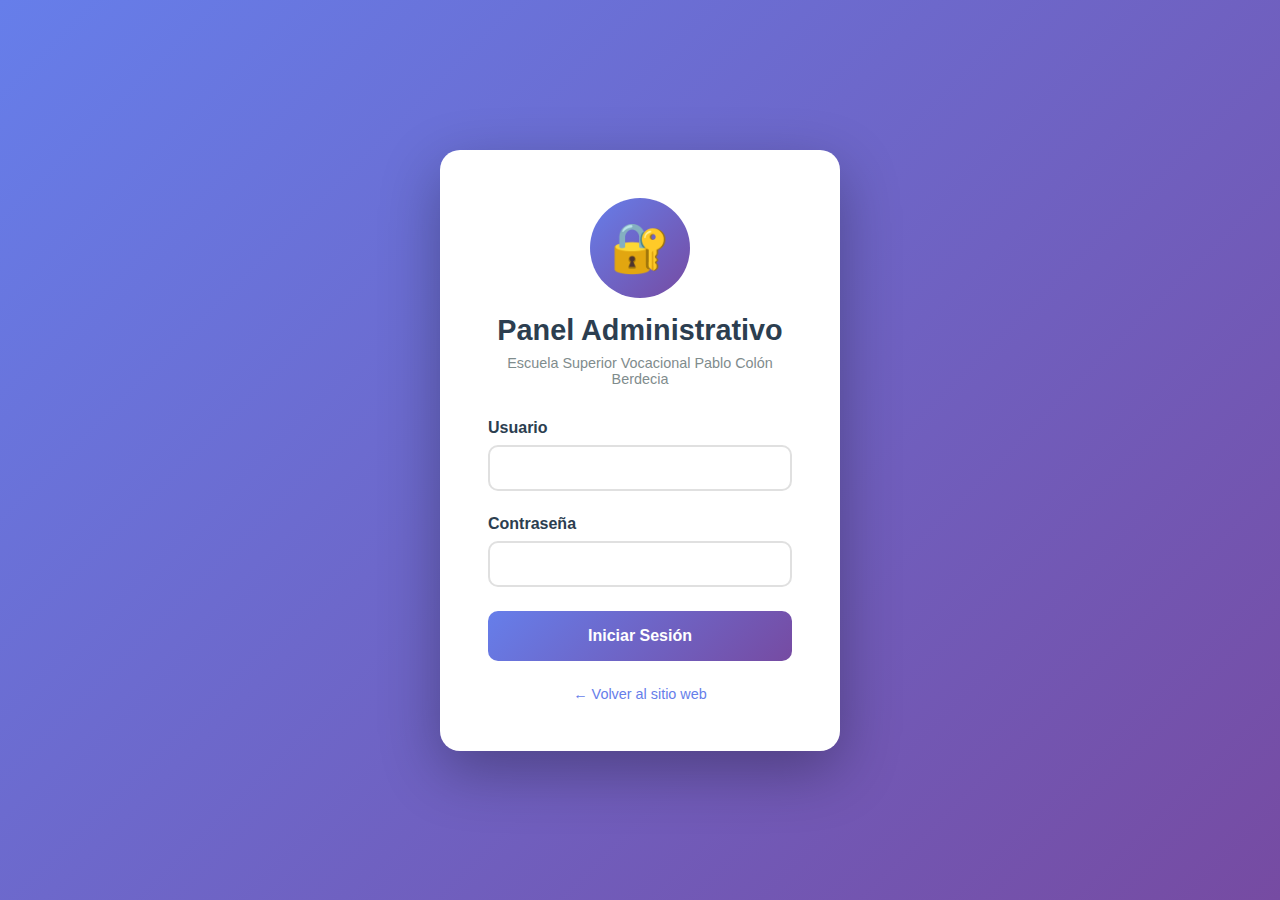
<file: admin.html>
<!DOCTYPE html>
<html lang="es">

<head>
  <meta charset="UTF-8">
  <meta name="viewport" content="width=device-width, initial-scale=1.0">
  <title>Dashboard Administrativo - PCB</title>
  <link rel="stylesheet" href="admin.css">
  <link rel="stylesheet" href="dark-mode-fix.css">
  <link rel="stylesheet" href="image-popup.css">
  <script src="js/crypto-utils.js"></script>
  <script src="js/jwt-simple.js"></script>
  <script src="js/auth-jwt.js"></script>
</head>

<body class="admin-panel">
  <script>
    // Proteger página de admin con JWT
    (async function () {
      const isAuth = await AuthJWT.isAuthenticated();
      if (!isAuth) {
        window.location.href = 'login.html';
      }
    })();
  </script>

  <!-- Dark Mode Toggle Button -->
  <button id="themeToggleBtn" class="theme-toggle-floating" title="Cambiar modo">
    <span class="theme-icon">🌙</span>
  </button>

  <script>
    document.addEventListener('DOMContentLoaded', function() {
      const themeToggleBtn = document.getElementById('themeToggleBtn');
      if (themeToggleBtn) {
        themeToggleBtn.addEventListener('click', function() {
          if (document.body.classList.contains('dark-mode')) {
            document.body.classList.remove('dark-mode');
            localStorage.setItem('theme', 'light');
          } else {
            document.body.classList.add('dark-mode');
            localStorage.setItem('theme', 'dark');
          }
          updateThemeIcon();
        });
        
        // Update icon based on current theme
        updateThemeIcon();
      }
      
      function updateThemeIcon() {
        const icon = document.querySelector('.theme-icon');
        if (icon) {
          if (document.body.classList.contains('dark-mode')) {
            icon.textContent = '☀️';
          } else {
            icon.textContent = '🌙';
          }
        }
      }
    });
  </script>

  <style>
    /* Floating Theme Toggle Button */
    .theme-toggle-floating {
      position: fixed;
      bottom: 30px;
      right: 30px;
      width: 56px;
      height: 56px;
      border-radius: 50%;
      background: var(--gradient-1, linear-gradient(135deg, #667eea 0%, #764ba2 100%));
      border: none;
      color: white;
      font-size: 1.5rem;
      cursor: pointer;
      box-shadow: 0 4px 20px rgba(102, 126, 234, 0.4);
      z-index: 9999;
      transition: all 0.3s ease;
      display: flex;
      align-items: center;
      justify-content: center;
    }

    .theme-toggle-floating:hover {
      transform: scale(1.1);
      box-shadow: 0 6px 25px rgba(102, 126, 234, 0.5);
    }

    body.dark-mode .theme-toggle-floating {
      background: var(--gradient-1);
      box-shadow: 0 4px 20px rgba(74, 158, 221, 0.4);
    }
  </style>

  <div class="admin-container">
    <!-- Sidebar -->
    <aside class="admin-sidebar">
      <div class="admin-logo">
        <img src="LOGO6.png" alt="Logo PCB">
        <h2>Panel Admin</h2>
      </div>
      <nav class="admin-nav">
        <button class="nav-btn active" data-section="biblioteca">
          📚 Biblioteca
        </button>
        <button class="nav-btn" data-section="comedor">
          🍽️ Comedor
        </button>
        <button class="nav-btn" data-section="promociones">
          📢 Promociones
        </button>
        <button class="nav-btn" data-section="avisos">
          📋 Avisos
        </button>
        <button class="nav-btn" data-section="deportes">
          🏆 Deportes
        </button>
        <button class="nav-btn" data-section="bot">
          🔔 Bot de Avisos
        </button>
      </nav>
      <div class="admin-footer">
        <a href="index.html" class="btn-back">← Volver al sitio</a>
        <button onclick="AuthJWT.logout()" class="btn-back"
          style="margin-top: 0.5rem; background: rgba(231, 76, 60, 0.2); border: none; cursor: pointer; width: 100%;">
          🚪 Cerrar Sesión
        </button>
      </div>
    </aside>

    <!-- Main Content -->
    <main class="admin-main">
      <header class="admin-header">
        <h1 id="sectionTitle">Gestión de Biblioteca</h1>
        <div class="admin-actions">
          <button class="btn-secondary" id="btnExportData" title="Exportar datos a JSON">
            💾 Exportar Datos
          </button>
          <button class="btn-primary" id="btnEditMenu" style="display: none;">
            📝 Editar Menú
          </button>
          <button class="btn-primary" id="btnAddImage">
            ➕ Añadir Imagen
          </button>
        </div>
      </header>

      <!-- Content Area -->
      <div class="admin-content">
        <!-- Menu Editor (only for comedor section) -->
        <div class="menu-editor-section" id="menuEditorSection" style="display: none;">
          <div class="upload-card">
            <h3>📝 Editar Menú del Día</h3>
            <form id="menuForm">
              <div class="menu-section">
                <h4>🌅 Desayuno</h4>
                <div class="form-group">
                  <label>Items del desayuno (uno por línea):</label>
                  <textarea id="desayunoItems" rows="5"
                    placeholder="Ej:&#10;Revoltillo&#10;Peras Frescas&#10;Melocotones&#10;Leche"></textarea>
                </div>
              </div>

              <div class="menu-section">
                <h4>🍽️ Almuerzo</h4>
                <div class="form-group">
                  <label>Items del almuerzo (uno por línea):</label>
                  <textarea id="almuerzoItems" rows="6"
                    placeholder="Ej:&#10;Arroz&#10;Habichuelas guisadas&#10;Carne de Cerdo&#10;Zanahoria&#10;Manzana&#10;Coctel de fruta"></textarea>
                </div>
              </div>

              <div class="form-actions">
                <button type="submit" class="btn-primary">💾 Guardar Menú</button>
                <button type="button" class="btn-secondary" id="btnCancelMenu">Cancelar</button>
              </div>
            </form>
          </div>
        </div>

        <!-- Upload Form -->
        <div class="upload-section" id="uploadSection" style="display: none;">
          <div class="upload-card">
            <h3>Subir Nueva Imagen</h3>

            <!-- Tabs para elegir método -->
            <div class="upload-tabs">
              <button type="button" class="tab-btn active" data-tab="file">📁 Subir Archivo</button>
              <button type="button" class="tab-btn" data-tab="url">🔗 URL Externa</button>
            </div>

            <form id="uploadForm">
              <!-- Tab: Subir Archivo -->
              <div class="tab-content active" id="tabFile">
                <div class="form-group">
                  <label for="imageFile">Seleccionar Imagen:</label>
                  <input type="file" id="imageFile" accept="image/*">
                  <div class="file-preview" id="filePreview"></div>
                  <p class="help-text">⚠️ Nota: Para usar en GitHub, debes copiar manualmente la imagen a la carpeta
                    correspondiente o usar URL externa.</p>
                </div>
              </div>

              <!-- Tab: URL Externa -->
              <div class="tab-content" id="tabUrl" style="display: none;">
                <div class="form-group">
                  <label for="imageUrl">URL de la Imagen:</label>
                  <input type="url" id="imageUrl" placeholder="https://ejemplo.com/imagen.jpg">
                  <p class="help-text">
                    💡 Puedes usar servicios como:
                    <br>• <a href="https://imgur.com" target="_blank">Imgur</a> (recomendado)
                    <br>• <a href="https://postimages.org" target="_blank">PostImages</a>
                    <br>• Google Drive (asegúrate de que sea público)
                  </p>
                  <div class="url-preview" id="urlPreview"></div>
                </div>
              </div>

              <div class="form-group">
                <label for="imageTitle">Título (opcional):</label>
                <input type="text" id="imageTitle" placeholder="Ej: Inscripción Abierta 2026">
              </div>
              <div class="form-group">
                <label for="imageDescription">Descripción (opcional):</label>
                <textarea id="imageDescription" rows="3"
                  placeholder="Ej: ¡Únete a nuestra familia educativa!"></textarea>
              </div>
              <div class="form-actions">
                <button type="submit" class="btn-primary">Guardar Imagen</button>
                <button type="button" class="btn-secondary" id="btnCancelUpload">Cancelar</button>
              </div>
            </form>
          </div>
        </div>

        <!-- Deportes Editor (only for deportes section) -->
        <div class="deportes-editor-section" id="deportesEditorSection" style="display: none;">
          <div class="upload-card">
            <h3>🏆 Gestión de Deportes</h3>
            <p style="margin-bottom: 1.5rem; color: #7f8c8d;">
              Administra las competencias, resultados, directorio de deportes y staff técnico.
            </p>

            <!-- Tabs para diferentes secciones de deportes -->
            <div class="deportes-tabs">
              <button type="button" class="deportes-tab-btn active" data-tab="competencias">📅 Competencias</button>
              <button type="button" class="deportes-tab-btn" data-tab="resultados">🏆 Resultados</button>
              <button type="button" class="deportes-tab-btn" data-tab="directorio">📋 Directorio</button>
              <button type="button" class="deportes-tab-btn" data-tab="staff">👥 Staff</button>
            </div>

            <!-- Competencias Tab -->
            <div class="deportes-tab-content active" id="tabCompetencias">
              <h4>Próximas Competencias</h4>
              <div id="competenciasList">
                <!-- Competencias will be loaded here -->
              </div>
              <button type="button" class="btn-secondary" id="btnAddCompetencia" style="margin-top: 1rem;">➕ Añadir Competencia</button>
            </div>

            <!-- Resultados Tab -->
            <div class="deportes-tab-content" id="tabResultados" style="display: none;">
              <h4>Últimos Resultados</h4>
              <div id="resultadosList">
                <!-- Resultados will be loaded here -->
              </div>
              <button type="button" class="btn-secondary" id="btnAddResultado" style="margin-top: 1rem;">➕ Añadir Resultado</button>
            </div>

            <!-- Directorio Tab -->
            <div class="deportes-tab-content" id="tabDirectorio" style="display: none;">
              <h4>Directorio de Deportes</h4>
              <div id="directorioList">
                <!-- Deportes will be loaded here -->
              </div>
              <button type="button" class="btn-secondary" id="btnAddDeporte" style="margin-top: 1rem;">➕ Añadir Deporte</button>
            </div>

            <!-- Staff Tab -->
            <div class="deportes-tab-content" id="tabStaff" style="display: none;">
              <h4>Staff Técnico</h4>
              <div id="staffList">
                <!-- Staff will be loaded here -->
              </div>
              <button type="button" class="btn-secondary" id="btnAddStaff" style="margin-top: 1rem;">➕ Añadir Miembro</button>
            </div>

            <!-- Save Changes Button -->
            <div class="form-actions" style="margin-top: 2rem; padding-top: 1.5rem; border-top: 2px solid var(--border-soft, #e0e0e0);">
              <button type="button" class="btn-primary" id="btnSaveDeportes" style="font-size: 1.1rem; padding: 0.8rem 2rem;">
                💾 Guardar Cambios en Deportes
              </button>
              <span id="deportesSaveStatus" style="margin-left: 1rem; color: #27ae60; font-weight: 600; display: none;">
                ✅ ¡Cambios guardados! Se verán reflejados en la página de Deportes.
              </span>
            </div>
          </div>
        </div>

        <!-- Bot Configuration (only for bot section) -->
        <div class="bot-config-section" id="botConfigSection" style="display: none;">
          <div class="upload-card">
            <h3>🔔 Configuración del Bot de Avisos</h3>
            <p style="margin-bottom: 1.5rem; color: #7f8c8d;">
              Selecciona los avisos y promociones que quieres mostrar en el bot flotante del sitio web.
            </p>
            <div id="botItemsList">
              <!-- Items will be loaded here -->
            </div>
            <div class="form-actions" style="margin-top: 1.5rem;">
              <button type="button" class="btn-primary" id="btnSaveBotConfig">💾 Guardar Configuración</button>
            </div>
          </div>
        </div>

        <!-- Gallery Grid -->
        <div class="gallery-grid" id="galleryGrid">
          <!-- Images will be loaded here dynamically -->
        </div>

        <!-- Empty State -->
        <div class="empty-state" id="emptyState" style="display: none;">
          <div class="empty-icon">📸</div>
          <h3>No hay imágenes</h3>
          <p>Añade tu primera imagen usando el botón de arriba</p>
        </div>
      </div>
    </main>
  </div>

  <!-- Delete Confirmation Modal -->
  <div class="modal" id="deleteModal">
    <div class="modal-content">
      <h3>⚠️ Confirmar Eliminación</h3>
      <p>¿Estás seguro de que deseas eliminar esta imagen?</p>
      <p class="modal-warning">Esta acción no se puede deshacer.</p>
      <div class="modal-actions">
        <button class="btn-danger" id="btnConfirmDelete">Eliminar</button>
        <button class="btn-secondary" id="btnCancelDelete">Cancelar</button>
      </div>
    </div>
  </div>

  <!-- ===== Deportes Custom Modal ===== -->
  <div class="deportes-modal-overlay" id="deportesModalOverlay">
    <div class="deportes-modal" id="deportesModal">
      <div class="deportes-modal-header">
        <h3 id="deportesModalTitle">Título</h3>
        <button class="deportes-modal-close" id="deportesModalClose" aria-label="Cerrar">&times;</button>
      </div>
      <div class="deportes-modal-body" id="deportesModalBody">
        <!-- Dynamic form fields injected here -->
      </div>
      <div class="deportes-modal-footer">
        <button class="deportes-modal-btn deportes-modal-btn-cancel" id="deportesModalCancel">Cancelar</button>
        <button class="deportes-modal-btn deportes-modal-btn-confirm" id="deportesModalConfirm">Guardar</button>
      </div>
    </div>
  </div>

  <!-- Deportes Confirm Modal (delete / success) -->
  <div class="deportes-modal-overlay" id="deportesConfirmOverlay">
    <div class="deportes-modal deportes-modal-sm" id="deportesConfirmModal">
      <div class="deportes-modal-header" id="deportesConfirmHeader">
        <h3 id="deportesConfirmTitle">Confirmar</h3>
      </div>
      <div class="deportes-modal-body">
        <p id="deportesConfirmMessage"></p>
      </div>
      <div class="deportes-modal-footer" id="deportesConfirmFooter">
        <!-- Buttons injected dynamically -->
      </div>
    </div>
  </div>

  <script src="image-popup.js"></script>
  <script src="admin.js"></script>
  <script>
    // Initialize image popup for gallery items after they are rendered
    // This will be called after renderGallery() in admin.js
    window.addEventListener('DOMContentLoaded', function () {
      // Create a MutationObserver to watch for changes in the gallery
      const galleryGrid = document.getElementById('galleryGrid');

      if (galleryGrid) {
        const observer = new MutationObserver(function (mutations) {
          // Re-initialize popup for gallery items whenever the gallery changes
          setTimeout(() => {
            if (window.imagePopup && window.imagePopup.init) {
              window.imagePopup.init('.gallery-item', '.gallery-item-image');
            }
          }, 100);
        });

        observer.observe(galleryGrid, {
          childList: true,
          subtree: true
        });

        // Initial initialization
        setTimeout(() => {
          if (window.imagePopup && window.imagePopup.init) {
            window.imagePopup.init('.gallery-item', '.gallery-item-image');
          }
        }, 500);
      }
    });
  </script>
</body>

</html>
</file>
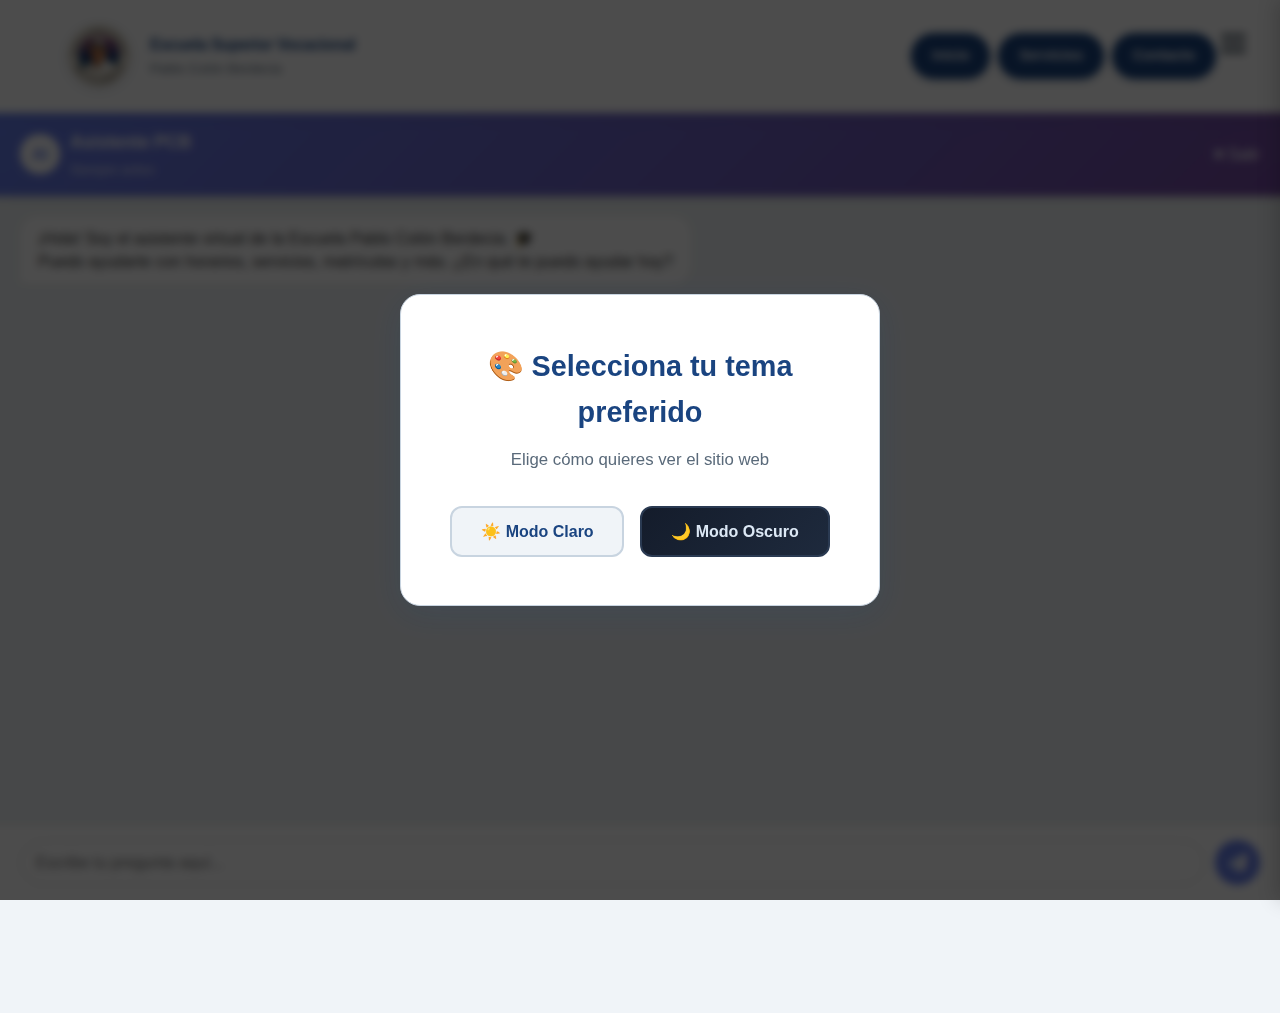
<file: asistente.html>
<!DOCTYPE html>
<html lang="es">

<head>
  <meta charset="UTF-8">
  <meta name="viewport" content="width=device-width, initial-scale=1.0">
  <title>Asistente Virtual - PCB AI</title>
  <link rel="stylesheet" href="styles.css">
  <link rel="stylesheet" href="dark-mode-fix.css">
  <link rel="stylesheet" href="https://cdnjs.cloudflare.com/ajax/libs/font-awesome/6.0.0/css/all.min.css">
  <style>
    body,
    html {
      height: 100%;
      overflow: hidden;
    }

    .chat-container {
      display: flex;
      flex-direction: column;
      height: 100vh;
      background: #eef2f3;
    }

    .chat-header {
      background: linear-gradient(135deg, #667eea 0%, #764ba2 100%);
      padding: 15px 20px;
      color: white;
      display: flex;
      align-items: center;
      justify-content: space-between;
      box-shadow: 0 2px 10px rgba(0, 0, 0, 0.1);
    }

    .chat-messages {
      flex: 1;
      padding: 20px;
      overflow-y: auto;
      display: flex;
      flex-direction: column;
      gap: 15px;
    }

    .message {
      max-width: 80%;
      padding: 12px 18px;
      border-radius: 18px;
      line-height: 1.4;
      animation: fadeIn 0.3s;
    }

    .message.bot {
      align-self: flex-start;
      background: white;
      color: #333;
      border-bottom-left-radius: 4px;
      box-shadow: 0 1px 2px rgba(0, 0, 0, 0.1);
    }

    .message.user {
      align-self: flex-end;
      background: #667eea;
      color: white;
      border-bottom-right-radius: 4px;
      box-shadow: 0 1px 2px rgba(0, 0, 0, 0.1);
    }

    .chat-input-area {
      background: white;
      padding: 15px 20px;
      border-top: 1px solid #ddd;
      display: flex;
      gap: 10px;
      position: sticky;
      bottom: 0;
      z-index: 100;
    }

    .chat-input {
      flex: 1;
      padding: 12px 15px;
      border: 1px solid #ccc;
      border-radius: 25px;
      outline: none;
      transition: border-color 0.3s;
      font-size: 16px;
      -webkit-appearance: none;
      appearance: none;
    }

    .chat-input:focus {
      border-color: #667eea;
    }

    /* Responsive para móviles */
    @media (max-width: 768px) {
      .chat-input-area {
        padding: 10px 15px;
        position: fixed;
        bottom: 0;
        left: 0;
        right: 0;
        width: 100%;
        box-sizing: border-box;
      }

      .chat-input {
        font-size: 16px;
        padding: 10px 15px;
        min-height: 44px;
      }

      .send-btn {
        width: 44px;
        height: 44px;
        flex-shrink: 0;
      }

      .chat-messages {
        padding-bottom: 80px;
      }
    }

    @media (max-width: 480px) {
      .chat-input-area {
        padding: 8px 10px;
      }

      .chat-input {
        font-size: 16px;
        padding: 8px 12px;
      }
    }

    /* Dark Mode para Chat Input */
    body.dark-mode .chat-input-area {
      background: #1e1e1e !important;
      border-top-color: #404040 !important;
    }

    body.dark-mode .chat-input {
      background: #2d2d2d !important;
      color: #e5e7eb !important;
      border-color: #404040 !important;
    }

    body.dark-mode .chat-input:focus {
      border-color: #667eea !important;
    }

    body.dark-mode .chat-input::placeholder {
      color: #9ca3af !important;
    }

    .send-btn {
      background: #667eea;
      color: white;
      border: none;
      width: 45px;
      height: 45px;
      border-radius: 50%;
      cursor: pointer;
      display: flex;
      align-items: center;
      justify-content: center;
      font-size: 1.2rem;
      transition: transform 0.2s;
    }

    .send-btn:hover {
      transform: scale(1.1);
    }

    @keyframes fadeIn {
      from {
        opacity: 0;
        transform: translateY(10px);
      }

      to {
        opacity: 1;
        transform: translateY(0);
      }
    }
  </style>
</head>

<body>

  <!-- Popup de selección de tema -->
  <div id="themePopup" class="theme-popup">
    <div class="theme-popup-content">
      <h2 data-translate="🎨 Selecciona tu tema preferido">🎨 Selecciona tu tema preferido</h2>
      <p data-translate="Elige cómo quieres ver el sitio web">Elige cómo quieres ver el sitio web</p>
      <div class="theme-buttons">
        <button class="theme-btn theme-btn-light" id="btnLightMode" data-translate="☀️ Modo Claro">
          ☀️ Modo Claro
        </button>
        <button class="theme-btn theme-btn-dark" id="btnDarkMode" data-translate="🌙 Modo Oscuro">
          🌙 Modo Oscuro
        </button>
      </div>
    </div>
  </div>

  <script>
    // Script inline para modo claro/oscuro
    (function () {
      function hidePopup() {
        document.getElementById('themePopup').classList.add('hidden');
      }

      function setLightMode() {
        document.body.classList.remove('dark-mode');
        localStorage.setItem('theme', 'light');
        hidePopup();
      }

      function setDarkMode() {
        document.body.classList.add('dark-mode');
        localStorage.setItem('theme', 'dark');
        hidePopup();
      }

      function checkTheme() {
        const savedTheme = localStorage.getItem('theme');
        if (savedTheme === 'dark') {
          document.body.classList.add('dark-mode');
          hidePopup();
        } else if (savedTheme === 'light') {
          hidePopup();
        }
      }

      // Ejecutar inmediatamente
      checkTheme();

      document.addEventListener('DOMContentLoaded', function () {
        const btnLight = document.getElementById('btnLightMode');
        const btnDark = document.getElementById('btnDarkMode');

        if (btnLight) {
          btnLight.addEventListener('click', setLightMode);
        }
        if (btnDark) {
          btnDark.addEventListener('click', setDarkMode);
        }
      });
    })();
  </script>

  <header class="site-header">
    <div class="container header-inner">
      <div class="logo-area">
        <img src="LOGO6.png" alt="Logo Escuela" class="logo-image">
        <div class="logo-text">
          <span class="logo-title" data-translate="Escuela Superior Vocacional">Escuela Superior Vocacional</span>
          <span class="logo-subtitle">Pablo Colón Berdecia</span>
        </div>
      </div>

      <!-- Hamburger Menu Button -->
      <button class="hamburger-menu" id="hamburgerBtn" aria-label="Menu">
        <span></span>
        <span></span>
        <span></span>
      </button>

      <button class="menu-toggle" aria-label="Toggle menu">
        <span></span>
        <span></span>
        <span></span>
      </button>
      <nav class="main-nav">
        <ul>
          <li><a href="index.html#inicio" data-translate="Inicio">Inicio</a></li>
          <li><a href="index.html#servicios" data-translate="Servicios">Servicios</a></li>
          <li><a href="index.html#contacto" data-translate="Contacto">Contacto</a></li>
        </ul>
      </nav>
    </div>
  </header>

  <!-- Sidebar Menu -->
  <div class="sidebar-overlay" id="sidebarOverlay"></div>
  <div class="sidebar-menu" id="sidebarMenu">
    <div class="sidebar-header">
      <h3 data-translate="⚙️ Configuración">⚙️ Configuración</h3>
    </div>
    <div class="sidebar-content">
      <!-- Theme Toggle -->
      <div class="sidebar-option" id="themeToggle">
        <span data-translate="🎨 Cambiar Tema">🎨 Cambiar Tema</span>
      </div>
      <div class="theme-options" id="themeOptions">
        <div class="theme-option" id="selectLightTheme">
          <span data-translate="☀️ Modo Claro">☀️ Modo Claro</span>
        </div>
        <div class="theme-option" id="selectDarkTheme">
          <span data-translate="🌙 Modo Oscuro">🌙 Modo Oscuro</span>
        </div>
      </div>

      <!-- Language Toggle -->
      <div class="sidebar-option" id="languageToggle">
        <span data-translate="🌐 Cambiar Idioma">🌐 Cambiar Idioma</span>
      </div>
      <div class="language-options" id="languageOptions">
        <div class="language-option" id="selectSpanish">
          <span>🇵🇷 Español</span>
        </div>
        <div class="language-option" id="selectEnglish">
          <span>🇺🇸 English</span>
        </div>
      </div>
    </div>
  </div>

  <script>
    // Hamburger menu functionality
    (function () {
      const hamburgerBtn = document.getElementById('hamburgerBtn');
      const sidebarMenu = document.getElementById('sidebarMenu');
      const sidebarOverlay = document.getElementById('sidebarOverlay');
      const themeToggle = document.getElementById('themeToggle');
      const themeOptions = document.getElementById('themeOptions');
      const languageToggle = document.getElementById('languageToggle');
      const languageOptions = document.getElementById('languageOptions');
      const selectLightTheme = document.getElementById('selectLightTheme');
      const selectDarkTheme = document.getElementById('selectDarkTheme');
      const selectSpanish = document.getElementById('selectSpanish');
      const selectEnglish = document.getElementById('selectEnglish');

      function openSidebarMenu() {
        sidebarMenu.classList.add('active');
        sidebarOverlay.classList.add('active');
      }

      function closeSidebarMenu() {
        sidebarMenu.classList.remove('active');
        sidebarOverlay.classList.remove('active');
        themeOptions.classList.remove('active');
        languageOptions.classList.remove('active');
      }

      if (hamburgerBtn) {
        hamburgerBtn.addEventListener('click', openSidebarMenu);
      }

      if (sidebarOverlay) {
        sidebarOverlay.addEventListener('click', closeSidebarMenu);
      }

      // Theme toggle
      if (themeToggle) {
        themeToggle.addEventListener('click', function () {
          themeOptions.classList.toggle('active');
          languageOptions.classList.remove('active');
        });
      }

      // Language toggle
      if (languageToggle) {
        languageToggle.addEventListener('click', function () {
          languageOptions.classList.toggle('active');
          themeOptions.classList.remove('active');
        });
      }

      // Select Light Theme
      if (selectLightTheme) {
        selectLightTheme.addEventListener('click', function () {
          document.body.classList.remove('dark-mode');
          localStorage.setItem('theme', 'light');
          closeSidebarMenu();
        });
      }

      // Select Dark Theme
      if (selectDarkTheme) {
        selectDarkTheme.addEventListener('click', function () {
          document.body.classList.add('dark-mode');
          localStorage.setItem('theme', 'dark');
          closeSidebarMenu();
        });
      }

      // Seleccionar idioma español
      if (selectSpanish) {
        selectSpanish.addEventListener('click', function () {
          localStorage.setItem('language', 'es');
          const htmlRoot = document.getElementById('htmlRoot');
          if (htmlRoot) htmlRoot.setAttribute('lang', 'es');
          if (typeof translatePage === 'function') {
            translatePage('es');
          }
          closeSidebarMenu();
        });
      }

      // Seleccionar idioma inglés
      if (selectEnglish) {
        selectEnglish.addEventListener('click', function () {
          localStorage.setItem('language', 'en');
          const htmlRoot = document.getElementById('htmlRoot');
          if (htmlRoot) htmlRoot.setAttribute('lang', 'en');
          if (typeof translatePage === 'function') {
            translatePage('en');
          }
          closeSidebarMenu();
        });
      }
    })();
  </script>


  <div class="chat-container">
    <div class="chat-header">
      <div style="display: flex; align-items: center; gap: 10px;">
        <div
          style="width: 40px; height: 40px; background: white; border-radius: 50%; display: flex; align-items: center; justify-content: center; color: #667eea; font-weight: bold;">
          AI
        </div>
        <div>
          <h2 style="margin: 0; font-size: 1.1rem;">Asistente PCB</h2>
          <span style="font-size: 0.8rem; opacity: 0.8;">Siempre activo</span>
        </div>
      </div>
      <a href="index.html" style="color: white; text-decoration: none;"><i class="fas fa-times"></i> Salir</a>
    </div>

    <div class="chat-messages" id="chatMessages">
      <div class="message bot">
        ¡Hola! Soy el asistente virtual de la Escuela Pablo Colón Berdecia. 🎓<br>
        Puedo ayudarte con horarios, servicios, matrículas y más. ¿En qué te puedo ayudar hoy?
      </div>
    </div>

    <div class="chat-input-area">
      <input type="text" id="userInput" class="chat-input" placeholder="Escribe tu pregunta aquí..." autocomplete="off">
      <button class="send-btn" id="sendBtn"><i class="fas fa-paper-plane"></i></button>
    </div>
  </div>

  <script src="js/services-manager.js"></script>
  <script>
    document.addEventListener('DOMContentLoaded', () => {
      const input = document.getElementById('userInput');
      const btn = document.getElementById('sendBtn');
      const messages = document.getElementById('chatMessages');

      function addMessage(text, sender) {
        const div = document.createElement('div');
        div.className = `message ${sender}`;
        div.innerHTML = text;
        messages.appendChild(div);
        messages.scrollTop = messages.scrollHeight;
      }

      function handleUserMessage() {
        const text = input.value.trim();
        if (!text) return;

        addMessage(text, 'user');
        input.value = '';

        // Simular "pensando"
        setTimeout(() => {
          const response = window.serviceManager.getAIResponse(text);
          addMessage(response, 'bot');
        }, 600);
      }

      btn.addEventListener('click', handleUserMessage);
      input.addEventListener('keypress', (e) => {
        if (e.key === 'Enter') handleUserMessage();
      });
    });
  </script>
</body>

</html>
</file>
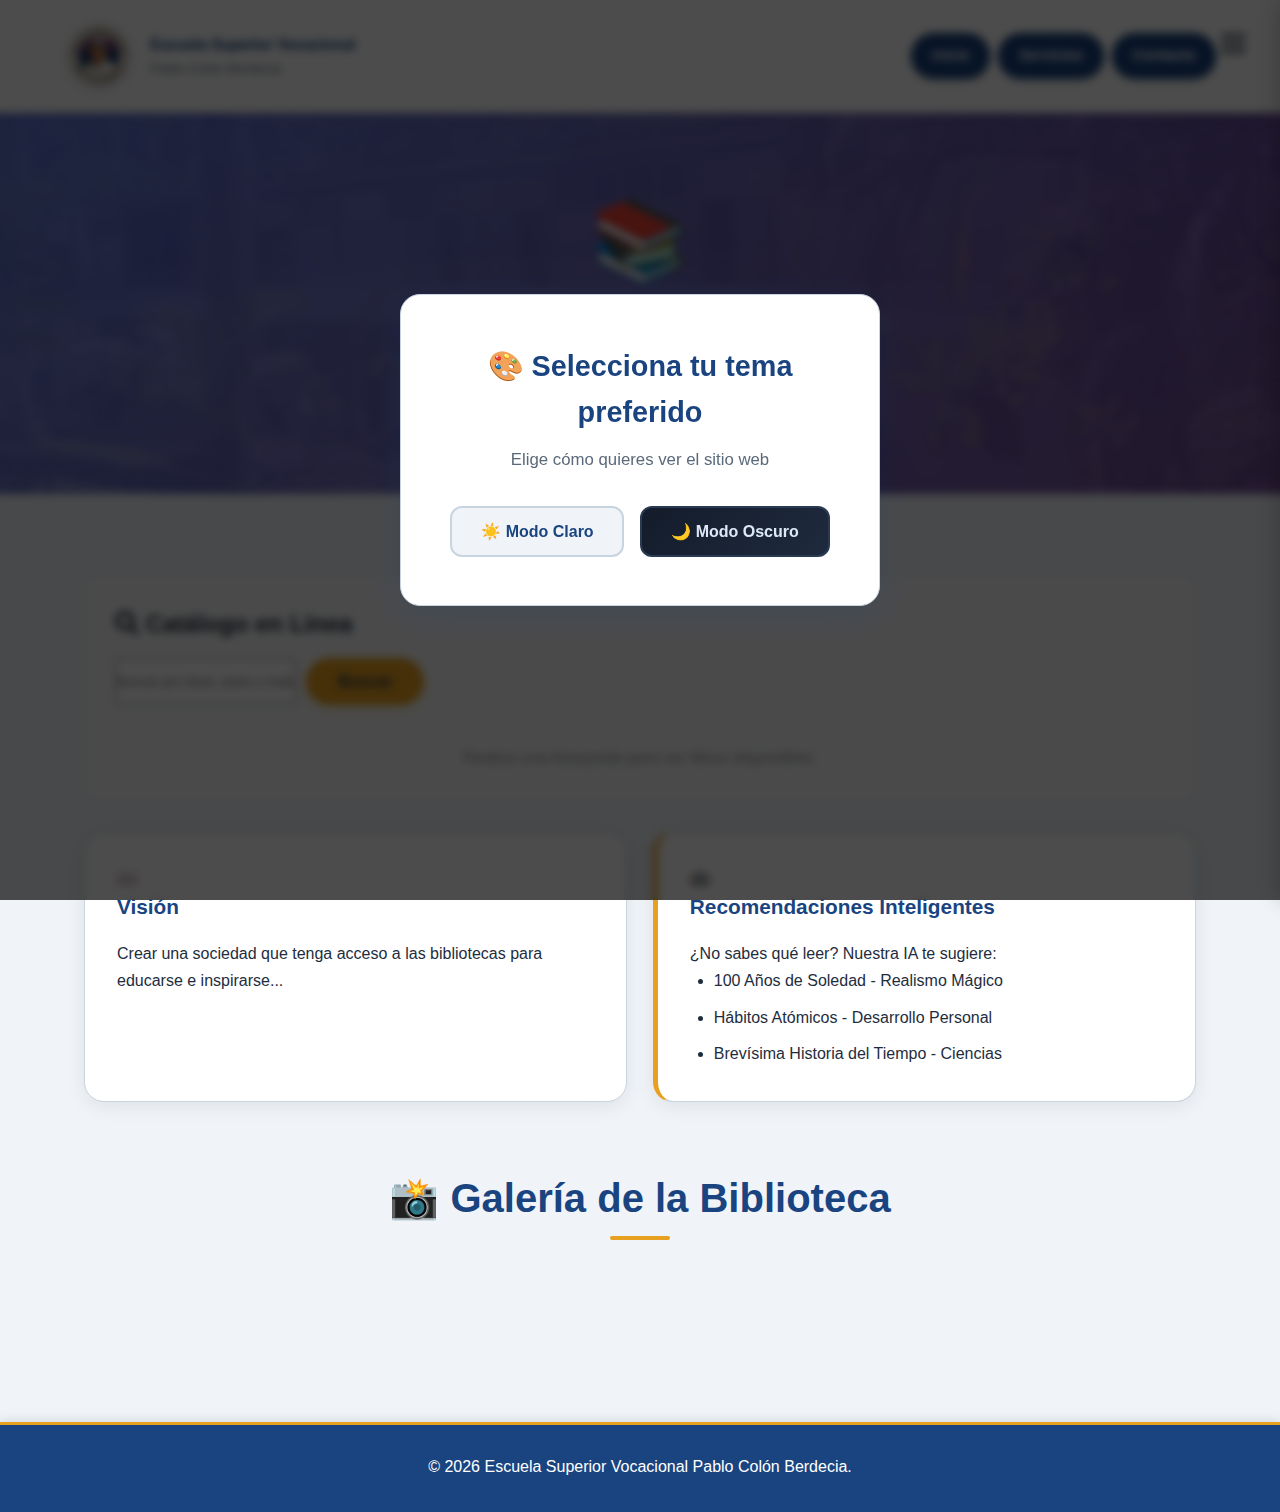
<file: biblioteca.html>
<!DOCTYPE html>
<html lang="es" id="htmlRoot">

<head>
  <meta charset="UTF-8">
  <meta name="viewport" content="width=device-width, initial-scale=1.0">
  <title>Biblioteca – Escuela Superior Vocacional Pablo Colón Berdecia</title>
  <link rel="stylesheet" href="styles.css">
  <link rel="stylesheet" href="dark-mode-fix-v2.css?v=2">
  <link rel="stylesheet" href="dropdown-fix.css">
  <link rel="stylesheet" href="image-popup.css">
  <link rel="stylesheet" href="https://cdnjs.cloudflare.com/ajax/libs/font-awesome/6.0.0/css/all.min.css">
  <script src="translations.js"></script>
  <style>
    /* Fix dark mode para cards y elementos */
    body.dark-mode .card,
    body.dark-mode .resource-card,
    body.dark-mode .catalog-search {
      background: rgba(17, 24, 39, 0.95) !important;
      border: 1px solid rgba(56, 189, 248, 0.2) !important;
      box-shadow: 0 4px 20px rgba(0, 0, 0, 0.5) !important;
      color: #E5E7EB !important;
    }

    body.dark-mode .card h3,
    body.dark-mode .resource-card h3,
    body.dark-mode .catalog-search h3 {
      color: #38BDF8 !important;
    }

    body.dark-mode .card p,
    body.dark-mode .resource-card p,
    body.dark-mode .catalog-search p {
      color: #9CA3AF !important;
    }

    body.dark-mode .card:hover,
    body.dark-mode .resource-card:hover {
      border-color: #38BDF8 !important;
      box-shadow: 0 8px 30px rgba(56, 189, 248, 0.3) !important;
      transform: translateY(-5px) !important;
    }

    body.dark-mode .card-icon {
      background: rgba(56, 189, 248, 0.1) !important;
    }

    body.dark-mode input,
    body.dark-mode select,
    body.dark-mode textarea {
      background: rgba(255, 255, 255, 0.05) !important;
      border: 1px solid rgba(56, 189, 248, 0.2) !important;
      color: #E5E7EB !important;
    }

    body.dark-mode input::placeholder {
      color: #9CA3AF !important;
    }
  </style>
  <style>
    .catalog-search {
      background: #f8f9fa;
      padding: 30px;
      border-radius: 12px;
      margin-bottom: 30px;
      border: 1px solid #dee2e6;
    }

    .book-results {
      display: grid;
      gap: 15px;
      margin-top: 20px;
    }

    .book-card {
      background: white;
      padding: 15px;
      border-radius: 8px;
      border: 1px solid #eee;
      display: flex;
      justify-content: space-between;
      align-items: center;
    }
  </style>
</head>

<body>

  <!-- Popup de selección de tema -->
  <div id="themePopup" class="theme-popup">
    <div class="theme-popup-content">
      <h2 data-translate="🎨 Selecciona tu tema preferido">🎨 Selecciona tu tema preferido</h2>
      <p data-translate="Elige cómo quieres ver el sitio web">Elige cómo quieres ver el sitio web</p>
      <div class="theme-buttons">
        <button class="theme-btn theme-btn-light" id="btnLightMode" data-translate="☀️ Modo Claro">
          ☀️ Modo Claro
        </button>
        <button class="theme-btn theme-btn-dark" id="btnDarkMode" data-translate="🌙 Modo Oscuro">
          🌙 Modo Oscuro
        </button>
      </div>
    </div>
  </div>

  <script>
    // Script inline para modo claro/oscuro
    (function () {
      function hidePopup() {
        document.getElementById('themePopup').classList.add('hidden');
      }

      function setLightMode() {
        document.body.classList.remove('dark-mode');
        localStorage.setItem('theme', 'light');
        hidePopup();
      }

      function setDarkMode() {
        document.body.classList.add('dark-mode');
        localStorage.setItem('theme', 'dark');
        hidePopup();
      }

      function checkTheme() {
        const savedTheme = localStorage.getItem('theme');
        if (savedTheme === 'dark') {
          document.body.classList.add('dark-mode');
          hidePopup();
        } else if (savedTheme === 'light') {
          hidePopup();
        }
      }

      // Ejecutar inmediatamente
      checkTheme();

      document.addEventListener('DOMContentLoaded', function () {
        const btnLight = document.getElementById('btnLightMode');
        const btnDark = document.getElementById('btnDarkMode');

        if (btnLight) {
          btnLight.addEventListener('click', setLightMode);
        }
        if (btnDark) {
          btnDark.addEventListener('click', setDarkMode);
        }
      });
    })();
  </script>

  <header class="site-header">
    <div class="container header-inner">
      <div class="logo-area">
        <img src="LOGO6.png" alt="Logo Escuela" class="logo-image">
        <div class="logo-text">
          <span class="logo-title" data-translate="Escuela Superior Vocacional">Escuela Superior Vocacional</span>
          <span class="logo-subtitle">Pablo Colón Berdecia</span>
        </div>
      </div>

      <!-- Hamburger Menu Button -->
      <button class="hamburger-menu" id="hamburgerBtn" aria-label="Menu">
        <span></span>
        <span></span>
        <span></span>
      </button>

      <button class="menu-toggle" aria-label="Toggle menu">
        <span></span>
        <span></span>
        <span></span>
      </button>
      <nav class="main-nav">
        <ul>
          <li><a href="index.html#inicio" data-translate="Inicio">Inicio</a></li>
          <li><a href="index.html#servicios" data-translate="Servicios">Servicios</a></li>
          <li><a href="index.html#contacto" data-translate="Contacto">Contacto</a></li>
        </ul>
      </nav>
    </div>
  </header>

  <!-- Menú lateral hamburguesa -->
  <div class="sidebar-menu" id="sidebarMenu">
    <div class="sidebar-header">
      <h3 data-translate="Menú">Menú</h3>
      <button class="sidebar-close" id="closeSidebar">&times;</button>
    </div>
    <div class="sidebar-content">
      <!-- Navegación Principal -->
      <a href="index.html" class="sidebar-item sidebar-link">
        <span class="sidebar-icon">🏠</span>
        <span class="sidebar-text" data-translate="Inicio">Inicio</span>
        <span class="sidebar-arrow">›</span>
      </a>

      <a href="quienes-somos.html" class="sidebar-item sidebar-link">
        <span class="sidebar-icon">🏫</span>
        <span class="sidebar-text" data-translate="Quiénes Somos">Quiénes Somos</span>
        <span class="sidebar-arrow">›</span>
      </a>

      <!-- Servicios Digitales (Expandible) -->
      <div class="sidebar-item" id="servicesToggle">
        <span class="sidebar-icon">💻</span>
        <span class="sidebar-text" data-translate="Servicios Digitales">Servicios Digitales</span>
        <span class="sidebar-arrow">›</span>
      </div>
      <div class="theme-options" id="servicesOptions" style="display: none;">
        <a href="matricula.html" class="theme-option">
          <span>📝</span> Matrícula Online
        </a>
        <a href="solicitudes.html" class="theme-option">
          <span>📄</span> Solicitud de Documentos
        </a>
        <a href="servicios-tecnicos.html" class="theme-option">
          <span>🔧</span> Servicios Técnicos
        </a>
        <a href="enfermeria.html" class="theme-option">
          <span>⚕️</span> Enfermería
        </a>
        <a href="orientacion.html" class="theme-option">
          <span>🧠</span> Orientación
        </a>
        <a href="biblioteca.html" class="theme-option">
          <span>📚</span> Biblioteca
        </a>
        <a href="comedor.html" class="theme-option">
          <span>🍽️</span> Comedor
        </a>
        <a href="padres.html" class="theme-option">
          <span>👨‍👩‍👧</span> Portal de Padres
        </a>
        <a href="seguridad.html" class="theme-option">
          <span>🛡️</span> Seguridad
        </a>
        <a href="evidencia.html" class="theme-option">
          <span>📊</span> Dashboard Evidencia
        </a>
      </div>

      <a href="participacion-comunitaria.html" class="sidebar-item sidebar-link">
        <span class="sidebar-icon">🎓</span>
        <span class="sidebar-text" data-translate="Vida Estudiantil">Vida Estudiantil</span>
        <span class="sidebar-arrow">›</span>
      </a>

      <a href="normas-reglamentos.html" class="sidebar-item sidebar-link">
        <span class="sidebar-icon">📋</span>
        <span class="sidebar-text" data-translate="Normas">Normas</span>
        <span class="sidebar-arrow">›</span>
      </a>

      <!-- Separador -->
      <div style="border-top: 1px solid rgba(255,255,255,0.1); margin: 1rem 0;"></div>

      <!-- Cambiar Tema -->
      <div class="sidebar-item" id="themeToggle">
        <span class="sidebar-icon">🎨</span>
        <span class="sidebar-text" data-translate="Cambiar Tema">Cambiar Tema</span>
        <span class="sidebar-arrow">›</span>
      </div>
      <div class="theme-options" id="themeOptions" style="display: none;">
        <button class="theme-option" id="selectLightMode" data-translate="Modo Claro">
          <span>☀️</span> Modo Claro
        </button>
        <button class="theme-option" id="selectDarkMode" data-translate="Modo Oscuro">
          <span>🌙</span> Modo Oscuro
        </button>
      </div>

      <!-- Cambiar Idioma -->
      <div class="sidebar-item" id="languageToggle">
        <span class="sidebar-icon">🌐</span>
        <span class="sidebar-text" data-translate="Cambiar Idioma">Cambiar Idioma</span>
        <span class="sidebar-arrow">›</span>
      </div>
      <div class="theme-options" id="languageOptions" style="display: none;">
        <button class="theme-option" id="selectSpanish" data-translate="Español">
          <span>🇵🇷</span> Español
        </button>
        <button class="theme-option" id="selectEnglish" data-translate="English">
          <span>🇺🇸</span> English
        </button>
      </div>

      <!-- Separador -->
      <div style="border-top: 1px solid rgba(255,255,255,0.1); margin: 1rem 0;"></div>

      <!-- Dashboard Administrativo -->
      <a href="admin.html" class="sidebar-item sidebar-link">
        <span class="sidebar-icon">⚙️</span>
        <span class="sidebar-text" data-translate="Dashboard Admin">Dashboard Admin</span>
        <span class="sidebar-arrow">›</span>
      </a>
    </div>
  </div>

  <!-- Overlay para cerrar el menú -->
  <div class="sidebar-overlay" id="sidebarOverlay"></div>




  <section class="hero" style="min-height: 350px; padding: 4rem 0;">
    <div class="container">
      <div class="section-header" style="margin-bottom: 0;">
        <div style="font-size: 5rem; margin-bottom: 1rem;">📚</div>
        <h1 style="color: #ffffff; font-size: 3rem;">Biblioteca Digital</h1>
        <p style="color: rgba(255,255,255,0.95); font-size: 1.2rem;">Catálogo en línea y reservas</p>
      </div>
    </div>
  </section>

  <section class="section">
    <div class="container">

      <!-- CATÁLOGO EN LÍNEA -->
      <div class="catalog-search">
        <h2><i class="fas fa-search"></i> Catálogo en Línea</h2>
        <div style="display: flex; gap: 10px; margin-top: 15px;">
          <input type="text" id="searchQuery" class="form-control" placeholder="Buscar por título, autor o materia...">
          <button class="btn btn-primary" onclick="searchCatalog()">Buscar</button>
        </div>

        <div id="searchResults" class="book-results">
          <!-- Resultados aquí -->
          <p style="text-align: center; color: #999; margin-top: 20px;">Realiza una búsqueda para ver libros
            disponibles.</p>
        </div>
      </div>

      <div class="grid-2">
        <!-- Información general -->
        <article class="card">
          <div class="card-icon">📖</div>
          <h3>Visión</h3>
          <p>Crear una sociedad que tenga acceso a las bibliotecas para educarse e inspirarse...</p>
        </article>

        <!-- Recomendaciones IA -->
        <article class="card accent-left">
          <div class="card-icon">🤖</div>
          <h3>Recomendaciones Inteligentes</h3>
          <p>¿No sabes qué leer? Nuestra IA te sugiere:</p>
          <ul id="aiBookRecommendations">
            <li><em>Cargando sugerencias...</em></li>
          </ul>
        </article>
      </div>

      <!-- Galería de Fotos (Existing) -->
      <div class="section-header" style="margin-top: 4rem;">
        <h2 data-translate="📸 Galería de la Biblioteca">📸 Galería de la Biblioteca</h2>
      </div>
      <div class="grid-3" id="bibliotecaGallery" style="margin-top: 2rem;"></div>

    </div>
  </section>

  <footer class="site-footer">
    <div class="container">
      <p>&copy; 2026 Escuela Superior Vocacional Pablo Colón Berdecia.</p>
    </div>
  </footer>

  <script src="js/services-manager.js"></script>
  <script src="js/biblioteca.js"></script>
  <script src="script.js"></script>
</body>

</html>
</file>
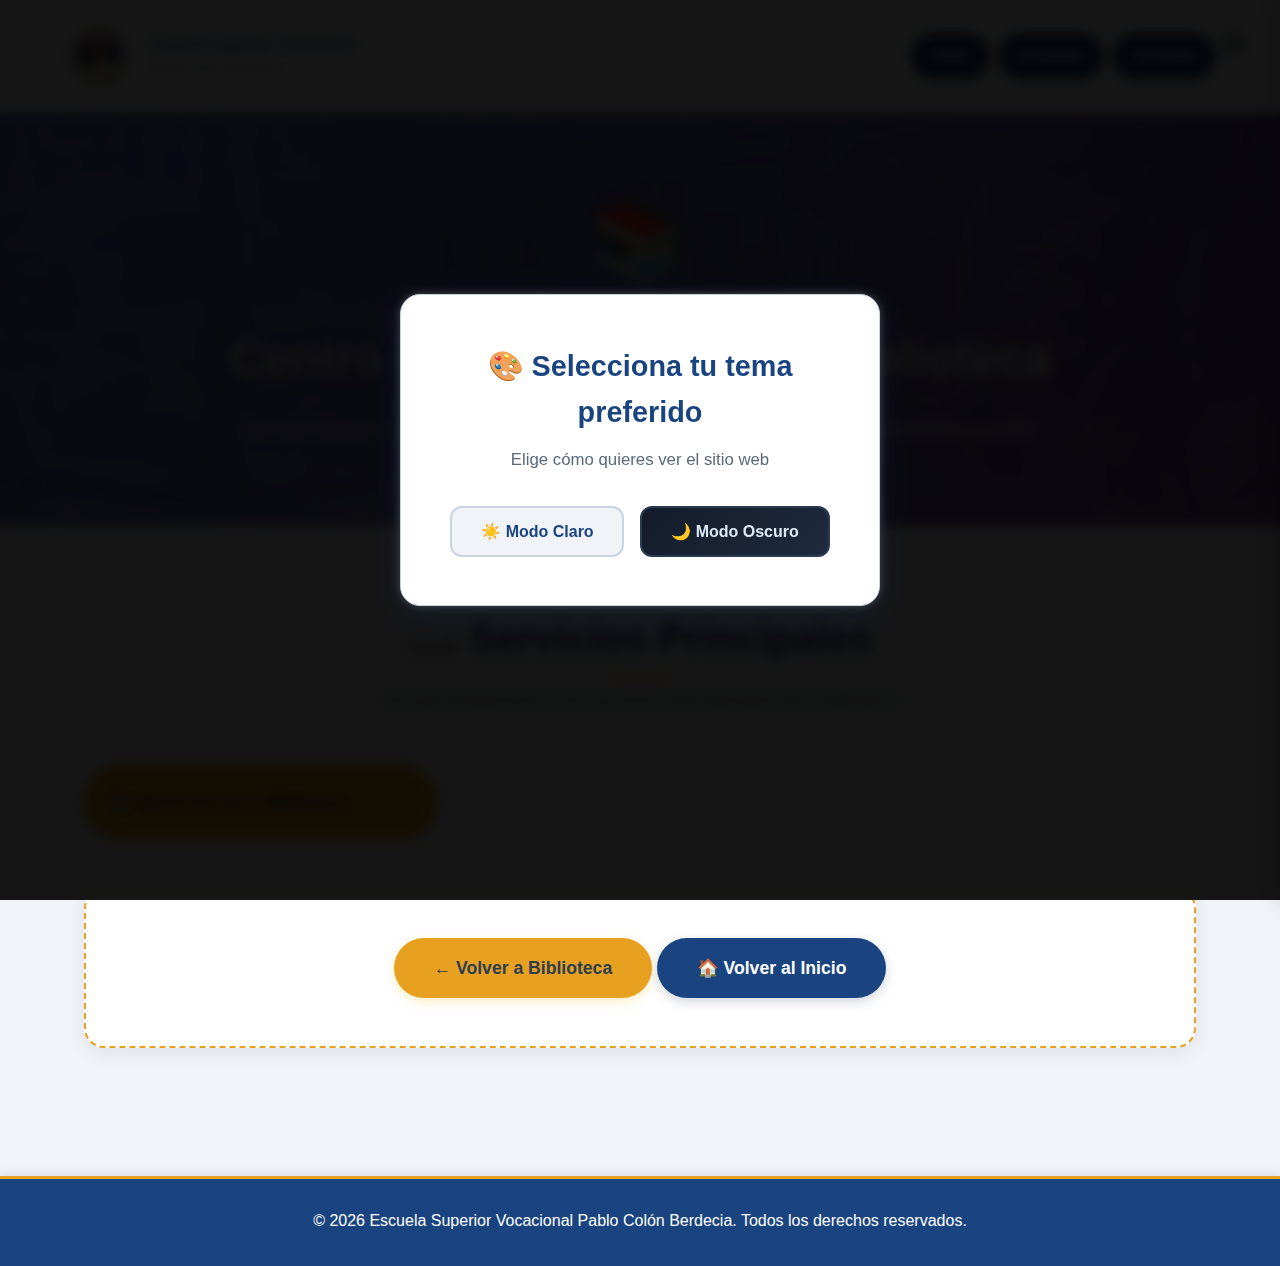
<file: bibliotecaCentroRecursos.html>
<!DOCTYPE html>
<html lang="es" id="htmlRoot">
<head>
  <meta charset="UTF-8">
  <meta name="viewport" content="width=device-width, initial-scale=1.0">
  <title>Centro de Recursos – Biblioteca Escolar</title>
  <link rel="stylesheet" href="styles.css">
  <script src="translations.js"></script>
</head>
<body>

  <!-- Popup de selección de tema -->
  <div id="themePopup" class="theme-popup">
    <div class="theme-popup-content">
      <h2 data-translate="🎨 Selecciona tu tema preferido">🎨 Selecciona tu tema preferido</h2>
      <p data-translate="Elige cómo quieres ver el sitio web">Elige cómo quieres ver el sitio web</p>
      <div class="theme-buttons">
        <button class="theme-btn theme-btn-light" id="btnLightMode" data-translate="☀️ Modo Claro">
          ☀️ Modo Claro
        </button>
        <button class="theme-btn theme-btn-dark" id="btnDarkMode" data-translate="🌙 Modo Oscuro">
          🌙 Modo Oscuro
        </button>
      </div>
    </div>
  </div>

  <script>
    // Script inline para modo claro/oscuro
    (function() {
      function hidePopup() {
        document.getElementById('themePopup').classList.add('hidden');
      }

      function setLightMode() {
        document.body.classList.remove('dark-mode');
        localStorage.setItem('theme', 'light');
        hidePopup();
      }

      function setDarkMode() {
        document.body.classList.add('dark-mode');
        localStorage.setItem('theme', 'dark');
        hidePopup();
      }

      function checkTheme() {
        const savedTheme = localStorage.getItem('theme');
        if (savedTheme === 'dark') {
          document.body.classList.add('dark-mode');
          hidePopup();
        } else if (savedTheme === 'light') {
          hidePopup();
        }
      }

      // Ejecutar inmediatamente
      checkTheme();

      document.addEventListener('DOMContentLoaded', function() {
        const btnLight = document.getElementById('btnLightMode');
        const btnDark = document.getElementById('btnDarkMode');

        if (btnLight) {
          btnLight.addEventListener('click', setLightMode);
        }
        if (btnDark) {
          btnDark.addEventListener('click', setDarkMode);
        }
      });
    })();
  </script>

  <header class="site-header">
    <div class="container header-inner">
      <div class="logo-area">
        <img src="LOGO6.png" alt="Logo Escuela" class="logo-image">
        <div class="logo-text">
          <span class="logo-title" data-translate="Escuela Superior Vocacional">Escuela Superior Vocacional</span>
          <span class="logo-subtitle">Pablo Colón Berdecia</span>
        </div>
      </div>

      <!-- Hamburger Menu Button -->
      <button class="hamburger-menu" id="hamburgerBtn" aria-label="Menu">
        <span></span>
        <span></span>
        <span></span>
      </button>

      <button class="menu-toggle" aria-label="Toggle menu">
        <span></span>
        <span></span>
        <span></span>
      </button>
      <nav class="main-nav">
        <ul>
          <li><a href="index.html#inicio" data-translate="Inicio">Inicio</a></li>
          <li><a href="index.html#servicios" data-translate="Servicios">Servicios</a></li>
          <li><a href="index.html#contacto" data-translate="Contacto">Contacto</a></li>
        </ul>
      </nav>
    </div>
  </header>

  <!-- Sidebar Menu -->
  <div class="sidebar-overlay" id="sidebarOverlay"></div>
  <div class="sidebar-menu" id="sidebarMenu">
    <div class="sidebar-header">
      <h3 data-translate="⚙️ Configuración">⚙️ Configuración</h3>
    </div>
    <div class="sidebar-content">
      <!-- Theme Toggle -->
      <div class="sidebar-option" id="themeToggle">
        <span data-translate="🎨 Cambiar Tema">🎨 Cambiar Tema</span>
      </div>
      <div class="theme-options" id="themeOptions">
        <div class="theme-option" id="selectLightTheme">
          <span data-translate="☀️ Modo Claro">☀️ Modo Claro</span>
        </div>
        <div class="theme-option" id="selectDarkTheme">
          <span data-translate="🌙 Modo Oscuro">🌙 Modo Oscuro</span>
        </div>
      </div>

      <!-- Language Toggle -->
      <div class="sidebar-option" id="languageToggle">
        <span data-translate="🌐 Cambiar Idioma">🌐 Cambiar Idioma</span>
      </div>
      <div class="language-options" id="languageOptions">
        <div class="language-option" id="selectSpanish">
          <span>🇵🇷 Español</span>
        </div>
        <div class="language-option" id="selectEnglish">
          <span>🇺🇸 English</span>
        </div>
      </div>
    </div>
  </div>

  <script>
    // Hamburger menu functionality
    (function() {
      const hamburgerBtn = document.getElementById('hamburgerBtn');
      const sidebarMenu = document.getElementById('sidebarMenu');
      const sidebarOverlay = document.getElementById('sidebarOverlay');
      const themeToggle = document.getElementById('themeToggle');
      const themeOptions = document.getElementById('themeOptions');
      const languageToggle = document.getElementById('languageToggle');
      const languageOptions = document.getElementById('languageOptions');
      const selectLightTheme = document.getElementById('selectLightTheme');
      const selectDarkTheme = document.getElementById('selectDarkTheme');
      const selectSpanish = document.getElementById('selectSpanish');
      const selectEnglish = document.getElementById('selectEnglish');

      function openSidebarMenu() {
        sidebarMenu.classList.add('active');
        sidebarOverlay.classList.add('active');
      }

      function closeSidebarMenu() {
        sidebarMenu.classList.remove('active');
        sidebarOverlay.classList.remove('active');
        themeOptions.classList.remove('active');
        languageOptions.classList.remove('active');
      }

      if (hamburgerBtn) {
        hamburgerBtn.addEventListener('click', openSidebarMenu);
      }

      if (sidebarOverlay) {
        sidebarOverlay.addEventListener('click', closeSidebarMenu);
      }

      // Theme toggle
      if (themeToggle) {
        themeToggle.addEventListener('click', function() {
          themeOptions.classList.toggle('active');
          languageOptions.classList.remove('active');
        });
      }

      // Language toggle
      if (languageToggle) {
        languageToggle.addEventListener('click', function() {
          languageOptions.classList.toggle('active');
          themeOptions.classList.remove('active');
        });
      }

      // Select Light Theme
      if (selectLightTheme) {
        selectLightTheme.addEventListener('click', function() {
          document.body.classList.remove('dark-mode');
          localStorage.setItem('theme', 'light');
          closeSidebarMenu();
        });
      }

      // Select Dark Theme
      if (selectDarkTheme) {
        selectDarkTheme.addEventListener('click', function() {
          document.body.classList.add('dark-mode');
          localStorage.setItem('theme', 'dark');
          closeSidebarMenu();
        });
      }

      // Seleccionar idioma español
      if (selectSpanish) {
        selectSpanish.addEventListener('click', function() {
          localStorage.setItem('language', 'es');
          const htmlRoot = document.getElementById('htmlRoot');
          if (htmlRoot) htmlRoot.setAttribute('lang', 'es');
          if (typeof translatePage === 'function') {
            translatePage('es');
          }
          closeSidebarMenu();
        });
      }

      // Seleccionar idioma inglés
      if (selectEnglish) {
        selectEnglish.addEventListener('click', function() {
          localStorage.setItem('language', 'en');
            const htmlRoot = document.getElementById('htmlRoot');
          if (htmlRoot) htmlRoot.setAttribute('lang', 'en');
          if (typeof translatePage === 'function') {
            translatePage('en');
          }
          closeSidebarMenu();
        });
      }
    })();
  </script>

  <!-- Popup de selección de tema -->
  <div id="themePopup" class="theme-popup">
    <div class="theme-popup-content">
      <h2 data-translate="🎨 Selecciona tu tema preferido">🎨 Selecciona tu tema preferido</h2>
      <p data-translate="Elige cómo quieres ver el sitio web">Elige cómo quieres ver el sitio web</p>
      <div class="theme-buttons">
        <button class="theme-btn theme-btn-light" id="btnLightMode" data-translate="☀️ Modo Claro">
          ☀️ Modo Claro
        </button>
        <button class="theme-btn theme-btn-dark" id="btnDarkMode" data-translate="🌙 Modo Oscuro">
          🌙 Modo Oscuro
        </button>
      </div>
    </div>
  </div>

  <script>
    // Script inline para modo claro/oscuro
    (function() {
      function hidePopup() {
        document.getElementById('themePopup').classList.add('hidden');
      }

      function setLightMode() {
        document.body.classList.remove('dark-mode');
        localStorage.setItem('theme', 'light');
        hidePopup();
      }

      function setDarkMode() {
        document.body.classList.add('dark-mode');
        localStorage.setItem('theme', 'dark');
        hidePopup();
      }

      function checkTheme() {
        const savedTheme = localStorage.getItem('theme');
        if (savedTheme === 'dark') {
          document.body.classList.add('dark-mode');
          hidePopup();
        } else if (savedTheme === 'light') {
          hidePopup();
        }
      }

      // Ejecutar inmediatamente
      checkTheme();

      // Agregar event listeners cuando el DOM esté listo
      document.addEventListener('DOMContentLoaded', function() {
        const btnLight = document.getElementById('btnLightMode');
        const btnDark = document.getElementById('btnDarkMode');

        if (btnLight) {
          btnLight.addEventListener('click', setLightMode);
        }
        if (btnDark) {
          btnDark.addEventListener('click', setDarkMode);
        }
      });
    })();
  </script>

  

  <!-- Hero -->
  <section class="hero" style="min-height: 350px; padding: 4rem 0;">
    <div class="container">
      <div class="section-header" style="margin-bottom: 0;">
        <div style="font-size: 5rem; margin-bottom: 1rem;">📚</div>
        <h1 style="color: #ffffff; font-size: 3rem; text-shadow: 0 2px 20px rgba(0,0,0,0.5);" data-translate="Centro de Recursos de la Biblioteca">Centro de Recursos de la Biblioteca</h1>
        <p style="color: rgba(255,255,255,0.95); font-size: 1.2rem; max-width: 800px; margin: 1rem auto;" data-translate="Acceso completo a todos los recursos, servicios y herramientas de nuestra biblioteca escolar">
          Acceso completo a todos los recursos, servicios y herramientas de nuestra biblioteca escolar
        </p>
      </div>
    </div>
  </section>

  <!-- Contenido principal -->
  <section class="section">
    <div class="container">
      <!-- Servicios Principales -->
      <div class="section-header">
        <h2 data-translate="📖 Servicios Principales">📖 Servicios Principales</h2>
        <p data-translate="Accede rápidamente a los servicios más utilizados de la biblioteca">Accede rápidamente a los servicios más utilizados de la biblioteca</p>
      </div>

      <div class="grid-3" style="margin-bottom: 3rem;">
        <a href="pdfs/Opusculo biblioteca.pdf" class="btn btn-primary" style="padding: 1.5rem; font-size: 1.1rem;" target="_blank" rel="noopener" data-translate="📚 Opúsculo de la Biblioteca">
          📚 Opúsculo de la Biblioteca
        </a>
      </div>

      <!-- Botón de regreso -->
      <div class="programs-cta">
        <a href="biblioteca.html" class="btn btn-primary" data-translate="← Volver a Biblioteca">
          ← Volver a Biblioteca
        </a>
        <a href="index.html" class="btn btn-secondary" data-translate="🏠 Volver al Inicio">
          🏠 Volver al Inicio
        </a>
      </div>
    </div>
  </section>

  <!-- Footer -->
  <footer class="site-footer">
    <p data-translate="© 2026 Escuela Superior Vocacional Pablo Colón Berdecia. Todos los derechos reservados.">
      &copy; 2026 Escuela Superior Vocacional Pablo Colón Berdecia. Todos los derechos reservados.
    </p>
  </footer>

  <script src="script.js"></script>
</body>
</html>
</file>
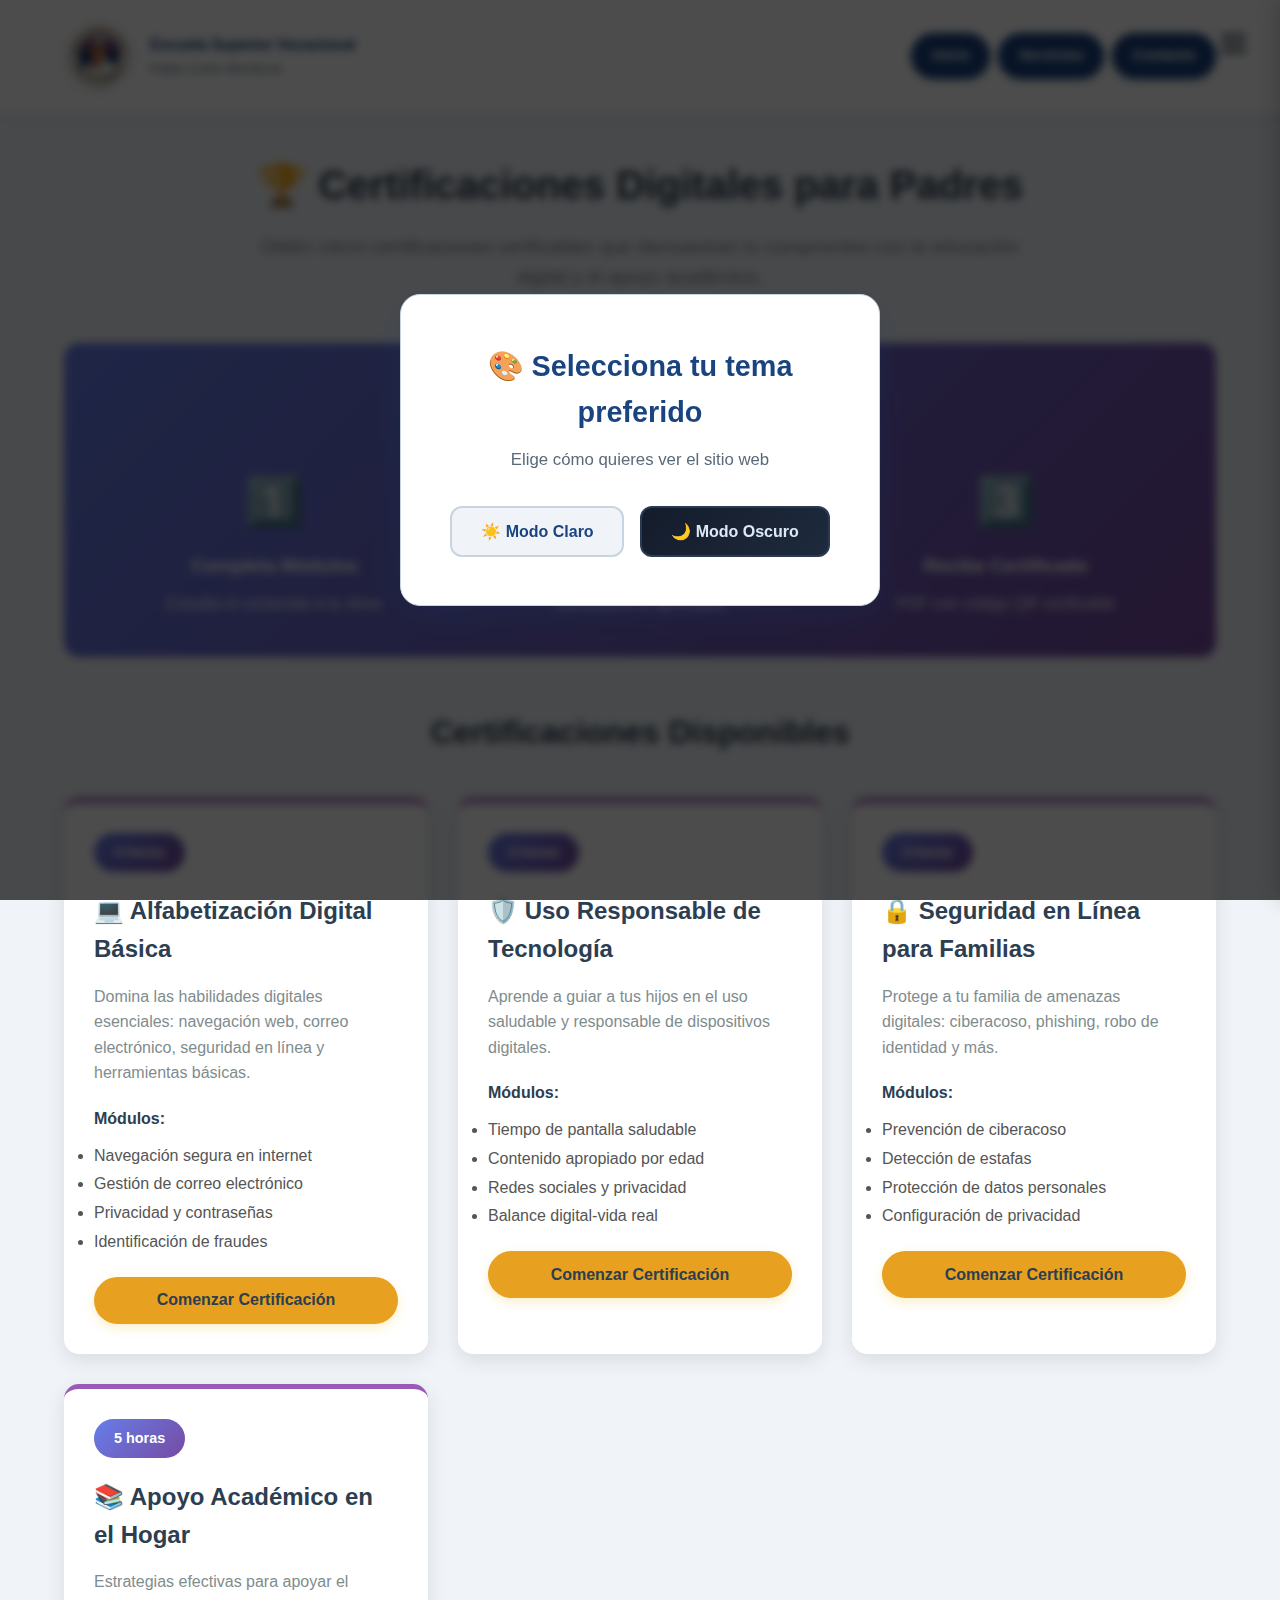
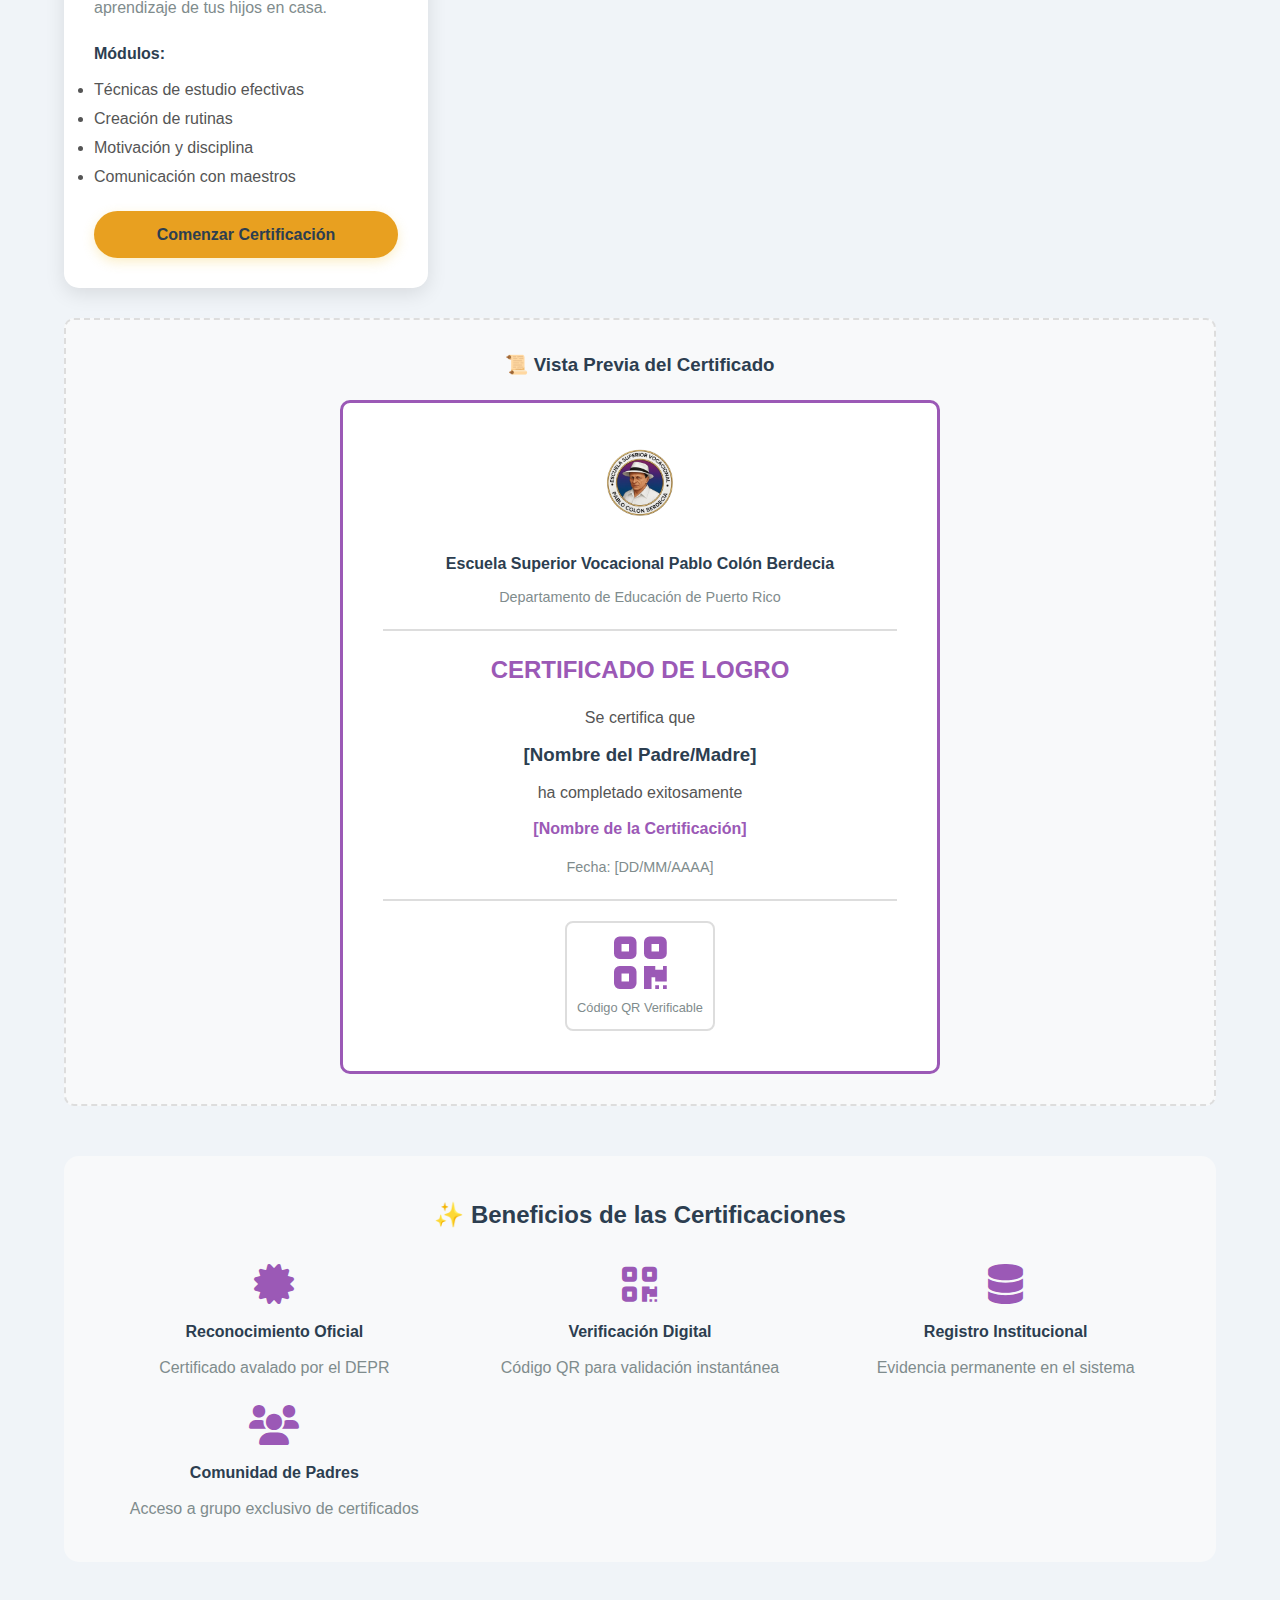
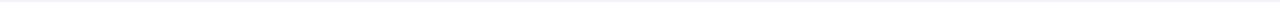
<file: certificaciones-padres.html>
<!DOCTYPE html>
<html lang="es">

<head>
    <meta charset="UTF-8">
    <meta name="viewport" content="width=device-width, initial-scale=1.0">
    <title>Certificaciones Digitales - PCB</title>
    <link rel="stylesheet" href="styles.css">
    <link rel="stylesheet" href="dark-mode-fix-v2.css?v=2">
    <link rel="stylesheet" href="https://cdnjs.cloudflare.com/ajax/libs/font-awesome/6.0.0/css/all.min.css">
    <style>
        /* Fix dark mode */
        body.dark-mode .cert-card,
        body.dark-mode .card {
            background: rgba(17, 24, 39, 0.95) !important;
            border: 1px solid rgba(56, 189, 248, 0.2) !important;
            box-shadow: 0 4px 20px rgba(0, 0, 0, 0.5) !important;
            color: #E5E7EB !important;
        }

        body.dark-mode h1,
        body.dark-mode h2,
        body.dark-mode h3 {
            color: #38BDF8 !important;
        }

        body.dark-mode p {
            color: #9CA3AF !important;
        }

        body.dark-mode .cert-badge {
            background: rgba(56, 189, 248, 0.2) !important;
            color: #38BDF8 !important;
        }
    </style>
    <style>
        .cert-grid {
            display: grid;
            grid-template-columns: repeat(auto-fit, minmax(350px, 1fr));
            gap: 30px;
            margin-top: 40px;
        }

        .cert-card {
            background: white;
            border-radius: 15px;
            padding: 30px;
            box-shadow: 0 6px 20px rgba(0, 0, 0, 0.1);
            border-top: 5px solid #9b59b6;
            transition: transform 0.3s;
        }

        .cert-card:hover {
            transform: translateY(-8px);
        }

        .cert-badge {
            display: inline-block;
            background: linear-gradient(135deg, #667eea 0%, #764ba2 100%);
            color: white;
            padding: 8px 20px;
            border-radius: 25px;
            font-size: 0.9rem;
            font-weight: 600;
            margin-bottom: 20px;
        }

        .cert-preview {
            background: #f8f9fa;
            border: 2px dashed #ddd;
            border-radius: 10px;
            padding: 30px;
            text-align: center;
            margin: 30px 0;
        }
    </style>
</head>

<body>

    <!-- Popup de selección de tema -->
    <div id="themePopup" class="theme-popup">
        <div class="theme-popup-content">
            <h2>🎨 Selecciona tu tema preferido</h2>
            <p>Elige cómo quieres ver el sitio web</p>
            <div class="theme-buttons">
                <button class="theme-btn theme-btn-light" id="btnLightMode">☀️ Modo Claro</button>
                <button class="theme-btn theme-btn-dark" id="btnDarkMode">🌙 Modo Oscuro</button>
            </div>
        </div>
    </div>

    <script>
        (function () {
            function hidePopup() { document.getElementById('themePopup').classList.add('hidden'); }
            function setLightMode() { document.body.classList.remove('dark-mode'); localStorage.setItem('theme', 'light'); hidePopup(); }
            function setDarkMode() { document.body.classList.add('dark-mode'); localStorage.setItem('theme', 'dark'); hidePopup(); }
            function checkTheme() {
                const savedTheme = localStorage.getItem('theme');
                if (savedTheme === 'dark') { document.body.classList.add('dark-mode'); hidePopup(); }
                else if (savedTheme === 'light') { hidePopup(); }
            }
            checkTheme();
            document.addEventListener('DOMContentLoaded', function () {
                const btnLight = document.getElementById('btnLightMode');
                const btnDark = document.getElementById('btnDarkMode');
                if (btnLight) btnLight.addEventListener('click', setLightMode);
                if (btnDark) btnDark.addEventListener('click', setDarkMode);
            });
        })();
    </script>

    <header class="site-header">
        <div class="container header-inner">
            <div class="logo-area">
                <img src="LOGO6.png" alt="Logo Escuela" class="logo-image">
                <div class="logo-text">
                    <span class="logo-title">Escuela Superior Vocacional</span>
                    <span class="logo-subtitle">Pablo Colón Berdecia</span>
                </div>
            </div>
            <button class="hamburger-menu" id="hamburgerBtn" aria-label="Menu">
                <span></span><span></span><span></span>
            </button>
            <button class="menu-toggle" aria-label="Toggle menu">
                <span></span><span></span><span></span>
            </button>
            <nav class="main-nav">
                <ul>
                    <li><a href="index.html#inicio">Inicio</a></li>
                    <li><a href="index.html#servicios">Servicios</a></li>
                    <li><a href="index.html#contacto">Contacto</a></li>
                </ul>
            </nav>
        </div>
    </header>

    <!-- Sidebar Menu -->
    <div class="sidebar-overlay" id="sidebarOverlay"></div>
    <div class="sidebar-menu" id="sidebarMenu">
        <div class="sidebar-header">
            <h3>⚙️ Configuración</h3>
        </div>
        <div class="sidebar-content">
            <div class="sidebar-option" id="themeToggle"><span>🎨 Cambiar Tema</span></div>
            <div class="theme-options" id="themeOptions">
                <div class="theme-option" id="selectLightTheme"><span>☀️ Modo Claro</span></div>
                <div class="theme-option" id="selectDarkTheme"><span>🌙 Modo Oscuro</span></div>
            </div>
            <div class="sidebar-option" id="languageToggle"><span>🌐 Cambiar Idioma</span></div>
            <div class="language-options" id="languageOptions">
                <div class="language-option" id="selectSpanish"><span>🇵🇷 Español</span></div>
                <div class="language-option" id="selectEnglish"><span>🇺🇸 English</span></div>
            </div>
        </div>
    </div>

    <script>
        (function () {
            const hamburgerBtn = document.getElementById('hamburgerBtn');
            const sidebarMenu = document.getElementById('sidebarMenu');
            const sidebarOverlay = document.getElementById('sidebarOverlay');
            const themeToggle = document.getElementById('themeToggle');
            const themeOptions = document.getElementById('themeOptions');
            const languageToggle = document.getElementById('languageToggle');
            const languageOptions = document.getElementById('languageOptions');
            const selectLightTheme = document.getElementById('selectLightTheme');
            const selectDarkTheme = document.getElementById('selectDarkTheme');

            function openSidebarMenu() { sidebarMenu.classList.add('active'); sidebarOverlay.classList.add('active'); }
            function closeSidebarMenu() { sidebarMenu.classList.remove('active'); sidebarOverlay.classList.remove('active'); themeOptions.classList.remove('active'); languageOptions.classList.remove('active'); }

            if (hamburgerBtn) hamburgerBtn.addEventListener('click', openSidebarMenu);
            if (sidebarOverlay) sidebarOverlay.addEventListener('click', closeSidebarMenu);
            if (themeToggle) themeToggle.addEventListener('click', function () { themeOptions.classList.toggle('active'); languageOptions.classList.remove('active'); });
            if (languageToggle) languageToggle.addEventListener('click', function () { languageOptions.classList.toggle('active'); themeOptions.classList.remove('active'); });
            if (selectLightTheme) selectLightTheme.addEventListener('click', function () { document.body.classList.remove('dark-mode'); localStorage.setItem('theme', 'light'); closeSidebarMenu(); });
            if (selectDarkTheme) selectDarkTheme.addEventListener('click', function () { document.body.classList.add('dark-mode'); localStorage.setItem('theme', 'dark'); closeSidebarMenu(); });
        })();
    </script>

    <div class="container" style="padding: 40px 0;">
        <div style="text-align: center; margin-bottom: 50px;">
            <h1 style="font-size: 2.5rem; color: #2c3e50; margin-bottom: 15px;">🏆 Certificaciones Digitales para Padres
            </h1>
            <p style="font-size: 1.2rem; color: #7f8c8d; max-width: 800px; margin: 0 auto;">
                Obtén micro-certificaciones verificables que demuestran tu compromiso con la educación digital y el
                apoyo académico.
            </p>
        </div>

        <!-- Cómo Funciona -->
        <div
            style="background: linear-gradient(135deg, #667eea 0%, #764ba2 100%); color: white; padding: 40px; border-radius: 15px; margin-bottom: 50px;">
            <h2 style="text-align: center; margin-bottom: 30px; font-size: 2rem;">📋 ¿Cómo Funciona?</h2>
            <div
                style="display: grid; grid-template-columns: repeat(auto-fit, minmax(200px, 1fr)); gap: 25px; text-align: center;">
                <div>
                    <div style="font-size: 3rem; margin-bottom: 10px;">1️⃣</div>
                    <h3 style="margin-bottom: 10px;">Completa Módulos</h3>
                    <p style="opacity: 0.9;">Estudia el contenido a tu ritmo</p>
                </div>
                <div>
                    <div style="font-size: 3rem; margin-bottom: 10px;">2️⃣</div>
                    <h3 style="margin-bottom: 10px;">Evaluación Corta</h3>
                    <p style="opacity: 0.9;">Demuestra lo aprendido</p>
                </div>
                <div>
                    <div style="font-size: 3rem; margin-bottom: 10px;">3️⃣</div>
                    <h3 style="margin-bottom: 10px;">Recibe Certificado</h3>
                    <p style="opacity: 0.9;">PDF con código QR verificable</p>
                </div>
            </div>
        </div>

        <!-- Certificaciones Disponibles -->
        <h2 style="text-align: center; color: #2c3e50; margin-bottom: 40px; font-size: 2rem;">Certificaciones
            Disponibles</h2>

        <div class="cert-grid">
            <!-- Certificación 1 -->
            <div class="cert-card">
                <span class="cert-badge">4 horas</span>
                <h3 style="color: #2c3e50; margin-bottom: 15px; font-size: 1.5rem;">💻 Alfabetización Digital Básica
                </h3>
                <p style="color: #7f8c8d; margin-bottom: 20px; line-height: 1.6;">
                    Domina las habilidades digitales esenciales: navegación web, correo electrónico, seguridad en línea
                    y herramientas básicas.
                </p>
                <div style="margin-bottom: 20px;">
                    <h4 style="color: #2c3e50; margin-bottom: 10px;">Módulos:</h4>
                    <ul style="color: #555; line-height: 1.8;">
                        <li>Navegación segura en internet</li>
                        <li>Gestión de correo electrónico</li>
                        <li>Privacidad y contraseñas</li>
                        <li>Identificación de fraudes</li>
                    </ul>
                </div>
                <button class="btn btn-primary" style="width: 100%;"
                    onclick="iniciarCertificacion('alfabetizacion')">Comenzar Certificación</button>
            </div>

            <!-- Certificación 2 -->
            <div class="cert-card">
                <span class="cert-badge">3 horas</span>
                <h3 style="color: #2c3e50; margin-bottom: 15px; font-size: 1.5rem;">🛡️ Uso Responsable de Tecnología
                </h3>
                <p style="color: #7f8c8d; margin-bottom: 20px; line-height: 1.6;">
                    Aprende a guiar a tus hijos en el uso saludable y responsable de dispositivos digitales.
                </p>
                <div style="margin-bottom: 20px;">
                    <h4 style="color: #2c3e50; margin-bottom: 10px;">Módulos:</h4>
                    <ul style="color: #555; line-height: 1.8;">
                        <li>Tiempo de pantalla saludable</li>
                        <li>Contenido apropiado por edad</li>
                        <li>Redes sociales y privacidad</li>
                        <li>Balance digital-vida real</li>
                    </ul>
                </div>
                <button class="btn btn-primary" style="width: 100%;"
                    onclick="iniciarCertificacion('uso-responsable')">Comenzar Certificación</button>
            </div>

            <!-- Certificación 3 -->
            <div class="cert-card">
                <span class="cert-badge">3 horas</span>
                <h3 style="color: #2c3e50; margin-bottom: 15px; font-size: 1.5rem;">🔒 Seguridad en Línea para Familias
                </h3>
                <p style="color: #7f8c8d; margin-bottom: 20px; line-height: 1.6;">
                    Protege a tu familia de amenazas digitales: ciberacoso, phishing, robo de identidad y más.
                </p>
                <div style="margin-bottom: 20px;">
                    <h4 style="color: #2c3e50; margin-bottom: 10px;">Módulos:</h4>
                    <ul style="color: #555; line-height: 1.8;">
                        <li>Prevención de ciberacoso</li>
                        <li>Detección de estafas</li>
                        <li>Protección de datos personales</li>
                        <li>Configuración de privacidad</li>
                    </ul>
                </div>
                <button class="btn btn-primary" style="width: 100%;"
                    onclick="iniciarCertificacion('seguridad')">Comenzar Certificación</button>
            </div>

            <!-- Certificación 4 -->
            <div class="cert-card">
                <span class="cert-badge">5 horas</span>
                <h3 style="color: #2c3e50; margin-bottom: 15px; font-size: 1.5rem;">📚 Apoyo Académico en el Hogar</h3>
                <p style="color: #7f8c8d; margin-bottom: 20px; line-height: 1.6;">
                    Estrategias efectivas para apoyar el aprendizaje de tus hijos en casa.
                </p>
                <div style="margin-bottom: 20px;">
                    <h4 style="color: #2c3e50; margin-bottom: 10px;">Módulos:</h4>
                    <ul style="color: #555; line-height: 1.8;">
                        <li>Técnicas de estudio efectivas</li>
                        <li>Creación de rutinas</li>
                        <li>Motivación y disciplina</li>
                        <li>Comunicación con maestros</li>
                    </ul>
                </div>
                <button class="btn btn-primary" style="width: 100%;"
                    onclick="iniciarCertificacion('apoyo-academico')">Comenzar Certificación</button>
            </div>
        </div>

        <!-- Vista Previa del Certificado -->
        <div class="cert-preview">
            <h3 style="color: #2c3e50; margin-bottom: 20px;">📜 Vista Previa del Certificado</h3>
            <div
                style="border: 3px solid #9b59b6; padding: 40px; background: white; max-width: 600px; margin: 0 auto; border-radius: 10px;">
                <div style="text-align: center; margin-bottom: 20px;">
                    <img src="LOGO6.png" alt="Logo PCB" style="width: 80px; margin-bottom: 10px;">
                    <h4 style="color: #2c3e50; margin: 10px 0;">Escuela Superior Vocacional Pablo Colón Berdecia</h4>
                    <p style="color: #7f8c8d; font-size: 0.9rem;">Departamento de Educación de Puerto Rico</p>
                </div>
                <div style="border-top: 2px solid #ddd; border-bottom: 2px solid #ddd; padding: 20px; margin: 20px 0;">
                    <h2 style="color: #9b59b6; text-align: center; margin-bottom: 15px;">CERTIFICADO DE LOGRO</h2>
                    <p style="text-align: center; color: #555; margin-bottom: 10px;">Se certifica que</p>
                    <h3 style="text-align: center; color: #2c3e50; margin-bottom: 10px;">[Nombre del Padre/Madre]</h3>
                    <p style="text-align: center; color: #555; margin-bottom: 10px;">ha completado exitosamente</p>
                    <h4 style="text-align: center; color: #9b59b6; margin-bottom: 15px;">[Nombre de la Certificación]
                    </h4>
                    <p style="text-align: center; color: #7f8c8d; font-size: 0.9rem;">Fecha: [DD/MM/AAAA]</p>
                </div>
                <div style="text-align: center;">
                    <div style="display: inline-block; border: 2px solid #ddd; padding: 10px; border-radius: 8px;">
                        <i class="fas fa-qrcode" style="font-size: 60px; color: #9b59b6;"></i>
                        <p style="font-size: 0.8rem; color: #7f8c8d; margin-top: 5px;">Código QR Verificable</p>
                    </div>
                </div>
            </div>
        </div>

        <!-- Beneficios -->
        <div style="background: #f8f9fa; padding: 40px; border-radius: 15px; margin-top: 50px;">
            <h2 style="text-align: center; color: #2c3e50; margin-bottom: 30px;">✨ Beneficios de las Certificaciones
            </h2>
            <div style="display: grid; grid-template-columns: repeat(auto-fit, minmax(250px, 1fr)); gap: 25px;">
                <div style="text-align: center;">
                    <i class="fas fa-certificate" style="font-size: 2.5rem; color: #9b59b6; margin-bottom: 15px;"></i>
                    <h4 style="color: #2c3e50; margin-bottom: 10px;">Reconocimiento Oficial</h4>
                    <p style="color: #7f8c8d;">Certificado avalado por el DEPR</p>
                </div>
                <div style="text-align: center;">
                    <i class="fas fa-qrcode" style="font-size: 2.5rem; color: #9b59b6; margin-bottom: 15px;"></i>
                    <h4 style="color: #2c3e50; margin-bottom: 10px;">Verificación Digital</h4>
                    <p style="color: #7f8c8d;">Código QR para validación instantánea</p>
                </div>
                <div style="text-align: center;">
                    <i class="fas fa-database" style="font-size: 2.5rem; color: #9b59b6; margin-bottom: 15px;"></i>
                    <h4 style="color: #2c3e50; margin-bottom: 10px;">Registro Institucional</h4>
                    <p style="color: #7f8c8d;">Evidencia permanente en el sistema</p>
                </div>
                <div style="text-align: center;">
                    <i class="fas fa-users" style="font-size: 2.5rem; color: #9b59b6; margin-bottom: 15px;"></i>
                    <h4 style="color: #2c3e50; margin-bottom: 10px;">Comunidad de Padres</h4>
                    <p style="color: #7f8c8d;">Acceso a grupo exclusivo de certificados</p>
                </div>
            </div>
        </div>

    </div>

    <script>
        function iniciarCertificacion(tipo) {
            alert(`🎓 Iniciando Certificación\n\nSerás redirigido a la plataforma de aprendizaje.\n\nRecuerda:\n• Completa todos los módulos\n• Aprueba la evaluación final (70% mínimo)\n• Descarga tu certificado digital`);
            // Aquí se integraría con la plataforma de e-learning
        }
    </script>

    <script src="js/services-manager.js"></script>
</body>

</html>
</file>
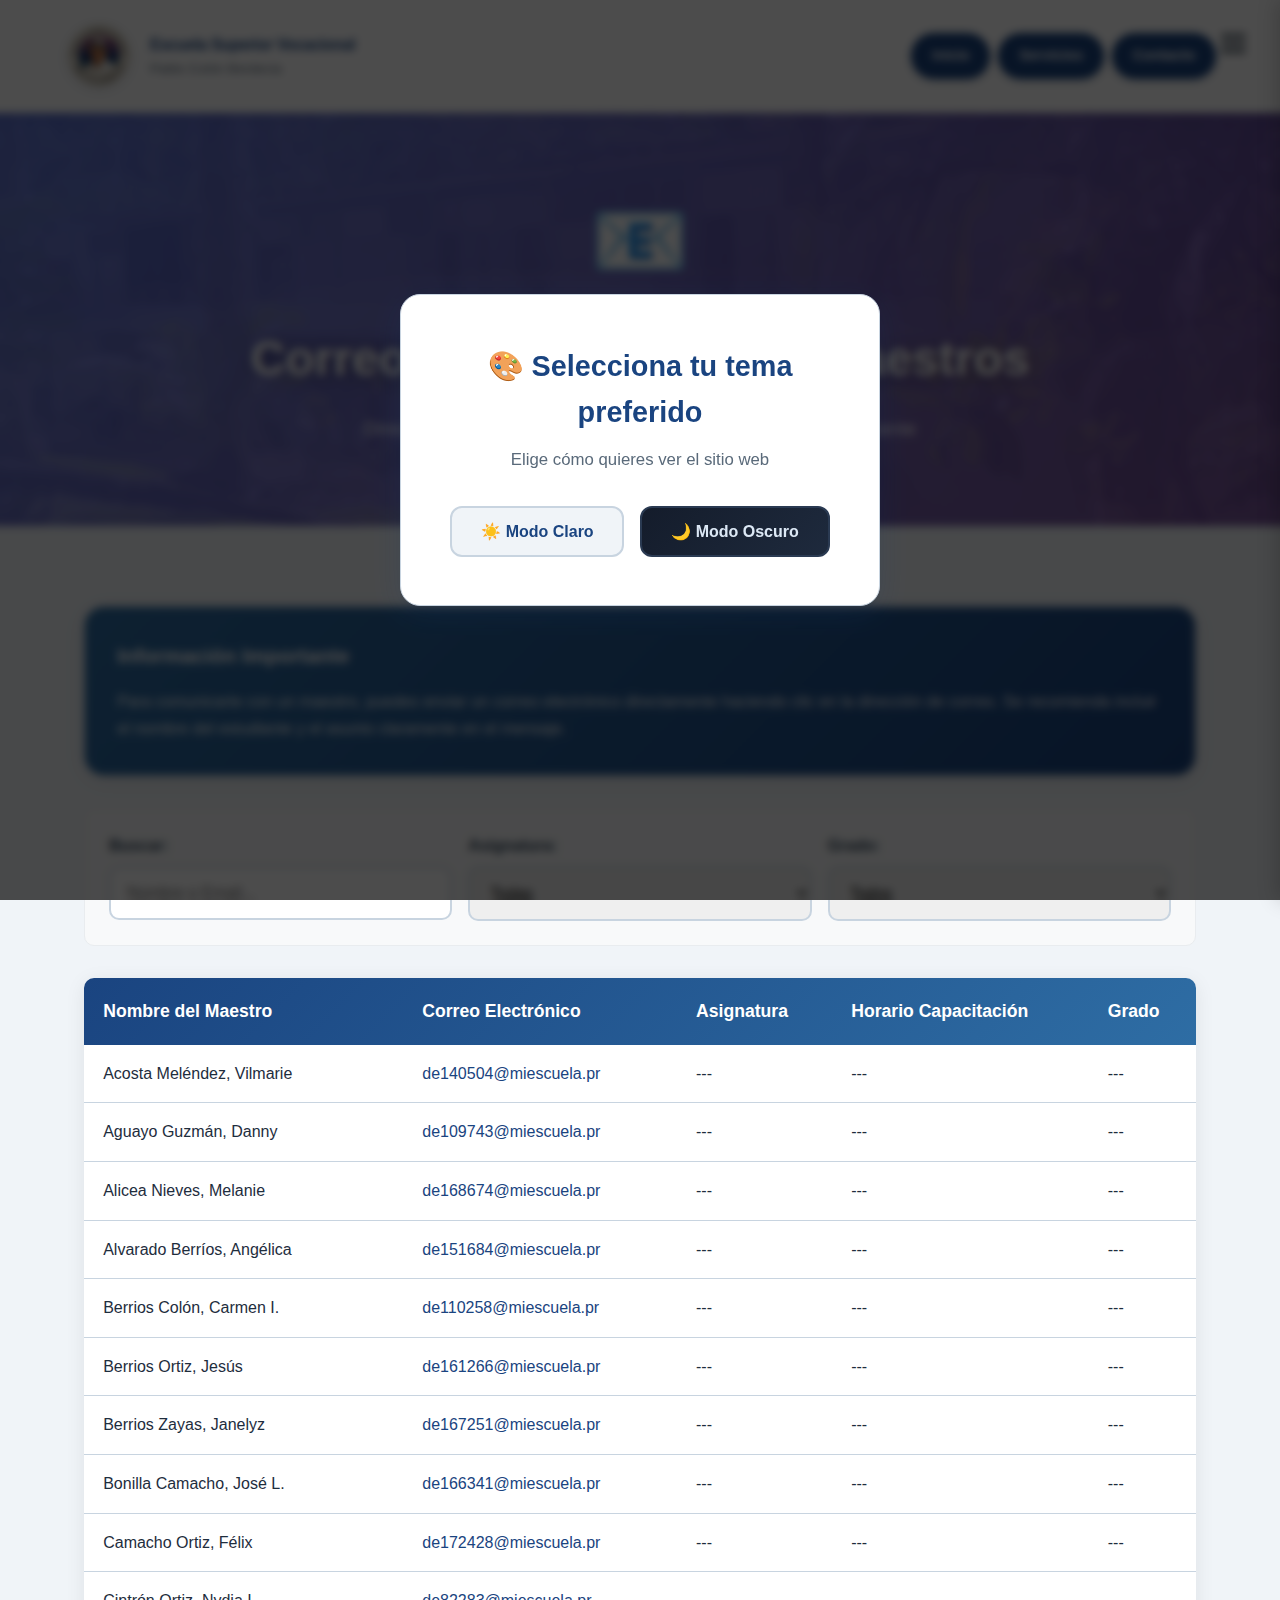
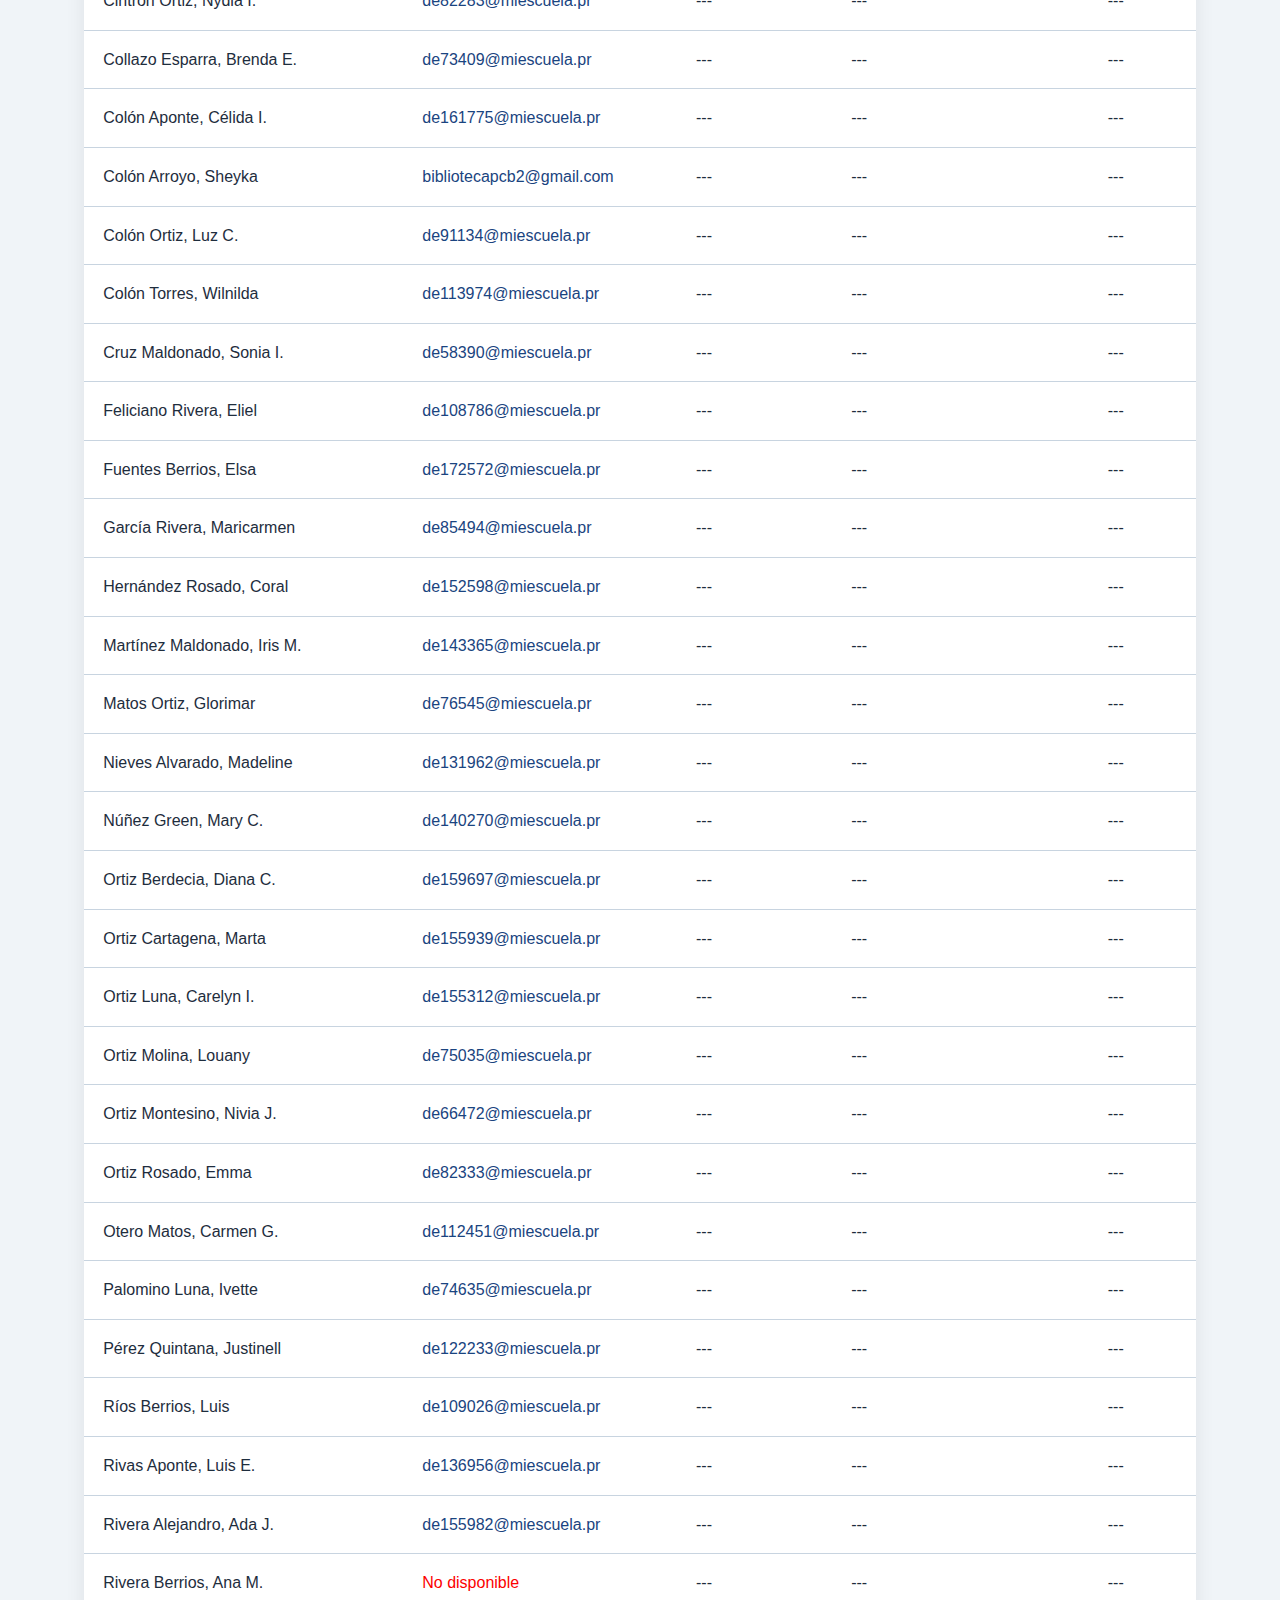
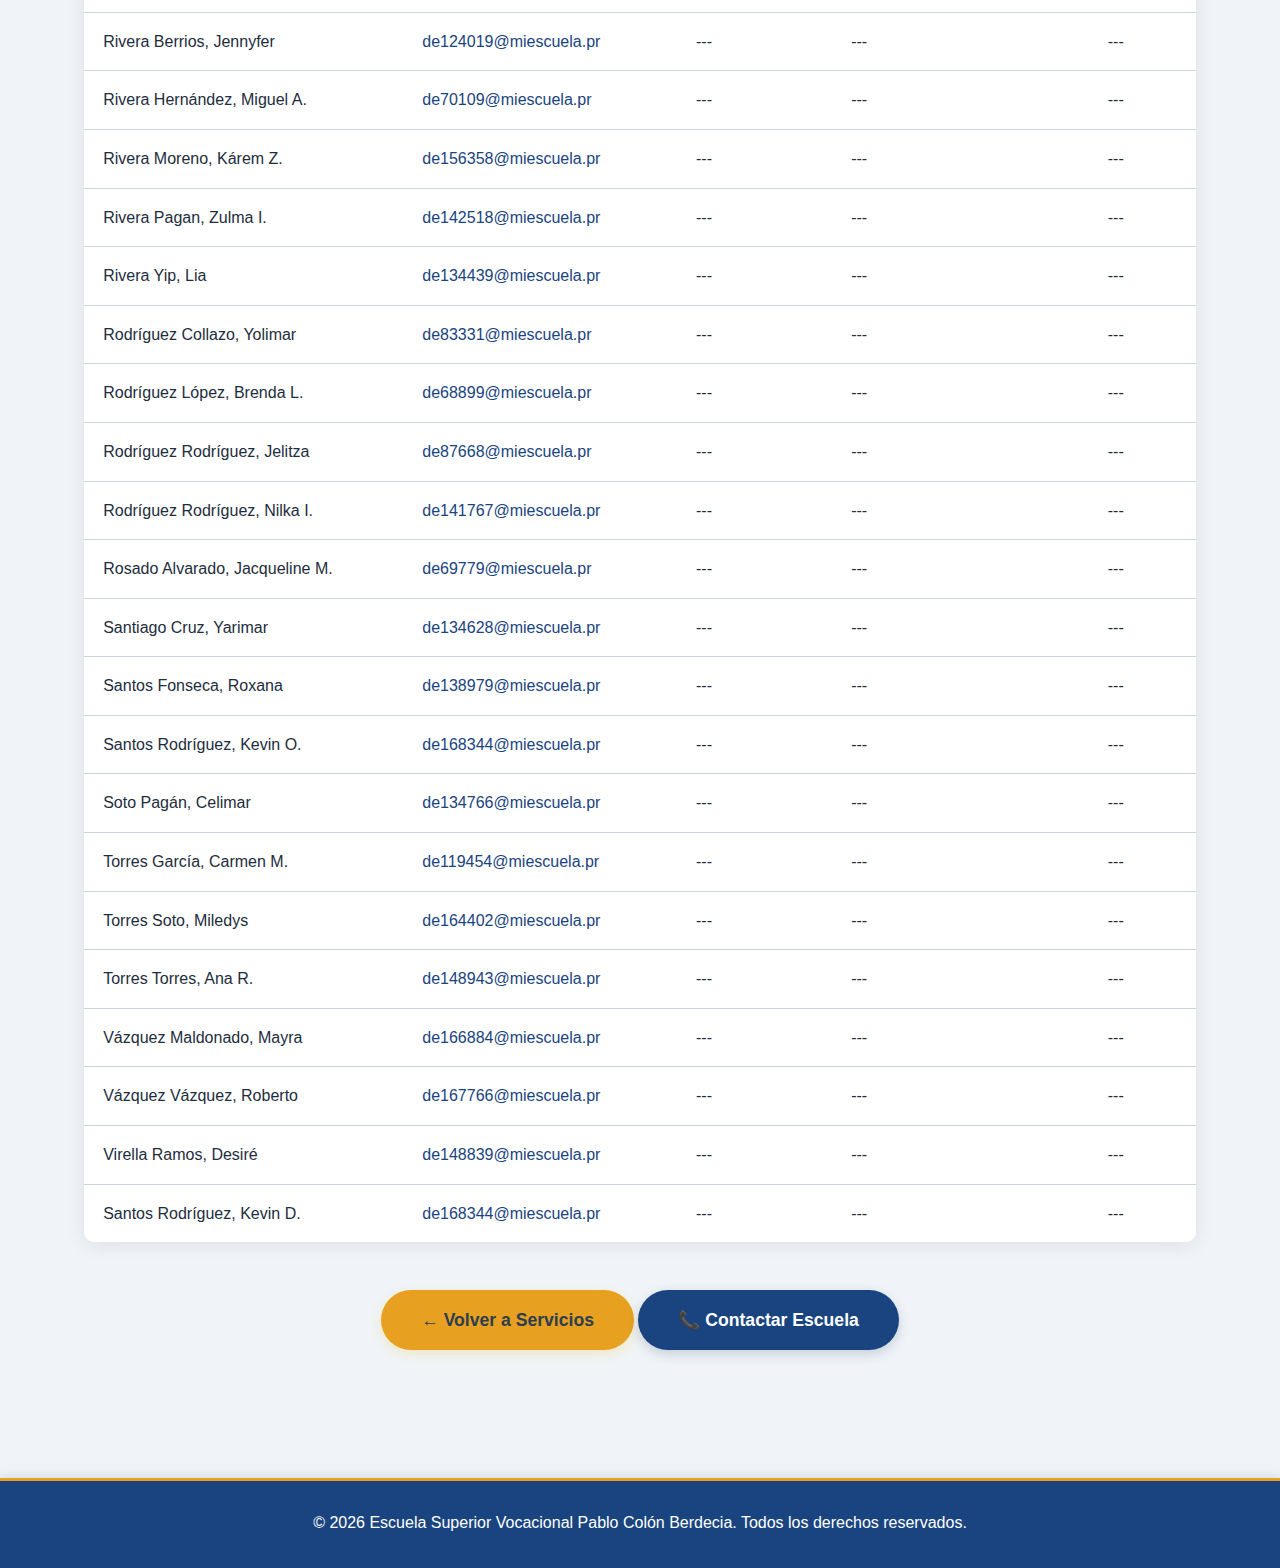
<file: correos-maestros-tabla.html>
<!DOCTYPE html>
<html lang="es" id="htmlRoot">

<head>
  <meta charset="UTF-8">
  <meta name="viewport" content="width=device-width, initial-scale=1.0">
  <title>Correos Electrónicos de Maestros – Escuela Superior Vocacional Pablo Colón Berdecia</title>
  <link rel="stylesheet" href="styles.css">
  <script src="translations.js"></script>
  <style>
    .email-table {
      width: 100%;
      border-collapse: collapse;
      margin: 2rem 0;
      background: white;
      box-shadow: 0 4px 20px rgba(0, 0, 0, 0.08);
      border-radius: 10px;
      overflow: hidden;
    }

    .email-table thead {
      background: linear-gradient(135deg, var(--primary), var(--primary-light));
      color: white;
    }

    .email-table th {
      padding: 1.2rem;
      text-align: left;
      font-weight: 600;
      font-size: 1.1rem;
    }

    .email-table td {
      padding: 1rem 1.2rem;
      border-bottom: 1px solid var(--border-soft);
    }

    .email-table tbody tr:hover {
      background-color: #f8f9fa;
    }

    .email-table tbody tr:last-child td {
      border-bottom: none;
    }

    .email-link {
      color: var(--primary);
      text-decoration: none;
      transition: color 0.3s ease;
    }

    .email-link:hover {
      color: var(--primary-light);
      text-decoration: underline;
    }

    .search-box {
      width: 100%;
      max-width: 500px;
      padding: 1rem;
      margin: 2rem auto;
      border: 2px solid var(--border-soft);
      border-radius: 10px;
      font-size: 1rem;
      transition: border-color 0.3s ease;
    }

    .search-box:focus {
      outline: none;
      border-color: var(--primary);
    }

    @media (max-width: 768px) {
      .email-table {
        font-size: 0.9rem;
      }

      .email-table th,
      .email-table td {
        padding: 0.8rem;
      }
    }

    body.dark-mode .email-table {
      background: var(--bg-alt);
    }

    body.dark-mode .email-table tbody tr:hover {
      background-color: rgba(69, 123, 157, 0.1);
    }
  </style>
</head>

<body>
  <!-- Popup de selección de tema -->
  <div id="themePopup" class="theme-popup">
    <div class="theme-popup-content">
      <h2 data-translate="🎨 Selecciona tu tema preferido">🎨 Selecciona tu tema preferido</h2>
      <p data-translate="Elige cómo quieres ver el sitio web">Elige cómo quieres ver el sitio web</p>
      <div class="theme-buttons">
        <button class="theme-btn theme-btn-light" id="btnLightMode" data-translate="☀️ Modo Claro">
          ☀️ Modo Claro
        </button>
        <button class="theme-btn theme-btn-dark" id="btnDarkMode" data-translate="🌙 Modo Oscuro">
          🌙 Modo Oscuro
        </button>
      </div>
    </div>
  </div>

  <script>
    // Script inline para modo claro/oscuro
    (function () {
      function hidePopup() {
        document.getElementById('themePopup').classList.add('hidden');
      }

      function setLightMode() {
        document.body.classList.remove('dark-mode');
        localStorage.setItem('theme', 'light');
        hidePopup();
      }

      function setDarkMode() {
        document.body.classList.add('dark-mode');
        localStorage.setItem('theme', 'dark');
        hidePopup();
      }

      function checkTheme() {
        const savedTheme = localStorage.getItem('theme');
        if (savedTheme === 'dark') {
          document.body.classList.add('dark-mode');
          hidePopup();
        } else if (savedTheme === 'light') {
          hidePopup();
        }
      }

      // Ejecutar inmediatamente
      checkTheme();

      document.addEventListener('DOMContentLoaded', function () {
        const btnLight = document.getElementById('btnLightMode');
        const btnDark = document.getElementById('btnDarkMode');

        if (btnLight) {
          btnLight.addEventListener('click', setLightMode);
        }
        if (btnDark) {
          btnDark.addEventListener('click', setDarkMode);
        }
      });
    })();
  </script>

  <header class="site-header">
    <div class="container header-inner">
      <div class="logo-area">
        <img src="LOGO6.png" alt="Logo Escuela" class="logo-image">
        <div class="logo-text">
          <span class="logo-title" data-translate="Escuela Superior Vocacional">Escuela Superior Vocacional</span>
          <span class="logo-subtitle">Pablo Colón Berdecia</span>
        </div>
      </div>

      <!-- Hamburger Menu Button -->
      <button class="hamburger-menu" id="hamburgerBtn" aria-label="Menu">
        <span></span>
        <span></span>
        <span></span>
      </button>

      <button class="menu-toggle" aria-label="Toggle menu">
        <span></span>
        <span></span>
        <span></span>
      </button>
      <nav class="main-nav">
        <ul>
          <li><a href="index.html#inicio" data-translate="Inicio">Inicio</a></li>
          <li><a href="index.html#servicios" data-translate="Servicios">Servicios</a></li>
          <li><a href="index.html#contacto" data-translate="Contacto">Contacto</a></li>
        </ul>
      </nav>
    </div>
  </header>

  <!-- Sidebar Menu -->
  <div class="sidebar-overlay" id="sidebarOverlay"></div>
  <div class="sidebar-menu" id="sidebarMenu">
    <div class="sidebar-header">
      <h3 data-translate="⚙️ Configuración">⚙️ Configuración</h3>
    </div>
    <div class="sidebar-content">
      <!-- Theme Toggle -->
      <div class="sidebar-option" id="themeToggle">
        <span data-translate="🎨 Cambiar Tema">🎨 Cambiar Tema</span>
      </div>
      <div class="theme-options" id="themeOptions">
        <div class="theme-option" id="selectLightTheme">
          <span data-translate="☀️ Modo Claro">☀️ Modo Claro</span>
        </div>
        <div class="theme-option" id="selectDarkTheme">
          <span data-translate="🌙 Modo Oscuro">🌙 Modo Oscuro</span>
        </div>
      </div>

      <!-- Language Toggle -->
      <div class="sidebar-option" id="languageToggle">
        <span data-translate="🌐 Cambiar Idioma">🌐 Cambiar Idioma</span>
      </div>
      <div class="language-options" id="languageOptions">
        <div class="language-option" id="selectSpanish">
          <span>🇵🇷 Español</span>
        </div>
        <div class="language-option" id="selectEnglish">
          <span>🇺🇸 English</span>
        </div>
      </div>
    </div>
  </div>

  <script>
    // Hamburger menu functionality
    (function () {
      const hamburgerBtn = document.getElementById('hamburgerBtn');
      const sidebarMenu = document.getElementById('sidebarMenu');
      const sidebarOverlay = document.getElementById('sidebarOverlay');
      const themeToggle = document.getElementById('themeToggle');
      const themeOptions = document.getElementById('themeOptions');
      const languageToggle = document.getElementById('languageToggle');
      const languageOptions = document.getElementById('languageOptions');
      const selectLightTheme = document.getElementById('selectLightTheme');
      const selectDarkTheme = document.getElementById('selectDarkTheme');
      const selectSpanish = document.getElementById('selectSpanish');
      const selectEnglish = document.getElementById('selectEnglish');

      function openSidebarMenu() {
        sidebarMenu.classList.add('active');
        sidebarOverlay.classList.add('active');
      }

      function closeSidebarMenu() {
        sidebarMenu.classList.remove('active');
        sidebarOverlay.classList.remove('active');
        themeOptions.classList.remove('active');
        languageOptions.classList.remove('active');
      }

      if (hamburgerBtn) {
        hamburgerBtn.addEventListener('click', openSidebarMenu);
      }

      if (sidebarOverlay) {
        sidebarOverlay.addEventListener('click', closeSidebarMenu);
      }

      // Theme toggle
      if (themeToggle) {
        themeToggle.addEventListener('click', function () {
          themeOptions.classList.toggle('active');
          languageOptions.classList.remove('active');
        });
      }

      // Language toggle
      if (languageToggle) {
        languageToggle.addEventListener('click', function () {
          languageOptions.classList.toggle('active');
          themeOptions.classList.remove('active');
        });
      }

      // Select Light Theme
      if (selectLightTheme) {
        selectLightTheme.addEventListener('click', function () {
          document.body.classList.remove('dark-mode');
          localStorage.setItem('theme', 'light');
          closeSidebarMenu();
        });
      }

      // Select Dark Theme
      if (selectDarkTheme) {
        selectDarkTheme.addEventListener('click', function () {
          document.body.classList.add('dark-mode');
          localStorage.setItem('theme', 'dark');
          closeSidebarMenu();
        });
      }

      // Seleccionar idioma español
      if (selectSpanish) {
        selectSpanish.addEventListener('click', function () {
          localStorage.setItem('language', 'es');
          document.getElementById('htmlRoot').setAttribute('lang', 'es');
          if (typeof translatePage === 'function') {
            translatePage('es');
          }
          closeSidebarMenu();
        });
      }

      // Seleccionar idioma inglés
      if (selectEnglish) {
        selectEnglish.addEventListener('click', function () {
          localStorage.setItem('language', 'en');
          document.getElementById('htmlRoot').setAttribute('lang', 'en');
          if (typeof translatePage === 'function') {
            translatePage('en');
          }
          closeSidebarMenu();
        });
      }
    })();
  </script>

  <!-- Hero -->
  <section class="hero" style="min-height: 350px; padding: 4rem 0;">
    <div class="container">
      <div class="section-header" style="margin-bottom: 0;">
        <div style="font-size: 5rem; margin-bottom: 1rem;">📧</div>
        <h1 style="color: #ffffff; font-size: 3rem; text-shadow: 0 2px 20px rgba(0,0,0,0.5);"
          data-translate="Correos Electrónicos de Maestros">Correos Electrónicos de Maestros</h1>
        <p style="color: rgba(255,255,255,0.95); font-size: 1.2rem; max-width: 800px; margin: 1rem auto;"
          data-translate="Directorio completo de correos electrónicos del personal docente">
          Directorio completo de correos electrónicos del personal docente
        </p>
      </div>
    </div>
  </section>

  <!-- Contenido principal -->
  <section class="section">
    <div class="container">
      <!-- Información importante -->
      <div class="card"
        style="margin-bottom: 2rem; background: linear-gradient(135deg, var(--primary-light), var(--primary)); color: white;">
        <h3 style="color: white; margin-bottom: 1rem;" data-translate="Información Importante">📌 Información Importante
        </h3>
        <p style="color: rgba(255,255,255,0.95);"
          data-translate="Para comunicarte con un maestro, puedes enviar un correo electrónico directamente haciendo clic en la dirección de correo. Se recomienda incluir el nombre del estudiante y el asunto claramente en el mensaje.">
          Para comunicarte con un maestro, puedes enviar un correo electrónico directamente haciendo clic en la
          dirección de correo. Se recomienda incluir el nombre del estudiante y el asunto claramente en el mensaje.
        </p>
      </div>

      <!-- Filtros Avanzados -->
      <div class="filters-container"
        style="background: #f8f9fa; padding: 1.5rem; border-radius: 10px; margin-bottom: 2rem; border: 1px solid #e9ecef;">
        <div style="display: grid; grid-template-columns: repeat(auto-fit, minmax(200px, 1fr)); gap: 1rem;">
          <!-- Buscador -->
          <div>
            <label for="searchInput"
              style="display: block; margin-bottom: 0.5rem; font-weight: 600; color: #34495e;">Buscar:</label>
            <input type="text" id="searchInput" class="search-box" placeholder="Nombre o Email..."
              style="margin: 0; width: 100%;" onkeyup="filterTable()">
          </div>
          <!-- Filtro Asignatura -->
          <div>
            <label for="subjectFilter"
              style="display: block; margin-bottom: 0.5rem; font-weight: 600; color: #34495e;">Asignatura:</label>
            <select id="subjectFilter" class="search-box" style="margin: 0; width: 100%;" onchange="filterTable()">
              <option value="">Todas</option>
              <option value="Matemáticas">Matemáticas</option>
              <option value="Español">Español</option>
              <option value="Inglés">Inglés</option>
              <option value="Ciencia">Ciencia</option>
              <option value="Historia">Historia</option>
              <option value="Vocacional">Vocacional</option>
              <option value="Educación Física">Educación Física</option>
              <option value="Bellas Artes">Bellas Artes</option>
              <option value="Otro">Otro</option>
            </select>
          </div>
          <!-- Filtro Grado -->
          <div>
            <label for="gradeFilter"
              style="display: block; margin-bottom: 0.5rem; font-weight: 600; color: #34495e;">Grado:</label>
            <select id="gradeFilter" class="search-box" style="margin: 0; width: 100%;" onchange="filterTable()">
              <option value="">Todos</option>
              <option value="9">9no</option>
              <option value="10">10mo</option>
              <option value="11">11mo</option>
              <option value="12">12mo</option>
            </select>
          </div>
        </div>
      </div>

      <!-- Tabla de correos -->
      <table class="email-table" id="emailTable">
        <thead>
          <tr>
            <th data-translate="Nombre del Maestro">Nombre del Maestro</th>
            <th data-translate="Correo Electrónico">Correo Electrónico</th>
            <th data-translate="Asignatura">Asignatura</th>
            <th data-translate="Horario Capacitación">Horario Capacitación</th>
            <th data-translate="Grado">Grado</th>
          </tr>
        </thead>
        <tbody>
          <tr>
            <td>Acosta Meléndez, Vilmarie</td>
            <td><a href="mailto:de140504@miescuela.pr" class="email-link">de140504@miescuela.pr</a></td>
            <td>---</td>
            <td>---</td>
            <td>---</td>
          </tr>
          <tr>
            <td>Aguayo Guzmán, Danny</td>
            <td><a href="mailto:de109743@miescuela.pr" class="email-link">de109743@miescuela.pr</a></td>
            <td>---</td>
            <td>---</td>
            <td>---</td>
          </tr>
          <tr>
            <td>Alicea Nieves, Melanie</td>
            <td><a href="mailto:de168674@miescuela.pr" class="email-link">de168674@miescuela.pr</a></td>
            <td>---</td>
            <td>---</td>
            <td>---</td>
          </tr>
          <tr>
            <td>Alvarado Berríos, Angélica</td>
            <td><a href="mailto:de151684@miescuela.pr" class="email-link">de151684@miescuela.pr</a></td>
            <td>---</td>
            <td>---</td>
            <td>---</td>
          </tr>
          <tr>
            <td>Berrios Colón, Carmen I.</td>
            <td><a href="mailto:de110258@miescuela.pr" class="email-link">de110258@miescuela.pr</a></td>
            <td>---</td>
            <td>---</td>
            <td>---</td>
          </tr>
          <tr>
            <td>Berrios Ortiz, Jesús</td>
            <td><a href="mailto:de161266@miescuela.pr" class="email-link">de161266@miescuela.pr</a></td>
            <td>---</td>
            <td>---</td>
            <td>---</td>
          </tr>
          <tr>
            <td>Berrios Zayas, Janelyz</td>
            <td><a href="mailto:de167251@miescuela.pr" class="email-link">de167251@miescuela.pr</a></td>
            <td>---</td>
            <td>---</td>
            <td>---</td>
          </tr>
          <tr>
            <td>Bonilla Camacho, José L.</td>
            <td><a href="mailto:de166341@miescuela.pr" class="email-link">de166341@miescuela.pr</a></td>
            <td>---</td>
            <td>---</td>
            <td>---</td>
          </tr>
          <tr>
            <td>Camacho Ortiz, Félix</td>
            <td><a href="mailto:de172428@miescuela.pr" class="email-link">de172428@miescuela.pr</a></td>
            <td>---</td>
            <td>---</td>
            <td>---</td>
          </tr>
          <tr>
            <td>Cintrón Ortiz, Nydia I.</td>
            <td><a href="mailto:de82283@miescuela.pr" class="email-link">de82283@miescuela.pr</a></td>
            <td>---</td>
            <td>---</td>
            <td>---</td>
          </tr>
          <tr>
            <td>Collazo Esparra, Brenda E.</td>
            <td><a href="mailto:de73409@miescuela.pr" class="email-link">de73409@miescuela.pr</a></td>
            <td>---</td>
            <td>---</td>
            <td>---</td>
          </tr>
          <tr>
            <td>Colón Aponte, Célida I.</td>
            <td><a href="mailto:de161775@miescuela.pr" class="email-link">de161775@miescuela.pr</a></td>
            <td>---</td>
            <td>---</td>
            <td>---</td>
          </tr>
          <tr>
            <td>Colón Arroyo, Sheyka</td>
            <td><a href="mailto:bibliotecapcb2@gmail.com" class="email-link">bibliotecapcb2@gmail.com</a></td>
            <td>---</td>
            <td>---</td>
            <td>---</td>
          </tr>
          <tr>
            <td>Colón Ortiz, Luz C.</td>
            <td><a href="mailto:de91134@miescuela.pr" class="email-link">de91134@miescuela.pr</a></td>
            <td>---</td>
            <td>---</td>
            <td>---</td>
          </tr>
          <tr>
            <td>Colón Torres, Wilnilda</td>
            <td><a href="mailto:de113974@miescuela.pr" class="email-link">de113974@miescuela.pr</a></td>
            <td>---</td>
            <td>---</td>
            <td>---</td>
          </tr>
          <tr>
            <td>Cruz Maldonado, Sonia I.</td>
            <td><a href="mailto:de58390@miescuela.pr" class="email-link">de58390@miescuela.pr</a></td>
            <td>---</td>
            <td>---</td>
            <td>---</td>
          </tr>
          <tr>
            <td>Feliciano Rivera, Eliel</td>
            <td><a href="mailto:de108786@miescuela.pr" class="email-link">de108786@miescuela.pr</a></td>
            <td>---</td>
            <td>---</td>
            <td>---</td>
          </tr>
          <tr>
            <td>Fuentes Berrios, Elsa</td>
            <td><a href="mailto:de172572@miescuela.pr" class="email-link">de172572@miescuela.pr</a></td>
            <td>---</td>
            <td>---</td>
            <td>---</td>
          </tr>
          <tr>
            <td>García Rivera, Maricarmen</td>
            <td><a href="mailto:de85494@miescuela.pr" class="email-link">de85494@miescuela.pr</a></td>
            <td>---</td>
            <td>---</td>
            <td>---</td>
          </tr>
          <tr>
            <td>Hernández Rosado, Coral</td>
            <td><a href="mailto:de152598@miescuela.pr" class="email-link">de152598@miescuela.pr</a></td>
            <td>---</td>
            <td>---</td>
            <td>---</td>
          </tr>
          <tr>
            <td>Martínez Maldonado, Iris M.</td>
            <td><a href="mailto:de143365@miescuela.pr" class="email-link">de143365@miescuela.pr</a></td>
            <td>---</td>
            <td>---</td>
            <td>---</td>
          </tr>
          <tr>
            <td>Matos Ortiz, Glorimar</td>
            <td><a href="mailto:de76545@miescuela.pr" class="email-link">de76545@miescuela.pr</a></td>
            <td>---</td>
            <td>---</td>
            <td>---</td>
          </tr>
          <tr>
            <td>Nieves Alvarado, Madeline</td>
            <td><a href="mailto:de131962@miescuela.pr" class="email-link">de131962@miescuela.pr</a></td>
            <td>---</td>
            <td>---</td>
            <td>---</td>
          </tr>
          <tr>
            <td>Núñez Green, Mary C.</td>
            <td><a href="mailto:de140270@miescuela.pr" class="email-link">de140270@miescuela.pr</a></td>
            <td>---</td>
            <td>---</td>
            <td>---</td>
          </tr>
          <tr>
            <td>Ortiz Berdecia, Diana C.</td>
            <td><a href="mailto:de159697@miescuela.pr" class="email-link">de159697@miescuela.pr</a></td>
            <td>---</td>
            <td>---</td>
            <td>---</td>
          </tr>
          <tr>
            <td>Ortiz Cartagena, Marta</td>
            <td><a href="mailto:de155939@miescuela.pr" class="email-link">de155939@miescuela.pr</a></td>
            <td>---</td>
            <td>---</td>
            <td>---</td>
          </tr>
          <tr>
            <td>Ortiz Luna, Carelyn I.</td>
            <td><a href="mailto:de155312@miescuela.pr" class="email-link">de155312@miescuela.pr</a></td>
            <td>---</td>
            <td>---</td>
            <td>---</td>
          </tr>
          <tr>
            <td>Ortiz Molina, Louany</td>
            <td><a href="mailto:de75035@miescuela.pr" class="email-link">de75035@miescuela.pr</a></td>
            <td>---</td>
            <td>---</td>
            <td>---</td>
          </tr>
          <tr>
            <td>Ortiz Montesino, Nivia J.</td>
            <td><a href="mailto:de66472@miescuela.pr" class="email-link">de66472@miescuela.pr</a></td>
            <td>---</td>
            <td>---</td>
            <td>---</td>
          </tr>
          <tr>
            <td>Ortiz Rosado, Emma</td>
            <td><a href="mailto:de82333@miescuela.pr" class="email-link">de82333@miescuela.pr</a></td>
            <td>---</td>
            <td>---</td>
            <td>---</td>
          </tr>
          <tr>
            <td>Otero Matos, Carmen G.</td>
            <td><a href="mailto:de112451@miescuela.pr" class="email-link">de112451@miescuela.pr</a></td>
            <td>---</td>
            <td>---</td>
            <td>---</td>
          </tr>
          <tr>
            <td>Palomino Luna, Ivette</td>
            <td><a href="mailto:de74635@miescuela.pr" class="email-link">de74635@miescuela.pr</a></td>
            <td>---</td>
            <td>---</td>
            <td>---</td>
          </tr>
          <tr>
            <td>Pérez Quintana, Justinell</td>
            <td><a href="mailto:de122233@miescuela.pr" class="email-link">de122233@miescuela.pr</a></td>
            <td>---</td>
            <td>---</td>
            <td>---</td>
          </tr>
          <tr>
            <td>Ríos Berrios, Luis</td>
            <td><a href="mailto:de109026@miescuela.pr" class="email-link">de109026@miescuela.pr</a></td>
            <td>---</td>
            <td>---</td>
            <td>---</td>
          </tr>
          <tr>
            <td>Rivas Aponte, Luis E.</td>
            <td><a href="mailto:de136956@miescuela.pr" class="email-link">de136956@miescuela.pr</a></td>
            <td>---</td>
            <td>---</td>
            <td>---</td>
          </tr>
          <tr>
            <td>Rivera Alejandro, Ada J.</td>
            <td><a href="mailto:de155982@miescuela.pr" class="email-link">de155982@miescuela.pr</a></td>
            <td>---</td>
            <td>---</td>
            <td>---</td>
          </tr>
          <tr>
            <td>Rivera Berrios, Ana M.</td>
            <td><span style="color: #fc0000;">No disponible</span></td>
            <td>---</td>
            <td>---</td>
            <td>---</td>
          </tr>
          <tr>
            <td>Rivera Berrios, Jennyfer</td>
            <td><a href="mailto:de124019@miescuela.pr" class="email-link">de124019@miescuela.pr</a></td>
            <td>---</td>
            <td>---</td>
            <td>---</td>
          </tr>
          <tr>
            <td>Rivera Hernández, Miguel A.</td>
            <td><a href="mailto:de70109@miescuela.pr" class="email-link">de70109@miescuela.pr</a></td>
            <td>---</td>
            <td>---</td>
            <td>---</td>
          </tr>
          <tr>
            <td>Rivera Moreno, Kárem Z.</td>
            <td><a href="mailto:de156358@miescuela.pr" class="email-link">de156358@miescuela.pr</a></td>
            <td>---</td>
            <td>---</td>
            <td>---</td>
          </tr>
          <tr>
            <td>Rivera Pagan, Zulma I.</td>
            <td><a href="mailto:de142518@miescuela.pr" class="email-link">de142518@miescuela.pr</a></td>
            <td>---</td>
            <td>---</td>
            <td>---</td>
          </tr>
          <tr>
            <td>Rivera Yip, Lia</td>
            <td><a href="mailto:de134439@miescuela.pr" class="email-link">de134439@miescuela.pr</a></td>
            <td>---</td>
            <td>---</td>
            <td>---</td>
          </tr>
          <tr>
            <td>Rodríguez Collazo, Yolimar</td>
            <td><a href="mailto:de83331@miescuela.pr" class="email-link">de83331@miescuela.pr</a></td>
            <td>---</td>
            <td>---</td>
            <td>---</td>
          </tr>
          <tr>
            <td>Rodríguez López, Brenda L.</td>
            <td><a href="mailto:de68899@miescuela.pr" class="email-link">de68899@miescuela.pr</a></td>
            <td>---</td>
            <td>---</td>
            <td>---</td>
          </tr>
          <tr>
            <td>Rodríguez Rodríguez, Jelitza</td>
            <td><a href="mailto:de87668@miescuela.pr" class="email-link">de87668@miescuela.pr</a></td>
            <td>---</td>
            <td>---</td>
            <td>---</td>
          </tr>
          <tr>
            <td>Rodríguez Rodríguez, Nilka I.</td>
            <td><a href="mailto:de141767@miescuela.pr" class="email-link">de141767@miescuela.pr</a></td>
            <td>---</td>
            <td>---</td>
            <td>---</td>
          </tr>
          <tr>
            <td>Rosado Alvarado, Jacqueline M.</td>
            <td><a href="mailto:de69779@miescuela.pr" class="email-link">de69779@miescuela.pr</a></td>
            <td>---</td>
            <td>---</td>
            <td>---</td>
          </tr>
          <tr>
            <td>Santiago Cruz, Yarimar</td>
            <td><a href="mailto:de134628@miescuela.pr" class="email-link">de134628@miescuela.pr</a></td>
            <td>---</td>
            <td>---</td>
            <td>---</td>
          </tr>
          <tr>
            <td>Santos Fonseca, Roxana</td>
            <td><a href="mailto:de138979@miescuela.pr" class="email-link">de138979@miescuela.pr</a></td>
            <td>---</td>
            <td>---</td>
            <td>---</td>
          </tr>
          <tr>
            <td>Santos Rodríguez, Kevin O.</td>
            <td><a href="mailto:de168344@miescuela.pr" class="email-link">de168344@miescuela.pr</a></td>
            <td>---</td>
            <td>---</td>
            <td>---</td>
          </tr>
          <tr>
            <td>Soto Pagán, Celimar</td>
            <td><a href="mailto:de134766@miescuela.pr" class="email-link">de134766@miescuela.pr</a></td>
            <td>---</td>
            <td>---</td>
            <td>---</td>
          </tr>
          <tr>
            <td>Torres García, Carmen M.</td>
            <td><a href="mailto:de119454@miescuela.pr" class="email-link">de119454@miescuela.pr</a></td>
            <td>---</td>
            <td>---</td>
            <td>---</td>
          </tr>
          <tr>
            <td>Torres Soto, Miledys</td>
            <td><a href="mailto:de164402@miescuela.pr" class="email-link">de164402@miescuela.pr</a></td>
            <td>---</td>
            <td>---</td>
            <td>---</td>
          </tr>
          <tr>
            <td>Torres Torres, Ana R.</td>
            <td><a href="mailto:de148943@miescuela.pr" class="email-link">de148943@miescuela.pr</a></td>
            <td>---</td>
            <td>---</td>
            <td>---</td>
          </tr>
          <tr>
            <td>Vázquez Maldonado, Mayra</td>
            <td><a href="mailto:de166884@miescuela.pr" class="email-link">de166884@miescuela.pr</a></td>
            <td>---</td>
            <td>---</td>
            <td>---</td>
          </tr>
          <tr>
            <td>Vázquez Vázquez, Roberto</td>
            <td><a href="mailto:de167766@miescuela.pr" class="email-link">de167766@miescuela.pr</a></td>
            <td>---</td>
            <td>---</td>
            <td>---</td>
          </tr>
          <tr>
            <td>Virella Ramos, Desiré</td>
            <td><a href="mailto:de148839@miescuela.pr" class="email-link">de148839@miescuela.pr</a></td>
            <td>---</td>
            <td>---</td>
            <td>---</td>
          </tr>
          <tr>
            <td>Santos Rodríguez, Kevin D.</td>
            <td><a href="mailto:de168344@miescuela.pr" class="email-link">de168344@miescuela.pr</a></td>
            <td>---</td>
            <td>---</td>
            <td>---</td>
          </tr>
        </tbody>
      </table>

      <!-- Llamado a la acción -->
      <div style="text-align: center; margin-top: 3rem;">
        <a href="index.html#servicios" class="btn btn-primary" style="padding: 1rem 2.5rem; font-size: 1.1rem;">
          ← Volver a Servicios
        </a>
        <a href="index.html#contacto" class="btn btn-secondary" style="padding: 1rem 2.5rem; font-size: 1.1rem;">
          📞 Contactar Escuela
        </a>
      </div>
    </div>
  </section>

  <!-- Footer -->
  <footer class="site-footer">
    <div class="container">
      <p>&copy; 2026 Escuela Superior Vocacional Pablo Colón Berdecia. Todos los derechos reservados.</p>
    </div>
  </footer>

  <script>
    function filterTable() {
      const searchInput = document.getElementById('searchInput').value.toUpperCase();
      const subjectFilter = document.getElementById('subjectFilter').value.toUpperCase();
      const gradeFilter = document.getElementById('gradeFilter').value.toUpperCase();

      const table = document.getElementById('emailTable');
      const tr = table.getElementsByTagName('tr');

      for (let i = 1; i < tr.length; i++) {
        const tds = tr[i].getElementsByTagName('td');
        if (tds.length > 0) {
          const name = tds[0].textContent.toUpperCase();
          const email = tds[1].textContent.toUpperCase();
          const subject = tds[2].textContent.toUpperCase();
          const hours = tds[3].textContent.toUpperCase();
          const grade = tds[4].textContent.toUpperCase();

          // Combine all text for global search
          const allText = name + " " + email + " " + subject + " " + hours + " " + grade;

          const matchesSearch = allText.indexOf(searchInput) > -1;
          const matchesSubject = subjectFilter === "" || subject.indexOf(subjectFilter) > -1;
          const matchesGrade = gradeFilter === "" || grade.indexOf(gradeFilter) > -1;

          if (matchesSearch && matchesSubject && matchesGrade) {
            tr[i].style.display = '';
          } else {
            tr[i].style.display = 'none';
          }
        }
      }
    }
  </script>
  <script src="script.js"></script>
</body>

</html>
</file>
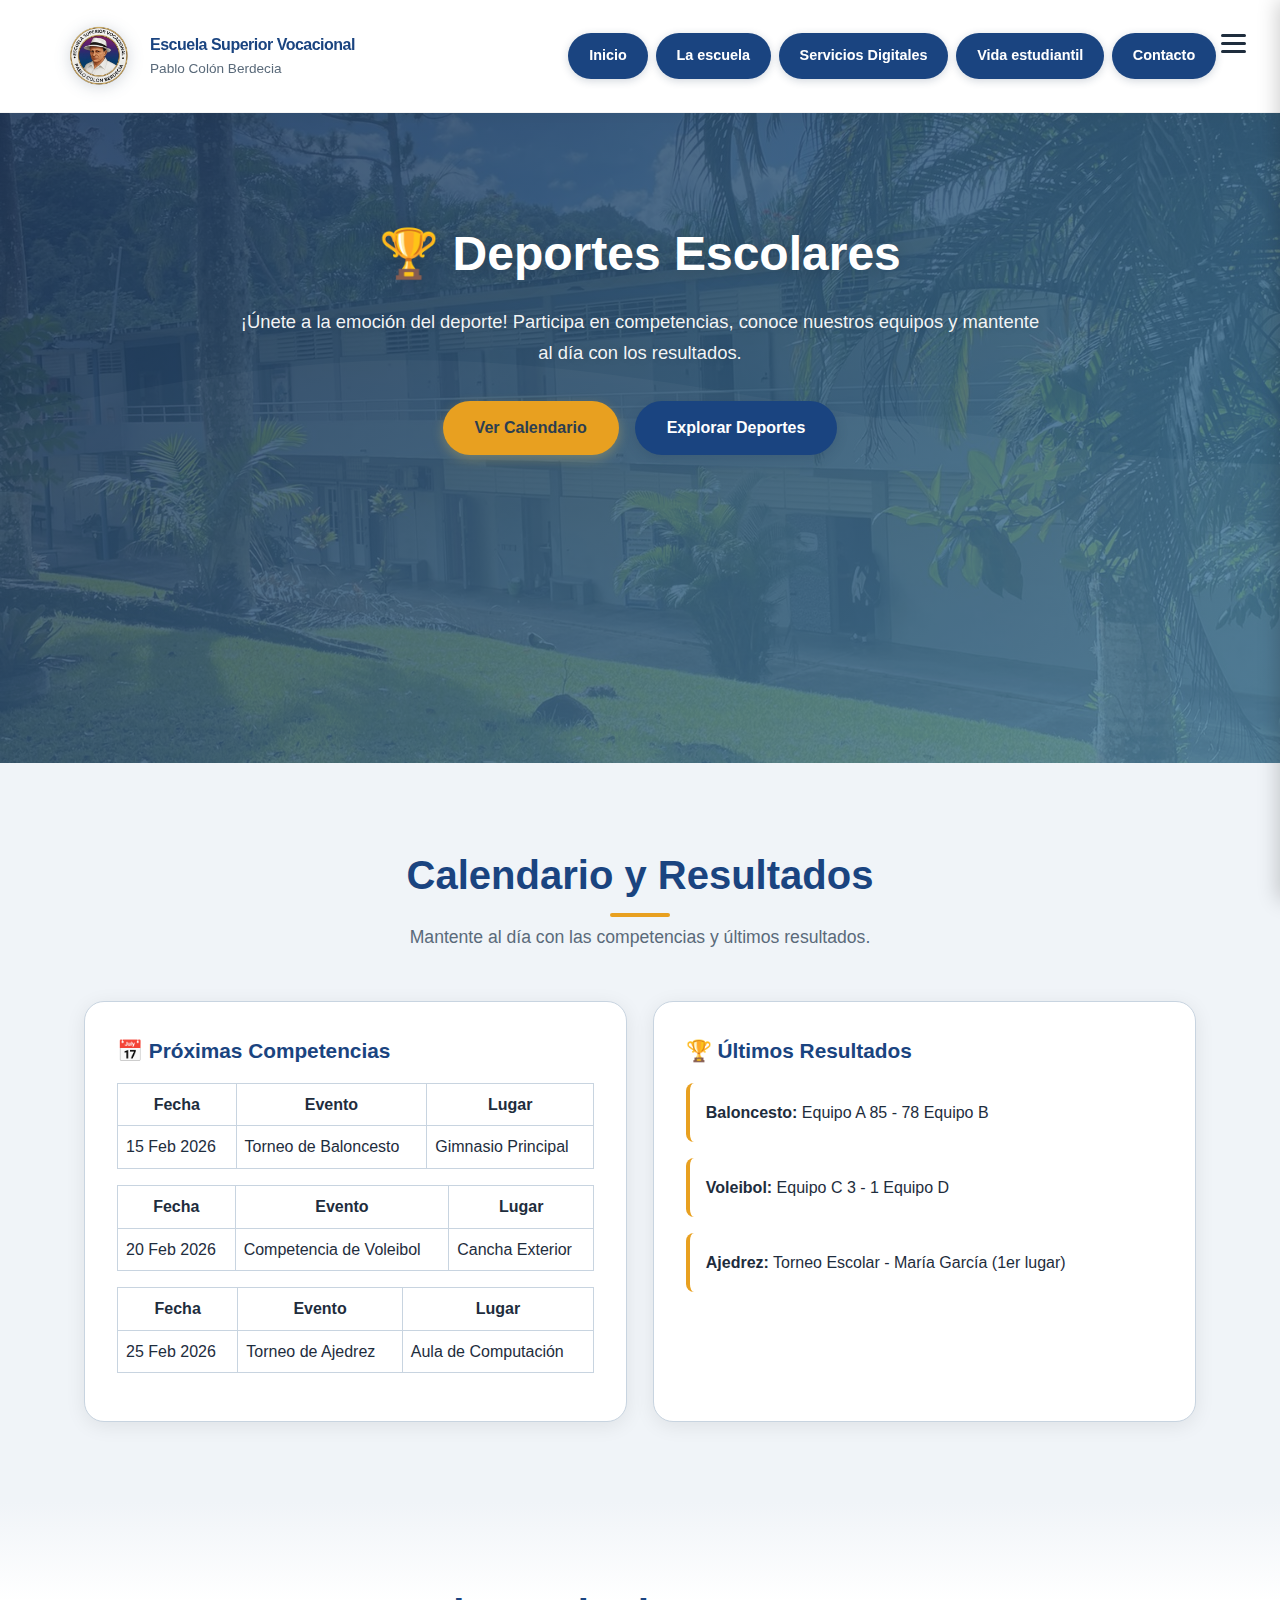
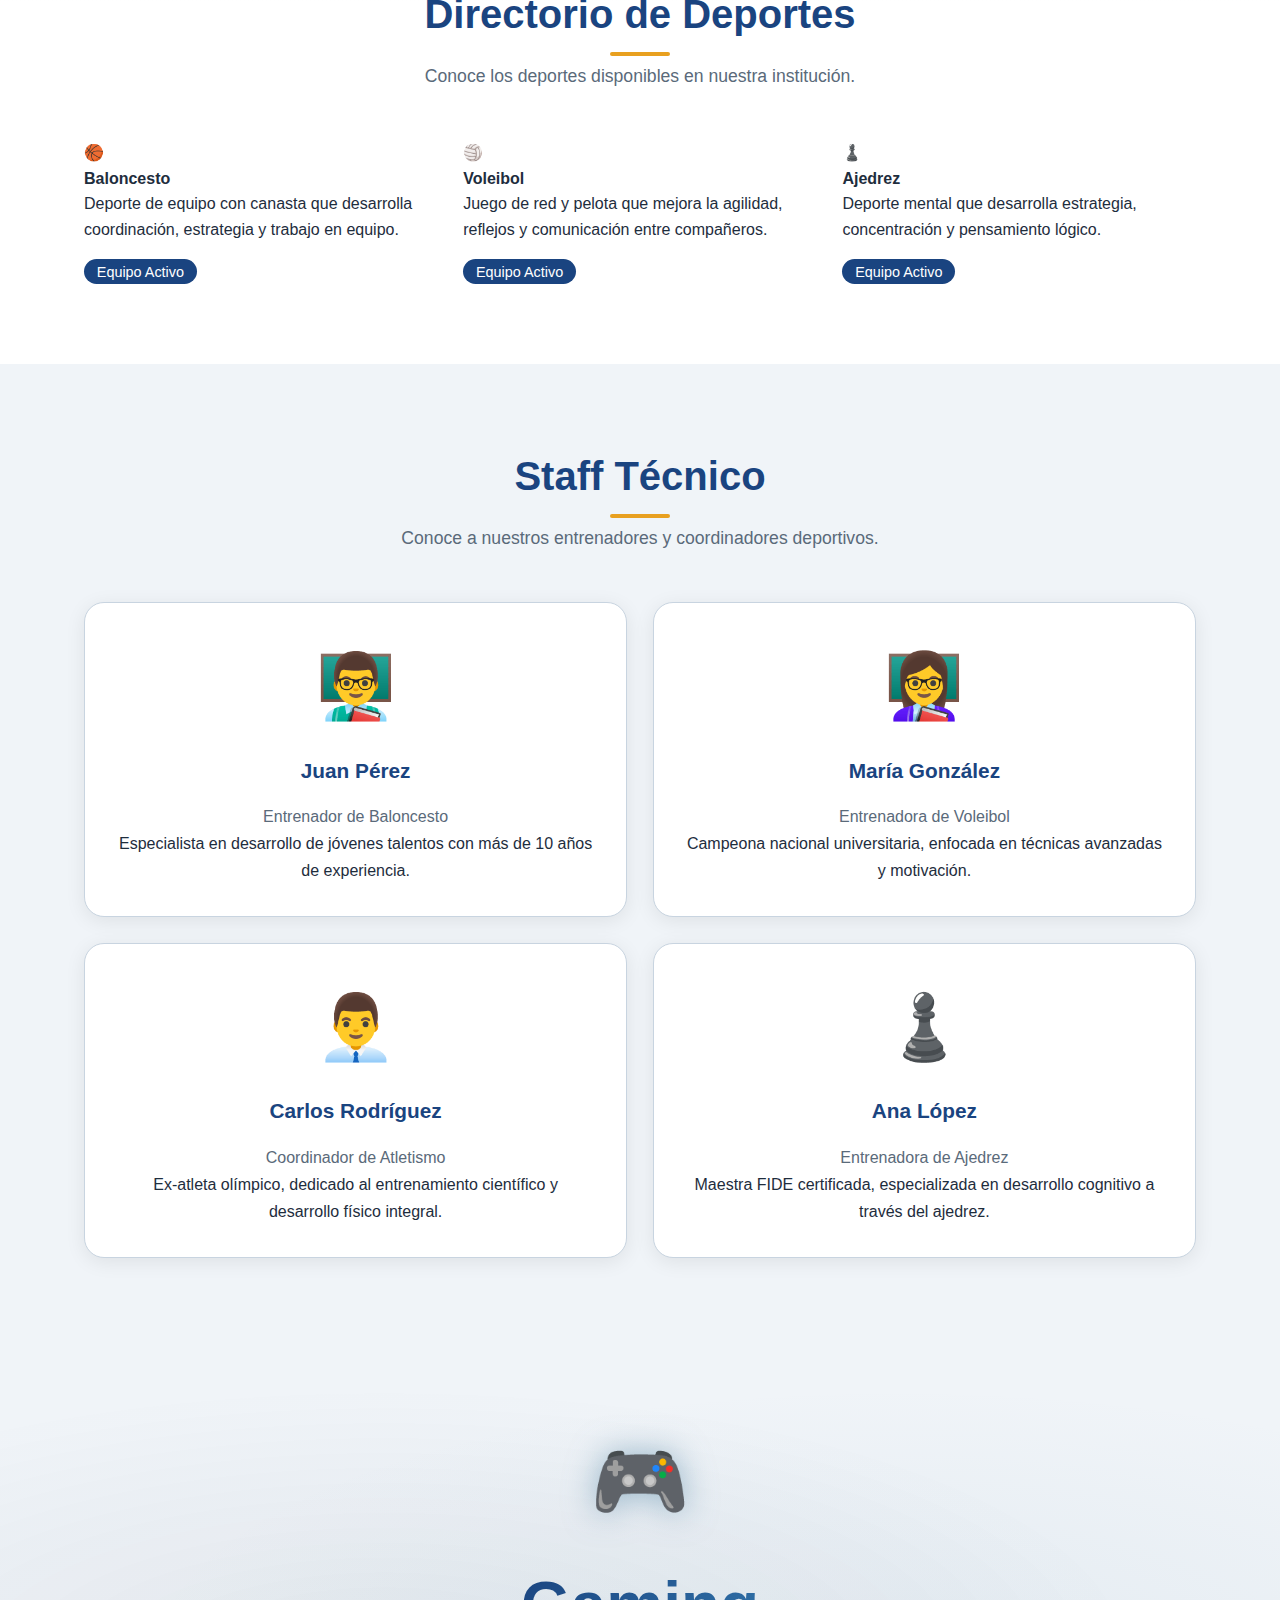
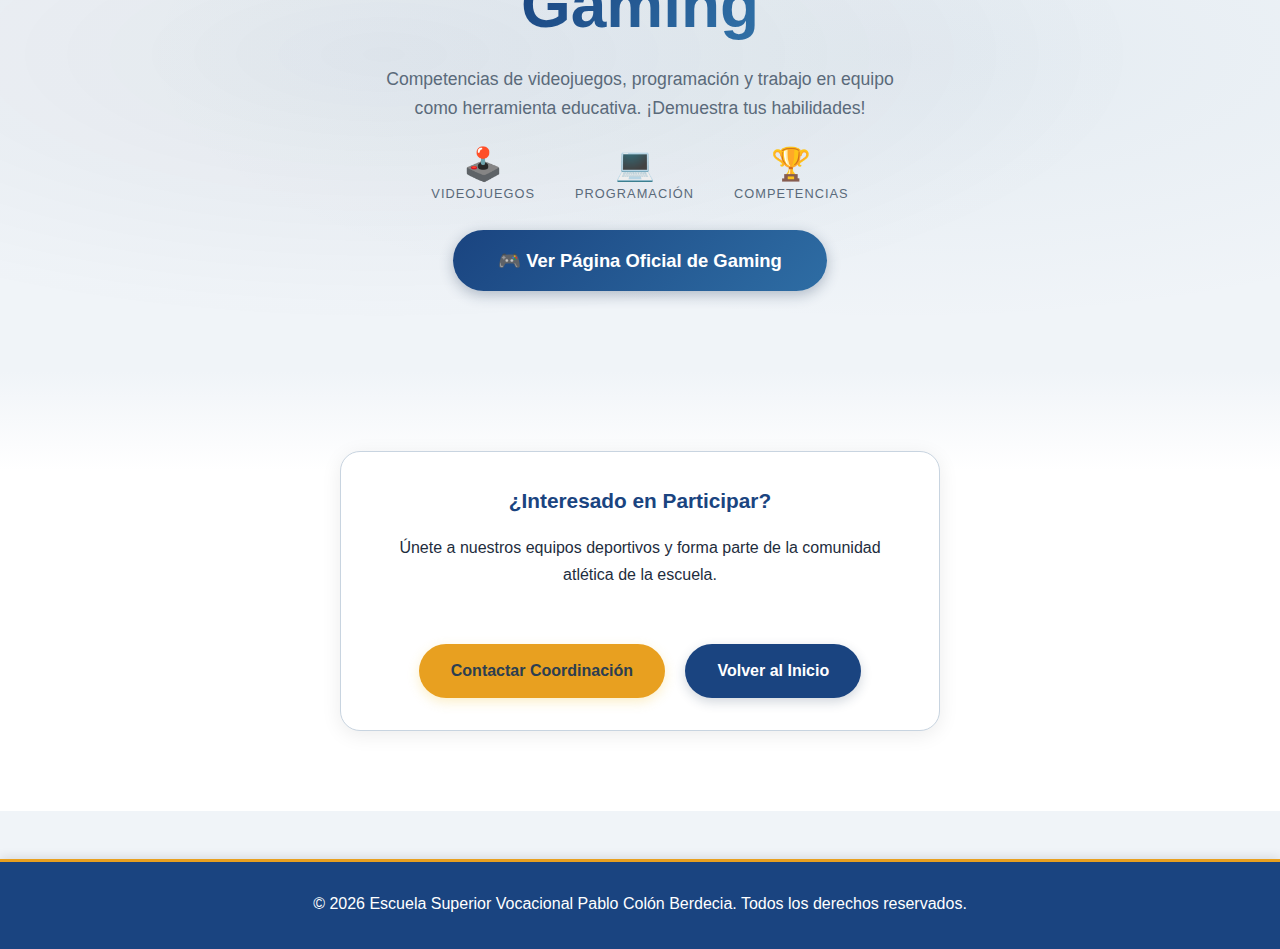
<file: deportes.html>
<!DOCTYPE html>
<html lang="es" id="htmlRoot">

<head>
  <meta charset="UTF-8">
  <meta name="viewport" content="width=device-width, initial-scale=1.0">
  <title>Deportes Escolares - Escuela Superior Vocacional Pablo Colón Berdecia</title>
  <link rel="stylesheet" href="styles.css">
  <link rel="stylesheet" href="dark-mode-fix-v2.css?v=2">
  <link rel="stylesheet" href="dropdown-fix.css">
  <link rel="stylesheet" href="image-popup.css">
  <script src="translations.js"></script>
  <style>
    /* Fix inline para hero cards en dark mode - fuerza los estilos */
    body.dark-mode .hero-card {
      background: rgba(17, 24, 39, 0.95) !important;
      backdrop-filter: blur(10px) !important;
      border: 1px solid rgba(56, 189, 248, 0.3) !important;
      box-shadow: 0 4px 20px rgba(0, 0, 0, 0.5) !important;
    }

    body.dark-mode .hero-card h2 {
      color: #38BDF8 !important;
      text-shadow: 0 0 10px rgba(56, 189, 248, 0.5) !important;
      font-weight: 700 !important;
    }

    body.dark-mode .hero-card ul {
      color: #E5E7EB !important;
    }

    body.dark-mode .hero-card li {
      color: #E5E7EB !important;
      border-bottom: 1px solid rgba(56, 189, 248, 0.1) !important;
    }

    body.dark-mode .hero-card p {
      color: #9CA3AF !important;
    }

    body.dark-mode .hero-card:hover {
      border-color: #38BDF8 !important;
      box-shadow: 0 8px 30px rgba(56, 189, 248, 0.4) !important;
      transform: translateY(-5px) !important;
    }

    /* Fix dark mode para sección de eventos */
    body.dark-mode .event-list {
      color: #E5E7EB !important;
    }

    body.dark-mode .event-list li {
      color: #E5E7EB !important;
      border-bottom: 1px solid rgba(56, 189, 248, 0.1) !important;
    }

    body.dark-mode .event-list strong {
      color: #38BDF8 !important;
    }

    body.dark-mode .section-alt {
      background: #0F172A !important;
    }

    body.dark-mode .news-grid .card {
      background: rgba(17, 24, 39, 0.95) !important;
      border: 1px solid rgba(56, 189, 248, 0.2) !important;
    }

    body.dark-mode .news-grid .card h4 {
      color: #38BDF8 !important;
    }

    body.dark-mode .news-grid .card p {
      color: #9CA3AF !important;
    }
  </style>
</head>

<body>
  <!-- HEADER -->
  <header class="site-header">
    <div class="container header-inner">
      <div class="logo-area">
        <img src="LOGO6.png" alt="Logo Escuela" class="logo-image">
        <div class="logo-text">
          <span class="logo-title" data-translate="Escuela Superior Vocacional">Escuela Superior Vocacional</span>
          <span class="logo-subtitle" data-translate="Pablo Colón Berdecia">Pablo Colón Berdecia</span>
        </div>
      </div>
      <div style="display: flex; align-items: center; gap: 1rem;">
        <nav class="main-nav">
          <ul>
            <li><a href="index.html" data-translate="Inicio">Inicio</a></li>
            <li><a href="#escuela" data-translate="La escuela">La escuela</a></li>
            <li class="dropdown">
              <a href="#" style="pointer-events: none;">Servicios Digitales <i class="fas fa-chevron-down"></i></a>
              <ul class="dropdown-menu">
                <li><a href="matricula.html">📝 Matrícula Online</a></li>
                <li><a href="solicitudes.html">📄 Solicitud de Documentos</a></li>
                <li><a href="servicios-tecnicos.html">🔧 Servicios Técnicos</a></li>
                <li><a href="enfermeria.html">⚕️ Enfermería</a></li>
                <li><a href="orientacion.html">🧠 Orientación</a></li>
                <li><a href="biblioteca.html">📚 Biblioteca</a></li>
                <li><a href="comedor.html">🍽️ Comedor</a></li>
                <li><a href="padres.html">👨‍👩‍👧 Portal de Padres</a></li>
                <li><a href="seguridad.html">🛡️ Seguridad</a></li>
                <li><a href="evidencia.html">📊 Dashboard Evidencia</a></li>
              </ul>
            </li>
            <li><a href="#vida" data-translate="Vida estudiantil">Vida estudiantil</a></li>
            <li><a href="#contacto" data-translate="Contacto">Contacto</a></li>
          </ul>
        </nav>
        <button class="hamburger-menu" id="hamburgerBtn" aria-label="Abrir menú">
          <span></span>
          <span></span>
          <span></span>
        </button>
      </div>
    </div>
  </header>

  <!-- Menú lateral hamburguesa -->
  <div class="sidebar-menu" id="sidebarMenu">
    <div class="sidebar-header">
      <h3 data-translate="Menú">Menú</h3>
      <button class="sidebar-close" id="closeSidebar">&times;</button>
    </div>
    <div class="sidebar-content">
      <!-- Navegación Principal -->
      <a href="index.html" class="sidebar-item sidebar-link">
        <span class="sidebar-icon">🏠</span>
        <span class="sidebar-text" data-translate="Inicio">Inicio</span>
        <span class="sidebar-arrow">›</span>
      </a>

      <a href="quienes-somos.html" class="sidebar-item sidebar-link">
        <span class="sidebar-icon">🏫</span>
        <span class="sidebar-text" data-translate="Quiénes Somos">Quiénes Somos</span>
        <span class="sidebar-arrow">›</span>
      </a>

      <!-- Servicios Digitales (Expandible) -->
      <div class="sidebar-item" id="servicesToggle">
        <span class="sidebar-icon">💻</span>
        <span class="sidebar-text" data-translate="Servicios Digitales">Servicios Digitales</span>
        <span class="sidebar-arrow">›</span>
      </div>
      <div class="theme-options" id="servicesOptions" style="display: none;">
        <a href="matricula.html" class="theme-option">
          <span>📝</span> Matrícula Online
        </a>
        <a href="solicitudes.html" class="theme-option">
          <span>📄</span> Solicitud de Documentos
        </a>
        <a href="servicios-tecnicos.html" class="theme-option">
          <span>🔧</span> Servicios Técnicos
        </a>
        <a href="enfermeria.html" class="theme-option">
          <span>⚕️</span> Enfermería
        </a>
        <a href="orientacion.html" class="theme-option">
          <span>🧠</span> Orientación
        </a>
        <a href="biblioteca.html" class="theme-option">
          <span>📚</span> Biblioteca
        </a>
        <a href="comedor.html" class="theme-option">
          <span>🍽️</span> Comedor
        </a>
        <a href="padres.html" class="theme-option">
          <span>👨‍👩‍👧</span> Portal de Padres
        </a>
        <a href="seguridad.html" class="theme-option">
          <span>🛡️</span> Seguridad
        </a>
        <a href="evidencia.html" class="theme-option">
          <span>📊</span> Dashboard Evidencia
        </a>
      </div>

      <a href="participacion-comunitaria.html" class="sidebar-item sidebar-link">
        <span class="sidebar-icon">🎓</span>
        <span class="sidebar-text" data-translate="Vida Estudiantil">Vida Estudiantil</span>
        <span class="sidebar-arrow">›</span>
      </a>

      <a href="normas-reglamentos.html" class="sidebar-item sidebar-link">
        <span class="sidebar-icon">📋</span>
        <span class="sidebar-text" data-translate="Normas">Normas</span>
        <span class="sidebar-arrow">›</span>
      </a>

      <!-- Separador -->
      <div style="border-top: 1px solid rgba(255,255,255,0.1); margin: 1rem 0;"></div>

      <!-- Cambiar Tema -->
      <div class="sidebar-item" id="themeToggle">
        <span class="sidebar-icon">🎨</span>
        <span class="sidebar-text" data-translate="Cambiar Tema">Cambiar Tema</span>
        <span class="sidebar-arrow">›</span>
      </div>
      <div class="theme-options" id="themeOptions" style="display: none;">
        <button class="theme-option" id="selectLightMode" data-translate="Modo Claro">
          <span>☀️</span> Modo Claro
        </button>
        <button class="theme-option" id="selectDarkMode" data-translate="Modo Oscuro">
          <span>🌙</span> Modo Oscuro
        </button>
      </div>

      <!-- Cambiar Idioma -->
      <div class="sidebar-item" id="languageToggle">
        <span class="sidebar-icon">🌐</span>
        <span class="sidebar-text" data-translate="Cambiar Idioma">Cambiar Idioma</span>
        <span class="sidebar-arrow">›</span>
      </div>
      <div class="theme-options" id="languageOptions" style="display: none;">
        <button class="theme-option" id="selectSpanish" data-translate="Español">
          <span>🇵🇷</span> Español
        </button>
        <button class="theme-option" id="selectEnglish" data-translate="English">
          <span>🇺🇸</span> English
        </button>
      </div>

      <!-- Separador -->
      <div style="border-top: 1px solid rgba(255,255,255,0.1); margin: 1rem 0;"></div>

      <!-- Dashboard Administrativo -->
      <a href="admin.html" class="sidebar-item sidebar-link">
        <span class="sidebar-icon">⚙️</span>
        <span class="sidebar-text" data-translate="Dashboard Admin">Dashboard Admin</span>
        <span class="sidebar-arrow">›</span>
      </a>
    </div>
  </div>

  <!-- Overlay para cerrar el menú -->
  <div class="sidebar-overlay" id="sidebarOverlay"></div>

  <!-- HERO DEPORTES -->
  <section class="hero" style="background: linear-gradient(135deg, rgba(29, 53, 87, 0.85) 0%, rgba(69, 123, 157, 0.85) 100%), url('images14.jpeg') center center no-repeat; background-size: cover;">
    <div class="container">
      <div class="hero-content-centered">
        <h1>🏆 Deportes Escolares</h1>
        <p>¡Únete a la emoción del deporte! Participa en competencias, conoce nuestros equipos y mantente al día con los resultados.</p>
        <div class="hero-actions">
          <a href="#calendario" class="btn btn-primary">Ver Calendario</a>
          <a href="#directorio" class="btn btn-secondary">Explorar Deportes</a>
        </div>
      </div>
    </div>
  </section>

  

  <!-- CALENDARIO Y RESULTADOS -->
  <section id="calendario" class="section">
    <div class="container">
      <div class="section-header">
        <h2>Calendario y Resultados</h2>
        <p>Mantente al día con las competencias y últimos resultados.</p>
      </div>

      <div class="grid-2">
        <!-- Calendario de Competencias -->
        <div class="card">
          <h3>📅 Próximas Competencias</h3>
          <div id="competencias-container">
            <!-- Competencias will be loaded here -->
          </div>
        </div>

        <!-- Últimos Resultados -->
        <div class="card">
          <h3>🏆 Últimos Resultados</h3>
          <div id="resultados-container" class="resultado-card">
            <!-- Resultados will be loaded here -->
          </div>
        </div>
      </div>
    </div>
  </section>

  <!-- DIRECTORIO DE DEPORTES -->
  <section id="directorio" class="section section-alt">
    <div class="container">
      <div class="section-header">
        <h2>Directorio de Deportes</h2>
        <p>Conoce los deportes disponibles en nuestra institución.</p>
      </div>

      <div class="grid-3" id="directorio-grid">
        <!-- Directorio will be loaded here -->
      </div>
    </div>
  </section>

  <!-- STAFF TÉCNICO -->
  <section class="section">
    <div class="container">
      <div class="section-header">
        <h2>Staff Técnico</h2>
        <p>Conoce a nuestros entrenadores y coordinadores deportivos.</p>
      </div>

      <div id="staff-container" class="grid-2">
        <!-- Staff will be loaded here -->
      </div>
    </div>
  </section>

  <!-- GAMING -->
  <style>
    #gaming {
      background: var(--bg);
      position: relative;
      overflow: hidden;
      padding: 5rem 0;
    }

    #gaming::before {
      content: '';
      position: absolute;
      inset: 0;
      background: radial-gradient(ellipse at 30% 50%, rgba(29, 53, 87, 0.07) 0%, transparent 60%),
                  radial-gradient(ellipse at 70% 50%, rgba(69, 123, 157, 0.07) 0%, transparent 60%);
      pointer-events: none;
    }

    .gaming-particles {
      position: absolute;
      inset: 0;
      pointer-events: none;
      overflow: hidden;
    }

    .gaming-particle {
      position: absolute;
      font-size: 1.5rem;
      opacity: 0;
      animation: floatParticle 6s infinite ease-in-out;
    }

    @keyframes floatParticle {
      0%   { opacity: 0; transform: translateY(100%) scale(0.5); }
      20%  { opacity: 0.25; }
      80%  { opacity: 0.15; }
      100% { opacity: 0; transform: translateY(-120%) scale(1.2) rotate(20deg); }
    }

    .gaming-hero-content {
      position: relative;
      z-index: 2;
      text-align: center;
      display: flex;
      flex-direction: column;
      align-items: center;
      gap: 1.5rem;
    }

    .gaming-badge {
      display: inline-flex;
      align-items: center;
      gap: 0.5rem;
      background: rgba(29, 53, 87, 0.08);
      border: 1px solid rgba(29, 53, 87, 0.25);
      color: var(--primary);
      padding: 0.4rem 1.2rem;
      border-radius: 50px;
      font-size: 0.85rem;
      font-weight: 600;
      letter-spacing: 0.1em;
      text-transform: uppercase;
      animation: badgePulse 3s infinite;
    }

    @keyframes badgePulse {
      0%, 100% { box-shadow: 0 0 0 0 rgba(29, 53, 87, 0.2); }
      50%       { box-shadow: 0 0 0 8px rgba(29, 53, 87, 0); }
    }

    .gaming-title {
      font-size: clamp(2.5rem, 6vw, 4rem);
      font-weight: 900;
      background: linear-gradient(135deg, var(--primary), var(--primary-light), #457b9d);
      -webkit-background-clip: text;
      -webkit-text-fill-color: transparent;
      background-clip: text;
      line-height: 1.1;
      margin: 0;
      animation: titleShimmer 4s infinite;
      background-size: 200% auto;
    }

    @keyframes titleShimmer {
      0%   { background-position: 0% center; }
      50%  { background-position: 100% center; }
      100% { background-position: 0% center; }
    }

    .gaming-subtitle {
      color: var(--text-soft);
      font-size: 1.1rem;
      max-width: 520px;
      line-height: 1.7;
      margin: 0;
    }

    .gaming-stats {
      display: flex;
      gap: 2.5rem;
      justify-content: center;
      flex-wrap: wrap;
    }

    .gaming-stat {
      text-align: center;
    }

    .gaming-stat-number {
      font-size: 2rem;
      font-weight: 800;
      color: var(--primary);
      display: block;
      line-height: 1;
    }

    .gaming-stat-label {
      font-size: 0.8rem;
      color: var(--text-soft);
      text-transform: uppercase;
      letter-spacing: 0.08em;
    }

    .gaming-cta-btn {
      display: inline-flex;
      align-items: center;
      gap: 0.75rem;
      background: linear-gradient(135deg, var(--primary), var(--primary-light));
      color: #ffffff !important;
      font-size: 1.15rem;
      font-weight: 700;
      padding: 1rem 2.8rem;
      border-radius: 50px;
      text-decoration: none;
      border: none;
      cursor: pointer;
      transition: transform 0.2s, box-shadow 0.2s, opacity 0.2s;
      box-shadow: 0 4px 14px rgba(29, 53, 87, 0.3);
    }

    .gaming-cta-btn:hover {
      transform: translateY(-2px);
      box-shadow: 0 6px 20px rgba(29, 53, 87, 0.45);
      opacity: 0.92;
      color: #ffffff !important;
    }

    body.dark-mode .gaming-cta-btn,
    body.dark-mode .gaming-cta-btn:hover {
      color: #ffffff !important;
    }

    .gaming-icon-ring {
      font-size: 5rem;
      animation: iconBounce 2s infinite ease-in-out;
      filter: drop-shadow(0 0 16px rgba(69, 123, 157, 0.5));
    }

    @keyframes iconBounce {
      0%, 100% { transform: translateY(0) scale(1); }
      50%       { transform: translateY(-12px) scale(1.08); }
    }
  </style>

  <section id="gaming" class="section">
    <!-- Floating particles -->
    <div class="gaming-particles" aria-hidden="true">
      <span class="gaming-particle" style="left:8%;  animation-delay:0s;   animation-duration:7s;">🎮</span>
      <span class="gaming-particle" style="left:20%; animation-delay:1.2s; animation-duration:6s;">⚡</span>
      <span class="gaming-particle" style="left:35%; animation-delay:2.5s; animation-duration:8s;">🕹️</span>
      <span class="gaming-particle" style="left:55%; animation-delay:0.8s; animation-duration:5.5s;">🏆</span>
      <span class="gaming-particle" style="left:70%; animation-delay:3s;   animation-duration:7.5s;">🎯</span>
      <span class="gaming-particle" style="left:85%; animation-delay:1.8s; animation-duration:6.5s;">💻</span>
      <span class="gaming-particle" style="left:92%; animation-delay:4s;   animation-duration:9s;">⭐</span>
    </div>

    <div class="container">
      <div class="gaming-hero-content">
        <div class="gaming-icon-ring">🎮</div>

        <h2 class="gaming-title">Gaming</h2>

        <p class="gaming-subtitle">
          Competencias de videojuegos, programación y trabajo en equipo como herramienta educativa. ¡Demuestra tus habilidades!
        </p>

        <div class="gaming-stats">
          <div class="gaming-stat">
            <span class="gaming-stat-number">🕹️</span>
            <span class="gaming-stat-label">Videojuegos</span>
          </div>
          <div class="gaming-stat">
            <span class="gaming-stat-number">💻</span>
            <span class="gaming-stat-label">Programación</span>
          </div>
          <div class="gaming-stat">
            <span class="gaming-stat-number">🏆</span>
            <span class="gaming-stat-label">Competencias</span>
          </div>
        </div>

        <a href="https://hackerpcb3-byte.github.io/Gaming_Day_4/" class="gaming-cta-btn" target="_blank" rel="noopener" style="color: #ffffff !important;">
          🎮 Ver Página Oficial de Gaming
        </a>
      </div>
    </div>
  </section>

  <!-- LLAMADO A LA ACCIÓN -->
  <section class="section section-alt">
    <div class="container">
      <div class="card" style="text-align: center; max-width: 600px; margin: 0 auto;">
        <h3>¿Interesado en Participar?</h3>
        <p>Únete a nuestros equipos deportivos y forma parte de la comunidad atlética de la escuela.</p>
        <div style="margin-top: 2rem;">
          <a href="#contacto" class="btn btn-primary">Contactar Coordinación</a>
          <a href="index.html" class="btn btn-secondary" style="margin-left: 1rem;">Volver al Inicio</a>
        </div>
      </div>
    </div>
  </section>

  <!-- FOOTER -->
  <footer class="site-footer">
    <div class="container">
      <p data-translate="© 2026 Escuela Superior Vocacional Pablo Colón Berdecia. Todos los derechos reservados.">&copy;
        2026 Escuela Superior Vocacional Pablo Colón Berdecia. Todos los derechos reservados.</p>
    </div>
  </footer>

  <!-- Scripts -->
  <script src="script.js"></script>
  <script src="translations.js"></script>
  <script src="apply_header.js"></script>
  <script>
    // Función para alternar el menú hamburguesa
    function toggleMenu() {
      const nav = document.querySelector('.main-nav');
      nav.classList.toggle('active');
    }

    // Cargar datos dinámicos de deportes
    async function loadDeportesData() {
      try {
        // Primero intentar cargar desde localStorage (datos guardados desde el panel admin)
        const localDeportesData = localStorage.getItem('pcb_deportes_data');
        const localContentData = localStorage.getItem('pcb_content_data');

        let deportes = null;

        // Verificar si hay datos de deportes guardados directamente
        if (localDeportesData) {
          try {
            deportes = JSON.parse(localDeportesData);
          } catch (e) {
            console.warn('Error parsing pcb_deportes_data from localStorage:', e);
          }
        }

        // Si no hay datos específicos de deportes, intentar desde el contenido general
        if (!deportes && localContentData) {
          try {
            const contentData = JSON.parse(localContentData);
            if (contentData.deportes) {
              deportes = contentData.deportes;
            }
          } catch (e) {
            console.warn('Error parsing pcb_content_data from localStorage:', e);
          }
        }

        // Si no hay datos en localStorage, cargar desde el archivo JSON
        if (!deportes) {
          const response = await fetch('data/content-data.json');
          const data = await response.json();
          deportes = data.deportes || {};
        }

        // Cargar competencias
        renderCompetencias(deportes.competencias || []);

        // Cargar resultados
        renderResultados(deportes.resultados || []);

        // Cargar directorio de deportes
        renderDirectorio(deportes.directorio || []);

        // Cargar staff
        renderStaff(deportes.staff || []);

      } catch (error) {
        console.error('Error loading deportes data:', error);
        // En caso de error total, mostrar mensajes vacíos
        renderCompetencias([]);
        renderResultados([]);
        renderDirectorio([]);
        renderStaff([]);
      }
    }

    // Render competencias
    function renderCompetencias(competencias) {
      const container = document.getElementById('competencias-container');
      if (!container) return;

      if (competencias.length === 0) {
        container.innerHTML = '<p style="text-align: center; color: #666;">No hay competencias programadas.</p>';
        return;
      }

      container.innerHTML = competencias.map(comp => `
        <table class="competencias-table" style="width: 100%; border-collapse: collapse; margin-bottom: 1rem;">
          <thead>
            <tr>
              <th style="border: 1px solid var(--border-soft); padding: 0.5rem; background: var(--bg-alt);">Fecha</th>
              <th style="border: 1px solid var(--border-soft); padding: 0.5rem; background: var(--bg-alt);">Evento</th>
              <th style="border: 1px solid var(--border-soft); padding: 0.5rem; background: var(--bg-alt);">Lugar</th>
            </tr>
          </thead>
          <tbody>
            <tr>
              <td style="border: 1px solid var(--border-soft); padding: 0.5rem;">${comp.fecha}</td>
              <td style="border: 1px solid var(--border-soft); padding: 0.5rem;">${comp.evento}</td>
              <td style="border: 1px solid var(--border-soft); padding: 0.5rem;">${comp.lugar}</td>
            </tr>
          </tbody>
        </table>
      `).join('');
    }

    // Render resultados
    function renderResultados(resultados) {
      const container = document.getElementById('resultados-container');
      if (!container) return;

      if (resultados.length === 0) {
        container.innerHTML = '<p style="text-align: center; color: #666;">No hay resultados disponibles.</p>';
        return;
      }

      container.innerHTML = resultados.map(res => `
        <div style="margin-bottom: 1rem; padding: 1rem; background: var(--bg-alt); border-radius: 8px; border-left: 4px solid var(--accent);">
          <p style="margin: 0;"><strong>${res.deporte}:</strong> ${res.resultado}</p>
        </div>
      `).join('');
    }

    // Render directorio de deportes
    function renderDirectorio(directorio) {
      const container = document.getElementById('directorio-grid');
      if (!container) return;

      if (directorio.length === 0) {
        container.innerHTML = '<p style="text-align: center; color: #666; grid-column: 1 / -1;">No hay deportes disponibles.</p>';
        return;
      }

      container.innerHTML = directorio.map(dep => `
        <div class="deporte-card">
          <div class="deporte-icon">${dep.icono}</div>
          <h4>${dep.nombre}</h4>
          <p>${dep.descripcion}</p>
          <div style="margin-top: 1rem;">
            <span style="background: var(--primary); color: white; padding: 0.3rem 0.8rem; border-radius: 20px; font-size: 0.9rem;">${dep.estado}</span>
          </div>
        </div>
      `).join('');
    }

    // Render staff
    function renderStaff(staff) {
      const container = document.getElementById('staff-container');
      if (!container) return;

      if (staff.length === 0) {
        container.innerHTML = '<p style="text-align: center; color: #666; grid-column: 1 / -1;">No hay miembros del staff disponibles.</p>';
        return;
      }

      container.innerHTML = staff.map(member => `
        <div class="card" style="text-align: center;">
          <div style="font-size: 4rem; margin-bottom: 1rem;">${member.icono}</div>
          <h4>${member.nombre}</h4>
          <p style="color: var(--text-soft);">${member.rol}</p>
          <p>${member.descripcion}</p>
        </div>
      `).join('');
    }

    // Los event listeners del menú hamburguesa ya están manejados por script.js
    // Cargar datos cuando se carga la página
    document.addEventListener('DOMContentLoaded', loadDeportesData);
  </script>
</body>

</html>
</file>
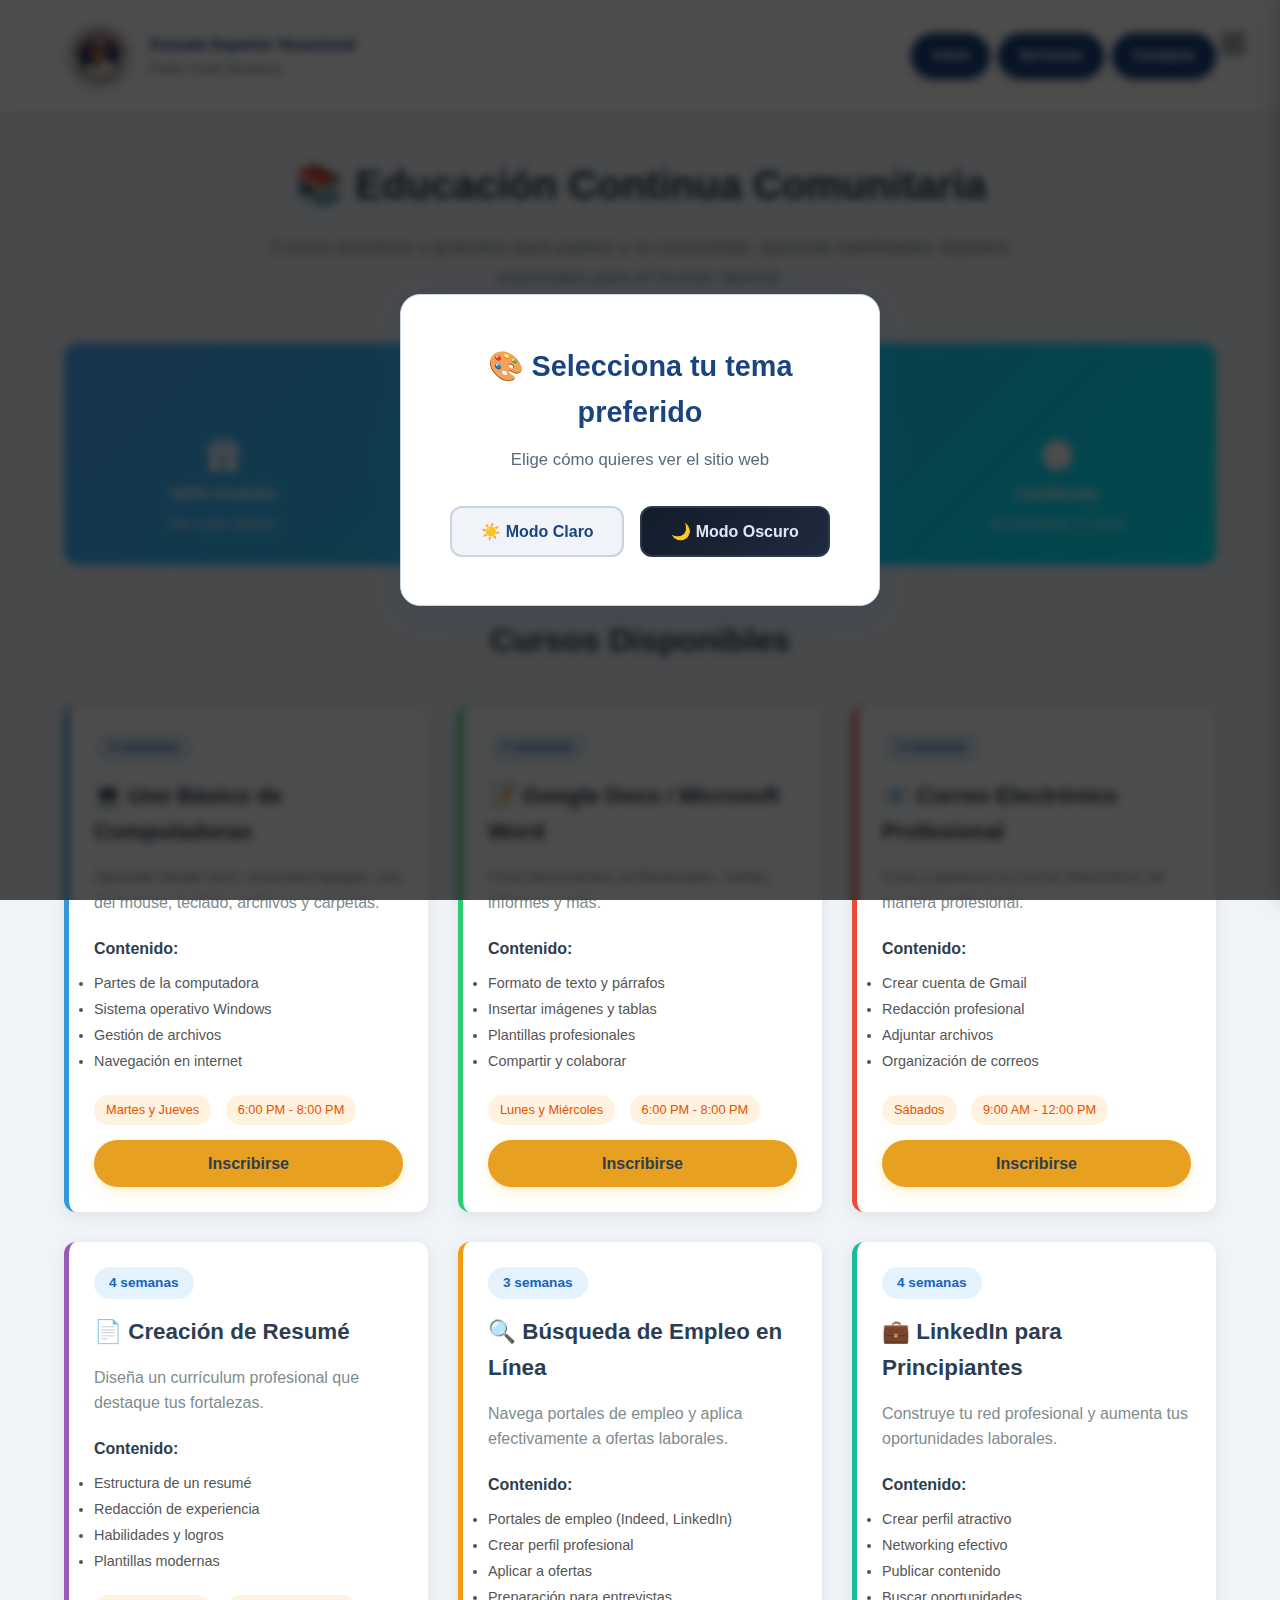
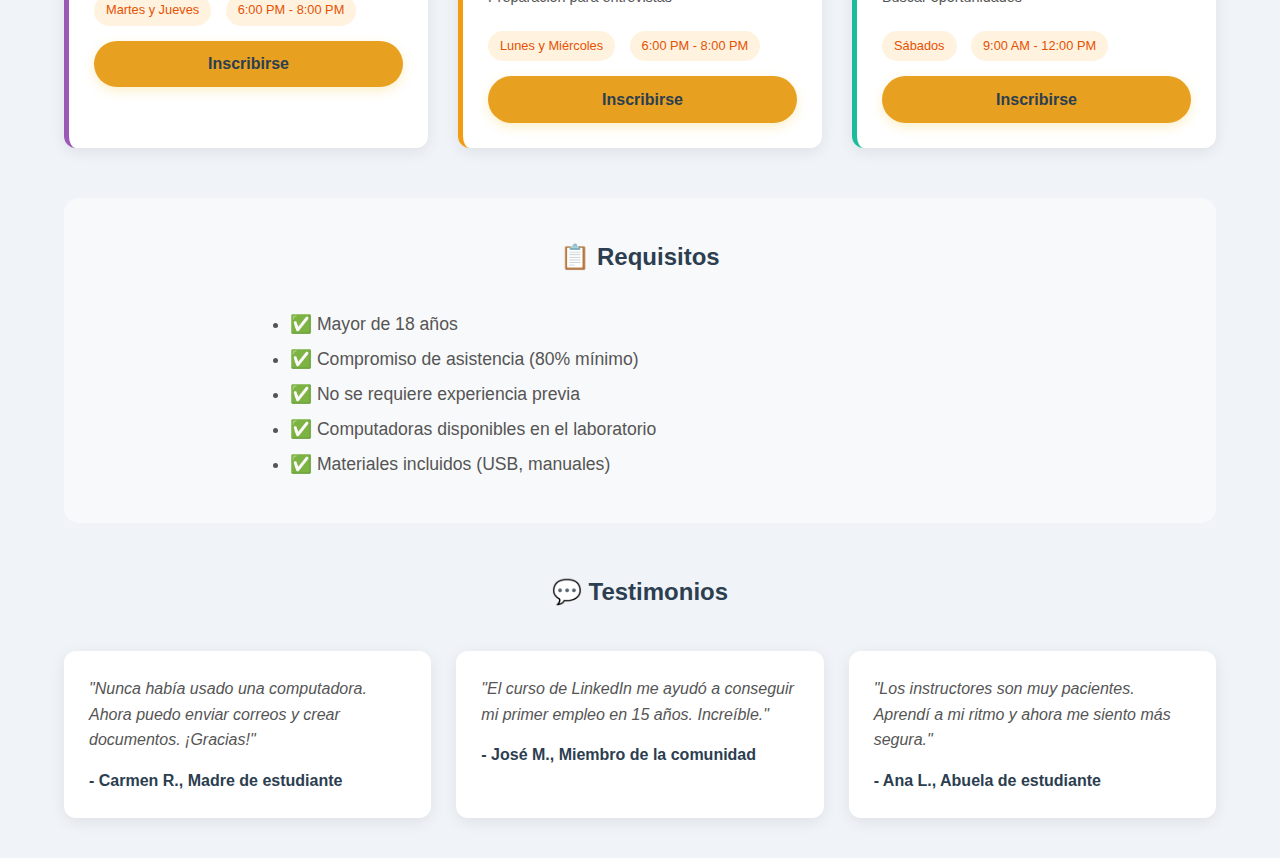
<file: educacion-comunitaria.html>
<!DOCTYPE html>
<html lang="es">

<head>
    <meta charset="UTF-8">
    <meta name="viewport" content="width=device-width, initial-scale=1.0">
    <title>Educación Continua Comunitaria - PCB</title>
    <link rel="stylesheet" href="styles.css">
    <link rel="stylesheet" href="dark-mode-fix-v2.css?v=2">
    <link rel="stylesheet" href="https://cdnjs.cloudflare.com/ajax/libs/font-awesome/6.0.0/css/all.min.css">
    <style>
        /* Fix dark mode */
        body.dark-mode .course-card,
        body.dark-mode .card {
            background: rgba(17, 24, 39, 0.95) !important;
            border: 1px solid rgba(56, 189, 248, 0.2) !important;
            box-shadow: 0 4px 20px rgba(0, 0, 0, 0.5) !important;
            color: #E5E7EB !important;
        }

        body.dark-mode h1,
        body.dark-mode h2,
        body.dark-mode h3 {
            color: #38BDF8 !important;
        }

        body.dark-mode p,
        body.dark-mode label {
            color: #9CA3AF !important;
        }

        body.dark-mode input,
        body.dark-mode select,
        body.dark-mode textarea {
            background: rgba(255, 255, 255, 0.05) !important;
            border: 1px solid rgba(56, 189, 248, 0.2) !important;
            color: #E5E7EB !important;
        }
    </style>
    <style>
        .course-grid {
            display: grid;
            grid-template-columns: repeat(auto-fit, minmax(320px, 1fr));
            gap: 30px;
            margin-top: 40px;
        }

        .course-card {
            background: white;
            border-radius: 12px;
            padding: 25px;
            box-shadow: 0 4px 15px rgba(0, 0, 0, 0.08);
            transition: transform 0.3s;
            border-left: 5px solid #3498db;
        }

        .course-card:hover {
            transform: translateY(-5px);
        }

        .course-duration {
            display: inline-block;
            background: #e3f2fd;
            color: #1565c0;
            padding: 5px 15px;
            border-radius: 20px;
            font-size: 0.85rem;
            font-weight: 600;
            margin-bottom: 15px;
        }

        .schedule-badge {
            background: #fff3e0;
            color: #e65100;
            padding: 5px 12px;
            border-radius: 15px;
            font-size: 0.8rem;
            display: inline-block;
            margin-right: 10px;
        }
    </style>
</head>

<body>

    <!-- Popup de selección de tema -->
    <div id="themePopup" class="theme-popup">
        <div class="theme-popup-content">
            <h2>🎨 Selecciona tu tema preferido</h2>
            <p>Elige cómo quieres ver el sitio web</p>
            <div class="theme-buttons">
                <button class="theme-btn theme-btn-light" id="btnLightMode">☀️ Modo Claro</button>
                <button class="theme-btn theme-btn-dark" id="btnDarkMode">🌙 Modo Oscuro</button>
            </div>
        </div>
    </div>

    <script>
        (function () {
            function hidePopup() { document.getElementById('themePopup').classList.add('hidden'); }
            function setLightMode() { document.body.classList.remove('dark-mode'); localStorage.setItem('theme', 'light'); hidePopup(); }
            function setDarkMode() { document.body.classList.add('dark-mode'); localStorage.setItem('theme', 'dark'); hidePopup(); }
            function checkTheme() {
                const savedTheme = localStorage.getItem('theme');
                if (savedTheme === 'dark') { document.body.classList.add('dark-mode'); hidePopup(); }
                else if (savedTheme === 'light') { hidePopup(); }
            }
            checkTheme();
            document.addEventListener('DOMContentLoaded', function () {
                const btnLight = document.getElementById('btnLightMode');
                const btnDark = document.getElementById('btnDarkMode');
                if (btnLight) btnLight.addEventListener('click', setLightMode);
                if (btnDark) btnDark.addEventListener('click', setDarkMode);
            });
        })();
    </script>

    <header class="site-header">
        <div class="container header-inner">
            <div class="logo-area">
                <img src="LOGO6.png" alt="Logo Escuela" class="logo-image">
                <div class="logo-text">
                    <span class="logo-title">Escuela Superior Vocacional</span>
                    <span class="logo-subtitle">Pablo Colón Berdecia</span>
                </div>
            </div>
            <button class="hamburger-menu" id="hamburgerBtn" aria-label="Menu">
                <span></span><span></span><span></span>
            </button>
            <button class="menu-toggle" aria-label="Toggle menu">
                <span></span><span></span><span></span>
            </button>
            <nav class="main-nav">
                <ul>
                    <li><a href="index.html#inicio">Inicio</a></li>
                    <li><a href="index.html#servicios">Servicios</a></li>
                    <li><a href="index.html#contacto">Contacto</a></li>
                </ul>
            </nav>
        </div>
    </header>

    <!-- Sidebar Menu -->
    <div class="sidebar-overlay" id="sidebarOverlay"></div>
    <div class="sidebar-menu" id="sidebarMenu">
        <div class="sidebar-header">
            <h3>⚙️ Configuración</h3>
        </div>
        <div class="sidebar-content">
            <div class="sidebar-option" id="themeToggle"><span>🎨 Cambiar Tema</span></div>
            <div class="theme-options" id="themeOptions">
                <div class="theme-option" id="selectLightTheme"><span>☀️ Modo Claro</span></div>
                <div class="theme-option" id="selectDarkTheme"><span>🌙 Modo Oscuro</span></div>
            </div>
            <div class="sidebar-option" id="languageToggle"><span>🌐 Cambiar Idioma</span></div>
            <div class="language-options" id="languageOptions">
                <div class="language-option" id="selectSpanish"><span>🇵🇷 Español</span></div>
                <div class="language-option" id="selectEnglish"><span>🇺🇸 English</span></div>
            </div>
        </div>
    </div>

    <script>
        (function () {
            const hamburgerBtn = document.getElementById('hamburgerBtn');
            const sidebarMenu = document.getElementById('sidebarMenu');
            const sidebarOverlay = document.getElementById('sidebarOverlay');
            const themeToggle = document.getElementById('themeToggle');
            const themeOptions = document.getElementById('themeOptions');
            const languageToggle = document.getElementById('languageToggle');
            const languageOptions = document.getElementById('languageOptions');
            const selectLightTheme = document.getElementById('selectLightTheme');
            const selectDarkTheme = document.getElementById('selectDarkTheme');

            function openSidebarMenu() { sidebarMenu.classList.add('active'); sidebarOverlay.classList.add('active'); }
            function closeSidebarMenu() { sidebarMenu.classList.remove('active'); sidebarOverlay.classList.remove('active'); themeOptions.classList.remove('active'); languageOptions.classList.remove('active'); }

            if (hamburgerBtn) hamburgerBtn.addEventListener('click', openSidebarMenu);
            if (sidebarOverlay) sidebarOverlay.addEventListener('click', closeSidebarMenu);
            if (themeToggle) themeToggle.addEventListener('click', function () { themeOptions.classList.toggle('active'); languageOptions.classList.remove('active'); });
            if (languageToggle) languageToggle.addEventListener('click', function () { languageOptions.classList.toggle('active'); themeOptions.classList.remove('active'); });
            if (selectLightTheme) selectLightTheme.addEventListener('click', function () { document.body.classList.remove('dark-mode'); localStorage.setItem('theme', 'light'); closeSidebarMenu(); });
            if (selectDarkTheme) selectDarkTheme.addEventListener('click', function () { document.body.classList.add('dark-mode'); localStorage.setItem('theme', 'dark'); closeSidebarMenu(); });
        })();
    </script>

    <div class="container" style="padding: 40px 0;">
        <div style="text-align: center; margin-bottom: 50px;">
            <h1 style="font-size: 2.5rem; color: #2c3e50; margin-bottom: 15px;">📚 Educación Continua Comunitaria</h1>
            <p style="font-size: 1.2rem; color: #7f8c8d; max-width: 800px; margin: 0 auto;">
                Cursos prácticos y gratuitos para padres y la comunidad. Aprende habilidades digitales esenciales para
                el mundo laboral.
            </p>
        </div>

        <!-- Información Importante -->
        <div
            style="background: linear-gradient(135deg, #4facfe 0%, #00f2fe 100%); color: white; padding: 30px; border-radius: 15px; margin-bottom: 50px;">
            <h2 style="text-align: center; margin-bottom: 20px; font-size: 1.8rem;">ℹ️ Información Importante</h2>
            <div
                style="display: grid; grid-template-columns: repeat(auto-fit, minmax(200px, 1fr)); gap: 20px; text-align: center;">
                <div>
                    <i class="fas fa-gift" style="font-size: 2rem; margin-bottom: 10px;"></i>
                    <h4 style="margin-bottom: 5px;">100% Gratuito</h4>
                    <p style="opacity: 0.9; font-size: 0.9rem;">Sin costo alguno</p>
                </div>
                <div>
                    <i class="fas fa-users" style="font-size: 2rem; margin-bottom: 10px;"></i>
                    <h4 style="margin-bottom: 5px;">Abierto a Comunidad</h4>
                    <p style="opacity: 0.9; font-size: 0.9rem;">No solo para padres</p>
                </div>
                <div>
                    <i class="fas fa-laptop" style="font-size: 2rem; margin-bottom: 10px;"></i>
                    <h4 style="margin-bottom: 5px;">Laboratorio Escolar</h4>
                    <p style="opacity: 0.9; font-size: 0.9rem;">Equipos disponibles</p>
                </div>
                <div>
                    <i class="fas fa-certificate" style="font-size: 2rem; margin-bottom: 10px;"></i>
                    <h4 style="margin-bottom: 5px;">Certificado</h4>
                    <p style="opacity: 0.9; font-size: 0.9rem;">Al completar el curso</p>
                </div>
            </div>
        </div>

        <!-- Cursos Disponibles -->
        <h2 style="text-align: center; color: #2c3e50; margin-bottom: 40px; font-size: 2rem;">Cursos Disponibles</h2>

        <div class="course-grid">
            <!-- Curso 1 -->
            <div class="course-card">
                <span class="course-duration">2 semanas</span>
                <h3 style="color: #2c3e50; margin-bottom: 15px; font-size: 1.4rem;">💻 Uso Básico de Computadoras</h3>
                <p style="color: #7f8c8d; margin-bottom: 20px; line-height: 1.6;">
                    Aprende desde cero: encender/apagar, uso del mouse, teclado, archivos y carpetas.
                </p>
                <div style="margin-bottom: 20px;">
                    <h4 style="color: #2c3e50; margin-bottom: 10px; font-size: 1rem;">Contenido:</h4>
                    <ul style="color: #555; line-height: 1.8; font-size: 0.9rem;">
                        <li>Partes de la computadora</li>
                        <li>Sistema operativo Windows</li>
                        <li>Gestión de archivos</li>
                        <li>Navegación en internet</li>
                    </ul>
                </div>
                <div style="margin-bottom: 15px;">
                    <span class="schedule-badge">Martes y Jueves</span>
                    <span class="schedule-badge">6:00 PM - 8:00 PM</span>
                </div>
                <button class="btn btn-primary" style="width: 100%;"
                    onclick="inscribirCurso('computadoras-basico')">Inscribirse</button>
            </div>

            <!-- Curso 2 -->
            <div class="course-card" style="border-left-color: #2ecc71;">
                <span class="course-duration">3 semanas</span>
                <h3 style="color: #2c3e50; margin-bottom: 15px; font-size: 1.4rem;">📝 Google Docs / Microsoft Word</h3>
                <p style="color: #7f8c8d; margin-bottom: 20px; line-height: 1.6;">
                    Crea documentos profesionales, cartas, informes y más.
                </p>
                <div style="margin-bottom: 20px;">
                    <h4 style="color: #2c3e50; margin-bottom: 10px; font-size: 1rem;">Contenido:</h4>
                    <ul style="color: #555; line-height: 1.8; font-size: 0.9rem;">
                        <li>Formato de texto y párrafos</li>
                        <li>Insertar imágenes y tablas</li>
                        <li>Plantillas profesionales</li>
                        <li>Compartir y colaborar</li>
                    </ul>
                </div>
                <div style="margin-bottom: 15px;">
                    <span class="schedule-badge">Lunes y Miércoles</span>
                    <span class="schedule-badge">6:00 PM - 8:00 PM</span>
                </div>
                <button class="btn btn-primary" style="width: 100%;"
                    onclick="inscribirCurso('word-docs')">Inscribirse</button>
            </div>

            <!-- Curso 3 -->
            <div class="course-card" style="border-left-color: #e74c3c;">
                <span class="course-duration">2 semanas</span>
                <h3 style="color: #2c3e50; margin-bottom: 15px; font-size: 1.4rem;">📧 Correo Electrónico Profesional
                </h3>
                <p style="color: #7f8c8d; margin-bottom: 20px; line-height: 1.6;">
                    Crea y gestiona tu correo electrónico de manera profesional.
                </p>
                <div style="margin-bottom: 20px;">
                    <h4 style="color: #2c3e50; margin-bottom: 10px; font-size: 1rem;">Contenido:</h4>
                    <ul style="color: #555; line-height: 1.8; font-size: 0.9rem;">
                        <li>Crear cuenta de Gmail</li>
                        <li>Redacción profesional</li>
                        <li>Adjuntar archivos</li>
                        <li>Organización de correos</li>
                    </ul>
                </div>
                <div style="margin-bottom: 15px;">
                    <span class="schedule-badge">Sábados</span>
                    <span class="schedule-badge">9:00 AM - 12:00 PM</span>
                </div>
                <button class="btn btn-primary" style="width: 100%;"
                    onclick="inscribirCurso('correo')">Inscribirse</button>
            </div>

            <!-- Curso 4 -->
            <div class="course-card" style="border-left-color: #9b59b6;">
                <span class="course-duration">4 semanas</span>
                <h3 style="color: #2c3e50; margin-bottom: 15px; font-size: 1.4rem;">📄 Creación de Resumé</h3>
                <p style="color: #7f8c8d; margin-bottom: 20px; line-height: 1.6;">
                    Diseña un currículum profesional que destaque tus fortalezas.
                </p>
                <div style="margin-bottom: 20px;">
                    <h4 style="color: #2c3e50; margin-bottom: 10px; font-size: 1rem;">Contenido:</h4>
                    <ul style="color: #555; line-height: 1.8; font-size: 0.9rem;">
                        <li>Estructura de un resumé</li>
                        <li>Redacción de experiencia</li>
                        <li>Habilidades y logros</li>
                        <li>Plantillas modernas</li>
                    </ul>
                </div>
                <div style="margin-bottom: 15px;">
                    <span class="schedule-badge">Martes y Jueves</span>
                    <span class="schedule-badge">6:00 PM - 8:00 PM</span>
                </div>
                <button class="btn btn-primary" style="width: 100%;"
                    onclick="inscribirCurso('resume')">Inscribirse</button>
            </div>

            <!-- Curso 5 -->
            <div class="course-card" style="border-left-color: #f39c12;">
                <span class="course-duration">3 semanas</span>
                <h3 style="color: #2c3e50; margin-bottom: 15px; font-size: 1.4rem;">🔍 Búsqueda de Empleo en Línea</h3>
                <p style="color: #7f8c8d; margin-bottom: 20px; line-height: 1.6;">
                    Navega portales de empleo y aplica efectivamente a ofertas laborales.
                </p>
                <div style="margin-bottom: 20px;">
                    <h4 style="color: #2c3e50; margin-bottom: 10px; font-size: 1rem;">Contenido:</h4>
                    <ul style="color: #555; line-height: 1.8; font-size: 0.9rem;">
                        <li>Portales de empleo (Indeed, LinkedIn)</li>
                        <li>Crear perfil profesional</li>
                        <li>Aplicar a ofertas</li>
                        <li>Preparación para entrevistas</li>
                    </ul>
                </div>
                <div style="margin-bottom: 15px;">
                    <span class="schedule-badge">Lunes y Miércoles</span>
                    <span class="schedule-badge">6:00 PM - 8:00 PM</span>
                </div>
                <button class="btn btn-primary" style="width: 100%;"
                    onclick="inscribirCurso('busqueda-empleo')">Inscribirse</button>
            </div>

            <!-- Curso 6 -->
            <div class="course-card" style="border-left-color: #1abc9c;">
                <span class="course-duration">4 semanas</span>
                <h3 style="color: #2c3e50; margin-bottom: 15px; font-size: 1.4rem;">💼 LinkedIn para Principiantes</h3>
                <p style="color: #7f8c8d; margin-bottom: 20px; line-height: 1.6;">
                    Construye tu red profesional y aumenta tus oportunidades laborales.
                </p>
                <div style="margin-bottom: 20px;">
                    <h4 style="color: #2c3e50; margin-bottom: 10px; font-size: 1rem;">Contenido:</h4>
                    <ul style="color: #555; line-height: 1.8; font-size: 0.9rem;">
                        <li>Crear perfil atractivo</li>
                        <li>Networking efectivo</li>
                        <li>Publicar contenido</li>
                        <li>Buscar oportunidades</li>
                    </ul>
                </div>
                <div style="margin-bottom: 15px;">
                    <span class="schedule-badge">Sábados</span>
                    <span class="schedule-badge">9:00 AM - 12:00 PM</span>
                </div>
                <button class="btn btn-primary" style="width: 100%;"
                    onclick="inscribirCurso('linkedin')">Inscribirse</button>
            </div>
        </div>

        <!-- Requisitos -->
        <div style="background: #f8f9fa; padding: 40px; border-radius: 15px; margin-top: 50px;">
            <h2 style="text-align: center; color: #2c3e50; margin-bottom: 30px;">📋 Requisitos</h2>
            <div style="max-width: 700px; margin: 0 auto;">
                <ul style="color: #555; line-height: 2; font-size: 1.1rem;">
                    <li>✅ Mayor de 18 años</li>
                    <li>✅ Compromiso de asistencia (80% mínimo)</li>
                    <li>✅ No se requiere experiencia previa</li>
                    <li>✅ Computadoras disponibles en el laboratorio</li>
                    <li>✅ Materiales incluidos (USB, manuales)</li>
                </ul>
            </div>
        </div>

        <!-- Testimonios -->
        <div style="margin-top: 50px;">
            <h2 style="text-align: center; color: #2c3e50; margin-bottom: 40px;">💬 Testimonios</h2>
            <div style="display: grid; grid-template-columns: repeat(auto-fit, minmax(300px, 1fr)); gap: 25px;">
                <div
                    style="background: white; padding: 25px; border-radius: 12px; box-shadow: 0 4px 15px rgba(0,0,0,0.08);">
                    <p style="color: #555; font-style: italic; margin-bottom: 15px;">
                        "Nunca había usado una computadora. Ahora puedo enviar correos y crear documentos. ¡Gracias!"
                    </p>
                    <p style="color: #2c3e50; font-weight: 600;">- Carmen R., Madre de estudiante</p>
                </div>
                <div
                    style="background: white; padding: 25px; border-radius: 12px; box-shadow: 0 4px 15px rgba(0,0,0,0.08);">
                    <p style="color: #555; font-style: italic; margin-bottom: 15px;">
                        "El curso de LinkedIn me ayudó a conseguir mi primer empleo en 15 años. Increíble."
                    </p>
                    <p style="color: #2c3e50; font-weight: 600;">- José M., Miembro de la comunidad</p>
                </div>
                <div
                    style="background: white; padding: 25px; border-radius: 12px; box-shadow: 0 4px 15px rgba(0,0,0,0.08);">
                    <p style="color: #555; font-style: italic; margin-bottom: 15px;">
                        "Los instructores son muy pacientes. Aprendí a mi ritmo y ahora me siento más segura."
                    </p>
                    <p style="color: #2c3e50; font-weight: 600;">- Ana L., Abuela de estudiante</p>
                </div>
            </div>
        </div>

    </div>

    <script>
        function inscribirCurso(curso) {
            alert(`📝 Inscripción al Curso\n\nSerás redirigido al formulario de inscripción.\n\nRecibirás:\n• Confirmación por correo\n• Horario detallado\n• Lista de materiales\n• Ubicación del laboratorio`);
            // Aquí se integraría con el sistema de inscripción
        }
    </script>

    <script src="js/services-manager.js"></script>
</body>

</html>
</file>
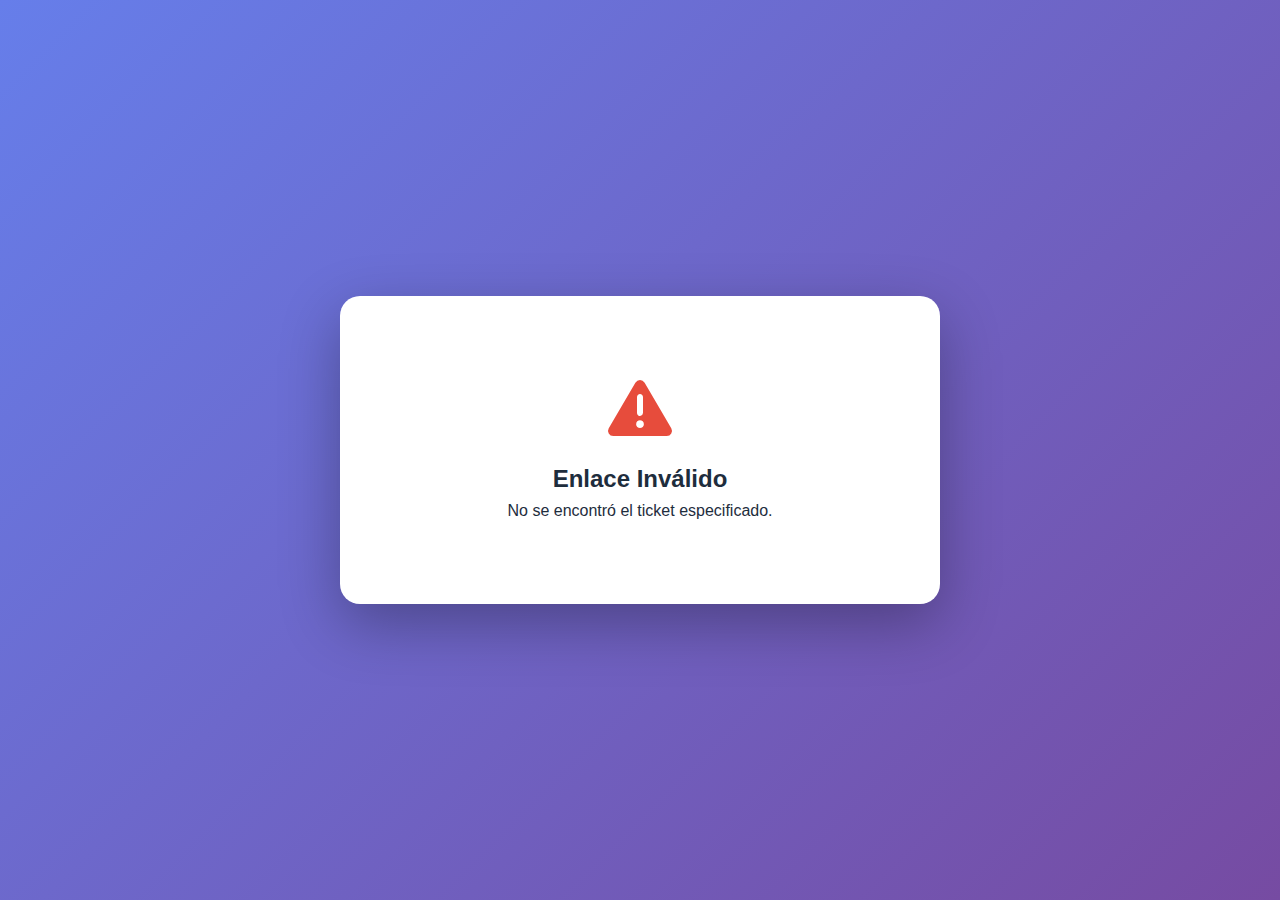
<file: encuesta-satisfaccion.html>
<!DOCTYPE html>
<html lang="es">

<head>
    <meta charset="UTF-8">
    <meta name="viewport" content="width=device-width, initial-scale=1.0">
    <title>Encuesta de Satisfacción - Servicios Técnicos</title>
    <link rel="stylesheet" href="styles.css">
    <link rel="stylesheet" href="https://cdnjs.cloudflare.com/ajax/libs/font-awesome/6.0.0/css/all.min.css">
    <style>
        body {
            background: linear-gradient(135deg, #667eea 0%, #764ba2 100%);
            min-height: 100vh;
            display: flex;
            align-items: center;
            justify-content: center;
            padding: 20px;
        }

        .survey-container {
            background: white;
            padding: 40px;
            border-radius: 20px;
            box-shadow: 0 20px 60px rgba(0, 0, 0, 0.3);
            max-width: 600px;
            width: 100%;
        }

        .survey-header {
            text-align: center;
            margin-bottom: 30px;
        }

        .survey-header h1 {
            color: #667eea;
            margin-bottom: 10px;
        }

        .ticket-info {
            background: #f8f9fa;
            padding: 20px;
            border-radius: 10px;
            margin-bottom: 30px;
        }

        .rating-stars {
            display: flex;
            justify-content: center;
            gap: 10px;
            margin: 20px 0;
        }

        .star {
            font-size: 3rem;
            color: #ddd;
            cursor: pointer;
            transition: all 0.3s ease;
        }

        .star:hover,
        .star.active {
            color: #ffd700;
            transform: scale(1.2);
        }

        .form-group {
            margin-bottom: 25px;
        }

        .form-label {
            display: block;
            margin-bottom: 8px;
            font-weight: 600;
            color: #2c3e50;
        }

        textarea {
            width: 100%;
            padding: 12px;
            border: 2px solid #e0e0e0;
            border-radius: 10px;
            font-size: 1rem;
            min-height: 120px;
            resize: vertical;
        }

        textarea:focus {
            outline: none;
            border-color: #667eea;
            box-shadow: 0 0 0 3px rgba(102, 126, 234, 0.1);
        }

        .btn-submit {
            background: linear-gradient(135deg, #667eea 0%, #764ba2 100%);
            color: white;
            padding: 15px 40px;
            border: none;
            border-radius: 10px;
            font-size: 1.1rem;
            font-weight: 600;
            cursor: pointer;
            width: 100%;
            transition: all 0.3s ease;
        }

        .btn-submit:hover {
            transform: translateY(-2px);
            box-shadow: 0 6px 20px rgba(102, 126, 234, 0.4);
        }

        .btn-submit:disabled {
            opacity: 0.6;
            cursor: not-allowed;
        }

        .success-message {
            text-align: center;
            display: none;
        }

        .success-message.show {
            display: block;
        }

        .success-icon {
            font-size: 5rem;
            color: #27ae60;
            margin-bottom: 20px;
        }
    </style>
</head>

<body>
    <div class="survey-container">
        <div class="survey-header">
            <h1><i class="fas fa-star"></i> Encuesta de Satisfacción</h1>
            <p>Tu opinión nos ayuda a mejorar nuestros servicios</p>
        </div>

        <div id="surveyForm">
            <div class="ticket-info" id="ticketInfo">
                <p><strong>Ticket ID:</strong> <span id="ticketId"></span></p>
                <p><strong>Técnico:</strong> <span id="techName"></span></p>
                <p><strong>Servicio:</strong> <span id="serviceType"></span></p>
            </div>

            <div class="form-group">
                <label class="form-label">¿Cómo calificarías el servicio recibido?</label>
                <div class="rating-stars" id="ratingStars">
                    <i class="fas fa-star star" data-rating="1"></i>
                    <i class="fas fa-star star" data-rating="2"></i>
                    <i class="fas fa-star star" data-rating="3"></i>
                    <i class="fas fa-star star" data-rating="4"></i>
                    <i class="fas fa-star star" data-rating="5"></i>
                </div>
                <p style="text-align: center; color: #666;" id="ratingText">Selecciona una calificación</p>
            </div>

            <div class="form-group">
                <label class="form-label">Comentarios adicionales (opcional)</label>
                <textarea id="comments" placeholder="Cuéntanos sobre tu experiencia..."></textarea>
            </div>

            <button class="btn-submit" id="submitBtn" disabled>
                <i class="fas fa-paper-plane"></i> Enviar Encuesta
            </button>
        </div>

        <div class="success-message" id="successMessage">
            <div class="success-icon"><i class="fas fa-check-circle"></i></div>
            <h2>¡Gracias por tu feedback!</h2>
            <p>Tu opinión ha sido registrada exitosamente.</p>
        </div>
    </div>

    <script src="js/services-manager.js"></script>
    <script>
        let selectedRating = 0;
        let ticketId = null;

        // Get ticket ID from URL
        const urlParams = new URLSearchParams(window.location.search);
        ticketId = urlParams.get('ticket');

        if (!ticketId) {
            document.querySelector('.survey-container').innerHTML = `
                <div style="text-align: center; padding: 40px;">
                    <i class="fas fa-exclamation-triangle" style="font-size: 4rem; color: #e74c3c; margin-bottom: 20px;"></i>
                    <h2>Enlace Inválido</h2>
                    <p>No se encontró el ticket especificado.</p>
                </div>
            `;
        } else {
            loadTicketInfo();
        }

        // Load ticket information
        function loadTicketInfo() {
            const tickets = window.serviceManager.getAllTickets();
            const ticket = tickets.find(t => t.id === ticketId);

            if (!ticket) {
                document.querySelector('.survey-container').innerHTML = `
                    <div style="text-align: center; padding: 40px;">
                        <i class="fas fa-exclamation-triangle" style="font-size: 4rem; color: #e74c3c; margin-bottom: 20px;"></i>
                        <h2>Ticket No Encontrado</h2>
                        <p>El ticket especificado no existe.</p>
                    </div>
                `;
                return;
            }

            if (ticket.rating) {
                document.querySelector('.survey-container').innerHTML = `
                    <div style="text-align: center; padding: 40px;">
                        <i class="fas fa-check-circle" style="font-size: 4rem; color: #27ae60; margin-bottom: 20px;"></i>
                        <h2>Ya Calificado</h2>
                        <p>Este ticket ya ha sido calificado.</p>
                        <p><strong>Calificación:</strong> ${'⭐'.repeat(ticket.rating)} (${ticket.rating}/5)</p>
                    </div>
                `;
                return;
            }

            // Display ticket info
            document.getElementById('ticketId').textContent = ticket.id;
            document.getElementById('techName').textContent = ticket.resolvedBy || 'N/A';
            document.getElementById('serviceType').textContent = ticket.category;
        }

        // Rating stars functionality
        const stars = document.querySelectorAll('.star');
        const ratingText = document.getElementById('ratingText');
        const submitBtn = document.getElementById('submitBtn');

        const ratingLabels = {
            1: 'Muy Insatisfecho',
            2: 'Insatisfecho',
            3: 'Neutral',
            4: 'Satisfecho',
            5: 'Muy Satisfecho'
        };

        stars.forEach(star => {
            star.addEventListener('click', function () {
                selectedRating = parseInt(this.dataset.rating);

                // Update stars
                stars.forEach(s => {
                    const rating = parseInt(s.dataset.rating);
                    if (rating <= selectedRating) {
                        s.classList.add('active');
                    } else {
                        s.classList.remove('active');
                    }
                });

                // Update text
                ratingText.textContent = ratingLabels[selectedRating];
                ratingText.style.color = '#667eea';
                ratingText.style.fontWeight = 'bold';

                // Enable submit button
                submitBtn.disabled = false;
            });

            star.addEventListener('mouseenter', function () {
                const rating = parseInt(this.dataset.rating);
                stars.forEach(s => {
                    if (parseInt(s.dataset.rating) <= rating) {
                        s.style.color = '#ffd700';
                    } else {
                        s.style.color = '#ddd';
                    }
                });
            });
        });

        document.getElementById('ratingStars').addEventListener('mouseleave', function () {
            stars.forEach(s => {
                const rating = parseInt(s.dataset.rating);
                if (rating <= selectedRating) {
                    s.style.color = '#ffd700';
                } else {
                    s.style.color = '#ddd';
                }
            });
        });

        // Submit survey
        submitBtn.addEventListener('click', function () {
            if (selectedRating === 0) {
                alert('Por favor selecciona una calificación');
                return;
            }

            const comments = document.getElementById('comments').value;

            // Update ticket with rating
            const tickets = window.serviceManager.getAllTickets();
            const ticket = tickets.find(t => t.id === ticketId);

            if (ticket) {
                ticket.rating = selectedRating;
                ticket.ratingComment = comments;
                ticket.status = 'completado';
                ticket.completedDate = new Date().toISOString();
                window.serviceManager.updateTicket(ticket);

                // Show success message
                document.getElementById('surveyForm').style.display = 'none';
                document.getElementById('successMessage').classList.add('show');

                // Redirect after 3 seconds
                setTimeout(() => {
                    window.location.href = 'servicios-tecnicos.html';
                }, 3000);
            }
        });
    </script>
</body>

</html>
</file>
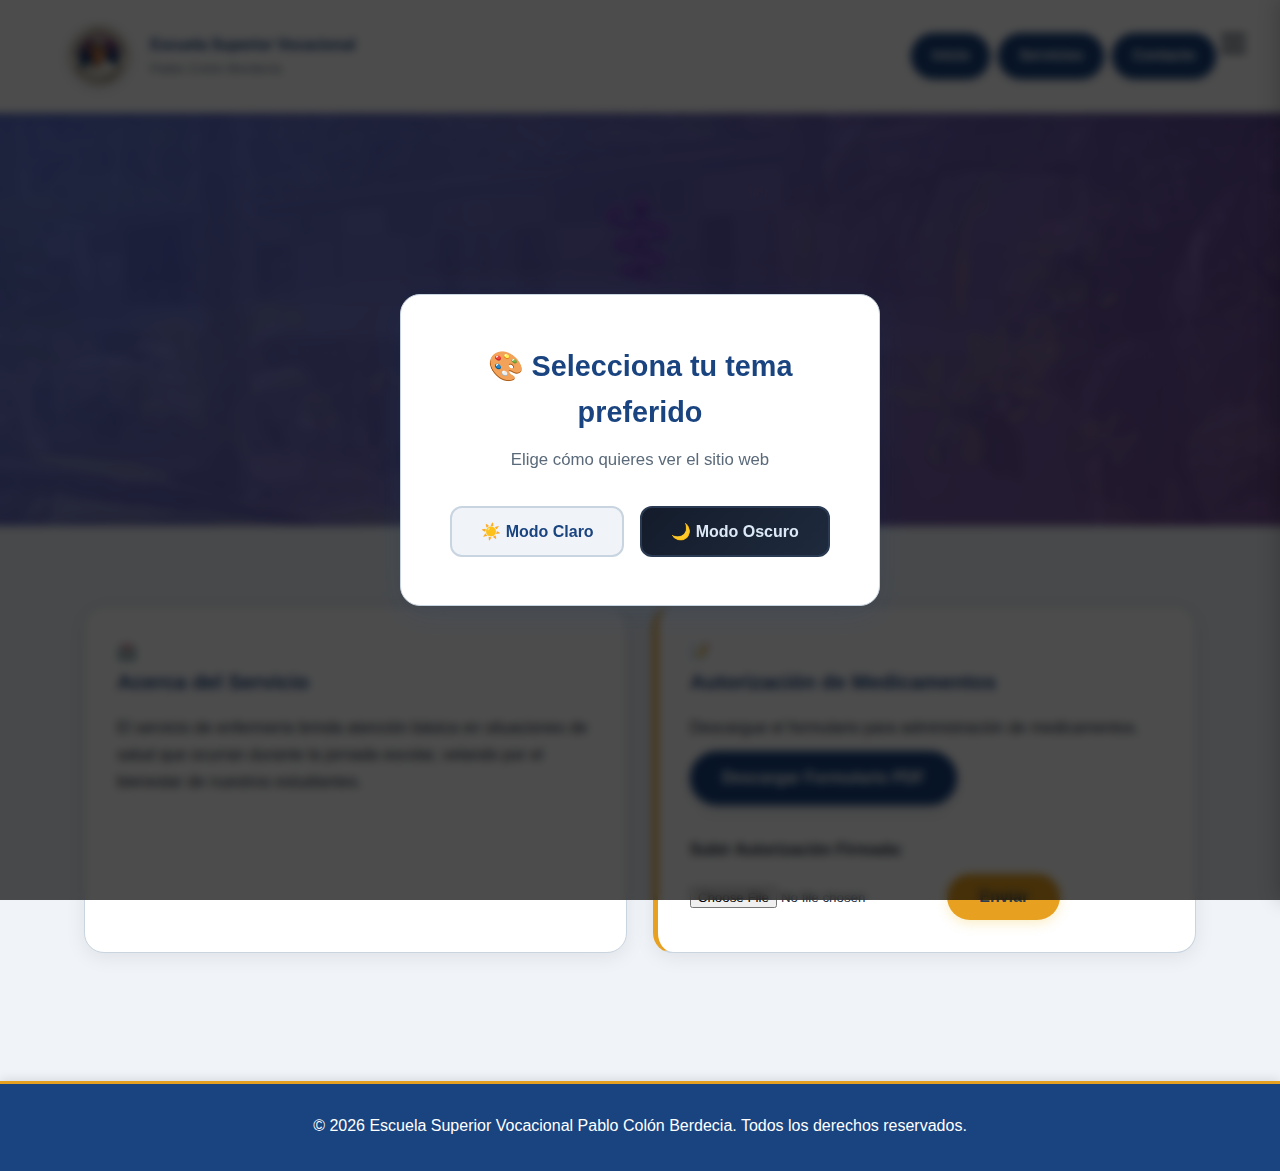
<file: enfermeria.html>
<!DOCTYPE html>
<html lang="es">

<head>
  <meta charset="UTF-8">
  <meta name="viewport" content="width=device-width, initial-scale=1.0">
  <title>Enfermería Escolar – Escuela Superior Vocacional Pablo Colón Berdecia</title>
  <link rel="stylesheet" href="styles.css">
  <link rel="stylesheet" href="dark-mode-fix.css">
  <link rel="stylesheet" href="dropdown-fix.css">
  <link rel="stylesheet" href="https://cdnjs.cloudflare.com/ajax/libs/font-awesome/6.0.0/css/all.min.css">
  <style>
    /* Estilos del Dashboard de Enfermería */
    .nurse-dashboard {
      background: #f8f9fa;
      border-radius: 12px;
      padding: 30px;
      margin-top: 40px;
      border: 1px solid #e9ecef;
      display: none;
      /* Oculto por defecto */
    }

    .nurse-dashboard.active {
      display: block;
      animation: fadeIn 0.5s;
    }

    .dashboard-header {
      display: flex;
      justify-content: space-between;
      align-items: center;
      margin-bottom: 30px;
      border-bottom: 2px solid #dde1e3;
      padding-bottom: 15px;
    }

    .dashboard-grid {
      display: grid;
      grid-template-columns: repeat(auto-fit, minmax(300px, 1fr));
      gap: 25px;
    }

    .stat-card {
      background: white;
      padding: 20px;
      border-radius: 8px;
      box-shadow: 0 2px 10px rgba(0, 0, 0, 0.05);
      text-align: center;
    }

    .stat-number {
      font-size: 36px;
      font-weight: bold;
      color: #3498db;
    }

    .stat-label {
      color: #7f8c8d;
      font-size: 14px;
    }

    .visit-form {
      background: white;
      padding: 25px;
      border-radius: 8px;
      box-shadow: 0 2px 10px rgba(0, 0, 0, 0.05);
    }

    .btn-access {
      background: transparent;
      border: 1px solid rgba(255, 255, 255, 0.3);
      color: white;
      padding: 8px 15px;
      border-radius: 20px;
      font-size: 14px;
      cursor: pointer;
      transition: all 0.3s;
    }

    .btn-access:hover {
      background: rgba(255, 255, 255, 0.1);
    }

    .login-modal {
      position: fixed;
      top: 0;
      left: 0;
      width: 100%;
      height: 100%;
      background: rgba(0, 0, 0, 0.5);
      display: none;
      justify-content: center;
      align-items: center;
      z-index: 1000;
    }

    .login-box {
      background: white;
      padding: 30px;
      border-radius: 8px;
      width: 300px;
    }
  </style>
</head>

<body>

  <!-- Popup de selección de tema -->
  <div id="themePopup" class="theme-popup">
    <div class="theme-popup-content">
      <h2 data-translate="🎨 Selecciona tu tema preferido">🎨 Selecciona tu tema preferido</h2>
      <p data-translate="Elige cómo quieres ver el sitio web">Elige cómo quieres ver el sitio web</p>
      <div class="theme-buttons">
        <button class="theme-btn theme-btn-light" id="btnLightMode" data-translate="☀️ Modo Claro">
          ☀️ Modo Claro
        </button>
        <button class="theme-btn theme-btn-dark" id="btnDarkMode" data-translate="🌙 Modo Oscuro">
          🌙 Modo Oscuro
        </button>
      </div>
    </div>
  </div>

  <script>
    // Script inline para modo claro/oscuro
    (function () {
      function hidePopup() {
        document.getElementById('themePopup').classList.add('hidden');
      }

      function setLightMode() {
        document.body.classList.remove('dark-mode');
        localStorage.setItem('theme', 'light');
        hidePopup();
      }

      function setDarkMode() {
        document.body.classList.add('dark-mode');
        localStorage.setItem('theme', 'dark');
        hidePopup();
      }

      function checkTheme() {
        const savedTheme = localStorage.getItem('theme');
        if (savedTheme === 'dark') {
          document.body.classList.add('dark-mode');
          hidePopup();
        } else if (savedTheme === 'light') {
          hidePopup();
        }
      }

      // Ejecutar inmediatamente
      checkTheme();

      document.addEventListener('DOMContentLoaded', function () {
        const btnLight = document.getElementById('btnLightMode');
        const btnDark = document.getElementById('btnDarkMode');

        if (btnLight) {
          btnLight.addEventListener('click', setLightMode);
        }
        if (btnDark) {
          btnDark.addEventListener('click', setDarkMode);
        }
      });
    })();
  </script>

  <header class="site-header">
    <div class="container header-inner">
      <div class="logo-area">
        <img src="LOGO6.png" alt="Logo Escuela" class="logo-image">
        <div class="logo-text">
          <span class="logo-title" data-translate="Escuela Superior Vocacional">Escuela Superior Vocacional</span>
          <span class="logo-subtitle">Pablo Colón Berdecia</span>
        </div>
      </div>

      <!-- Hamburger Menu Button -->
      <button class="hamburger-menu" id="hamburgerBtn" aria-label="Menu">
        <span></span>
        <span></span>
        <span></span>
      </button>

      <button class="menu-toggle" aria-label="Toggle menu">
        <span></span>
        <span></span>
        <span></span>
      </button>
      <nav class="main-nav">
        <ul>
          <li><a href="index.html#inicio" data-translate="Inicio">Inicio</a></li>
          <li><a href="index.html#servicios" data-translate="Servicios">Servicios</a></li>
          <li><a href="index.html#contacto" data-translate="Contacto">Contacto</a></li>
        </ul>
      </nav>
    </div>
  </header>

  <!-- Sidebar Menu -->
  <div class="sidebar-overlay" id="sidebarOverlay"></div>
  <div class="sidebar-menu" id="sidebarMenu">
    <div class="sidebar-header">
      <h3 data-translate="⚙️ Configuración">⚙️ Configuración</h3>
    </div>
    <div class="sidebar-content">
      <!-- Theme Toggle -->
      <div class="sidebar-option" id="themeToggle">
        <span data-translate="🎨 Cambiar Tema">🎨 Cambiar Tema</span>
      </div>
      <div class="theme-options" id="themeOptions">
        <div class="theme-option" id="selectLightTheme">
          <span data-translate="☀️ Modo Claro">☀️ Modo Claro</span>
        </div>
        <div class="theme-option" id="selectDarkTheme">
          <span data-translate="🌙 Modo Oscuro">🌙 Modo Oscuro</span>
        </div>
      </div>

      <!-- Language Toggle -->
      <div class="sidebar-option" id="languageToggle">
        <span data-translate="🌐 Cambiar Idioma">🌐 Cambiar Idioma</span>
      </div>
      <div class="language-options" id="languageOptions">
        <div class="language-option" id="selectSpanish">
          <span>🇵🇷 Español</span>
        </div>
        <div class="language-option" id="selectEnglish">
          <span>🇺🇸 English</span>
        </div>
      </div>
    </div>
  </div>

  <script>
    // Hamburger menu functionality
    (function () {
      const hamburgerBtn = document.getElementById('hamburgerBtn');
      const sidebarMenu = document.getElementById('sidebarMenu');
      const sidebarOverlay = document.getElementById('sidebarOverlay');
      const themeToggle = document.getElementById('themeToggle');
      const themeOptions = document.getElementById('themeOptions');
      const languageToggle = document.getElementById('languageToggle');
      const languageOptions = document.getElementById('languageOptions');
      const selectLightTheme = document.getElementById('selectLightTheme');
      const selectDarkTheme = document.getElementById('selectDarkTheme');
      const selectSpanish = document.getElementById('selectSpanish');
      const selectEnglish = document.getElementById('selectEnglish');

      function openSidebarMenu() {
        sidebarMenu.classList.add('active');
        sidebarOverlay.classList.add('active');
      }

      function closeSidebarMenu() {
        sidebarMenu.classList.remove('active');
        sidebarOverlay.classList.remove('active');
        themeOptions.classList.remove('active');
        languageOptions.classList.remove('active');
      }

      if (hamburgerBtn) {
        hamburgerBtn.addEventListener('click', openSidebarMenu);
      }

      if (sidebarOverlay) {
        sidebarOverlay.addEventListener('click', closeSidebarMenu);
      }

      // Theme toggle
      if (themeToggle) {
        themeToggle.addEventListener('click', function () {
          themeOptions.classList.toggle('active');
          languageOptions.classList.remove('active');
        });
      }

      // Language toggle
      if (languageToggle) {
        languageToggle.addEventListener('click', function () {
          languageOptions.classList.toggle('active');
          themeOptions.classList.remove('active');
        });
      }

      // Select Light Theme
      if (selectLightTheme) {
        selectLightTheme.addEventListener('click', function () {
          document.body.classList.remove('dark-mode');
          localStorage.setItem('theme', 'light');
          closeSidebarMenu();
        });
      }

      // Select Dark Theme
      if (selectDarkTheme) {
        selectDarkTheme.addEventListener('click', function () {
          document.body.classList.add('dark-mode');
          localStorage.setItem('theme', 'dark');
          closeSidebarMenu();
        });
      }

      // Seleccionar idioma español
      if (selectSpanish) {
        selectSpanish.addEventListener('click', function () {
          localStorage.setItem('language', 'es');
          const htmlRoot = document.getElementById('htmlRoot');
          if (htmlRoot) htmlRoot.setAttribute('lang', 'es');
          if (typeof translatePage === 'function') {
            translatePage('es');
          }
          closeSidebarMenu();
        });
      }

      // Seleccionar idioma inglés
      if (selectEnglish) {
        selectEnglish.addEventListener('click', function () {
          localStorage.setItem('language', 'en');
          const htmlRoot = document.getElementById('htmlRoot');
          if (htmlRoot) htmlRoot.setAttribute('lang', 'en');
          if (typeof translatePage === 'function') {
            translatePage('en');
          }
          closeSidebarMenu();
        });
      }
    })();
  </script>



  <!-- Hero -->
  <section class="hero" style="min-height: 350px; padding: 4rem 0;">
    <div class="container">
      <div class="section-header" style="margin-bottom: 0;">
        <div style="font-size: 5rem; margin-bottom: 1rem;">⚕️</div>
        <h1 style="color: #ffffff; font-size: 3rem; text-shadow: 0 2px 20px rgba(0,0,0,0.5);">Enfermería Escolar</h1>
        <p style="color: rgba(255,255,255,0.95); font-size: 1.2rem; max-width: 800px; margin: 1rem auto;">
          Atención básica de salud y bienestar estudiantil
        </p>
      </div>
    </div>
  </section>

  <!-- DASHBOARD DE ENFERMERÍA (Oculto) -->
  <section class="container nurse-dashboard" id="nurseDashboard">
    <div class="dashboard-header">
      <h2><i class="fas fa-notes-medical"></i> Portal de Enfermería</h2>
      <button class="btn btn-secondary" onclick="logoutNurse()">Cerrar Sesión</button>
    </div>

    <div class="dashboard-grid">
      <!-- Columna 1: Registro de Visitas -->
      <div class="visit-form">
        <h3><i class="fas fa-plus-circle"></i> Nueva Visita</h3>
        <form id="visitForm">
          <div class="form-group">
            <label class="form-label">Estudiante (Nombre o SIE)</label>
            <input type="text" class="form-control" name="student" required>
          </div>
          <div class="form-group">
            <label class="form-label">Motivo de Visita</label>
            <select class="form-control" name="reason" required>
              <option value="dolor_cabeza">Dolor de Cabeza</option>
              <option value="dolor_estomago">Dolor de Estómago</option>
              <option value="herida_leve">Herida Leve / Caída</option>
              <option value="medicamento">Administración Medicamento</option>
              <option value="presion">Presión Arterial</option>
              <option value="otro">Otro</option>
            </select>
          </div>
          <div class="form-group">
            <label class="form-label">Tratamiento / Notas</label>
            <textarea class="form-control" name="notes" rows="3"></textarea>
          </div>
          <div class="form-group">
            <label class="form-label">Acción Tomada</label>
            <select class="form-control" name="action">
              <option value="regresa_clase">Regresa a clase</option>
              <option value="descanso">Descanso en enfermería</option>
              <option value="llama_padres">Se llama a padres</option>
              <option value="referido">Referido médico</option>
            </select>
          </div>
          <button type="submit" class="btn btn-primary" style="width: 100%;">Registrar Visita</button>
        </form>
      </div>

      <!-- Columna 2: Estadísticas y Reportes -->
      <div>
        <div class="grid-2" style="gap: 15px;">
          <div class="stat-card">
            <div class="stat-number" id="statsTotal">0</div>
            <div class="stat-label">Visitas Totales</div>
          </div>
          <div class="stat-card">
            <div class="stat-number" id="statsWeek">0</div>
            <div class="stat-label">Esta Semana</div>
          </div>
        </div>

        <div class="visit-form" style="margin-top: 25px;">
          <h3><i class="fas fa-chart-pie"></i> Reporte Anónimo</h3>
          <p class="note" style="margin-bottom: 15px;">Generar reporte de incidencias para administración sin datos
            sensibles.</p>
          <button class="btn btn-primary" onclick="generateReport()" style="width: 100%; background: #9b59b6;">Generar
            PDF Reporte</button>
        </div>
      </div>
    </div>
  </section>

  <!-- Login Modal -->
  <div class="login-modal" id="loginModal">
    <div class="login-box">
      <h3 style="text-align: center; margin-bottom: 20px;">Acceso Autorizado</h3>
      <input type="password" class="form-control" id="nursePin" placeholder="PIN de Enfermería (1234)"
        style="margin-bottom: 15px;">
      <button class="btn btn-primary" style="width: 100%;" onclick="checkLogin()">Entrar</button>
      <button class="btn btn-secondary" style="width: 100%; margin-top: 10px;" onclick="closeLogin()">Cancelar</button>
    </div>
  </div>

  <!-- Contenido principal (Público) -->
  <section class="section">
    <div class="container">
      <div class="grid-2">
        <!-- Información general -->
        <article class="card">
          <div class="card-icon">🏥</div>
          <h3>Acerca del Servicio</h3>
          <p>
            El servicio de enfermería brinda atención básica en situaciones de salud que
            ocurran durante la jornada escolar, velando por el bienestar de nuestros estudiantes.
          </p>
        </article>

        <!-- Formulario de Autorización (Público) -->
        <article class="card accent-left">
          <div class="card-icon">📝</div>
          <h3>Autorización de Medicamentos</h3>
          <p>Descargue el formulario para administración de medicamentos.</p>
          <a href="#" class="btn btn-secondary" style="margin-top: 10px;">Descargar Formulario PDF</a>
          <hr style="margin: 15px 0; border: 0; border-top: 1px solid #eee;">
          <p><strong>Subir Autorización Firmada:</strong></p>
          <input type="file" class="form-control">
          <button class="btn btn-primary" style="margin-top: 10px;"
            onclick="alert('Documento subido correctamente. Pendiente de validación.')">Enviar</button>
        </article>

      </div>
    </div>
  </section>

  <footer class="site-footer">
    <div class="container">
      <p>&copy; 2026 Escuela Superior Vocacional Pablo Colón Berdecia. Todos los derechos reservados.</p>
    </div>
  </footer>

  <script src="js/services-manager.js"></script>
  <script src="js/enfermeria.js"></script>
  <script src="script.js"></script>
</body>

</html>
</file>
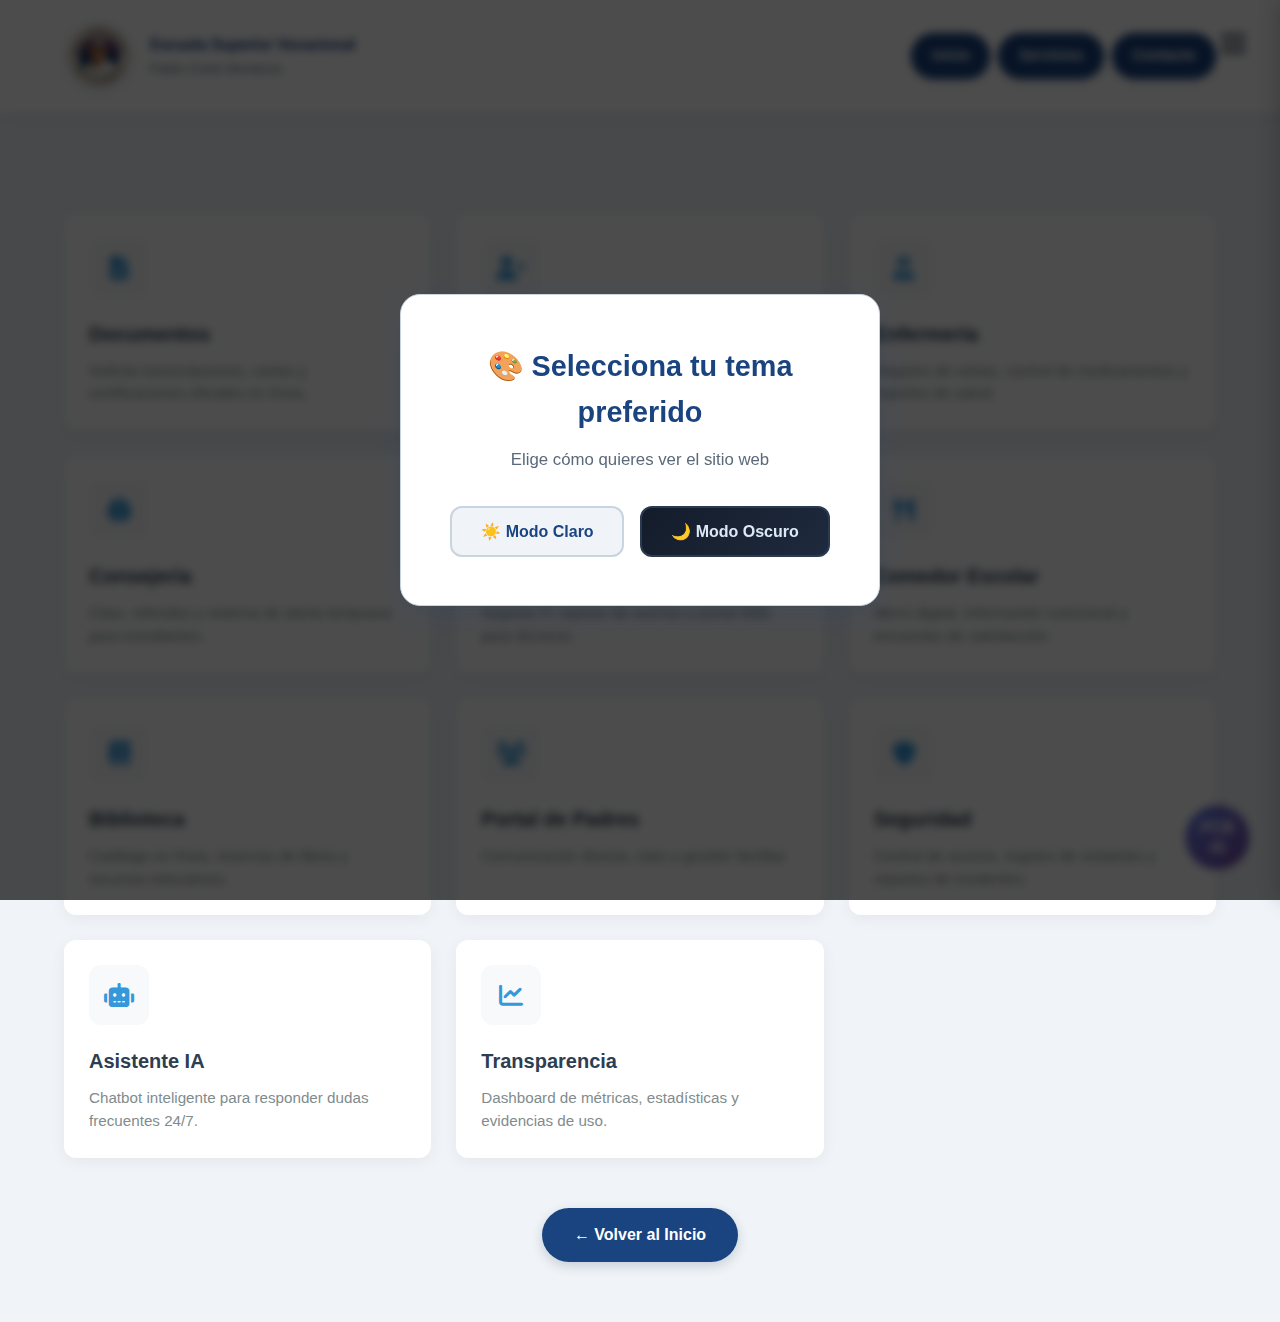
<file: index2.html>
<!DOCTYPE html>
<html lang="es">

<head>
    <meta charset="UTF-8">
    <meta name="viewport" content="width=device-width, initial-scale=1.0">
    <title>Todos los Servicios - PCB Digital</title>
    <link rel="stylesheet" href="styles.css">
    <link rel="stylesheet" href="https://cdnjs.cloudflare.com/ajax/libs/font-awesome/6.0.0/css/all.min.css">
    <style>
        .services-grid {
            display: grid;
            grid-template-columns: repeat(auto-fill, minmax(280px, 1fr));
            gap: 25px;
            margin-top: 40px;
        }

        .service-card-item {
            background: white;
            padding: 25px;
            border-radius: 12px;
            box-shadow: 0 4px 15px rgba(0, 0, 0, 0.05);
            transition: transform 0.3s, box-shadow 0.3s;
            text-decoration: none;
            color: inherit;
            display: block;
        }

        .service-card-item:hover {
            transform: translateY(-5px);
            box-shadow: 0 8px 25px rgba(0, 0, 0, 0.1);
        }

        .icon-box {
            width: 60px;
            height: 60px;
            background: #f8f9fa;
            border-radius: 12px;
            display: flex;
            align-items: center;
            justify-content: center;
            font-size: 24px;
            margin-bottom: 20px;
            color: #3498db;
        }

        .service-title {
            font-size: 1.25rem;
            font-weight: bold;
            margin-bottom: 10px;
            color: #2c3e50;
        }

        .service-desc {
            color: #7f8c8d;
            font-size: 0.95rem;
            line-height: 1.5;
        }
    </style>
</head>

<body>

  <!-- Popup de selección de tema -->
  <div id="themePopup" class="theme-popup">
    <div class="theme-popup-content">
      <h2 data-translate="🎨 Selecciona tu tema preferido">🎨 Selecciona tu tema preferido</h2>
      <p data-translate="Elige cómo quieres ver el sitio web">Elige cómo quieres ver el sitio web</p>
      <div class="theme-buttons">
        <button class="theme-btn theme-btn-light" id="btnLightMode" data-translate="☀️ Modo Claro">
          ☀️ Modo Claro
        </button>
        <button class="theme-btn theme-btn-dark" id="btnDarkMode" data-translate="🌙 Modo Oscuro">
          🌙 Modo Oscuro
        </button>
      </div>
    </div>
  </div>

  <script>
    // Script inline para modo claro/oscuro
    (function() {
      function hidePopup() {
        document.getElementById('themePopup').classList.add('hidden');
      }

      function setLightMode() {
        document.body.classList.remove('dark-mode');
        localStorage.setItem('theme', 'light');
        hidePopup();
      }

      function setDarkMode() {
        document.body.classList.add('dark-mode');
        localStorage.setItem('theme', 'dark');
        hidePopup();
      }

      function checkTheme() {
        const savedTheme = localStorage.getItem('theme');
        if (savedTheme === 'dark') {
          document.body.classList.add('dark-mode');
          hidePopup();
        } else if (savedTheme === 'light') {
          hidePopup();
        }
      }

      // Ejecutar inmediatamente
      checkTheme();

      document.addEventListener('DOMContentLoaded', function() {
        const btnLight = document.getElementById('btnLightMode');
        const btnDark = document.getElementById('btnDarkMode');

        if (btnLight) {
          btnLight.addEventListener('click', setLightMode);
        }
        if (btnDark) {
          btnDark.addEventListener('click', setDarkMode);
        }
      });
    })();
  </script>

  <header class="site-header">
    <div class="container header-inner">
      <div class="logo-area">
        <img src="LOGO6.png" alt="Logo Escuela" class="logo-image">
        <div class="logo-text">
          <span class="logo-title" data-translate="Escuela Superior Vocacional">Escuela Superior Vocacional</span>
          <span class="logo-subtitle">Pablo Colón Berdecia</span>
        </div>
      </div>

      <!-- Hamburger Menu Button -->
      <button class="hamburger-menu" id="hamburgerBtn" aria-label="Menu">
        <span></span>
        <span></span>
        <span></span>
      </button>

      <button class="menu-toggle" aria-label="Toggle menu">
        <span></span>
        <span></span>
        <span></span>
      </button>
      <nav class="main-nav">
        <ul>
          <li><a href="index.html#inicio" data-translate="Inicio">Inicio</a></li>
          <li><a href="index.html#servicios" data-translate="Servicios">Servicios</a></li>
          <li><a href="index.html#contacto" data-translate="Contacto">Contacto</a></li>
        </ul>
      </nav>
    </div>
  </header>

  <!-- Sidebar Menu -->
  <div class="sidebar-overlay" id="sidebarOverlay"></div>
  <div class="sidebar-menu" id="sidebarMenu">
    <div class="sidebar-header">
      <h3 data-translate="⚙️ Configuración">⚙️ Configuración</h3>
    </div>
    <div class="sidebar-content">
      <!-- Theme Toggle -->
      <div class="sidebar-option" id="themeToggle">
        <span data-translate="🎨 Cambiar Tema">🎨 Cambiar Tema</span>
      </div>
      <div class="theme-options" id="themeOptions">
        <div class="theme-option" id="selectLightTheme">
          <span data-translate="☀️ Modo Claro">☀️ Modo Claro</span>
        </div>
        <div class="theme-option" id="selectDarkTheme">
          <span data-translate="🌙 Modo Oscuro">🌙 Modo Oscuro</span>
        </div>
      </div>

      <!-- Language Toggle -->
      <div class="sidebar-option" id="languageToggle">
        <span data-translate="🌐 Cambiar Idioma">🌐 Cambiar Idioma</span>
      </div>
      <div class="language-options" id="languageOptions">
        <div class="language-option" id="selectSpanish">
          <span>🇵🇷 Español</span>
        </div>
        <div class="language-option" id="selectEnglish">
          <span>🇺🇸 English</span>
        </div>
      </div>
    </div>
  </div>

  <script>
    // Hamburger menu functionality
    (function() {
      const hamburgerBtn = document.getElementById('hamburgerBtn');
      const sidebarMenu = document.getElementById('sidebarMenu');
      const sidebarOverlay = document.getElementById('sidebarOverlay');
      const themeToggle = document.getElementById('themeToggle');
      const themeOptions = document.getElementById('themeOptions');
      const languageToggle = document.getElementById('languageToggle');
      const languageOptions = document.getElementById('languageOptions');
      const selectLightTheme = document.getElementById('selectLightTheme');
      const selectDarkTheme = document.getElementById('selectDarkTheme');
      const selectSpanish = document.getElementById('selectSpanish');
      const selectEnglish = document.getElementById('selectEnglish');

      function openSidebarMenu() {
        sidebarMenu.classList.add('active');
        sidebarOverlay.classList.add('active');
      }

      function closeSidebarMenu() {
        sidebarMenu.classList.remove('active');
        sidebarOverlay.classList.remove('active');
        themeOptions.classList.remove('active');
        languageOptions.classList.remove('active');
      }

      if (hamburgerBtn) {
        hamburgerBtn.addEventListener('click', openSidebarMenu);
      }

      if (sidebarOverlay) {
        sidebarOverlay.addEventListener('click', closeSidebarMenu);
      }

      // Theme toggle
      if (themeToggle) {
        themeToggle.addEventListener('click', function() {
          themeOptions.classList.toggle('active');
          languageOptions.classList.remove('active');
        });
      }

      // Language toggle
      if (languageToggle) {
        languageToggle.addEventListener('click', function() {
          languageOptions.classList.toggle('active');
          themeOptions.classList.remove('active');
        });
      }

      // Select Light Theme
      if (selectLightTheme) {
        selectLightTheme.addEventListener('click', function() {
          document.body.classList.remove('dark-mode');
          localStorage.setItem('theme', 'light');
          closeSidebarMenu();
        });
      }

      // Select Dark Theme
      if (selectDarkTheme) {
        selectDarkTheme.addEventListener('click', function() {
          document.body.classList.add('dark-mode');
          localStorage.setItem('theme', 'dark');
          closeSidebarMenu();
        });
      }

      // Seleccionar idioma español
      if (selectSpanish) {
        selectSpanish.addEventListener('click', function() {
          localStorage.setItem('language', 'es');
          const htmlRoot = document.getElementById('htmlRoot');
          if (htmlRoot) htmlRoot.setAttribute('lang', 'es');
          if (typeof translatePage === 'function') {
            translatePage('es');
          }
          closeSidebarMenu();
        });
      }

      // Seleccionar idioma inglés
      if (selectEnglish) {
        selectEnglish.addEventListener('click', function() {
          localStorage.setItem('language', 'en');
            const htmlRoot = document.getElementById('htmlRoot');
          if (htmlRoot) htmlRoot.setAttribute('lang', 'en');
          if (typeof translatePage === 'function') {
            translatePage('en');
          }
          closeSidebarMenu();
        });
      }
    })();
  </script>

    

    <div class="container" style="padding: 60px 0;">
        

        <div class="services-grid">

            <!-- Phase 2: Administrative -->
            <a href="solicitudes.html" class="service-card-item">
                <div class="icon-box"><i class="fas fa-file-alt"></i></div>
                <div class="service-title">Documentos</div>
                <div class="service-desc">Solicita transcripciones, cartas y certificaciones oficiales en línea.</div>
            </a>

            <a href="matricula.html" class="service-card-item">
                <div class="icon-box"><i class="fas fa-user-plus"></i></div>
                <div class="service-title">Matrícula Digital</div>
                <div class="service-desc">Proceso de admisión, renovación y selección de especialidad.</div>
            </a>

            <!-- Phase 3: Support -->
            <a href="enfermeria.html" class="service-card-item">
                <div class="icon-box"><i class="fas fa-user-nurse"></i></div>
                <div class="service-title">Enfermería</div>
                <div class="service-desc">Registro de visitas, control de medicamentos y reportes de salud.</div>
            </a>

            <a href="orientacion.html" class="service-card-item">
                <div class="icon-box"><i class="fas fa-brain"></i></div>
                <div class="service-title">Consejería</div>
                <div class="service-desc">Citas, referidos y sistema de alerta temprana para estudiantes.</div>
            </a>

            <!-- Phase 4: Operational -->
            <a href="servicios-tecnicos.html" class="service-card-item">
                <div class="icon-box"><i class="fas fa-tools"></i></div>
                <div class="service-title">Servicios Técnicos</div>
                <div class="service-desc">Soporte IT, reporte de averías y portal WBL para técnicos.</div>
            </a>

            <a href="comedor.html" class="service-card-item">
                <div class="icon-box"><i class="fas fa-utensils"></i></div>
                <div class="service-title">Comedor Escolar</div>
                <div class="service-desc">Menú digital, información nutricional y encuestas de satisfacción.</div>
            </a>

            <a href="biblioteca.html" class="service-card-item">
                <div class="icon-box"><i class="fas fa-book"></i></div>
                <div class="service-title">Biblioteca</div>
                <div class="service-desc">Catálogo en línea, reservas de libros y recursos educativos.</div>
            </a>

            <a href="padres.html" class="service-card-item">
                <div class="icon-box"><i class="fas fa-users"></i></div>
                <div class="service-title">Portal de Padres</div>
                <div class="service-desc">Comunicación directa, citas y gestión familiar.</div>
            </a>

            <!-- Phase 5: Security & AI -->
            <a href="seguridad.html" class="service-card-item">
                <div class="icon-box"><i class="fas fa-shield-alt"></i></div>
                <div class="service-title">Seguridad</div>
                <div class="service-desc">Control de acceso, registro de visitantes y reportes de incidentes.</div>
            </a>

            <a href="asistente.html" class="service-card-item">
                <div class="icon-box"><i class="fas fa-robot"></i></div>
                <div class="service-title">Asistente IA</div>
                <div class="service-desc">Chatbot inteligente para responder dudas frecuentes 24/7.</div>
            </a>

            <!-- Phase 6: Analytics -->
            <a href="evidencia.html" class="service-card-item">
                <div class="icon-box"><i class="fas fa-chart-line"></i></div>
                <div class="service-title">Transparencia</div>
                <div class="service-desc">Dashboard de métricas, estadísticas y evidencias de uso.</div>
            </a>

        </div>

        <div style="text-align: center; margin-top: 50px;">
            <a href="index.html" class="btn btn-secondary">← Volver al Inicio</a>
        </div>
    </div>

    <!-- Floating AI Button -->
    <!-- Floating AI Button (Updated Tech Design) -->
    <a href="asistente.html" class="ai-floating-btn" title="Asistente AI Inteligente">
        PCB<br>AI
    </a>
</body>

</html>
</file>
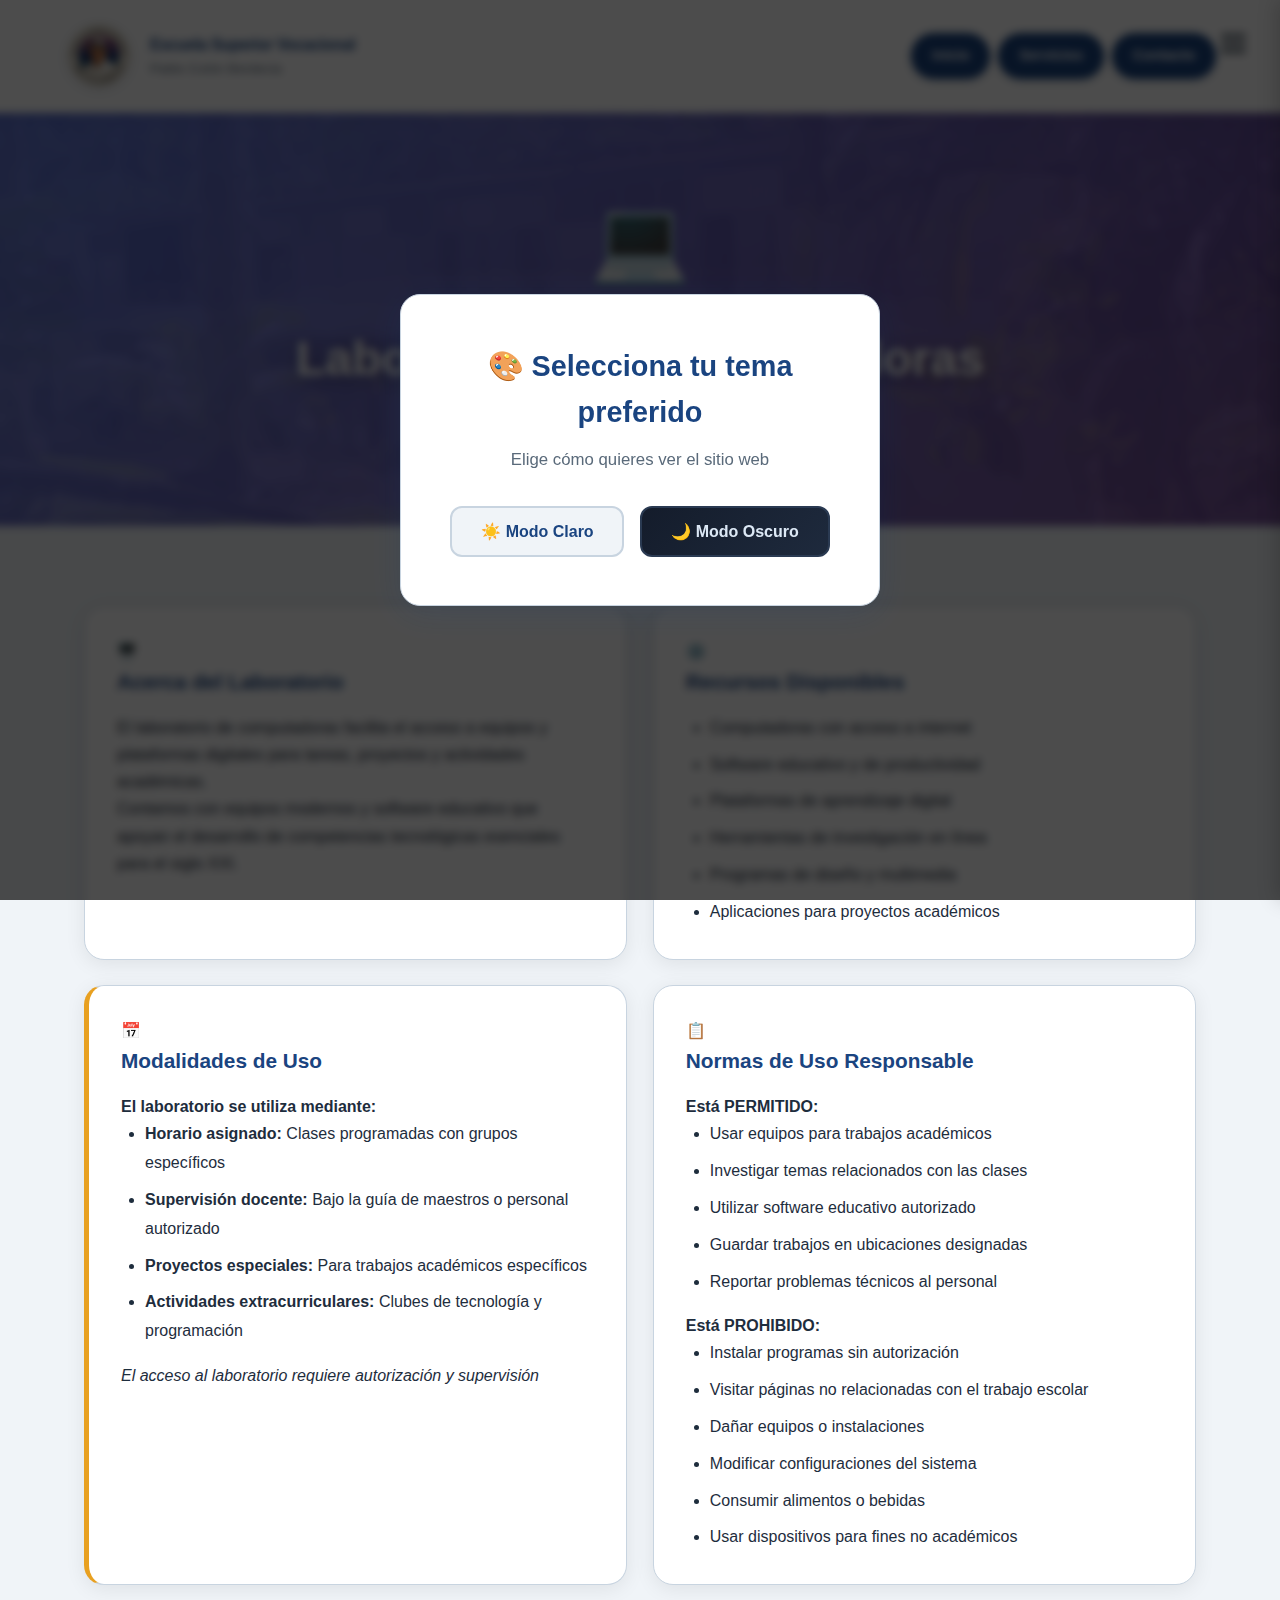
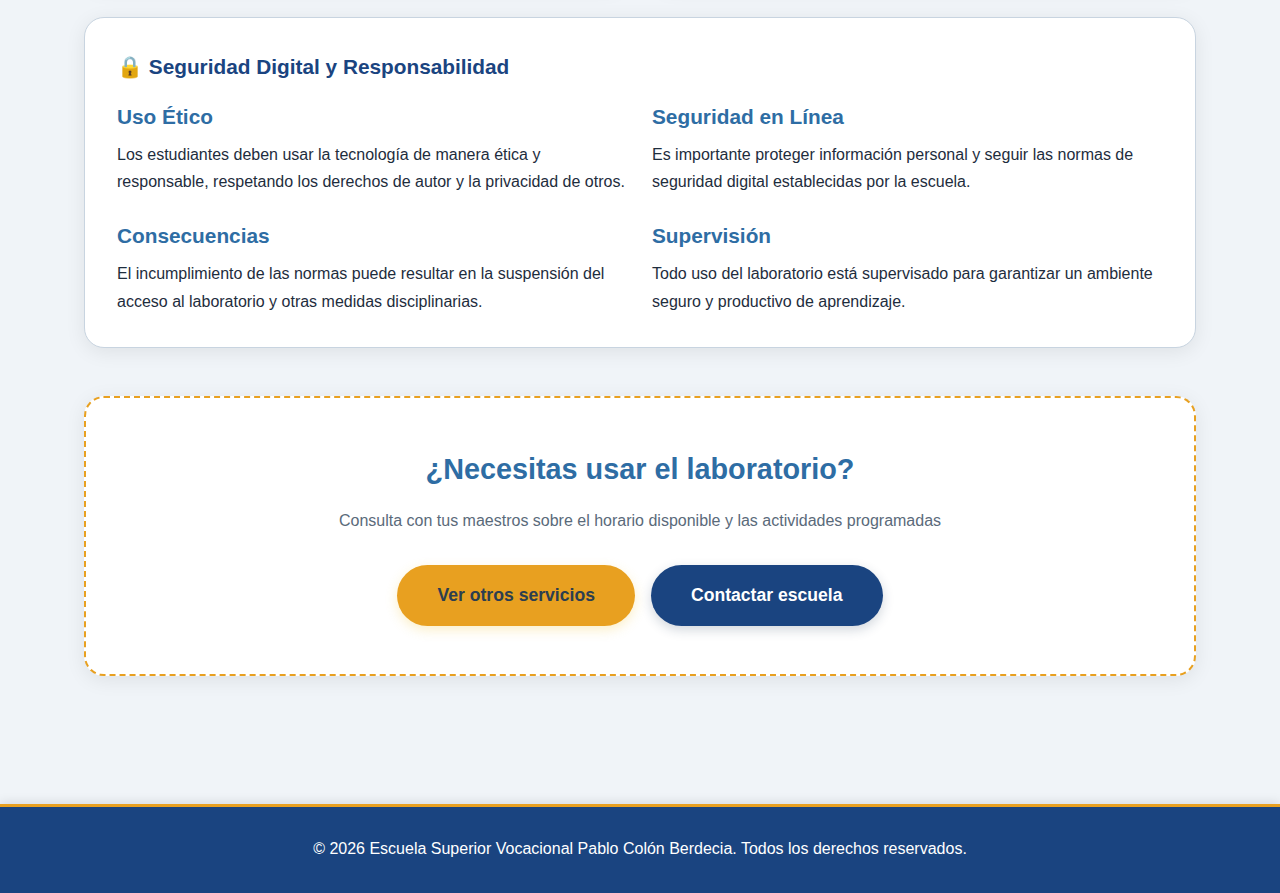
<file: laboratorio.html>
<!DOCTYPE html>
<html lang="es">
<head>
  <meta charset="UTF-8">
  <meta name="viewport" content="width=device-width, initial-scale=1.0">
  <title>Laboratorio de Computadoras – Escuela Superior Vocacional Pablo Colón Berdecia</title>
  <link rel="stylesheet" href="styles.css">
</head>
<body>

  <!-- Popup de selección de tema -->
  <div id="themePopup" class="theme-popup">
    <div class="theme-popup-content">
      <h2 data-translate="🎨 Selecciona tu tema preferido">🎨 Selecciona tu tema preferido</h2>
      <p data-translate="Elige cómo quieres ver el sitio web">Elige cómo quieres ver el sitio web</p>
      <div class="theme-buttons">
        <button class="theme-btn theme-btn-light" id="btnLightMode" data-translate="☀️ Modo Claro">
          ☀️ Modo Claro
        </button>
        <button class="theme-btn theme-btn-dark" id="btnDarkMode" data-translate="🌙 Modo Oscuro">
          🌙 Modo Oscuro
        </button>
      </div>
    </div>
  </div>

  <script>
    // Script inline para modo claro/oscuro
    (function() {
      function hidePopup() {
        document.getElementById('themePopup').classList.add('hidden');
      }

      function setLightMode() {
        document.body.classList.remove('dark-mode');
        localStorage.setItem('theme', 'light');
        hidePopup();
      }

      function setDarkMode() {
        document.body.classList.add('dark-mode');
        localStorage.setItem('theme', 'dark');
        hidePopup();
      }

      function checkTheme() {
        const savedTheme = localStorage.getItem('theme');
        if (savedTheme === 'dark') {
          document.body.classList.add('dark-mode');
          hidePopup();
        } else if (savedTheme === 'light') {
          hidePopup();
        }
      }

      // Ejecutar inmediatamente
      checkTheme();

      document.addEventListener('DOMContentLoaded', function() {
        const btnLight = document.getElementById('btnLightMode');
        const btnDark = document.getElementById('btnDarkMode');

        if (btnLight) {
          btnLight.addEventListener('click', setLightMode);
        }
        if (btnDark) {
          btnDark.addEventListener('click', setDarkMode);
        }
      });
    })();
  </script>

  <header class="site-header">
    <div class="container header-inner">
      <div class="logo-area">
        <img src="LOGO6.png" alt="Logo Escuela" class="logo-image">
        <div class="logo-text">
          <span class="logo-title" data-translate="Escuela Superior Vocacional">Escuela Superior Vocacional</span>
          <span class="logo-subtitle">Pablo Colón Berdecia</span>
        </div>
      </div>

      <!-- Hamburger Menu Button -->
      <button class="hamburger-menu" id="hamburgerBtn" aria-label="Menu">
        <span></span>
        <span></span>
        <span></span>
      </button>

      <button class="menu-toggle" aria-label="Toggle menu">
        <span></span>
        <span></span>
        <span></span>
      </button>
      <nav class="main-nav">
        <ul>
          <li><a href="index.html#inicio" data-translate="Inicio">Inicio</a></li>
          <li><a href="index.html#servicios" data-translate="Servicios">Servicios</a></li>
          <li><a href="index.html#contacto" data-translate="Contacto">Contacto</a></li>
        </ul>
      </nav>
    </div>
  </header>

  <!-- Sidebar Menu -->
  <div class="sidebar-overlay" id="sidebarOverlay"></div>
  <div class="sidebar-menu" id="sidebarMenu">
    <div class="sidebar-header">
      <h3 data-translate="⚙️ Configuración">⚙️ Configuración</h3>
    </div>
    <div class="sidebar-content">
      <!-- Theme Toggle -->
      <div class="sidebar-option" id="themeToggle">
        <span data-translate="🎨 Cambiar Tema">🎨 Cambiar Tema</span>
      </div>
      <div class="theme-options" id="themeOptions">
        <div class="theme-option" id="selectLightTheme">
          <span data-translate="☀️ Modo Claro">☀️ Modo Claro</span>
        </div>
        <div class="theme-option" id="selectDarkTheme">
          <span data-translate="🌙 Modo Oscuro">🌙 Modo Oscuro</span>
        </div>
      </div>

      <!-- Language Toggle -->
      <div class="sidebar-option" id="languageToggle">
        <span data-translate="🌐 Cambiar Idioma">🌐 Cambiar Idioma</span>
      </div>
      <div class="language-options" id="languageOptions">
        <div class="language-option" id="selectSpanish">
          <span>🇵🇷 Español</span>
        </div>
        <div class="language-option" id="selectEnglish">
          <span>🇺🇸 English</span>
        </div>
      </div>
    </div>
  </div>

  <script>
    // Hamburger menu functionality
    (function() {
      const hamburgerBtn = document.getElementById('hamburgerBtn');
      const sidebarMenu = document.getElementById('sidebarMenu');
      const sidebarOverlay = document.getElementById('sidebarOverlay');
      const themeToggle = document.getElementById('themeToggle');
      const themeOptions = document.getElementById('themeOptions');
      const languageToggle = document.getElementById('languageToggle');
      const languageOptions = document.getElementById('languageOptions');
      const selectLightTheme = document.getElementById('selectLightTheme');
      const selectDarkTheme = document.getElementById('selectDarkTheme');
      const selectSpanish = document.getElementById('selectSpanish');
      const selectEnglish = document.getElementById('selectEnglish');

      function openSidebarMenu() {
        sidebarMenu.classList.add('active');
        sidebarOverlay.classList.add('active');
      }

      function closeSidebarMenu() {
        sidebarMenu.classList.remove('active');
        sidebarOverlay.classList.remove('active');
        themeOptions.classList.remove('active');
        languageOptions.classList.remove('active');
      }

      if (hamburgerBtn) {
        hamburgerBtn.addEventListener('click', openSidebarMenu);
      }

      if (sidebarOverlay) {
        sidebarOverlay.addEventListener('click', closeSidebarMenu);
      }

      // Theme toggle
      if (themeToggle) {
        themeToggle.addEventListener('click', function() {
          themeOptions.classList.toggle('active');
          languageOptions.classList.remove('active');
        });
      }

      // Language toggle
      if (languageToggle) {
        languageToggle.addEventListener('click', function() {
          languageOptions.classList.toggle('active');
          themeOptions.classList.remove('active');
        });
      }

      // Select Light Theme
      if (selectLightTheme) {
        selectLightTheme.addEventListener('click', function() {
          document.body.classList.remove('dark-mode');
          localStorage.setItem('theme', 'light');
          closeSidebarMenu();
        });
      }

      // Select Dark Theme
      if (selectDarkTheme) {
        selectDarkTheme.addEventListener('click', function() {
          document.body.classList.add('dark-mode');
          localStorage.setItem('theme', 'dark');
          closeSidebarMenu();
        });
      }

      // Seleccionar idioma español
      if (selectSpanish) {
        selectSpanish.addEventListener('click', function() {
          localStorage.setItem('language', 'es');
          const htmlRoot = document.getElementById('htmlRoot');
          if (htmlRoot) htmlRoot.setAttribute('lang', 'es');
          if (typeof translatePage === 'function') {
            translatePage('es');
          }
          closeSidebarMenu();
        });
      }

      // Seleccionar idioma inglés
      if (selectEnglish) {
        selectEnglish.addEventListener('click', function() {
          localStorage.setItem('language', 'en');
            const htmlRoot = document.getElementById('htmlRoot');
          if (htmlRoot) htmlRoot.setAttribute('lang', 'en');
          if (typeof translatePage === 'function') {
            translatePage('en');
          }
          closeSidebarMenu();
        });
      }
    })();
  </script>

  

  <!-- Hero -->
  <section class="hero" style="min-height: 350px; padding: 4rem 0;">
    <div class="container">
      <div class="section-header" style="margin-bottom: 0;">
        <div style="font-size: 5rem; margin-bottom: 1rem;">💻</div>
        <h1 style="color: #ffffff; font-size: 3rem; text-shadow: 0 2px 20px rgba(0,0,0,0.5);">Laboratorio de Computadoras</h1>
        <p style="color: rgba(255,255,255,0.95); font-size: 1.2rem; max-width: 800px; margin: 1rem auto;">
          Acceso a tecnología para el aprendizaje digital
        </p>
      </div>
    </div>
  </section>

  <!-- Contenido principal -->
  <section class="section">
    <div class="container">
      <div class="grid-2">
        <!-- Información general -->
        <article class="card">
          <div class="card-icon">🖥️</div>
          <h3>Acerca del Laboratorio</h3>
          <p>
            El laboratorio de computadoras facilita el acceso a equipos y plataformas
            digitales para tareas, proyectos y actividades académicas.
          </p>
          <p>
            Contamos con equipos modernos y software educativo que apoyan el desarrollo
            de competencias tecnológicas esenciales para el siglo XXI.
          </p>
        </article>

        <!-- Recursos disponibles -->
        <article class="card">
          <div class="card-icon">⚙️</div>
          <h3>Recursos Disponibles</h3>
          <ul>
            <li>Computadoras con acceso a internet</li>
            <li>Software educativo y de productividad</li>
            <li>Plataformas de aprendizaje digital</li>
            <li>Herramientas de investigación en línea</li>
            <li>Programas de diseño y multimedia</li>
            <li>Aplicaciones para proyectos académicos</li>
          </ul>
        </article>

        <!-- Modalidades de uso -->
        <article class="card accent-left">
          <div class="card-icon">📅</div>
          <h3>Modalidades de Uso</h3>
          <p><strong>El laboratorio se utiliza mediante:</strong></p>
          <ul>
            <li><strong>Horario asignado:</strong> Clases programadas con grupos específicos</li>
            <li><strong>Supervisión docente:</strong> Bajo la guía de maestros o personal autorizado</li>
            <li><strong>Proyectos especiales:</strong> Para trabajos académicos específicos</li>
            <li><strong>Actividades extracurriculares:</strong> Clubes de tecnología y programación</li>
          </ul>
          <p class="note" style="margin-top: 1rem;">
            El acceso al laboratorio requiere autorización y supervisión
          </p>
        </article>

        <!-- Normas de uso -->
        <article class="card">
          <div class="card-icon">📋</div>
          <h3>Normas de Uso Responsable</h3>
          <p><strong>Está PERMITIDO:</strong></p>
          <ul>
            <li>Usar equipos para trabajos académicos</li>
            <li>Investigar temas relacionados con las clases</li>
            <li>Utilizar software educativo autorizado</li>
            <li>Guardar trabajos en ubicaciones designadas</li>
            <li>Reportar problemas técnicos al personal</li>
          </ul>
          <p style="margin-top: 1rem;"><strong>Está PROHIBIDO:</strong></p>
          <ul>
            <li>Instalar programas sin autorización</li>
            <li>Visitar páginas no relacionadas con el trabajo escolar</li>
            <li>Dañar equipos o instalaciones</li>
            <li>Modificar configuraciones del sistema</li>
            <li>Consumir alimentos o bebidas</li>
            <li>Usar dispositivos para fines no académicos</li>
          </ul>
        </article>
      </div>

      <!-- Seguridad y responsabilidad -->
      <div class="card" style="margin-top: 2rem;">
        <h3>🔒 Seguridad Digital y Responsabilidad</h3>
        <div class="grid-2" style="gap: 1.5rem; margin-top: 1rem;">
          <div>
            <h4 style="color: var(--primary-light); margin-bottom: 0.5rem;">Uso Ético</h4>
            <p>
              Los estudiantes deben usar la tecnología de manera ética y responsable,
              respetando los derechos de autor y la privacidad de otros.
            </p>
          </div>
          <div>
            <h4 style="color: var(--primary-light); margin-bottom: 0.5rem;">Seguridad en Línea</h4>
            <p>
              Es importante proteger información personal y seguir las normas de
              seguridad digital establecidas por la escuela.
            </p>
          </div>
          <div>
            <h4 style="color: var(--primary-light); margin-bottom: 0.5rem;">Consecuencias</h4>
            <p>
              El incumplimiento de las normas puede resultar en la suspensión del
              acceso al laboratorio y otras medidas disciplinarias.
            </p>
          </div>
          <div>
            <h4 style="color: var(--primary-light); margin-bottom: 0.5rem;">Supervisión</h4>
            <p>
              Todo uso del laboratorio está supervisado para garantizar un ambiente
              seguro y productivo de aprendizaje.
            </p>
          </div>
        </div>
      </div>

      <!-- Llamado a la acción -->
      <div class="programs-cta" style="margin-top: 3rem;">
        <h3 style="font-size: 1.8rem; margin-bottom: 1rem; color: var(--primary-light);">¿Necesitas usar el laboratorio?</h3>
        <p style="margin-bottom: 2rem; color: var(--text-soft);">
          Consulta con tus maestros sobre el horario disponible y las actividades programadas
        </p>
        <div style="display: flex; gap: 1rem; justify-content: center; flex-wrap: wrap;">
          <a href="index.html#servicios" class="btn btn-primary">Ver otros servicios</a>
          <a href="index.html#contacto" class="btn btn-secondary">Contactar escuela</a>
        </div>
      </div>
    </div>
  </section>

  <!-- Footer -->
  <footer class="site-footer">
    <div class="container">
      <p>&copy; 2026 Escuela Superior Vocacional Pablo Colón Berdecia. Todos los derechos reservados.</p>
    </div>
  </footer>

  <script src="script.js"></script>
</body>
</html>
</file>
<file: admin.css>
* {
  margin: 0;
  padding: 0;
  box-sizing: border-box;
}

body {
  font-family: -apple-system, BlinkMacSystemFont, 'Segoe UI', Roboto, Oxygen, Ubuntu, Cantarell, sans-serif;
  background: #f5f7fa;
  color: #2c3e50;
}

/* Upload Tabs */
.upload-tabs {
  display: flex;
  gap: 0.5rem;
  margin-bottom: 1.5rem;
  border-bottom: 2px solid #e0e0e0;
}

.tab-btn {
  flex: 1;
  padding: 0.75rem 1rem;
  background: transparent;
  border: none;
  border-bottom: 3px solid transparent;
  color: #666;
  font-size: 0.95rem;
  font-weight: 500;
  cursor: pointer;
  transition: all 0.3s ease;
}

.tab-btn:hover {
  color: #667eea;
  background: rgba(102, 126, 234, 0.05);
}

.tab-btn.active {
  color: #667eea;
  border-bottom-color: #667eea;
  background: rgba(102, 126, 234, 0.1);
}

.tab-content {
  display: none;
}

.tab-content.active {
  display: block;
}

.help-text {
  font-size: 0.85rem;
  color: #666;
  margin-top: 0.5rem;
  line-height: 1.5;
}

.help-text a {
  color: #667eea;
  text-decoration: none;
}

.help-text a:hover {
  text-decoration: underline;
}

.url-preview {
  margin-top: 1rem;
  padding: 1rem;
  background: #f8f9fa;
  border-radius: 8px;
  text-align: center;
}

.url-preview img {
  max-width: 100%;
  max-height: 300px;
  border-radius: 8px;
  box-shadow: 0 2px 8px rgba(0,0,0,0.1);
}

.admin-container {
  display: flex;
  min-height: 100vh;
}

/* Sidebar */
.admin-sidebar {
  width: 280px;
  background: linear-gradient(135deg, #667eea 0%, #764ba2 100%);
  color: white;
  display: flex;
  flex-direction: column;
  box-shadow: 2px 0 10px rgba(0,0,0,0.1);
}

.admin-logo {
  padding: 2rem 1.5rem;
  text-align: center;
  border-bottom: 1px solid rgba(255,255,255,0.1);
}

.admin-logo img {
  width: 80px;
  height: 80px;
  border-radius: 50%;
  margin-bottom: 1rem;
  background: white;
  padding: 0.5rem;
}

.admin-logo h2 {
  font-size: 1.5rem;
  font-weight: 600;
}

.admin-nav {
  flex: 1;
  padding: 1.5rem 0;
}

.nav-btn {
  width: 100%;
  padding: 1rem 1.5rem;
  background: transparent;
  border: none;
  color: rgba(255,255,255,0.8);
  font-size: 1rem;
  text-align: left;
  cursor: pointer;
  transition: all 0.3s ease;
  border-left: 3px solid transparent;
}

.nav-btn:hover {
  background: rgba(255,255,255,0.1);
  color: white;
}

.nav-btn.active {
  background: rgba(255,255,255,0.15);
  color: white;
  border-left-color: white;
  font-weight: 600;
}

.admin-footer {
  padding: 1.5rem;
  border-top: 1px solid rgba(255,255,255,0.1);
}

.btn-back {
  display: block;
  padding: 0.75rem;
  background: rgba(255,255,255,0.2);
  color: white;
  text-decoration: none;
  text-align: center;
  border-radius: 8px;
  transition: all 0.3s ease;
}

.btn-back:hover {
  background: rgba(255,255,255,0.3);
}

/* Main Content */
.admin-main {
  flex: 1;
  display: flex;
  flex-direction: column;
}

.admin-header {
  background: white;
  padding: 2rem;
  box-shadow: 0 2px 10px rgba(0,0,0,0.05);
  display: flex;
  justify-content: space-between;
  align-items: center;
}

.admin-header h1 {
  font-size: 2rem;
  color: #2c3e50;
}

.admin-actions {
  display: flex;
  gap: 1rem;
}

.btn-primary {
  padding: 0.75rem 1.5rem;
  background: linear-gradient(135deg, #667eea 0%, #764ba2 100%);
  color: white;
  border: none;
  border-radius: 8px;
  font-size: 1rem;
  cursor: pointer;
  transition: all 0.3s ease;
  font-weight: 600;
}

.btn-primary:hover {
  transform: translateY(-2px);
  box-shadow: 0 5px 15px rgba(102, 126, 234, 0.4);
}

.btn-secondary {
  padding: 0.75rem 1.5rem;
  background: #95a5a6;
  color: white;
  border: none;
  border-radius: 8px;
  font-size: 1rem;
  cursor: pointer;
  transition: all 0.3s ease;
}

.btn-secondary:hover {
  background: #7f8c8d;
}

.btn-danger {
  padding: 0.75rem 1.5rem;
  background: #e74c3c;
  color: white;
  border: none;
  border-radius: 8px;
  font-size: 1rem;
  cursor: pointer;
  transition: all 0.3s ease;
}

.btn-danger:hover {
  background: #c0392b;
}

/* Content Area */
.admin-content {
  flex: 1;
  padding: 2rem;
  overflow-y: auto;
}

/* Upload Section */
.upload-section,
.menu-editor-section {
  margin-bottom: 2rem;
}

.upload-card {
  background: white;
  padding: 2rem;
  border-radius: 12px;
  box-shadow: 0 2px 10px rgba(0,0,0,0.05);
}

.upload-card h3 {
  margin-bottom: 1.5rem;
  color: #2c3e50;
}

.upload-card h4 {
  margin-top: 1.5rem;
  margin-bottom: 1rem;
  color: #667eea;
  font-size: 1.2rem;
}

.menu-section {
  margin-bottom: 2rem;
  padding: 1.5rem;
  background: #f8f9fa;
  border-radius: 8px;
  border-left: 4px solid #667eea;
}

.form-group {
  margin-bottom: 1.5rem;
}

.form-group label {
  display: block;
  margin-bottom: 0.5rem;
  font-weight: 600;
  color: #2c3e50;
}

.form-group input[type="file"] {
  width: 100%;
  padding: 0.75rem;
  border: 2px dashed #ddd;
  border-radius: 8px;
  cursor: pointer;
}

.form-group input[type="text"],
.form-group textarea {
  width: 100%;
  padding: 0.75rem;
  border: 1px solid #ddd;
  border-radius: 8px;
  font-size: 1rem;
  font-family: inherit;
}

.form-group input:focus,
.form-group textarea:focus {
  outline: none;
  border-color: #667eea;
}

.file-preview {
  margin-top: 1rem;
}

.file-preview img {
  max-width: 300px;
  max-height: 300px;
  border-radius: 8px;
  box-shadow: 0 2px 10px rgba(0,0,0,0.1);
}

.form-actions {
  display: flex;
  gap: 1rem;
  margin-top: 2rem;
}

/* Gallery Grid */
.gallery-grid {
  display: grid;
  grid-template-columns: repeat(auto-fill, minmax(300px, 1fr));
  gap: 1.5rem;
}

.gallery-item {
  background: white;
  border-radius: 12px;
  overflow: hidden;
  box-shadow: 0 2px 10px rgba(0,0,0,0.05);
  transition: all 0.3s ease;
}

.gallery-item:hover {
  transform: translateY(-5px);
  box-shadow: 0 5px 20px rgba(0,0,0,0.1);
}

.gallery-item-image {
  width: 100%;
  height: 250px;
  object-fit: cover;
  background: #f5f7fa;
}

.gallery-item-content {
  padding: 1.5rem;
}

.gallery-item-title {
  font-size: 1.1rem;
  font-weight: 600;
  color: #2c3e50;
  margin-bottom: 0.5rem;
}

.gallery-item-description {
  color: #7f8c8d;
  font-size: 0.9rem;
  margin-bottom: 1rem;
}

.gallery-item-meta {
  display: flex;
  justify-content: space-between;
  align-items: center;
  padding-top: 1rem;
  border-top: 1px solid #ecf0f1;
}

.gallery-item-filename {
  font-size: 0.85rem;
  color: #95a5a6;
  font-family: monospace;
}

.gallery-item-actions {
  display: flex;
  gap: 0.5rem;
}

.btn-icon {
  padding: 0.5rem;
  background: transparent;
  border: none;
  cursor: pointer;
  font-size: 1.2rem;
  border-radius: 6px;
  transition: all 0.3s ease;
}

.btn-icon:hover {
  background: #ecf0f1;
}

.btn-icon.delete:hover {
  background: #fee;
  color: #e74c3c;
}

/* Empty State */
.empty-state {
  text-align: center;
  padding: 4rem 2rem;
}

.empty-icon {
  font-size: 5rem;
  margin-bottom: 1rem;
  opacity: 0.5;
}

.empty-state h3 {
  color: #7f8c8d;
  margin-bottom: 0.5rem;
}

.empty-state p {
  color: #95a5a6;
}

/* Modal */
.modal {
  display: none;
  position: fixed;
  top: 0;
  left: 0;
  width: 100%;
  height: 100%;
  background: rgba(0,0,0,0.5);
  z-index: 1000;
  align-items: center;
  justify-content: center;
}

.modal.active {
  display: flex;
}

.modal-content {
  background: white;
  padding: 2rem;
  border-radius: 12px;
  max-width: 500px;
  width: 90%;
  box-shadow: 0 10px 40px rgba(0,0,0,0.2);
}

.modal-content h3 {
  margin-bottom: 1rem;
  color: #2c3e50;
}

.modal-content p {
  margin-bottom: 1rem;
  color: #7f8c8d;
}

.modal-warning {
  color: #e74c3c;
  font-weight: 600;
}

.modal-actions {
  display: flex;
  gap: 1rem;
  margin-top: 2rem;
}

/* Bot Configuration */
.bot-config-section {
  margin-bottom: 2rem;
}

.bot-item {
  display: flex;
  align-items: center;
  padding: 1rem;
  background: #f8f9fa;
  border-radius: 10px;
  margin-bottom: 1rem;
  transition: all 0.3s ease;
}

.bot-item:hover {
  background: #e9ecef;
}

.bot-item-checkbox {
  margin-right: 1rem;
  width: 20px;
  height: 20px;
  cursor: pointer;
}

.bot-item-preview {
  width: 80px;
  height: 80px;
  object-fit: cover;
  border-radius: 8px;
  margin-right: 1rem;
}

.bot-item-info {
  flex: 1;
}

.bot-item-info h4 {
  margin: 0 0 0.25rem 0;
  color: #2c3e50;
}

.bot-item-info p {
  margin: 0;
  color: #7f8c8d;
  font-size: 0.85rem;
}

/* ===== Deportes Editor ===== */
.deportes-editor-section {
  margin-bottom: 2rem;
}

.deportes-tab-content h4 {
  font-size: 1.05rem;
  font-weight: 700;
  color: #2c3e50;
  margin-bottom: 1rem;
  padding-bottom: 0.5rem;
  border-bottom: 1px solid #e8ecf0;
}

.deportes-tabs {
  display: flex;
  gap: 0.5rem;
  margin-bottom: 1.75rem;
  border-bottom: 2px solid #e8ecf0;
  flex-wrap: wrap;
}

.deportes-tab-btn {
  padding: 0.65rem 1.25rem;
  background: transparent;
  border: none;
  border-bottom: 3px solid transparent;
  color: #7f8c8d;
  font-size: 0.95rem;
  font-weight: 500;
  cursor: pointer;
  transition: all 0.25s ease;
  border-radius: 6px 6px 0 0;
  white-space: nowrap;
}

.deportes-tab-btn:hover {
  color: #667eea;
  background: rgba(102, 126, 234, 0.06);
}

.deportes-tab-btn.active {
  color: #667eea;
  border-bottom-color: #667eea;
  background: rgba(102, 126, 234, 0.08);
  font-weight: 700;
}

/* Item cards inside deportes editor */
.competencia-item,
.resultado-item,
.deporte-item,
.staff-item {
  background: #f8f9fc;
  border: 1px solid #e2e8f0 !important;
  border-left: 4px solid #667eea !important;
  padding: 1rem 1.25rem !important;
  margin-bottom: 0.85rem !important;
  border-radius: 10px !important;
  transition: box-shadow 0.2s, transform 0.2s;
}

.competencia-item:hover,
.resultado-item:hover,
.deporte-item:hover,
.staff-item:hover {
  box-shadow: 0 4px 14px rgba(102, 126, 234, 0.12);
  transform: translateY(-1px);
}

.resultado-item {
  border-left-color: #27ae60 !important;
}

.deporte-item {
  border-left-color: #e67e22 !important;
}

.staff-item {
  border-left-color: #8e44ad !important;
}

/* Edit / Delete icon buttons — professional */
.btn-icon {
  padding: 0.45rem 0.65rem !important;
  background: transparent;
  border: 1px solid transparent !important;
  cursor: pointer;
  font-size: 1rem !important;
  border-radius: 8px !important;
  transition: all 0.2s ease;
  line-height: 1;
}

.btn-icon.edit {
  color: #2980b9;
  border-color: rgba(41, 128, 185, 0.25) !important;
  background: rgba(41, 128, 185, 0.06);
}

.btn-icon.edit:hover {
  background: rgba(41, 128, 185, 0.15) !important;
  border-color: rgba(41, 128, 185, 0.5) !important;
  color: #1a6fa8;
  transform: scale(1.1);
}

.btn-icon.delete {
  color: #c0392b;
  border-color: rgba(192, 57, 43, 0.25) !important;
  background: rgba(192, 57, 43, 0.06);
}

.btn-icon.delete:hover {
  background: rgba(192, 57, 43, 0.15) !important;
  border-color: rgba(192, 57, 43, 0.5) !important;
  color: #a93226;
  transform: scale(1.1);
}

/* "Add" buttons in deportes tabs */
#btnAddCompetencia,
#btnAddResultado,
#btnAddDeporte,
#btnAddStaff {
  background: linear-gradient(135deg, #667eea 0%, #764ba2 100%);
  color: white;
  border: none;
  border-radius: 8px;
  padding: 0.65rem 1.4rem;
  font-size: 0.95rem;
  font-weight: 600;
  cursor: pointer;
  transition: all 0.25s ease;
  box-shadow: 0 2px 8px rgba(102, 126, 234, 0.3);
}

#btnAddCompetencia:hover,
#btnAddResultado:hover,
#btnAddDeporte:hover,
#btnAddStaff:hover {
  transform: translateY(-2px);
  box-shadow: 0 5px 16px rgba(102, 126, 234, 0.45);
}

/* Save deportes button */
#btnSaveDeportes {
  background: linear-gradient(135deg, #27ae60 0%, #1e8449 100%) !important;
  box-shadow: 0 3px 12px rgba(39, 174, 96, 0.35);
  border-radius: 10px !important;
  font-size: 1.05rem !important;
  padding: 0.85rem 2.2rem !important;
  transition: all 0.25s ease;
}

#btnSaveDeportes:hover {
  transform: translateY(-2px);
  box-shadow: 0 6px 20px rgba(39, 174, 96, 0.5) !important;
}

/* ===== Deportes Custom Modal ===== */
.deportes-modal-overlay {
  display: none;
  position: fixed;
  inset: 0;
  background: rgba(15, 23, 42, 0.55);
  backdrop-filter: blur(4px);
  z-index: 2000;
  align-items: center;
  justify-content: center;
  padding: 1rem;
  animation: overlayFadeIn 0.2s ease;
}

.deportes-modal-overlay.active {
  display: flex;
}

@keyframes overlayFadeIn {
  from { opacity: 0; }
  to   { opacity: 1; }
}

.deportes-modal {
  background: #ffffff;
  border-radius: 16px;
  box-shadow: 0 20px 60px rgba(15, 23, 42, 0.25), 0 4px 16px rgba(15, 23, 42, 0.1);
  width: 100%;
  max-width: 520px;
  overflow: hidden;
  animation: modalSlideIn 0.25s cubic-bezier(0.34, 1.56, 0.64, 1);
}

.deportes-modal-sm {
  max-width: 400px;
}

@keyframes modalSlideIn {
  from { opacity: 0; transform: translateY(-20px) scale(0.96); }
  to   { opacity: 1; transform: translateY(0) scale(1); }
}

.deportes-modal-header {
  display: flex;
  align-items: center;
  justify-content: space-between;
  padding: 1.4rem 1.75rem 1rem;
  border-bottom: 1px solid #f1f5f9;
}

.deportes-modal-header h3 {
  font-size: 1.15rem;
  font-weight: 700;
  color: #1e293b;
  margin: 0;
}

.deportes-modal-close {
  background: none;
  border: none;
  font-size: 1.5rem;
  color: #94a3b8;
  cursor: pointer;
  line-height: 1;
  padding: 0.2rem 0.4rem;
  border-radius: 6px;
  transition: all 0.15s;
}

.deportes-modal-close:hover {
  background: #f1f5f9;
  color: #475569;
}

.deportes-modal-body {
  padding: 1.25rem 1.75rem;
}

.deportes-modal-body p {
  color: #475569;
  font-size: 0.97rem;
  line-height: 1.6;
  margin: 0;
}

/* Form fields inside modal */
.dm-field {
  margin-bottom: 1.1rem;
}

.dm-field label {
  display: block;
  font-size: 0.82rem;
  font-weight: 600;
  color: #64748b;
  text-transform: uppercase;
  letter-spacing: 0.05em;
  margin-bottom: 0.4rem;
}

.dm-field input,
.dm-field textarea {
  width: 100%;
  padding: 0.65rem 0.9rem;
  border: 1.5px solid #e2e8f0;
  border-radius: 8px;
  font-size: 0.97rem;
  font-family: inherit;
  color: #1e293b;
  background: #f8fafc;
  transition: border-color 0.2s, box-shadow 0.2s;
  outline: none;
}

.dm-field input:focus,
.dm-field textarea:focus {
  border-color: #667eea;
  box-shadow: 0 0 0 3px rgba(102, 126, 234, 0.12);
  background: #fff;
}

.dm-field textarea {
  resize: vertical;
  min-height: 70px;
}

.deportes-modal-footer {
  display: flex;
  gap: 0.75rem;
  justify-content: flex-end;
  padding: 1rem 1.75rem 1.4rem;
  border-top: 1px solid #f1f5f9;
}

.deportes-modal-btn {
  padding: 0.6rem 1.4rem;
  border-radius: 8px;
  font-size: 0.95rem;
  font-weight: 600;
  cursor: pointer;
  border: none;
  transition: all 0.2s ease;
}

.deportes-modal-btn-cancel {
  background: #f1f5f9;
  color: #64748b;
}

.deportes-modal-btn-cancel:hover {
  background: #e2e8f0;
  color: #475569;
}

.deportes-modal-btn-confirm {
  background: linear-gradient(135deg, #667eea 0%, #764ba2 100%);
  color: #fff;
  box-shadow: 0 2px 8px rgba(102, 126, 234, 0.35);
}

.deportes-modal-btn-confirm:hover {
  transform: translateY(-1px);
  box-shadow: 0 4px 14px rgba(102, 126, 234, 0.5);
}

.deportes-modal-btn-danger {
  background: linear-gradient(135deg, #ef4444 0%, #dc2626 100%);
  color: #fff;
  box-shadow: 0 2px 8px rgba(239, 68, 68, 0.3);
}

.deportes-modal-btn-danger:hover {
  transform: translateY(-1px);
  box-shadow: 0 4px 14px rgba(239, 68, 68, 0.45);
}

.deportes-modal-btn-success {
  background: linear-gradient(135deg, #22c55e 0%, #16a34a 100%);
  color: #fff;
  box-shadow: 0 2px 8px rgba(34, 197, 94, 0.3);
}

.deportes-modal-btn-success:hover {
  transform: translateY(-1px);
  box-shadow: 0 4px 14px rgba(34, 197, 94, 0.45);
}

/* Responsive */
@media (max-width: 768px) {
  .admin-container {
    flex-direction: column;
  }

  .admin-sidebar {
    width: 100%;
  }

  .admin-header {
    flex-direction: column;
    gap: 1rem;
    align-items: flex-start;
  }
  
  .gallery-grid {
    grid-template-columns: 1fr;
  }
}

/* =========================================
   DARK MODE - ADMIN PANEL
   ========================================= */

/* Base Dark Mode */
body.dark-mode.admin-panel {
  background: #0d1421;
  color: #e8eef5;
}

/* SIDEBAR - Dark Mode */
body.dark-mode .admin-sidebar {
  background: linear-gradient(160deg, #1a2744 0%, #0d1421 100%);
  box-shadow: 2px 0 15px rgba(0, 0, 0, 0.4);
}

body.dark-mode .admin-logo {
  border-bottom-color: rgba(255, 255, 255, 0.1);
}

body.dark-mode .admin-logo img {
  background: rgba(255, 255, 255, 0.15);
}

body.dark-mode .admin-logo h2 {
  color: #ffffff;
  text-shadow: 0 1px 2px rgba(0, 0, 0, 0.3);
}

body.dark-mode .nav-btn {
  color: rgba(255, 255, 255, 0.9);
}

body.dark-mode .nav-btn:hover {
  background: rgba(255, 255, 255, 0.12);
  color: #ffffff;
}

body.dark-mode .nav-btn.active {
  background: rgba(74, 158, 221, 0.25);
  color: #ffffff;
  border-left-color: #6ab8f0;
  font-weight: 600;
}

body.dark-mode .admin-footer {
  border-top-color: rgba(255, 255, 255, 0.1);
}

body.dark-mode .btn-back {
  background: rgba(255, 255, 255, 0.15);
  color: #ffffff;
  font-weight: 500;
}

body.dark-mode .btn-back:hover {
  background: rgba(255, 255, 255, 0.25);
}

/* HEADER - Dark Mode */
body.dark-mode .admin-header {
  background: #151d2e;
  box-shadow: 0 2px 10px rgba(0, 0, 0, 0.3);
  border-bottom: 1px solid rgba(74, 158, 221, 0.2);
}

body.dark-mode .admin-header h1 {
  color: #ffffff;
  text-shadow: 0 1px 2px rgba(0, 0, 0, 0.2);
}

/* Upload Tabs */
body.dark-mode .upload-tabs {
  border-bottom-color: rgba(74, 158, 221, 0.3);
}

body.dark-mode .tab-btn {
  color: #b8c5d9;
}

body.dark-mode .tab-btn:hover {
  color: #6ab8f0;
  background: rgba(74, 158, 221, 0.1);
}

body.dark-mode .tab-btn.active {
  color: #6ab8f0;
  border-bottom-color: #6ab8f0;
  background: rgba(74, 158, 221, 0.15);
}

/* Help Text */
body.dark-mode .help-text {
  color: #a0b4cc;
}

body.dark-mode .help-text a {
  color: #6ab8f0;
}

/* URL Preview */
body.dark-mode .url-preview {
  background: #1a2744;
  border: 1px solid rgba(74, 158, 221, 0.2);
}

body.dark-mode .url-preview img {
  box-shadow: 0 4px 15px rgba(0, 0, 0, 0.4);
}

/* Main Content Areas */
body.dark-mode .admin-header {
  background: #151d2e;
  box-shadow: 0 2px 10px rgba(0, 0, 0, 0.3);
}

body.dark-mode .admin-header h1 {
  color: #ffffff;
}

/* Admin Content */
body.dark-mode .admin-content {
  background: #0d1421;
}

/* Upload Section */
body.dark-mode .upload-section {
  background: #1a2744;
  border: 1px solid rgba(74, 158, 221, 0.2);
  border-radius: 12px;
}

body.dark-mode .upload-section h2 {
  color: #6ab8f0;
}

body.dark-mode .upload-section h3 {
  color: #ffffff;
}

/* Upload Card */
body.dark-mode .upload-card {
  background: #1a2744;
  border: 1px solid rgba(74, 158, 221, 0.15);
  box-shadow: 0 4px 15px rgba(0, 0, 0, 0.3);
}

body.dark-mode .upload-card h3 {
  color: #ffffff;
}

body.dark-mode .upload-card h4 {
  color: #6ab8f0;
}

/* Menu Section */
body.dark-mode .menu-section {
  background: #151d2e;
  border-left: 4px solid #6ab8f0;
}

body.dark-mode .menu-section h4 {
  color: #ffffff;
}

/* Section Headers */
body.dark-mode .section-header {
  color: #ffffff;
}

body.dark-mode .section-header.active {
  background: rgba(74, 158, 221, 0.15);
  border-left-color: #6ab8f0;
}

/* Form Inputs - Higher Contrast */
body.dark-mode input[type="text"],
body.dark-mode input[type="url"],
body.dark-mode textarea,
body.dark-mode select {
  background: #0d1421;
  border: 1px solid rgba(74, 158, 221, 0.4);
  color: #ffffff;
  border-radius: 8px;
}

body.dark-mode input[type="text"]:focus,
body.dark-mode input[type="url"]:focus,
body.dark-mode textarea:focus,
body.dark-mode select:focus {
  border-color: #6ab8f0;
  box-shadow: 0 0 0 3px rgba(74, 158, 221, 0.25);
  background: #151d2e;
}

/* Gallery - Higher Contrast */
body.dark-mode .gallery-item {
  background: #1a2744;
  border: 1px solid rgba(74, 158, 221, 0.2);
}

body.dark-mode .gallery-item-title {
  color: #ffffff;
}

body.dark-mode .gallery-item-description {
  color: #b8c5d9;
}

body.dark-mode .gallery-item-filename {
  color: #8fa8c8;
  background: #0d1421;
}

body.dark-mode .gallery-item-meta {
  border-top-color: rgba(74, 158, 221, 0.2);
}

body.dark-mode .btn-icon {
  color: #b8c5d9;
}

body.dark-mode .btn-icon:hover {
  background: #151d2e;
  color: #ffffff;
}

body.dark-mode .btn-icon.edit {
  color: #5dade2;
  border-color: rgba(93, 173, 226, 0.3) !important;
  background: rgba(93, 173, 226, 0.1);
}

body.dark-mode .btn-icon.edit:hover {
  background: rgba(93, 173, 226, 0.2) !important;
  color: #85c1e9;
}

body.dark-mode .btn-icon.delete {
  color: #ec7063;
  border-color: rgba(231, 76, 60, 0.3) !important;
  background: rgba(231, 76, 60, 0.1);
}

body.dark-mode .btn-icon.delete:hover {
  background: rgba(231, 76, 60, 0.2) !important;
  color: #f1948a;
}

/* Empty State - Higher Contrast */
body.dark-mode .empty-state {
  background: #1a2744;
}

body.dark-mode .empty-state h3,
body.dark-mode .empty-state p {
  color: #b8c5d9;
}

body.dark-mode .empty-icon {
  color: #6ab8f0;
  opacity: 0.7;
}

/* Modal - Higher Contrast */
body.dark-mode .modal {
  background: rgba(0, 0, 0, 0.8);
  backdrop-filter: blur(4px);
}

body.dark-mode .modal-content {
  background: #1a2744;
  box-shadow: 0 10px 40px rgba(0, 0, 0, 0.5);
  border: 1px solid rgba(74, 158, 221, 0.2);
}

body.dark-mode .modal-content h3 {
  color: #ffffff;
}

body.dark-mode .modal-content p {
  color: #b8c5d9;
}

body.dark-mode .modal-warning {
  color: #f1948a;
}

/* Bot Configuration - Higher Contrast */
body.dark-mode .bot-config-section {
  background: #1a2744;
  border-radius: 12px;
  padding: 1.5rem;
}

body.dark-mode .bot-item {
  background: #151d2e;
  border: 1px solid rgba(74, 158, 221, 0.2);
}

body.dark-mode .bot-item:hover {
  background: #0d1421;
  border-color: #6ab8f0;
}

body.dark-mode .bot-item-info h4 {
  color: #ffffff;
}

body.dark-mode .bot-item-info p {
  color: #b8c5d9;
}

/* Checkbox */
body.dark-mode input[type="checkbox"] {
  accent-color: #6ab8f0;
}

/* Tables - Higher Contrast */
body.dark-mode table {
  background: #1a2744;
  color: #e8eef5;
  border-color: rgba(74, 158, 221, 0.2);
}

body.dark-mode table th {
  background: linear-gradient(135deg, #4a9edd 0%, #2a7abf 100%);
  color: #ffffff;
  font-weight: 600;
}

body.dark-mode table td {
  border-color: rgba(74, 158, 221, 0.15);
  color: #e8eef5;
}

body.dark-mode table tr:hover {
  background: rgba(74, 158, 221, 0.15);
}

/* Notifications - Higher Contrast */
body.dark-mode .notification {
  background: #1a2744;
  border: 1px solid rgba(74, 158, 221, 0.2);
  color: #ffffff;
}

body.dark-mode .notification.success {
  border-color: #2ecc71;
  background: rgba(46, 204, 113, 0.15);
}

body.dark-mode .notification.error {
  border-color: #e74c3c;
  background: rgba(231, 76, 60, 0.15);
}

body.dark-mode .notification.warning {
  border-color: #f1c40f;
  background: rgba(241, 196, 15, 0.15);
}

/* Utility Colors Override - Higher Contrast */
body.dark-mode .btn-secondary {
  background: #4a9edd;
  color: #ffffff;
  font-weight: 500;
}

body.dark-mode .btn-secondary:hover {
  background: #6ab8f0;
}

/* ===== ADMIN ACTIONS BUTTONS - DARK MODE ===== */
body.dark-mode .admin-actions .btn-secondary {
  background: #4a9edd;
  color: #ffffff;
  border: none;
  font-weight: 500;
}

body.dark-mode .admin-actions .btn-secondary:hover {
  background: #6ab8f0;
}

body.dark-mode .admin-actions .btn-primary {
  background: linear-gradient(135deg, #4a9edd 0%, #2a7abf 100%);
  color: #ffffff;
  box-shadow: 0 4px 15px rgba(74, 158, 221, 0.4);
  font-weight: 500;
}

body.dark-mode .admin-actions .btn-primary:hover {
  box-shadow: 0 6px 20px rgba(74, 158, 221, 0.5);
  transform: translateY(-2px);
}

/* ===== LOGOUT BUTTON - DARK MODE ===== */
body.dark-mode .admin-footer button.btn-back {
  background: rgba(231, 76, 60, 0.25);
  color: #f5a5a0;
  font-weight: 500;
}

body.dark-mode .admin-footer button.btn-back:hover {
  background: rgba(231, 76, 60, 0.4);
  color: #ffffff;
}

/* ===== FLOATING THEME TOGGLE BUTTON - DARK MODE ===== */
body.dark-mode .theme-toggle-floating {
  background: linear-gradient(135deg, #4a9edd 0%, #2a7abf 100%);
  box-shadow: 0 4px 20px rgba(74, 158, 221, 0.5);
}

body.dark-mode .theme-toggle-floating:hover {
  box-shadow: 0 6px 25px rgba(74, 158, 221, 0.6);
}

/* Mobile Responsive Dark Mode */
@media (max-width: 768px) {
  body.dark-mode .admin-sidebar {
    background: linear-gradient(135deg, #1e2a3d 0%, #2a3a52 100%);
  }

  body.dark-mode .admin-header {
    flex-direction: column;
    gap: 1rem;
  }
}

/* =========================================
   DEPORTES EDITOR - DARK MODE
   ========================================= */

/* Deportes Editor Section - Higher Contrast */
body.dark-mode .deportes-editor-section {
  background: #1a2744;
  border-radius: 12px;
  padding: 1.5rem;
  border: 1px solid rgba(74, 158, 221, 0.2);
}

body.dark-mode .deportes-editor-section .upload-card {
  background: #1a2744;
  border: 1px solid rgba(74, 158, 221, 0.15);
}

body.dark-mode .deportes-editor-section .upload-card h3 {
  color: #ffffff;
}

body.dark-mode .deportes-editor-section .upload-card p {
  color: #b8c5d9;
}

/* Deportes Tabs - Higher Contrast */
body.dark-mode .deportes-tabs {
  border-bottom-color: rgba(74, 158, 221, 0.3);
}

body.dark-mode .deportes-tab-btn {
  color: #b8c5d9;
}

body.dark-mode .deportes-tab-btn:hover {
  color: #6ab8f0;
  background: rgba(74, 158, 221, 0.1);
}

body.dark-mode .deportes-tab-btn.active {
  color: #6ab8f0;
  border-bottom-color: #6ab8f0;
  background: rgba(74, 158, 221, 0.15);
  font-weight: 700;
}

/* Deportes Tab Content - Higher Contrast */
body.dark-mode .deportes-tab-content h4 {
  color: #ffffff;
  border-bottom-color: rgba(74, 158, 221, 0.3);
}

/* Competencia, Resultado, Deporte, Staff Items - Higher Contrast */
body.dark-mode .competencia-item,
body.dark-mode .resultado-item,
body.dark-mode .deporte-item,
body.dark-mode .staff-item {
  background: #151d2e !important;
  border: 1px solid rgba(74, 158, 221, 0.25) !important;
  border-left: 4px solid #4a9edd !important;
}

body.dark-mode .competencia-item:hover,
body.dark-mode .resultado-item:hover,
body.dark-mode .deporte-item:hover,
body.dark-mode .staff-item:hover {
  box-shadow: 0 4px 14px rgba(74, 158, 221, 0.25);
  border-color: #6ab8f0 !important;
}

body.dark-mode .resultado-item {
  border-left-color: #2ecc71 !important;
}

body.dark-mode .deporte-item {
  border-left-color: #f39c12 !important;
}

body.dark-mode .staff-item {
  border-left-color: #9b59b6 !important;
}

/* Item Content Colors */
body.dark-mode .competencia-item,
body.dark-mode .resultado-item,
body.dark-mode .deporte-item,
body.dark-mode .staff-item {
  color: #e8eef5;
}

/* Deportes Buttons - Higher Contrast */
body.dark-mode #btnAddCompetencia,
body.dark-mode #btnAddResultado,
body.dark-mode #btnAddDeporte,
body.dark-mode #btnAddStaff {
  background: linear-gradient(135deg, #4a9edd 0%, #2a7abf 100%);
  box-shadow: 0 2px 8px rgba(74, 158, 221, 0.4);
}

body.dark-mode #btnAddCompetencia:hover,
body.dark-mode #btnAddResultado:hover,
body.dark-mode #btnAddDeporte:hover,
body.dark-mode #btnAddStaff:hover {
  box-shadow: 0 5px 16px rgba(74, 158, 221, 0.55);
}

body.dark-mode #btnSaveDeportes {
  background: linear-gradient(135deg, #2ecc71 0%, #1e8449 100%) !important;
  box-shadow: 0 3px 12px rgba(46, 204, 113, 0.4);
}

body.dark-mode #btnSaveDeportes:hover {
  box-shadow: 0 6px 20px rgba(46, 204, 113, 0.55) !important;
}

body.dark-mode #deportesSaveStatus {
  color: #2ecc71 !important;
  font-weight: 600;
}

/* Deportes Modal - Higher Contrast */
body.dark-mode .deportes-modal-overlay {
  background: rgba(0, 0, 0, 0.85);
}

body.dark-mode .deportes-modal {
  background: #1a2744;
  box-shadow: 0 20px 60px rgba(0, 0, 0, 0.6);
  border: 1px solid rgba(74, 158, 221, 0.2);
}

body.dark-mode .deportes-modal-header {
  border-bottom-color: rgba(74, 158, 221, 0.2);
}

body.dark-mode .deportes-modal-header h3 {
  color: #ffffff;
}

body.dark-mode .deportes-modal-close {
  color: #b8c5d9;
}

body.dark-mode .deportes-modal-close:hover {
  background: #151d2e;
  color: #ffffff;
}

body.dark-mode .deportes-modal-body p {
  color: #b8c5d9;
}

/* DM Field (Form fields inside modal) - Higher Contrast */
body.dark-mode .dm-field label {
  color: #b8c5d9;
}

body.dark-mode .dm-field input,
body.dark-mode .dm-field textarea {
  background: #0d1421;
  border: 1px solid rgba(74, 158, 221, 0.4);
  color: #ffffff;
}

body.dark-mode .dm-field input:focus,
body.dark-mode .dm-field textarea:focus {
  border-color: #6ab8f0;
  background: #151d2e;
  box-shadow: 0 0 0 3px rgba(74, 158, 221, 0.25);
}

body.dark-mode .deportes-modal-footer {
  border-top-color: rgba(74, 158, 221, 0.2);
}

body.dark-mode .deportes-modal-btn-cancel {
  background: #151d2e;
  color: #b8c5d9;
}

body.dark-mode .deportes-modal-btn-cancel:hover {
  background: #0d1421;
  color: #ffffff;
}
</file>
<file: dark-mode-fix.css>
/* =========================================
   DARK MODE PROFESIONAL - ARCHIVO STANDALONE
   Importar este archivo DESPUÉS de styles.css
   ========================================= */

/* === PALETA DARK PROFESIONAL - CONTRASTE CÓMODO === */
body.dark-mode {
    --primary: #4a9edd !important;
    --primary-light: #6ab8f0 !important;
    --primary-dark: #2a7abf !important;
    --accent: #f0b429 !important;
    --accent-light: #f5c842 !important;
    --bg: #141c2b !important;
    --bg-alt: #1e2a3d !important;
    --bg-section: #192236 !important;
    --card: #1e2a3d !important;
    --text-main: #dce8f5 !important;
    --text-soft: #8fa8c8 !important;
    --text-muted: #5a7090 !important;
    --border-soft: #2a3a52 !important;
    --border: #2a3a52 !important;
    --gradient-1: linear-gradient(135deg, #2a5a9a 0%, #4a9edd 100%) !important;
    --gradient-2: linear-gradient(135deg, #5a3a8a 0%, #8a5abf 100%) !important;
    --gradient-3: linear-gradient(135deg, #1a5a8a 0%, #2a8abf 100%) !important;
    --accent-pink: #8a5abf !important;
    --accent-cyan: #4a9edd !important;
    --success: #2ecc71 !important;
    --success-bg: rgba(46, 204, 113, 0.15) !important;
    --warning: #f0b429 !important;
    --warning-bg: rgba(240, 180, 41, 0.15) !important;
    --danger: #e74c3c !important;
    --danger-bg: rgba(231, 76, 60, 0.15) !important;
    --shadow-sm: 0 2px 8px rgba(0, 0, 0, 0.25) !important;
    --shadow-md: 0 4px 16px rgba(0, 0, 0, 0.35) !important;
    --shadow-lg: 0 8px 32px rgba(0, 0, 0, 0.45) !important;
    background: #141c2b;
    color: #dce8f5;
}

/* === FIX HERO IMAGES === */
body.dark-mode .hero {
    background: linear-gradient(135deg, rgba(20, 28, 43, 0.88) 0%, rgba(30, 42, 61, 0.88) 100%),
        url('images14.jpeg') center center no-repeat !important;
    background-size: cover !important;
    background-attachment: scroll !important;
    background-position: center center !important;
}

body.dark-mode .hero::before {
    opacity: 0.15 !important;
}

body.dark-mode .hero img {
    opacity: 0.9 !important;
    filter: brightness(0.95) contrast(1.05) !important;
    transition: all 0.3s ease;
}

body.dark-mode .hero img:hover {
    opacity: 1 !important;
    filter: brightness(1) contrast(1.1) !important;
}

/* === HEADER === */
body.dark-mode .site-header {
    background: rgba(20, 28, 43, 0.97) !important;
    border-bottom: 1px solid var(--border-soft) !important;
    box-shadow: 0 2px 20px rgba(0, 0, 0, 0.3) !important;
    backdrop-filter: blur(10px);
}

body.dark-mode .site-header.scrolled {
    box-shadow: 0 4px 30px rgba(0, 0, 0, 0.4) !important;
}

body.dark-mode .logo-title,
body.dark-mode .logo-subtitle {
    color: var(--text-main) !important;
}

body.dark-mode .main-nav a {
    color: #ffffff !important;
    background: var(--primary) !important;
}

body.dark-mode .main-nav a:hover {
    color: #ffffff !important;
    background: var(--primary-light) !important;
    text-shadow: none !important;
    transform: translateY(-2px) !important;
}

/* Fix específico para asegurar visibilidad */
body.dark-mode .main-nav ul li a {
    color: #ffffff !important;
}

body.dark-mode .main-nav ul li a:hover {
    color: #ffffff !important;
    background: var(--primary-light) !important;
}

/* Dropdown menu en dark mode */
body.dark-mode .dropdown-menu {
    background: var(--bg-alt) !important;
    border: 1px solid var(--border-soft) !important;
    box-shadow: var(--shadow-lg) !important;
}

body.dark-mode .dropdown-menu a {
    color: var(--text-main) !important;
    background: transparent !important;
}

body.dark-mode .dropdown-menu a:hover {
    background: var(--primary) !important;
    color: #ffffff !important;
}

/* === HERO CARDS === */
body.dark-mode .hero-card {
    background: rgba(30, 42, 61, 0.97) !important;
    backdrop-filter: blur(10px) !important;
    border: 1px solid var(--border-soft) !important;
    box-shadow: var(--shadow-lg) !important;
}

body.dark-mode .hero-card:hover {
    border-color: var(--primary) !important;
    box-shadow: 0 8px 30px rgba(74, 158, 221, 0.2) !important;
    transform: translateY(-5px) !important;
}

body.dark-mode .hero-card h2 {
    color: var(--primary-light) !important;
}

body.dark-mode .hero-card ul {
    color: var(--text-main) !important;
}

body.dark-mode .hero-card li {
    color: var(--text-main) !important;
    border-bottom-color: var(--border-soft) !important;
}

body.dark-mode .hero-card p {
    color: var(--text-soft) !important;
}

body.dark-mode .hero-card .btn {
    margin-top: 1rem;
}

/* === BOTONES === */
body.dark-mode .btn-primary {
    background: var(--accent) !important;
    color: #1a1a1a !important;
    box-shadow: 0 4px 15px rgba(240, 180, 41, 0.3) !important;
}

body.dark-mode .btn-primary:hover {
    background: var(--accent-light) !important;
    color: #1a1a1a !important;
    box-shadow: 0 6px 20px rgba(240, 180, 41, 0.4) !important;
    transform: translateY(-2px) !important;
}

body.dark-mode .btn-secondary {
    background: var(--primary) !important;
    color: #ffffff !important;
    border: 2px solid var(--primary) !important;
}

body.dark-mode .btn-secondary:hover {
    background: var(--primary-light) !important;
    border-color: var(--primary-light) !important;
    color: #ffffff !important;
}

/* === CARDS === */
body.dark-mode .card,
body.dark-mode .service-card,
body.dark-mode .program-card,
body.dark-mode .resource-card {
    background: var(--bg-alt) !important;
    border: 1px solid var(--border-soft) !important;
    box-shadow: var(--shadow-md) !important;
}

body.dark-mode .card:hover,
body.dark-mode .service-card:hover,
body.dark-mode .program-card:hover {
    border-color: var(--primary) !important;
    box-shadow: 0 8px 25px rgba(74, 158, 221, 0.15) !important;
}

body.dark-mode .card h2,
body.dark-mode .card h3,
body.dark-mode .service-card h3 {
    color: var(--text-main) !important;
}

body.dark-mode .card p,
body.dark-mode .service-card p {
    color: var(--text-soft) !important;
}

/* === INPUTS === */
body.dark-mode input,
body.dark-mode textarea,
body.dark-mode select {
    background: var(--bg) !important;
    border: 1.5px solid var(--border-soft) !important;
    color: var(--text-main) !important;
    border-radius: 8px;
}

body.dark-mode input:focus,
body.dark-mode textarea:focus,
body.dark-mode select:focus {
    border-color: var(--primary) !important;
    box-shadow: 0 0 0 3px rgba(74, 158, 221, 0.2) !important;
    background: var(--bg-alt) !important;
}

body.dark-mode input::placeholder,
body.dark-mode textarea::placeholder {
    color: var(--text-muted) !important;
    opacity: 1;
}

/* === SIDEBAR === */
body.dark-mode .sidebar-menu {
    background: var(--bg-alt) !important;
    border-left: 1px solid var(--border-soft) !important;
    box-shadow: -4px 0 20px rgba(0, 0, 0, 0.4) !important;
}

body.dark-mode .sidebar-header {
    background: var(--bg) !important;
    border-bottom: 1px solid var(--border-soft) !important;
    color: var(--text-main) !important;
}

body.dark-mode .sidebar-option {
    color: var(--text-main) !important;
    border-bottom: 1px solid var(--border-soft) !important;
}

body.dark-mode .sidebar-option:hover {
    background: var(--bg) !important;
    color: var(--primary-light) !important;
}

/* === AI ASSISTANT BUTTON === */
body.dark-mode .ai-assistant-btn {
    background: linear-gradient(135deg, var(--primary) 0%, var(--primary-dark) 100%) !important;
    box-shadow: 0 6px 25px rgba(74, 158, 221, 0.4) !important;
}

body.dark-mode .ai-assistant-btn:hover {
    box-shadow: 0 8px 35px rgba(74, 158, 221, 0.5) !important;
}

/* === FUTURISTIC INPUTS === */
body.dark-mode .futuristic-input {
    background: var(--bg) !important;
    border-color: var(--border-soft) !important;
    color: var(--text-main) !important;
}

body.dark-mode .futuristic-input:focus {
    border-color: var(--primary) !important;
    box-shadow: 0 0 0 3px rgba(74, 158, 221, 0.2) !important;
    background: var(--bg-alt) !important;
}

/* === FUTURISTIC BUTTONS === */
body.dark-mode .futuristic-btn {
    background: var(--gradient-1) !important;
    box-shadow: var(--shadow-md) !important;
}

body.dark-mode .futuristic-btn:hover {
    box-shadow: var(--shadow-lg) !important;
    filter: brightness(1.1) !important;
}

/* === LINKS === */
body.dark-mode a {
    color: var(--primary-light) !important;
}

body.dark-mode a:hover {
    color: var(--primary) !important;
}
</file>
<file: image-popup.css>
/* Image Popup and Hover Effects */

/* Hover effect for images */
.promotion-item,
.card img,
.menu-item {
  transition: transform 0.3s ease, box-shadow 0.3s ease;
  cursor: pointer;
}

.promotion-item:hover,
.card:hover {
  transform: scale(1.05);
  box-shadow: 0 10px 30px rgba(0, 0, 0, 0.3);
  z-index: 10;
}

.promotion-image:hover,
.card img:hover {
  transform: scale(1.02);
}

/* Popup Modal */
.image-popup-overlay {
  display: none;
  position: fixed;
  top: 0;
  left: 0;
  width: 100%;
  height: 100%;
  background: rgba(0, 0, 0, 0.9);
  z-index: 9999;
  justify-content: center;
  align-items: center;
  animation: fadeIn 0.3s ease;
}

.image-popup-overlay.active {
  display: flex;
}

@keyframes fadeIn {
  from {
    opacity: 0;
  }
  to {
    opacity: 1;
  }
}

.image-popup-content {
  position: relative;
  max-width: 90%;
  max-height: 90%;
  animation: zoomIn 0.3s ease;
}

@keyframes zoomIn {
  from {
    transform: scale(0.5);
    opacity: 0;
  }
  to {
    transform: scale(1);
    opacity: 1;
  }
}

.image-popup-content img {
  max-width: 100%;
  max-height: 90vh;
  border-radius: 10px;
  box-shadow: 0 20px 60px rgba(0, 0, 0, 0.5);
}

.image-popup-caption {
  background: white;
  padding: 1.5rem;
  border-radius: 0 0 10px 10px;
  text-align: center;
}

.image-popup-caption h3 {
  margin: 0 0 0.5rem 0;
  color: #2c3e50;
}

.image-popup-caption p {
  margin: 0;
  color: #7f8c8d;
}

.popup-close {
  position: absolute;
  top: -50px;
  right: 0;
  background: white;
  border: none;
  width: 40px;
  height: 40px;
  border-radius: 50%;
  font-size: 1.5rem;
  cursor: pointer;
  display: flex;
  align-items: center;
  justify-content: center;
  transition: all 0.3s ease;
  color: #2c3e50;
}

.popup-close:hover {
  background: #e74c3c;
  color: white;
  transform: rotate(90deg);
}

/* Navigation arrows */
.popup-nav {
  position: absolute;
  top: 50%;
  transform: translateY(-50%);
  background: rgba(255, 255, 255, 0.9);
  border: none;
  width: 50px;
  height: 50px;
  border-radius: 50%;
  font-size: 1.5rem;
  cursor: pointer;
  transition: all 0.3s ease;
  display: flex;
  align-items: center;
  justify-content: center;
}

.popup-nav:hover {
  background: white;
  transform: translateY(-50%) scale(1.1);
}

.popup-nav.prev {
  left: 20px;
}

.popup-nav.next {
  right: 20px;
}

/* Menu item hover */
#menuDelDia ul li {
  transition: all 0.3s ease;
  padding: 0.5rem;
  border-radius: 5px;
  cursor: pointer;
}

#menuDelDia ul li:hover {
  background: rgba(102, 126, 234, 0.1);
  transform: translateX(10px);
  padding-left: 1rem;
}

/* Responsive */
@media (max-width: 768px) {
  .image-popup-content {
    max-width: 95%;
  }

  .popup-close {
    top: -40px;
    width: 35px;
    height: 35px;
  }

  .popup-nav {
    width: 40px;
    height: 40px;
    font-size: 1.2rem;
  }

  .popup-nav.prev {
    left: 10px;
  }

  .popup-nav.next {
    right: 10px;
  }
}
</file>
<file: dark-mode-fix-v2.css>
/* =========================================
   DARK MODE PROFESIONAL - ARCHIVO STANDALONE
   Importar este archivo DESPUÉS de styles.css
   ========================================= */

/* === PALETA DARK PROFESIONAL - CONTRASTE CÓMODO === */
body.dark-mode {
    --primary: #4a9edd !important;
    --primary-light: #6ab8f0 !important;
    --primary-dark: #2a7abf !important;
    --accent: #f0b429 !important;
    --accent-light: #f5c842 !important;
    --bg: #141c2b !important;
    --bg-alt: #1e2a3d !important;
    --bg-section: #192236 !important;
    --card: #1e2a3d !important;
    --text-main: #dce8f5 !important;
    --text-soft: #8fa8c8 !important;
    --text-muted: #5a7090 !important;
    --border-soft: #2a3a52 !important;
    --border: #2a3a52 !important;
    --gradient-1: linear-gradient(135deg, #2a5a9a 0%, #4a9edd 100%) !important;
    --gradient-2: linear-gradient(135deg, #5a3a8a 0%, #8a5abf 100%) !important;
    --gradient-3: linear-gradient(135deg, #1a5a8a 0%, #2a8abf 100%) !important;
    --accent-pink: #8a5abf !important;
    --accent-cyan: #4a9edd !important;
    --success: #2ecc71 !important;
    --success-bg: rgba(46, 204, 113, 0.15) !important;
    --warning: #f0b429 !important;
    --warning-bg: rgba(240, 180, 41, 0.15) !important;
    --danger: #e74c3c !important;
    --danger-bg: rgba(231, 76, 60, 0.15) !important;
    --shadow-sm: 0 2px 8px rgba(0, 0, 0, 0.25) !important;
    --shadow-md: 0 4px 16px rgba(0, 0, 0, 0.35) !important;
    --shadow-lg: 0 8px 32px rgba(0, 0, 0, 0.45) !important;
    background: #141c2b;
    color: #dce8f5;
}

/* === FIX HERO IMAGES === */
body.dark-mode .hero {
    background: linear-gradient(135deg, rgba(20, 28, 43, 0.88) 0%, rgba(30, 42, 61, 0.88) 100%),
        url('images14.jpeg') center center no-repeat !important;
    background-size: cover !important;
    background-attachment: scroll !important;
    background-position: center center !important;
}

body.dark-mode .hero::before {
    opacity: 0.15 !important;
}

body.dark-mode .hero img {
    opacity: 0.9 !important;
    filter: brightness(0.95) contrast(1.05) !important;
    transition: all 0.3s ease;
}

body.dark-mode .hero img:hover {
    opacity: 1 !important;
    filter: brightness(1) contrast(1.1) !important;
}

/* === HEADER === */
body.dark-mode .site-header {
    background: rgba(20, 28, 43, 0.97) !important;
    border-bottom: 1px solid var(--border-soft) !important;
    box-shadow: 0 2px 20px rgba(0, 0, 0, 0.3) !important;
    backdrop-filter: blur(10px);
}

body.dark-mode .site-header.scrolled {
    box-shadow: 0 4px 30px rgba(0, 0, 0, 0.4) !important;
}

body.dark-mode .logo-title,
body.dark-mode .logo-subtitle {
    color: var(--text-main) !important;
}

body.dark-mode .main-nav a {
    color: #ffffff !important;
    background: var(--primary) !important;
}

body.dark-mode .main-nav a:hover {
    color: #ffffff !important;
    background: var(--primary-light) !important;
    text-shadow: none !important;
    transform: translateY(-2px) !important;
}

/* Fix específico para asegurar visibilidad */
body.dark-mode .main-nav ul li a {
    color: #ffffff !important;
}

body.dark-mode .main-nav ul li a:hover {
    color: #ffffff !important;
    background: var(--primary-light) !important;
}

/* Dropdown menu en dark mode */
body.dark-mode .dropdown-menu {
    background: var(--bg-alt) !important;
    border: 1px solid var(--border-soft) !important;
    box-shadow: var(--shadow-lg) !important;
}

body.dark-mode .dropdown-menu a {
    color: var(--text-main) !important;
    background: transparent !important;
}

body.dark-mode .dropdown-menu a:hover {
    background: var(--primary) !important;
    color: #ffffff !important;
}

/* === HERO CARDS === */
body.dark-mode .hero-card {
    background: rgba(30, 42, 61, 0.97) !important;
    backdrop-filter: blur(10px) !important;
    border: 1px solid var(--border-soft) !important;
    box-shadow: var(--shadow-lg) !important;
}

body.dark-mode .hero-card:hover {
    border-color: var(--primary) !important;
    box-shadow: 0 8px 30px rgba(74, 158, 221, 0.2) !important;
    transform: translateY(-5px) !important;
}

body.dark-mode .hero-card h2 {
    color: var(--primary-light) !important;
}

body.dark-mode .hero-card ul {
    color: var(--text-main) !important;
}

body.dark-mode .hero-card li {
    color: var(--text-main) !important;
    border-bottom-color: var(--border-soft) !important;
}

body.dark-mode .hero-card p {
    color: var(--text-soft) !important;
}

body.dark-mode .hero-card .btn {
    margin-top: 1rem;
}

/* === BOTONES === */
body.dark-mode .btn-primary {
    background: var(--accent) !important;
    color: #1a1a1a !important;
    box-shadow: 0 4px 15px rgba(240, 180, 41, 0.3) !important;
}

body.dark-mode .btn-primary:hover {
    background: var(--accent-light) !important;
    color: #1a1a1a !important;
    box-shadow: 0 6px 20px rgba(240, 180, 41, 0.4) !important;
    transform: translateY(-2px) !important;
}

body.dark-mode .btn-secondary {
    background: var(--primary) !important;
    color: #ffffff !important;
    border: 2px solid var(--primary) !important;
}

body.dark-mode .btn-secondary:hover {
    background: var(--primary-light) !important;
    border-color: var(--primary-light) !important;
    color: #ffffff !important;
}

/* === CARDS === */
body.dark-mode .card,
body.dark-mode .service-card,
body.dark-mode .program-card,
body.dark-mode .resource-card {
    background: var(--bg-alt) !important;
    border: 1px solid var(--border-soft) !important;
    box-shadow: var(--shadow-md) !important;
}

body.dark-mode .card:hover,
body.dark-mode .service-card:hover,
body.dark-mode .program-card:hover {
    border-color: var(--primary) !important;
    box-shadow: 0 8px 25px rgba(74, 158, 221, 0.15) !important;
}

body.dark-mode .card h2,
body.dark-mode .card h3,
body.dark-mode .service-card h3 {
    color: var(--text-main) !important;
}

body.dark-mode .card p,
body.dark-mode .service-card p {
    color: var(--text-soft) !important;
}

/* === INPUTS === */
body.dark-mode input,
body.dark-mode textarea,
body.dark-mode select {
    background: var(--bg) !important;
    border: 1.5px solid var(--border-soft) !important;
    color: var(--text-main) !important;
    border-radius: 8px;
}

body.dark-mode input:focus,
body.dark-mode textarea:focus,
body.dark-mode select:focus {
    border-color: var(--primary) !important;
    box-shadow: 0 0 0 3px rgba(74, 158, 221, 0.2) !important;
    background: var(--bg-alt) !important;
}

body.dark-mode input::placeholder,
body.dark-mode textarea::placeholder {
    color: var(--text-muted) !important;
    opacity: 1;
}

/* === SIDEBAR === */
body.dark-mode .sidebar-menu {
    background: var(--bg-alt) !important;
    border-left: 1px solid var(--border-soft) !important;
    box-shadow: -4px 0 20px rgba(0, 0, 0, 0.4) !important;
}

body.dark-mode .sidebar-header {
    background: var(--bg) !important;
    border-bottom: 1px solid var(--border-soft) !important;
    color: var(--text-main) !important;
}

body.dark-mode .sidebar-option {
    color: var(--text-main) !important;
    border-bottom: 1px solid var(--border-soft) !important;
}

body.dark-mode .sidebar-option:hover {
    background: var(--bg) !important;
    color: var(--primary-light) !important;
}

/* === AI ASSISTANT BUTTON === */
body.dark-mode .ai-assistant-btn {
    background: linear-gradient(135deg, var(--primary) 0%, var(--primary-dark) 100%) !important;
    box-shadow: 0 6px 25px rgba(74, 158, 221, 0.4) !important;
}

body.dark-mode .ai-assistant-btn:hover {
    box-shadow: 0 8px 35px rgba(74, 158, 221, 0.5) !important;
}

/* === FUTURISTIC INPUTS === */
body.dark-mode .futuristic-input {
    background: var(--bg) !important;
    border-color: var(--border-soft) !important;
    color: var(--text-main) !important;
}

body.dark-mode .futuristic-input:focus {
    border-color: var(--primary) !important;
    box-shadow: 0 0 0 3px rgba(74, 158, 221, 0.2) !important;
    background: var(--bg-alt) !important;
}

/* === FUTURISTIC BUTTONS === */
body.dark-mode .futuristic-btn {
    background: var(--gradient-1) !important;
    box-shadow: var(--shadow-md) !important;
}

body.dark-mode .futuristic-btn:hover {
    box-shadow: var(--shadow-lg) !important;
    filter: brightness(1.1) !important;
}

/* === LINKS === */
body.dark-mode a {
    color: var(--primary-light) !important;
}

body.dark-mode a:hover {
    color: var(--primary) !important;
}
</file>
<file: dropdown-fix.css>
/**
 * Dropdown Fix CSS - Arregla todos los dropdowns en modo claro y oscuro
 * Aplica a todos los select, form-select, form-control en el proyecto
 */

/* ========================================
   DROPDOWNS EN MODO CLARO
   ======================================== */

.form-select,
.form-control select,
select.form-control,
select.form-select,
select,
.futuristic-input select {
    background-color: #ffffff !important;
    color: #2c3e50 !important;
    border: 2px solid #e0e0e0 !important;
    padding: 12px 40px 12px 12px !important;
    border-radius: 10px !important;
    font-size: 1rem !important;
    width: 100% !important;
    cursor: pointer !important;
    transition: all 0.3s ease !important;
    appearance: none !important;
    -webkit-appearance: none !important;
    -moz-appearance: none !important;
    background-image: url("data:image/svg+xml,%3Csvg xmlns='http://www.w3.org/2000/svg' width='16' height='16' viewBox='0 0 16 16'%3E%3Cpath fill='%232c3e50' d='M8 11L3 6h10z'/%3E%3C/svg%3E") !important;
    background-repeat: no-repeat !important;
    background-position: right 10px center !important;
    background-size: 16px 16px !important;
}

.form-select:hover,
.form-control select:hover,
select.form-control:hover,
select.form-select:hover,
select:hover,
.futuristic-input select:hover {
    border-color: #3498db;
}

.form-select:focus,
.form-control select:focus,
select.form-control:focus,
select.form-select:focus,
select:focus,
.futuristic-input select:focus {
    outline: none;
    border-color: #3498db;
    box-shadow: 0 0 0 3px rgba(52, 152, 219, 0.1);
}

.form-select option,
.form-control option,
select.form-control option,
select.form-select option,
select option,
.futuristic-input option {
    background-color: #ffffff;
    color: #2c3e50;
    padding: 10px;
}

/* ========================================
   DROPDOWNS EN MODO OSCURO
   ======================================== */

body.dark-mode .form-select,
body.dark-mode .form-control select,
body.dark-mode select.form-control,
body.dark-mode select.form-select,
body.dark-mode select,
body.dark-mode .futuristic-input select {
    background-color: #1e293b !important;
    color: #e5e7eb !important;
    border: 2px solid #334155 !important;
    padding: 12px 40px 12px 12px !important;
    background-image: url("data:image/svg+xml,%3Csvg xmlns='http://www.w3.org/2000/svg' width='16' height='16' viewBox='0 0 16 16'%3E%3Cpath fill='%2338bdf8' d='M8 11L3 6h10z'/%3E%3C/svg%3E") !important;
    background-repeat: no-repeat !important;
    background-position: right 10px center !important;
    background-size: 16px 16px !important;
}

body.dark-mode .form-select:hover,
body.dark-mode .form-control select:hover,
body.dark-mode select.form-control:hover,
body.dark-mode select.form-select:hover,
body.dark-mode select:hover,
body.dark-mode .futuristic-input select:hover {
    border-color: #38bdf8 !important;
}

body.dark-mode .form-select:focus,
body.dark-mode .form-control select:focus,
body.dark-mode select.form-control:focus,
body.dark-mode select.form-select:focus,
body.dark-mode select:focus,
body.dark-mode .futuristic-input select:focus {
    border-color: #38bdf8 !important;
    box-shadow: 0 0 0 3px rgba(56, 189, 248, 0.2) !important;
}

body.dark-mode .form-select option,
body.dark-mode .form-control option,
body.dark-mode select.form-control option,
body.dark-mode select.form-select option,
body.dark-mode select option,
body.dark-mode .futuristic-input option {
    background-color: #1e293b !important;
    color: #e5e7eb !important;
}

/* ========================================
   INPUTS EN MODO OSCURO
   ======================================== */

body.dark-mode .form-control,
body.dark-mode input.form-control,
body.dark-mode textarea.form-control,
body.dark-mode .futuristic-input {
    background-color: #1e293b !important;
    color: #e5e7eb !important;
    border: 2px solid #334155 !important;
}

body.dark-mode .form-control:focus,
body.dark-mode input.form-control:focus,
body.dark-mode textarea.form-control:focus,
body.dark-mode .futuristic-input:focus {
    border-color: #38bdf8 !important;
    box-shadow: 0 0 0 3px rgba(56, 189, 248, 0.2) !important;
}

body.dark-mode .form-control::placeholder,
body.dark-mode input.form-control::placeholder,
body.dark-mode textarea.form-control::placeholder,
body.dark-mode .futuristic-input::placeholder {
    color: #94a3b8 !important;
}

/* ========================================
   LABELS EN MODO OSCURO
   ======================================== */

body.dark-mode .form-label,
body.dark-mode label {
    color: #e5e7eb !important;
}
</file>
<file: styles.css>
﻿/* ===== Reset básico ===== */
* {
  margin: 0;
  padding: 0;
  box-sizing: border-box;
}

/* ===== Paleta de colores ===== */
:root {
  --primary: #1a4480;
  --primary-light: #2e6da4;
  --primary-dark: #0f2d5a;
  --accent: #e8a020;
  --accent-light: #f5c842;
  --bg: #f0f4f8;
  --bg-alt: #ffffff;
  --bg-section: #e8edf5;
  --text-main: #1e2d3d;
  --text-soft: #5a6a7a;
  --text-muted: #8a9aaa;
  --border-soft: #c8d4e0;
  --border: #c8d4e0;
  --gradient-1: linear-gradient(135deg, #1a4480 0%, #2e6da4 100%);
  --gradient-2: linear-gradient(135deg, #6a3fa0 0%, #9b59b6 100%);
  --gradient-3: linear-gradient(135deg, #1a7abf 0%, #2e9fd4 100%);
  --card: #ffffff;
  --accent-pink: #9b59b6;
  --accent-cyan: #1a7abf;
  --success: #1a7a4a;
  --success-bg: #d4edda;
  --warning: #c07800;
  --warning-bg: #fff3cd;
  --danger: #c0392b;
  --danger-bg: #fde8e6;
  --shadow-sm: 0 2px 8px rgba(26, 68, 128, 0.08);
  --shadow-md: 0 4px 16px rgba(26, 68, 128, 0.12);
  --shadow-lg: 0 8px 32px rgba(26, 68, 128, 0.16);
}

/* ===== Modo Oscuro ===== */
body.dark-mode {
  --primary: #4a9edd;
  --primary-light: #6ab8f0;
  --primary-dark: #2a7abf;
  --accent: #f0b429;
  --accent-light: #f5c842;
  --bg: #141c2b;
  --bg-alt: #1e2a3d;
  --bg-section: #192236;
  --text-main: #dce8f5;
  --text-soft: #8fa8c8;
  --text-muted: #5a7090;
  --border-soft: #2a3a52;
  --border: #2a3a52;
  --card: #1e2a3d;
  --gradient-1: linear-gradient(135deg, #2a5a9a 0%, #4a9edd 100%);
  --gradient-2: linear-gradient(135deg, #5a3a8a 0%, #8a5abf 100%);
  --gradient-3: linear-gradient(135deg, #1a5a8a 0%, #2a8abf 100%);
  --accent-pink: #8a5abf;
  --accent-cyan: #4a9edd;
  --success: #2ecc71;
  --success-bg: rgba(46, 204, 113, 0.15);
  --warning: #f0b429;
  --warning-bg: rgba(240, 180, 41, 0.15);
  --danger: #e74c3c;
  --danger-bg: rgba(231, 76, 60, 0.15);
  --shadow-sm: 0 2px 8px rgba(0, 0, 0, 0.25);
  --shadow-md: 0 4px 16px rgba(0, 0, 0, 0.35);
  --shadow-lg: 0 8px 32px rgba(0, 0, 0, 0.45);
}

/* Header en modo oscuro */
body.dark-mode .site-header {
  background: rgba(20, 28, 43, 0.97);
  border-bottom: 1px solid var(--border-soft);
  box-shadow: 0 2px 20px rgba(0, 0, 0, 0.4);
}

body.dark-mode .site-header.scrolled {
  box-shadow: 0 4px 30px rgba(0, 0, 0, 0.5);
}

/* Logo en modo oscuro */
body.dark-mode .logo-title,
body.dark-mode .logo-subtitle {
  color: var(--text-main);
}

/* Navegación en modo oscuro */
body.dark-mode .main-nav a {
  color: #ffffff;
  background: var(--primary);
}

body.dark-mode .main-nav a:hover {
  color: #ffffff;
  background: var(--primary-light);
}

/* Botones en modo oscuro */
body.dark-mode .btn-primary {
  background: var(--accent);
  color: #1a1a1a;
}

body.dark-mode .btn-primary:hover {
  background: var(--accent-light);
  color: #1a1a1a;
}

body.dark-mode .btn-secondary {
  background: var(--primary);
  color: #ffffff;
  border: 2px solid var(--primary);
}

body.dark-mode .btn-secondary:hover {
  background: var(--primary-light);
  border-color: var(--primary-light);
}

/* Cards en modo oscuro */
body.dark-mode .card {
  background: var(--bg-alt);
  border: 1px solid var(--border-soft);
  box-shadow: var(--shadow-md);
}

/* Footer en modo oscuro */
body.dark-mode .site-footer {
  background: #0d1520;
  border-top: 1px solid var(--border-soft);
}

/* Hero en modo oscuro */
body.dark-mode .hero {
  background: linear-gradient(135deg, rgba(20, 28, 43, 0.9) 0%, rgba(30, 42, 61, 0.9) 100%);
}

/* Hero card en modo oscuro */
body.dark-mode .hero-card {
  background: rgba(30, 42, 61, 0.97);
  border: 1px solid var(--border-soft);
  box-shadow: var(--shadow-lg);
}

body.dark-mode .hero-card:hover {
  box-shadow: 0 15px 50px rgba(0, 0, 0, 0.5);
}

body.dark-mode .hero-card h2 {
  color: var(--primary-light);
}

body.dark-mode .hero-card li {
  border-bottom: 1px solid var(--border-soft);
  color: var(--text-main);
}

/* Inputs en modo oscuro */
body.dark-mode input,
body.dark-mode textarea,
body.dark-mode select {
  background: var(--bg);
  color: var(--text-main);
  border-color: var(--border-soft);
}

body.dark-mode input:focus,
body.dark-mode textarea:focus,
body.dark-mode select:focus {
  border-color: var(--primary);
  box-shadow: 0 0 0 3px rgba(74, 158, 221, 0.2);
}

/* Secciones en modo oscuro */
body.dark-mode .section {
  background: var(--bg);
}

body.dark-mode .section-alt {
  background: var(--bg-section);
}

/* Títulos en modo oscuro */
body.dark-mode h1,
body.dark-mode h2,
body.dark-mode h3,
body.dark-mode h4,
body.dark-mode h5,
body.dark-mode h6 {
  color: var(--text-main);
}

/* Enlaces en modo oscuro */
body.dark-mode a {
  color: var(--primary-light);
}

/* Menú móvil en modo oscuro */
body.dark-mode .menu-toggle span {
  background: var(--text-main);
}

/* Service cards en modo oscuro */
body.dark-mode .service-card,
body.dark-mode .program-card {
  background: var(--bg-alt);
  border: 1px solid var(--border-soft);
}

/* Tablas en modo oscuro */
body.dark-mode table {
  background: var(--bg-alt);
  color: var(--text-main);
}

body.dark-mode table th {
  background: var(--primary);
  color: white;
}

body.dark-mode table td {
  border-color: var(--border-soft);
}

body.dark-mode table tr:hover {
  background: rgba(74, 158, 221, 0.1);
}

/* ===== Popup de selección de tema ===== */
.theme-popup {
  position: fixed;
  top: 0;
  left: 0;
  width: 100%;
  height: 100%;
  background: rgba(0, 0, 0, 0.7);
  backdrop-filter: blur(4px);
  display: flex;
  justify-content: center;
  align-items: center;
  z-index: 10000;
  animation: fadeIn 0.3s ease;
}

.theme-popup.hidden {
  display: none;
}

.theme-popup-content {
  background: var(--bg-alt);
  padding: 3rem;
  border-radius: 20px;
  text-align: center;
  max-width: 480px;
  width: 90%;
  box-shadow: var(--shadow-lg);
  border: 1px solid var(--border-soft);
  animation: fadeInUp 0.5s ease;
}

.theme-popup-content h2 {
  color: var(--primary);
  font-size: 1.8rem;
  margin-bottom: 0.75rem;
  font-weight: 800;
}

.theme-popup-content p {
  color: var(--text-soft);
  margin-bottom: 2rem;
  font-size: 1.05rem;
}

.theme-buttons {
  display: flex;
  gap: 1rem;
  justify-content: center;
  flex-wrap: wrap;
}

.theme-btn {
  padding: 0.9rem 1.8rem;
  font-size: 1rem;
  border: none;
  border-radius: 12px;
  cursor: pointer;
  transition: all 0.3s ease;
  font-weight: 600;
  display: flex;
  align-items: center;
  gap: 0.5rem;
}

.theme-btn-light {
  background: #f0f4f8;
  color: #1a4480;
  border: 2px solid #c8d4e0;
}

.theme-btn-light:hover {
  transform: translateY(-3px);
  box-shadow: 0 5px 20px rgba(26, 68, 128, 0.2);
  background: #e0e8f4;
}

.theme-btn-dark {
  background: linear-gradient(135deg, #141c2b, #1e2a3d);
  color: #dce8f5;
  border: 2px solid #2a3a52;
}

.theme-btn-dark:hover {
  transform: translateY(-3px);
  box-shadow: 0 5px 20px rgba(74, 158, 221, 0.3);
  background: linear-gradient(135deg, #1e2a3d, #2a3a52);
}

/* ===== Base ===== */
html {
  scroll-behavior: smooth;
  overflow-x: hidden;
}

body {
  font-family: 'Segoe UI', Tahoma, Geneva, Verdana, sans-serif;
  line-height: 1.6;
  color: var(--text-main);
  background-color: var(--bg);
  overflow-x: hidden;
}

/* ===== Animaciones globales ===== */
@keyframes fadeInUp {
  from {
    opacity: 0;
    transform: translateY(30px);
  }

  to {
    opacity: 1;
    transform: translateY(0);
  }
}

@keyframes fadeIn {
  from {
    opacity: 0;
  }

  to {
    opacity: 1;
  }
}

@keyframes slideInLeft {
  from {
    opacity: 0;
    transform: translateX(-50px);
  }

  to {
    opacity: 1;
    transform: translateX(0);
  }
}

@keyframes slideInRight {
  from {
    opacity: 0;
    transform: translateX(50px);
  }

  to {
    opacity: 1;
    transform: translateX(0);
  }
}

@keyframes float {

  0%,
  100% {
    transform: translateY(0px);
  }

  50% {
    transform: translateY(-20px);
  }
}

@keyframes pulse {

  0%,
  100% {
    transform: scale(1);
  }

  50% {
    transform: scale(1.05);
  }
}

.animate-on-scroll {
  opacity: 0;
  animation: fadeInUp 0.8s ease forwards;
}

.animate-delay-1 {
  animation-delay: 0.1s;
}

.animate-delay-2 {
  animation-delay: 0.2s;
}

.animate-delay-3 {
  animation-delay: 0.3s;
}

/* Contenedor general */
.container {
  width: 90%;
  max-width: 1200px;
  margin: 0 auto;
  padding: 0 20px;
}

/* Dropdown Menu */
.dropdown {
  position: relative;
  display: inline-block;
  /* Asegura que el contenedor se comporte correctamente */
}

.dropdown-menu {
  display: none !important;
  /* Force hide by default */
  position: absolute;
  top: 100%;
  left: 0;
  background: var(--primary-dark, #0f2d5a);
  min-width: 240px;
  box-shadow: var(--shadow-md);
  border-radius: 10px;
  padding: 8px 0;
  z-index: 9999;
  border: 1px solid rgba(255,255,255,0.08);
}

/* Mostrar solo al hacer hover en pantallas grandes */
@media (min-width: 769px) {
  .dropdown:hover .dropdown-menu {
    display: block !important;
    /* Force show on hover with parent */
    animation: none;
    /* Removed animation to prevent sticking */
  }
}

.dropdown-menu li {
  display: block;
  margin: 0;
  width: 100%;
}

.dropdown-menu a {
  display: block;
  padding: 12px 20px;
  color: white;
  text-decoration: none;
  transition: background 0.2s;
  font-size: 0.95rem;
  white-space: normal;
  /* Permite que el texto baje si es muy largo */
}

.dropdown-menu a:hover {
  background: #34495e;
  color: #3498db;
  transform: none;
  /* Evita movimientos extraños en el menú */
}

/* ===== Header y navegación ===== */
.site-header {
  background: rgba(255, 255, 255, 0.95);
  backdrop-filter: blur(10px);
  -webkit-backdrop-filter: blur(10px);
  border-bottom: 1px solid rgba(0, 0, 0, 0.04);
  position: sticky;
  top: 0;
  z-index: 1000;
  box-shadow: 0 2px 20px rgba(0, 0, 0, 0.05);
  transition: all 0.3s ease;
}

.site-header.scrolled {
  box-shadow: 0 4px 30px rgba(0, 0, 0, 0.1);
}

.header-inner {
  display: flex;
  align-items: center;
  justify-content: space-between;
  gap: 2rem;
  padding: 0.8rem 0;
  animation: fadeIn 0.5s ease;
  flex-wrap: nowrap;
  min-height: 90px;
  position: relative;
}

/* Logo */
.logo-area {
  display: flex;
  align-items: center;
  gap: 1rem;
  animation: slideInLeft 0.6s ease;
  flex-shrink: 0;
  padding: 0.5rem 0;
}

.logo-image {
  height: 70px;
  width: auto;
  max-width: 200px;
  object-fit: contain;
  object-position: center;
  transition: transform 0.3s ease, filter 0.3s ease;
  filter: drop-shadow(0 2px 8px rgba(29, 53, 87, 0.2));
  display: block;
}

.logo-image:hover {
  transform: scale(1.05);
  filter: drop-shadow(0 4px 12px rgba(29, 53, 87, 0.3));
}

.logo-mark {
  width: 50px;
  height: 50px;
  min-width: 50px;
  border-radius: 15px;
  background: linear-gradient(135deg, var(--primary), var(--primary-light));
  color: #ffffff;
  display: flex;
  align-items: center;
  justify-content: center;
  font-weight: 700;
  font-size: 1.1rem;
  box-shadow: 0 4px 15px rgba(29, 53, 87, 0.3);
  transition: transform 0.3s ease, box-shadow 0.3s ease;
}

.logo-mark:hover {
  transform: rotate(5deg) scale(1.05);
  box-shadow: 0 6px 20px rgba(29, 53, 87, 0.4);
}

.logo-text {
  display: flex;
  flex-direction: column;
  min-width: 200px;
}

.logo-title {
  font-size: 1rem;
  font-weight: 700;
  color: var(--primary);
  letter-spacing: -0.5px;
  white-space: nowrap;
}

.logo-subtitle {
  font-size: 0.85rem;
  color: var(--text-soft);
  white-space: nowrap;
}

/* Navegación */
.main-nav {
  animation: slideInRight 0.6s ease;
}

.main-nav ul {
  list-style: none;
  display: flex;
  gap: 0.5rem;
  flex-wrap: wrap;
  align-items: center;
}

.main-nav a {
  text-decoration: none;
  font-size: 0.9rem;
  font-weight: 600;
  padding: 0.7rem 1.3rem;
  border-radius: 50px;
  color: #ffffff;
  background: var(--primary);
  display: inline-block;
  transition: all 0.3s ease;
  box-shadow: 0 2px 8px rgba(29, 53, 87, 0.2);
  white-space: nowrap;
}

.main-nav a:hover {
  background: var(--primary-light);
  transform: translateY(-2px);
  box-shadow: 0 4px 12px rgba(29, 53, 87, 0.3);
}

/* ===== HERO ===== */
.hero {
  background: linear-gradient(135deg, rgba(102, 126, 234, 0.85) 0%, rgba(118, 75, 162, 0.85) 100%),
    url('images14.jpeg') center center no-repeat;
  background-size: cover;
  background-attachment: scroll;
  background-position: center center;
  padding: 5rem 0 6rem;
  position: relative;
  overflow: hidden;
  min-height: 650px;
}

.hero::before {
  content: '';
  position: absolute;
  top: 0;
  left: 0;
  right: 0;
  bottom: 0;
  background: url('data:image/svg+xml,<svg xmlns="http://www.w3.org/2000/svg" viewBox="0 0 1440 320"><path fill="%23ffffff" fill-opacity="0.1" d="M0,96L48,112C96,128,192,160,288,160C384,160,480,128,576,122.7C672,117,768,139,864,154.7C960,171,1056,181,1152,165.3C1248,149,1344,107,1392,85.3L1440,64L1440,320L1392,320C1344,320,1248,320,1152,320C1056,320,960,320,864,320C768,320,672,320,576,320C480,320,384,320,288,320C192,320,96,320,48,320L0,320Z"></path></svg>') no-repeat bottom;
  background-size: cover;
  opacity: 0.3;
  pointer-events: none;
}

.hero-layout {
  display: flex;
  flex-direction: column;
  align-items: center;
  justify-content: center;
  gap: 3rem;
  position: relative;
  z-index: 1;
}

.hero-text {
  animation: slideInLeft 0.8s ease;
  text-align: center;
}

.hero-text h1 {
  font-size: 3rem;
  color: #ffffff;
  margin-bottom: 1.2rem;
  font-weight: 800;
  line-height: 1.2;
  text-shadow: 0 2px 20px rgba(0, 0, 0, 0.2);
}

.hero-text p {
  font-size: 1.15rem;
  max-width: 600px;
  margin-left: auto;
  margin-right: auto;
  color: rgba(255, 255, 255, 0.95);
  line-height: 1.7;
  text-shadow: 0 1px 10px rgba(0, 0, 0, 0.1);
}

.hero-actions {
  margin-top: 2rem;
  display: flex;
  flex-wrap: wrap;
  gap: 1rem;
  justify-content: center;
}

/* Hero content centered */
.hero-content-centered {
  text-align: center;
  max-width: 800px;
  margin: 0 auto;
  padding: 2rem 0;
  position: relative;
  z-index: 1;
}

.hero-content-centered h1 {
  font-size: 3rem;
  color: #ffffff;
  margin-bottom: 1.5rem;
  font-weight: 800;
  line-height: 1.2;
  text-shadow: 0 2px 20px rgba(0, 0, 0, 0.2);
}

.hero-content-centered p {
  font-size: 1.15rem;
  color: rgba(255, 255, 255, 0.95);
  line-height: 1.7;
  margin-bottom: 2rem;
  text-shadow: 0 1px 10px rgba(0, 0, 0, 0.1);
}

/* Botones generales */
.btn {
  display: inline-block;
  padding: 0.9rem 2rem;
  border-radius: 50px;
  font-size: 1rem;
  font-weight: 600;
  text-decoration: none;
  cursor: pointer;
  border: none;
  transition: all 0.3s ease;
  box-shadow: 0 2px 8px rgba(0, 0, 0, 0.1);
}

.btn-primary {
  background: var(--accent);
  color: #2c3e50;
  box-shadow: 0 4px 12px rgba(242, 201, 76, 0.3);
}

.btn-primary:hover {
  background: #f4d35e;
  transform: translateY(-2px);
  box-shadow: 0 6px 20px rgba(242, 201, 76, 0.4);
}

.btn-secondary {
  background: var(--primary);
  color: #ffffff;
  box-shadow: 0 4px 12px rgba(29, 53, 87, 0.2);
}

.btn-secondary:hover {
  background: var(--primary-light);
  transform: translateY(-2px);
  box-shadow: 0 6px 20px rgba(29, 53, 87, 0.3);
}

.btn-small {
  padding: 0.7rem 1.5rem;
  font-size: 0.95rem;
  font-weight: 600;
  box-shadow: 0 4px 12px rgba(29, 53, 87, 0.2);
}

.btn-small:hover {
  transform: translateY(-3px);
  box-shadow: 0 6px 20px rgba(29, 53, 87, 0.3);
}

/* Chips / tags debajo del hero */
.hero-tags {
  margin-top: 1.5rem;
  display: flex;
  flex-wrap: wrap;
  gap: 0.8rem;
}

.hero-tags span {
  font-size: 0.9rem;
  padding: 0.5rem 1.2rem;
  border-radius: 50px;
  background: rgba(255, 255, 255, 0.2);
  color: #ffffff;
  backdrop-filter: blur(10px);
  border: 1px solid rgba(255, 255, 255, 0.3);
  transition: all 0.3s ease;
  box-shadow: 0 2px 8px rgba(0, 0, 0, 0.1);
  font-weight: 600;
}

.hero-tags span:hover {
  background: rgba(255, 255, 255, 0.3);
  transform: translateY(-2px);
  box-shadow: 0 4px 12px rgba(0, 0, 0, 0.15);
}

/* Tarjeta de info rápida */
.hero-card {
  background: rgba(255, 255, 255, 0.95);
  backdrop-filter: blur(10px);
  border-radius: 20px;
  padding: 2rem;
  margin-top: 2rem;
  box-shadow: 0 10px 40px rgba(0, 0, 0, 0.15);
  border: 1px solid rgba(0, 0, 0, 0.05);
  animation: slideInRight 0.8s ease;
  transition: transform 0.3s ease, box-shadow 0.3s ease;
}

.hero-card:hover {
  transform: translateY(-5px);
  box-shadow: 0 15px 50px rgba(0, 0, 0, 0.2);
}

.hero-card h2 {
  font-size: 1.4rem;
  color: var(--primary);
  margin-bottom: 1.2rem;
  font-weight: 700;
}

.hero-card ul {
  list-style: none;
  font-size: 0.95rem;
}

.hero-card li {
  padding: 0.6rem 0;
  border-bottom: 1px solid rgba(0, 0, 0, 0.05);
}

.hero-card li:last-child {
  border-bottom: none;
}

.hero-card li+li {
  margin-top: 0.3rem;
}

/* ===== Secciones generales ===== */
.section {
  padding: 5rem 0;
  position: relative;
  background: var(--bg);
  /* ✅ esto evita que se vea el hero detrás */
}

.section-alt {
  background-color: var(--bg-alt);
}

.section-alt::before {
  content: '';
  position: absolute;
  top: 0;
  left: 0;
  right: 0;
  height: 100px;
  background: linear-gradient(to bottom, var(--bg), transparent);
  pointer-events: none;
}

.section-header {
  margin-bottom: 3rem;
  text-align: center;
  animation: fadeInUp 0.8s ease;
}

.section-header h2 {
  font-size: 2.5rem;
  color: var(--primary);
  margin-bottom: 1rem;
  font-weight: 800;
  position: relative;
  display: inline-block;
}

.section-header h2::after {
  content: '';
  position: absolute;
  bottom: -10px;
  left: 50%;
  transform: translateX(-50%);
  width: 60px;
  height: 4px;
  background: var(--accent);
  border-radius: 2px;
}

.section-header p {
  font-size: 1.1rem;
  color: var(--text-soft);
  max-width: 700px;
  margin: 0 auto;
  line-height: 1.7;
}

/* ===== Layout de columnas ===== */
.grid-2 {
  display: grid;
  grid-template-columns: repeat(2, minmax(0, 1fr));
  gap: 1.6rem;
}

/* Contacto centralizado */
.contact-centered {
  display: flex;
  flex-direction: column;
  align-items: center;
  gap: 2rem;
  max-width: 800px;
  margin: 0 auto;
}

.contact-info {
  text-align: center;
  width: 100%;
}

.contact-info p {
  margin-bottom: 1rem;
  font-size: 1.05rem;
}

.grid-3 {
  display: grid;
  grid-template-columns: repeat(3, minmax(0, 1fr));
  gap: 1.6rem;
}

.section-gap {
  margin-top: 1.8rem;
}

/* ===== Tarjetas ===== */
.card {
  background: var(--bg-alt);
  border-radius: 20px;
  padding: 2rem;
  box-shadow: 0 4px 20px rgba(0, 0, 0, 0.08);
  border: 1px solid var(--border-soft);
  /* Transición desactivada para evitar movimiento */
  /* transition: all 0.3s ease; */
  position: relative;
  overflow: hidden;
}

.card::before {
  content: '';
  position: absolute;
  top: 0;
  left: 0;
  width: 100%;
  height: 4px;
  background: var(--accent);
  transform: scaleX(0);
  transform-origin: left;
  transition: transform 0.4s ease;
}

.card:hover::before {
  transform: scaleX(1);
}


.card h3,
.card h4 {
  font-size: 1.3rem;
  color: var(--primary);
  margin-bottom: 1rem;
  font-weight: 700;
}

.card p {
  font-size: 1rem;
  color: var(--text-main);
  line-height: 1.7;
}

.card .btn {
  margin-top: 1.5rem;
}

.card ul {
  padding-left: 1.5rem;
  font-size: 1rem;
  color: var(--text-main);
  line-height: 1.8;
}

.card ul li+li {
  margin-top: 0.5rem;
}

/* Tarjeta con acento lateral para programas */
.accent-left {
  border-left: 5px solid var(--accent);
}

/* Texto tipo nota */
.note {
  font-size: 0.9rem;
  color: var(--text-soft);
  margin-top: 1rem;
  margin-bottom: 1.5rem;
  font-style: italic;
}

/* ===== Recursos / listas de enlaces convertidos a tarjetas ===== */
.resources-block {
  margin-top: 3rem;
  padding: 2rem;
  background: var(--bg-alt);
  border-radius: 20px;
  border: 1px solid var(--border-soft);
  box-shadow: 0 4px 20px rgba(0, 0, 0, 0.08);
}

.resources-block h3 {
  font-size: 1.8rem;
  color: var(--primary);
  margin-bottom: 1.5rem;
  font-weight: 700;
  text-align: center;
}

.resource-grid {
  display: grid;
  grid-template-columns: repeat(3, minmax(0, 1fr));
  gap: 1.5rem;
}

.resource-card {
  display: block;
  background: #ffffff;
  border-radius: 16px;
  padding: 1.5rem;
  text-decoration: none;
  color: var(--text-main);
  border: 1px solid var(--border-soft);
  box-shadow: 0 2px 10px rgba(0, 0, 0, 0.08);
  transition: all 0.3s ease;
  position: relative;
  overflow: hidden;
  text-align: center;
}

.resource-card:hover {
  transform: translateY(-3px);
  box-shadow: 0 4px 15px rgba(0, 0, 0, 0.12);
  border-color: var(--primary-light);
}

.resource-icon {
  font-size: 3rem;
  margin-bottom: 1rem;
  display: inline-block;
  transition: all 0.4s cubic-bezier(0.68, -0.55, 0.265, 1.55);
  position: relative;
  z-index: 1;
}

.resource-card:hover .resource-icon {
  transform: scale(1.3) rotate(-10deg);
  filter: drop-shadow(0 8px 16px rgba(102, 126, 234, 0.4));
}

.resource-card h4 {
  font-size: 1.1rem;
  color: var(--primary);
  margin-bottom: 0.5rem;
  font-weight: 700;
  position: relative;
  z-index: 1;
}

.resource-card p {
  font-size: 0.95rem;
  color: var(--text-soft);
  position: relative;
  z-index: 1;
}

.resource-card:hover {
  transform: translateY(-5px);
  box-shadow: var(--shadow-lg);
  border-color: var(--primary-light);
  background: var(--bg-alt);
}

/* ===== Servicios ===== */
.service-card {
  position: relative;
  text-align: center;
  display: flex;
  flex-direction: column;
  justify-content: space-between;
  min-height: 280px;
}

.service-icon {
  font-size: 3.5rem;
  margin-bottom: 1rem;
  display: inline-block;
  filter: drop-shadow(0 4px 8px rgba(0, 0, 0, 0.1));
  /* Transición desactivada para evitar movimiento */
  /* transition: transform 0.3s ease; */
}

.service-card:hover .service-icon {
  /* Efecto de movimiento desactivado */
  /* transform: scale(1.2) rotate(10deg); */
  animation: none;
}

.service-card .btn {
  margin-top: auto;
  width: 100%;
  display: inline-block;
  text-align: center;
}

.service-card h3 {
  margin-top: 0.5rem;
  margin-bottom: 0.8rem;
}

.service-card p {
  margin-bottom: 1.5rem;
  flex-grow: 1;
}

/* ===== Eventos ===== */
.event-list {
  list-style: none;
  padding-left: 0;
  font-size: 1rem;
  background: var(--bg-alt);
  border-radius: 15px;
  padding: 1.5rem;
  box-shadow: var(--shadow-md);
  border: 1px solid var(--border-soft);
}

.event-list li {
  padding: 1rem;
  border-left: 4px solid var(--primary-light);
  margin-bottom: 1rem;
  background: rgba(26, 68, 128, 0.05);
  border-radius: 8px;
  transition: all 0.3s ease;
  box-shadow: var(--shadow-sm);
  color: var(--text-main);
}

.event-list li:hover {
  transform: translateX(6px);
  border-left-color: var(--accent);
  background: rgba(26, 68, 128, 0.1);
  box-shadow: var(--shadow-md);
}

.event-list li:last-child {
  margin-bottom: 0;
}

/* ===== Gaming Day ===== */
.gaming-block {
  margin-top: 3rem;
  padding: 2.5rem;
  background: var(--bg-alt);
  border-radius: 20px;
  border: 2px solid var(--accent);
  box-shadow: 0 4px 20px rgba(0, 0, 0, 0.08);
}

.gaming-header {
  display: flex;
  align-items: center;
  justify-content: space-between;
  gap: 1rem;
  margin-bottom: 1.5rem;
  flex-wrap: wrap;
}

.gaming-header h3 {
  font-size: 1.8rem;
  color: var(--primary);
  font-weight: 700;
}

.tag-gaming {
  font-size: 0.9rem;
  padding: 0.5rem 1.2rem;
  border-radius: 50px;
  background: var(--accent);
  color: #2c3e50;
  font-weight: 600;
  box-shadow: 0 2px 8px rgba(242, 201, 76, 0.3);
  animation: pulse 2s ease-in-out infinite;
}

/* ===== Redes sociales ===== */
.social-block {
  margin-top: 3rem;
}

.social-block h3 {
  font-size: 1.8rem;
  color: var(--primary);
  margin-bottom: 0.8rem;
  font-weight: 700;
  text-align: center;
}

.social-block p {
  font-size: 1.1rem;
  color: var(--text-soft);
  text-align: center;
  margin-bottom: 2rem;
}

.social-grid {
  display: grid;
  grid-template-columns: repeat(3, minmax(0, 1fr));
  gap: 2rem;
  margin-top: 1.5rem;
  justify-items: center;
}

/* Cuando solo hay un elemento, centrarlo */
.social-grid:has(> :only-child) {
  grid-template-columns: 1fr;
  max-width: 400px;
  margin-left: auto;
  margin-right: auto;
}

.social-card {
  background: var(--bg-alt);
  border-radius: 20px;
  padding: 2rem;
  text-decoration: none;
  color: var(--text-main);
  box-shadow: 0 4px 20px rgba(0, 0, 0, 0.08);
  border: 1px solid var(--border-soft);
  transition: all 0.3s ease;
  position: relative;
  overflow: hidden;
  text-align: center;
}

.social-icon {
  font-size: 4rem;
  margin-bottom: 1rem;
  display: inline-block;
  transition: all 0.4s ease;
}

.social-card:hover .social-icon {
  transform: scale(1.2) rotate(360deg);
  animation: none;
}

.social-card h4 {
  font-size: 1.3rem;
  color: var(--primary);
  margin-bottom: 0.8rem;
  font-weight: 700;
}

.social-card p {
  font-size: 1rem;
  color: var(--text-soft);
}

.social-card:hover {
  transform: translateY(-5px);
  box-shadow: 0 8px 30px rgba(0, 0, 0, 0.12);
  border-color: var(--primary-light);
}

/* ===== Calendario escolar ===== */
.calendar-wrapper {
  background-color: #ffffff;
  border-radius: 16px;
  padding: 1.2rem;
  box-shadow: 0 4px 14px rgba(15, 23, 42, 0.06);
  border: 1px solid rgba(221, 227, 238, 0.9);
}

.calendar-wrapper iframe {
  width: 100%;
  min-height: 420px;
  border: none;
  border-radius: 10px;
  margin-bottom: 1rem;
}

.calendar-actions {
  text-align: right;
}

/* ===== Contacto ===== */
#contacto h3 {
  font-size: 1.1rem;
  color: var(--primary);
  margin-bottom: 0.5rem;
}

/* ===== Lista de eventos (segunda definición - override) ===== */
.event-list {
  list-style: none;
  padding: 1.5rem;
  background: var(--bg-alt);
  border-radius: 15px;
  border: 1px solid var(--border-soft);
  box-shadow: var(--shadow-md);
}

.event-list li {
  padding: 1rem;
  margin-bottom: 0.8rem;
  background: rgba(26, 68, 128, 0.05);
  border-radius: 10px;
  border-left: 4px solid var(--primary-light);
  box-shadow: var(--shadow-sm);
  transition: all 0.3s ease;
  color: var(--text-main);
  font-size: 1rem;
  line-height: 1.6;
}

.event-list li:last-child {
  margin-bottom: 0;
}

.event-list li:hover {
  transform: translateX(6px);
  box-shadow: var(--shadow-md);
  border-left-color: var(--accent);
  background: rgba(26, 68, 128, 0.1);
}

.event-list li strong {
  color: var(--primary);
  font-weight: 700;
}

.event-list li span {
  color: var(--text-soft);
}

/* Dark Mode para event-list */
body.dark-mode .event-list {
  background: var(--bg-alt);
  border-color: var(--border-soft);
}

body.dark-mode .event-list li {
  background: rgba(74, 158, 221, 0.08);
  color: var(--text-main);
  border-left-color: var(--primary-light);
}

body.dark-mode .event-list li:hover {
  background: rgba(74, 158, 221, 0.15);
  border-left-color: var(--accent);
}

body.dark-mode .event-list li strong {
  color: var(--primary-light);
}

body.dark-mode .event-list li span {
  color: var(--text-soft);
}

/* ===== Programas CTA ===== */
.programs-cta {
  text-align: center;
  padding: 3rem;
  background: var(--bg-alt);
  border-radius: 20px;
  border: 2px dashed var(--accent);
  box-shadow: 0 4px 20px rgba(0, 0, 0, 0.08);
}

.programs-cta .btn {
  font-size: 1.1rem;
  padding: 1rem 2.5rem;
}

/* ===== Calendario ===== */
.calendar-wrapper {
  background: var(--bg-alt);
  border-radius: 25px;
  padding: 2rem;
  box-shadow: 0 4px 20px rgba(0, 0, 0, 0.08);
  border: 1px solid var(--border-soft);
}

.calendar-wrapper iframe {
  width: 100%;
  min-height: 500px;
  border: none;
  border-radius: 15px;
  margin-bottom: 1.5rem;
  box-shadow: 0 5px 20px rgba(0, 0, 0, 0.1);
}

.calendar-actions {
  text-align: center;
}

/* ===== Galería de Promociones ===== */
.promotions-gallery {
  display: grid;
  grid-template-columns: repeat(auto-fit, minmax(300px, 1fr));
  gap: 2rem;
  margin-top: 2rem;
}

.promotion-item {
  background: var(--card);
  border-radius: 16px;
  overflow: hidden;
  display: flex;
  flex-direction: column;
}

/* IMAGEN COMPLETA */
.promotion-image {
  width: 100%;
  height: 420px;
  object-fit: contain;
  object-position: center;
  display: block;
  background: radial-gradient(circle at top, rgba(255, 255, 255, 0.12), rgba(11, 31, 58, 1));
  padding: 14px;
}

/* TEXTO */
.promotion-caption {
  padding: 1.2rem;
  text-align: center;
}


.promotion-item {
  background: var(--bg-alt);
  border-radius: 15px;
  overflow: hidden;
  box-shadow: 0 4px 15px rgba(0, 0, 0, 0.1);
  transition: transform 0.3s ease, box-shadow 0.3s ease;
}

.promotion-item:hover {
  transform: translateY(-5px);
  box-shadow: 0 8px 25px rgba(0, 0, 0, 0.15);
}


.promotion-caption {
  padding: 1.5rem;
  text-align: center;
}

.promotion-caption h3 {
  color: var(--primary);
  margin-bottom: 0.5rem;
  font-size: 1.3rem;
}

.promotion-caption p {
  color: var(--text-soft);
  font-size: 1rem;
}

.promotion-placeholder {
  background: var(--bg-alt);
  border-radius: 15px;
  padding: 3rem;
  text-align: center;
  border: 2px dashed var(--border);
  display: flex;
  flex-direction: column;
  align-items: center;
  justify-content: center;
  min-height: 400px;
}

.placeholder-icon {
  font-size: 4rem;
  margin-bottom: 1rem;
  opacity: 0.5;
}

.promotion-placeholder p {
  color: var(--text-soft);
  font-size: 1.1rem;
}

/* ===== Footer ===== */
.site-footer {
  background: var(--primary);
  color: #ffffff;
  text-align: center;
  padding: 2rem 0;
  font-size: 1rem;
  margin-top: 3rem;
  position: relative;
  box-shadow: 0 -2px 10px rgba(0, 0, 0, 0.1);
}

.site-footer::before {
  content: '';
  position: absolute;
  top: 0;
  left: 0;
  right: 0;
  height: 3px;
  background: var(--accent);
}

.site-footer p {
  position: relative;
  z-index: 1;
}

/* ===== Menu Hamburguesa ===== */
.hamburger-menu {
  display: flex;
  flex-direction: column;
  gap: 5px;
  background: none;
  border: none;
  cursor: pointer;
  padding: 10px;
  z-index: 10002;
  transition: all 0.3s ease;
  position: fixed;
  right: 1.5rem;
  top: 1.5rem;
}

.hamburger-menu span {
  width: 25px;
  height: 3px;
  background: var(--text-main);
  border-radius: 3px;
  transition: all 0.3s ease;
}

.hamburger-menu:hover span {
  background: var(--primary);
}

/* ===== Sidebar Menu ===== */
.sidebar-menu {
  position: fixed;
  top: 0;
  right: -350px;
  width: 350px;
  height: 100vh;
  background: var(--bg-alt);
  box-shadow: -2px 0 20px rgba(0, 0, 0, 0.2);
  transition: right 0.3s ease;
  z-index: 10001;
  overflow-y: auto;
}

.sidebar-menu.active {
  right: 0;
}

.sidebar-header {
  display: flex;
  justify-content: space-between;
  align-items: center;
  padding: 1.5rem;
  border-bottom: 1px solid var(--border-soft);
  background: var(--bg);
}

.sidebar-header h3 {
  margin: 0;
  font-size: 1.2rem;
  color: var(--text-main);
}

.sidebar-close {
  background: none;
  border: none;
  font-size: 2rem;
  color: var(--text-main);
  cursor: pointer;
  width: 40px;
  height: 40px;
  display: flex;
  align-items: center;
  justify-content: center;
  border-radius: 50%;
  transition: all 0.3s ease;
}

.sidebar-close:hover {
  background: var(--border-soft);
  transform: rotate(90deg);
}

.sidebar-content {
  padding: 1rem;
}

.sidebar-item {
  display: flex;
  align-items: center;
  gap: 1rem;
  padding: 1rem;
  cursor: pointer;
  border-radius: 10px;
  transition: all 0.3s ease;
  margin-bottom: 0.5rem;
}

.sidebar-item:hover {
  background: var(--bg);
}

.sidebar-icon {
  font-size: 1.5rem;
}

.sidebar-text {
  flex: 1;
  font-size: 1rem;
  color: var(--text-main);
  font-weight: 500;
}

.sidebar-arrow {
  font-size: 1.5rem;
  color: var(--text-soft);
  transition: transform 0.3s ease;
  display: inline-block;
}

.sidebar-item:hover .sidebar-arrow {
  transform: translateX(5px);
}

.sidebar-item.active .sidebar-arrow {
  transform: rotate(90deg);
}

/* Sidebar Link (para enlaces como Dashboard Admin) */
.sidebar-link {
  display: flex;
  align-items: center;
  gap: 1rem;
  padding: 1rem;
  cursor: pointer;
  border-radius: 10px;
  transition: all 0.3s ease;
  margin-bottom: 0.5rem;
  text-decoration: none;
  color: inherit;
}

.sidebar-link:hover {
  background: linear-gradient(135deg, #667eea 0%, #764ba2 100%);
  color: white;
  transform: translateX(5px);
}

.sidebar-link:hover .sidebar-icon,
.sidebar-link:hover .sidebar-text,
.sidebar-link:hover .sidebar-arrow {
  color: white;
}

/* Theme Options */
.theme-options {
  padding-left: 2rem;
  margin-top: 0.5rem;
  animation: slideDown 0.3s ease;
  overflow: hidden;
  max-height: 0;
  opacity: 0;
  transition: max-height 0.4s ease, opacity 0.3s ease;
}

.theme-options[style*="display: block"] {
  max-height: 1000px;
  opacity: 1;
}

@keyframes slideDown {
  from {
    opacity: 0;
    transform: translateY(-10px);
  }

  to {
    opacity: 1;
    transform: translateY(0);
  }
}

.theme-option {
  display: flex;
  align-items: center;
  gap: 0.75rem;
  width: 100%;
  padding: 0.75rem 1rem;
  margin-bottom: 0.5rem;
  background: var(--bg);
  border: 2px solid var(--border-soft);
  border-radius: 8px;
  cursor: pointer;
  font-size: 0.95rem;
  color: var(--text-main);
  transition: all 0.3s ease;
  text-decoration: none;
}

.theme-option:hover {
  background: var(--primary);
  color: white;
  border-color: var(--primary);
  transform: translateX(5px);
}

/* Estilos específicos para enlaces de servicios */
.theme-options a.theme-option {
  display: flex;
  align-items: center;
  gap: 0.75rem;
  text-decoration: none;
  color: var(--text-main);
}

.theme-options a.theme-option:hover {
  color: white;
}

body.dark-mode .theme-options a.theme-option {
  color: #e5e7eb;
}

body.dark-mode .theme-options a.theme-option:hover {
  color: white;
}

.theme-option span {
  font-size: 1.2rem;
}

/* Sidebar Overlay */
.sidebar-overlay {
  position: fixed;
  top: 0;
  left: 0;
  width: 100%;
  height: 100%;
  background: rgba(0, 0, 0, 0.5);
  opacity: 0;
  visibility: hidden;
  transition: all 0.3s ease;
  z-index: 10000;
}

.sidebar-overlay.active {
  opacity: 1;
  visibility: visible;
}

/* Responsive para sidebar */
@media (max-width: 768px) {
  .sidebar-menu {
    width: 85%;
    max-width: 350px;
  }

  .theme-options {
    padding-left: 1rem;
  }

  .theme-option {
    padding: 0.6rem 0.8rem;
    font-size: 0.9rem;
  }

  .sidebar-item {
    padding: 0.9rem 1rem;
  }
}

@media (max-width: 480px) {
  .sidebar-menu {
    width: 90%;
  }

  .theme-options {
    padding-left: 0.5rem;
  }
}

/* Dark mode para sidebar */
body.dark-mode .sidebar-menu {
  background: #2d2d2d;
  box-shadow: -2px 0 20px rgba(0, 0, 0, 0.5);
}

body.dark-mode .sidebar-header {
  background: #1e1e1e;
  border-bottom-color: #404040;
}

body.dark-mode .theme-option {
  background: #1e1e1e;
  border-color: #404040;
}

body.dark-mode .theme-option:hover {
  background: var(--primary);
  border-color: var(--primary);
}

/* Old menu toggle for mobile nav */
.menu-toggle {
  display: none;
  flex-direction: column;
  gap: 5px;
  background: none;
  border: none;
  cursor: pointer;
  padding: 5px;
  z-index: 1001;
}

.menu-toggle span {
  width: 25px;
  height: 3px;
  background: var(--primary-light);
  border-radius: 3px;
  transition: all 0.3s ease;
  box-shadow: 0 0 10px rgba(99, 102, 241, 0.5);
}

.menu-toggle.active span:nth-child(1) {
  transform: rotate(45deg) translate(8px, 8px);
}

.menu-toggle.active span:nth-child(2) {
  opacity: 0;
}

.menu-toggle.active span:nth-child(3) {
  transform: rotate(-45deg) translate(7px, -7px);
}

/* ===== Responsive ===== */
@media (max-width: 1100px) {
  .main-nav a {
    font-size: 0.85rem;
    padding: 0.6rem 1rem;
  }

  .logo-image {
    height: 60px;
  }

  .logo-title {
    font-size: 0.9rem;
  }

  .logo-subtitle {
    font-size: 0.8rem;
  }
}

@media (max-width: 980px) {
  .hero-layout {
    grid-template-columns: 1fr;
    gap: 2rem;
  }

  .hero {
    padding: 4rem 0 5rem;
    background-attachment: scroll;
  }

  .hero-text h1 {
    font-size: 2.5rem;
  }

  .hero-card {
    max-width: 100%;
  }

  .grid-3 {
    grid-template-columns: repeat(2, minmax(0, 1fr));
  }

  .social-grid {
    grid-template-columns: repeat(2, minmax(0, 1fr));
  }

  .resource-grid {
    grid-template-columns: repeat(2, minmax(0, 1fr));
  }

  .section {
    padding: 4rem 0;
  }

  .section-header h2 {
    font-size: 2rem;
  }
}

@media (max-width: 780px) {
  .menu-toggle {
    display: flex;
  }

  .header-inner {
    position: relative;
  }

  .hamburger-menu {
    right: 1rem;
    top: 1.2rem;
  }

  .main-nav {
    position: fixed;
    top: 0;
    right: -100%;
    width: 280px;
    height: 100vh;
    background: rgba(255, 255, 255, 0.98);
    backdrop-filter: blur(10px);
    padding: 5rem 2rem 2rem;
    box-shadow: -5px 0 20px rgba(0, 0, 0, 0.1);
    transition: right 0.4s cubic-bezier(0.68, -0.55, 0.265, 1.55);
    z-index: 999;
  }

  .main-nav.active {
    right: 0;
  }

  .main-nav ul {
    flex-direction: column;
    gap: 0;
  }

  .main-nav a {
    display: block;
    padding: 1rem 1.5rem;
    border-radius: 10px;
    margin-bottom: 0.5rem;
    background: linear-gradient(135deg, var(--primary), var(--primary-light));
    color: #ffffff;
    box-shadow: 0 2px 10px rgba(29, 53, 87, 0.2);
  }

  .main-nav a:hover {
    transform: translateX(5px);
    box-shadow: 0 4px 15px rgba(29, 53, 87, 0.3);
  }

  .grid-2 {
    grid-template-columns: 1fr;
  }

  .grid-3 {
    grid-template-columns: 1fr;
  }

  .social-grid {
    grid-template-columns: 1fr;
  }

  .resource-grid {
    grid-template-columns: 1fr;
  }

  .hero {
    padding: 4rem 0 5rem;
    background-attachment: scroll;
    background-position: center center;
    min-height: 550px;
  }

  .hero-text h1 {
    font-size: 2rem;
  }

  .hero-text p {
    font-size: 1rem;
  }

  .section-header h2 {
    font-size: 1.8rem;
  }
}

@media (max-width: 480px) {
  .hero {
    padding: 3rem 0 4rem;
    background-attachment: scroll;
    background-position: center center;
    min-height: 500px;
  }

  .hero-text h1 {
    font-size: 1.8rem;
  }

  .hero-text p {
    font-size: 0.95rem;
  }

  .logo-image {
    height: 55px;
    max-width: 150px;
  }

  .logo-title {
    font-size: 0.85rem;
  }

  .logo-subtitle {
    font-size: 0.75rem;
  }

  .header-inner {
    min-height: 75px;
  }

  .logo-mark {
    width: 45px;
    height: 45px;
    font-size: 1rem;
  }

  .logo-area {
    gap: 0.6rem;
  }

  .section {
    padding: 3rem 0;
  }

  .section-header h2 {
    font-size: 1.6rem;
  }

  .section-header p {
    font-size: 1rem;
  }

  .btn {
    padding: 0.8rem 1.5rem;
    font-size: 0.95rem;
  }

  .card {
    padding: 1.5rem;
  }

  .container {
    width: 95%;
    padding: 0 15px;
  }
}

/* ===== SLIDESHOW STYLES ===== */
.slideshow-container {
  position: relative;
  max-width: 1200px;
  margin: 0 auto;
  padding: 2rem 0;
}

.slideshow-wrapper {
  position: relative;
  width: 100%;
  height: 600px;
  border-radius: 20px;
  overflow: hidden;
  box-shadow: 0 20px 60px rgba(0, 0, 0, 0.3);
  background: linear-gradient(135deg, #667eea 0%, #764ba2 100%);
}

.slide {
  position: absolute;
  width: 100%;
  height: 100%;
  opacity: 0;
  transition: opacity 1s ease-in-out, transform 0.5s ease;
  transform: scale(1.05);
  display: flex;
  align-items: center;
  justify-content: center;
}

.slide.active {
  opacity: 1;
  transform: scale(1);
  z-index: 1;
}

.slide a {
  display: flex;
  align-items: center;
  justify-content: center;
  width: 100%;
  height: 100%;
  position: relative;
  cursor: pointer;
  text-decoration: none;
}

.slide img {
  max-width: 100%;
  max-height: 100%;
  width: auto;
  height: auto;
  object-fit: contain;
  display: block;
}

.slide-overlay {
  position: absolute;
  bottom: 0;
  left: 0;
  right: 0;
  background: linear-gradient(to top, rgba(0, 0, 0, 0.8) 0%, transparent 100%);
  padding: 3rem 2rem 2rem;
  transform: translateY(20px);
  opacity: 0;
  transition: all 0.5s ease;
}

.slide.active .slide-overlay {
  transform: translateY(0);
  opacity: 1;
  transition-delay: 0.3s;
}

.slide-text h3 {
  color: white;
  font-size: 2rem;
  margin-bottom: 0.5rem;
  font-weight: 700;
  text-shadow: 0 2px 10px rgba(0, 0, 0, 0.5);
}

.slide-text p {
  color: rgba(255, 255, 255, 0.9);
  font-size: 1.1rem;
  margin: 0;
  text-shadow: 0 1px 5px rgba(0, 0, 0, 0.5);
}

/* Navigation Arrows */
.slide-prev,
.slide-next {
  position: absolute;
  top: 50%;
  transform: translateY(-50%);
  background: rgba(255, 255, 255, 0.2);
  backdrop-filter: blur(10px);
  color: white;
  border: 2px solid rgba(255, 255, 255, 0.3);
  font-size: 2rem;
  padding: 1rem 1.5rem;
  cursor: pointer;
  border-radius: 50%;
  transition: all 0.3s ease;
  z-index: 10;
  width: 60px;
  height: 60px;
  display: flex;
  align-items: center;
  justify-content: center;
  opacity: 0;
}

.slideshow-wrapper:hover .slide-prev,
.slideshow-wrapper:hover .slide-next {
  opacity: 1;
}

.slide-prev:hover,
.slide-next:hover {
  background: rgba(102, 126, 234, 0.9);
  border-color: rgba(102, 126, 234, 1);
  transform: translateY(-50%) scale(1.1);
  box-shadow: 0 5px 20px rgba(102, 126, 234, 0.5);
}

.slide-prev {
  left: 2rem;
}

.slide-next {
  right: 2rem;
}

/* Dots/Indicators */
.slide-dots {
  text-align: center;
  padding: 1.5rem 0;
  display: flex;
  justify-content: center;
  gap: 1rem;
}

.dot {
  height: 15px;
  width: 15px;
  background-color: rgba(102, 126, 234, 0.3);
  border-radius: 50%;
  display: inline-block;
  cursor: pointer;
  transition: all 0.3s ease;
  border: 2px solid transparent;
}

.dot:hover {
  background-color: rgba(102, 126, 234, 0.6);
  transform: scale(1.2);
}

.dot.active {
  background: linear-gradient(135deg, #667eea 0%, #764ba2 100%);
  width: 40px;
  border-radius: 10px;
  border-color: rgba(102, 126, 234, 0.5);
  box-shadow: 0 2px 10px rgba(102, 126, 234, 0.5);
}

/* Fade animation */
.fade {
  animation-name: fadeEffect;
  animation-duration: 1s;
}

@keyframes fadeEffect {
  from {
    opacity: 0;
    transform: scale(1.05);
  }

  to {
    opacity: 1;
    transform: scale(1);
  }
}

/* Dark mode adjustments */
body.dark-mode .slideshow-wrapper {
  background: linear-gradient(135deg, #1e1e1e 0%, #2d2d2d 100%);
}

body.dark-mode .slide-overlay {
  background: linear-gradient(to top, rgba(0, 0, 0, 0.9) 0%, transparent 100%);
}

body.dark-mode .dot {
  background-color: rgba(102, 126, 234, 0.4);
}

/* Responsive Design */
@media (max-width: 980px) {
  .slideshow-wrapper {
    height: 500px;
  }

  .slide-text h3 {
    font-size: 1.5rem;
  }

  .slide-text p {
    font-size: 1rem;
  }

  .slide-prev,
  .slide-next {
    width: 50px;
    height: 50px;
    font-size: 1.5rem;
    padding: 0.8rem 1.2rem;
  }

  .slide-prev {
    left: 1rem;
  }

  .slide-next {
    right: 1rem;
  }
}

@media (max-width: 768px) {
  .slideshow-wrapper {
    height: 400px;
    border-radius: 15px;
  }

  .slide-overlay {
    padding: 2rem 1.5rem 1.5rem;
  }

  .slide-text h3 {
    font-size: 1.3rem;
  }

  .slide-text p {
    font-size: 0.9rem;
  }

  .slide-prev,
  .slide-next {
    width: 45px;
    height: 45px;
    font-size: 1.3rem;
    opacity: 0.8;
  }

  .dot {
    height: 12px;
    width: 12px;
  }

  .dot.active {
    width: 30px;
  }
}

@media (max-width: 480px) {
  .slideshow-wrapper {
    height: 300px;
    border-radius: 10px;
  }

  .slide-overlay {
    padding: 1.5rem 1rem 1rem;
  }

  .slide-text h3 {
    font-size: 1.1rem;
  }

  .slide-text p {
    font-size: 0.85rem;
  }

  .slide-prev,
  .slide-next {
    width: 40px;
    height: 40px;
    font-size: 1.2rem;
  }

  .slide-prev {
    left: 0.5rem;
  }

  .slide-next {
    right: 0.5rem;
  }

  .slide-dots {
    padding: 1rem 0;
    gap: 0.5rem;
  }

  .dot {
    height: 10px;
    width: 10px;
  }

  .dot.active {
    width: 25px;
  }
}

/* ===== Popup de Promociones ===== */
.promo-popup {
  position: fixed;
  bottom: 100px;
  right: 30px;
  width: 300px;
  background: white;
  border-radius: 12px;
  box-shadow: 0 5px 25px rgba(0, 0, 0, 0.2);
  padding: 20px;
  z-index: 9998;
  display: none;
  animation: slideInRight 0.5s ease;
  border-left: 5px solid #e67e22;
}

.promo-popup.active {
  display: block;
}

.promo-header {
  display: flex;
  justify-content: space-between;
  align-items: center;
  margin-bottom: 10px;
}

.promo-title {
  font-weight: bold;
  color: #e67e22;
  font-size: 1.1rem;
}

.promo-close {
  cursor: pointer;
  color: #95a5a6;
  font-size: 1.2rem;
  transition: color 0.2s;
}

.promo-close:hover {
  color: #e74c3c;
}

.promo-content {
  font-size: 0.95rem;
  color: #34495e;
  margin-bottom: 15px;
}

.promo-img {
  width: 100%;
  border-radius: 8px;
  margin-bottom: 10px;
}


/* ===== Floating AI Button (Tech Style) ===== */
.ai-floating-btn {
  position: fixed;
  bottom: 30px;
  right: 30px;
  width: 65px;
  height: 65px;
  border-radius: 50%;
  background: linear-gradient(135deg, #667eea 0%, #764ba2 100%);
  color: white;
  display: flex;
  align-items: center;
  justify-content: center;
  text-decoration: none;
  font-size: 1rem;
  font-weight: 800;
  z-index: 9999;
  box-shadow: 0 0 0 0 rgba(118, 75, 162, 0.7);
  animation: pulse-glow 2s infinite;
  border: 2px solid rgba(255, 255, 255, 0.2);
  transition: all 0.3s cubic-bezier(0.175, 0.885, 0.32, 1.275);
  text-align: center;
  line-height: 1.2;
}

.ai-floating-btn::after {
  content: '';
  position: absolute;
  top: -5px;
  left: -5px;
  right: -5px;
  bottom: -5px;
  border-radius: 50%;
  border: 2px dashed rgba(255, 255, 255, 0.3);
  animation: spin-slow 10s linear infinite;
  pointer-events: none;
}

.ai-floating-btn:hover {
  transform: scale(1.1) rotate(-5deg);
  box-shadow: 0 0 20px rgba(118, 75, 162, 0.8);
  background: linear-gradient(135deg, #764ba2 0%, #667eea 100%);
}

.ai-floating-btn i {
  text-shadow: 0 0 5px rgba(255, 255, 255, 0.5);
}

@keyframes pulse-glow {
  0% {
    transform: scale(0.95);
    box-shadow: 0 0 0 0 rgba(118, 75, 162, 0.7);
  }

  70% {
    transform: scale(1);
    box-shadow: 0 0 0 15px rgba(118, 75, 162, 0);
  }

  100% {
    transform: scale(0.95);
    box-shadow: 0 0 0 0 rgba(118, 75, 162, 0);
  }
}

@keyframes spin-slow {
  from {
    transform: rotate(0deg);
  }

  to {
    transform: rotate(360deg);
  }
}

/* Ajustar posición si el popup de promociones está visible */
.promo-popup.active~.ai-floating-btn {
  bottom: 30px;
  /* Mantener fijo, el popup está arriba */
}

/* =========================================
   Fase 13: Mejoras de Seguridad y Estilo Futurista
   ========================================= */

/* Estilos para Inputs (formularios) */
.futuristic-input {
  background: var(--bg-alt);
  border: 1.5px solid var(--border-soft);
  color: var(--text-main);
  padding: 12px 15px;
  border-radius: 8px;
  transition: all 0.3s ease;
  width: 100%;
  font-family: 'Segoe UI', Tahoma, Geneva, Verdana, sans-serif;
  font-size: 0.95rem;
}

.futuristic-input::placeholder {
  color: var(--text-muted);
}

body.dark-mode .futuristic-input {
  background: var(--bg);
  border-color: var(--border-soft);
  color: var(--text-main);
}

.futuristic-input:focus {
  outline: none;
  border-color: var(--primary);
  box-shadow: 0 0 0 3px rgba(26, 68, 128, 0.15);
  background: var(--bg-alt);
}

body.dark-mode .futuristic-input:focus {
  border-color: var(--primary-light);
  box-shadow: 0 0 0 3px rgba(74, 158, 221, 0.2);
}

/* Estilos para Botones de formulario */
.futuristic-btn {
  background: var(--gradient-1);
  border: none;
  color: white;
  padding: 12px 25px;
  border-radius: 50px;
  text-transform: uppercase;
  letter-spacing: 1.5px;
  font-weight: 700;
  cursor: pointer;
  transition: all 0.3s ease;
  box-shadow: var(--shadow-md);
  position: relative;
  overflow: hidden;
}

.futuristic-btn::after {
  content: '';
  position: absolute;
  top: -50%;
  left: -50%;
  width: 200%;
  height: 200%;
  background: linear-gradient(45deg, transparent, rgba(255, 255, 255, 0.12), transparent);
  transform: rotate(45deg);
  transition: 0.5s;
  opacity: 0;
}

.futuristic-btn:hover {
  transform: translateY(-2px);
  box-shadow: var(--shadow-lg);
  filter: brightness(1.1);
}

.futuristic-btn:hover::after {
  opacity: 1;
  left: 100%;
}

.futuristic-btn.danger {
  background: linear-gradient(45deg, var(--danger), #8e44ad);
}

.futuristic-btn.danger:hover {
  box-shadow: 0 6px 20px rgba(192, 57, 43, 0.4);
}

/* Secci�n Reportalo al Director */
.director-report-section {
  background: white;
  border-radius: 15px;
  padding: 30px;
  margin-top: 40px;
  border: 1px solid rgba(0, 0, 0, 0.05);
  box-shadow: 0 10px 30px rgba(0, 0, 0, 0.05);
  position: relative;
  overflow: hidden;
}

body.dark-mode .director-report-section {
  background: #1a252f;
  border-color: #2c3e50;
}

.director-header {
  display: flex;
  align-items: center;
  gap: 15px;
  margin-bottom: 25px;
  border-bottom: 2px solid #f0f0f0;
  padding-bottom: 15px;
}

.director-header i {
  font-size: 2.5rem;
  color: #c0392b;
}

.director-header h2 {
  font-size: 1.8rem;
  color: #2c3e50;
  margin: 0;
}

body.dark-mode .director-header h2 {
  color: #ecf0f1;
}

/* Campa�a Anti-Bullying (Fuerza Encubierta) */
.anti-bullying-section {
  margin-top: 40px;
  background: linear-gradient(135deg, #0f2027, #203a43, #2c5364);
  border-radius: 15px;
  padding: 40px;
  color: white;
  text-align: center;
  position: relative;
  overflow: hidden;
}

.anti-bullying-section::before {
  content: '';
  position: absolute;
  top: 0;
  left: 0;
  width: 100%;
  height: 100%;
  background: url('https://www.transparenttextures.com/patterns/carbon-fibre.png');
  opacity: 0.1;
  pointer-events: none;
}

.agent-badge {
  background: rgba(255, 255, 255, 0.1);
  border: 2px solid rgba(255, 255, 255, 0.2);
  width: 80px;
  height: 80px;
  border-radius: 50%;
  display: flex;
  align-items: center;
  justify-content: center;
  font-size: 2.5rem;
  margin: 0 auto 20px;
  box-shadow: 0 0 20px rgba(0, 255, 255, 0.2);
}

.mission-title {
  font-size: 2rem;
  font-weight: 800;
  letter-spacing: 2px;
  text-transform: uppercase;
  margin-bottom: 15px;
  background: linear-gradient(to right, #00d2ff, #3a7bd5);
  -webkit-background-clip: text;
  -webkit-text-fill-color: transparent;
}

.mission-text {
  font-size: 1.1rem;
  max-width: 700px;
  margin: 0 auto 30px;
  line-height: 1.6;
  color: rgba(255, 255, 255, 0.9);
}

.file-upload-wrapper {
  position: relative;
  margin-bottom: 20px;
}

.file-upload-label {
  display: block;
  padding: 15px;
  background: rgba(52, 152, 219, 0.1);
  border: 2px dashed #3498db;
  border-radius: 8px;
  text-align: center;
  cursor: pointer;
  transition: all 0.3s ease;
  color: #3498db;
  font-weight: 600;
}

.file-upload-label:hover {
  background: rgba(52, 152, 219, 0.2);
  transform: translateY(-2px);
}

.file-upload-input {
  display: none;
}
</file>
